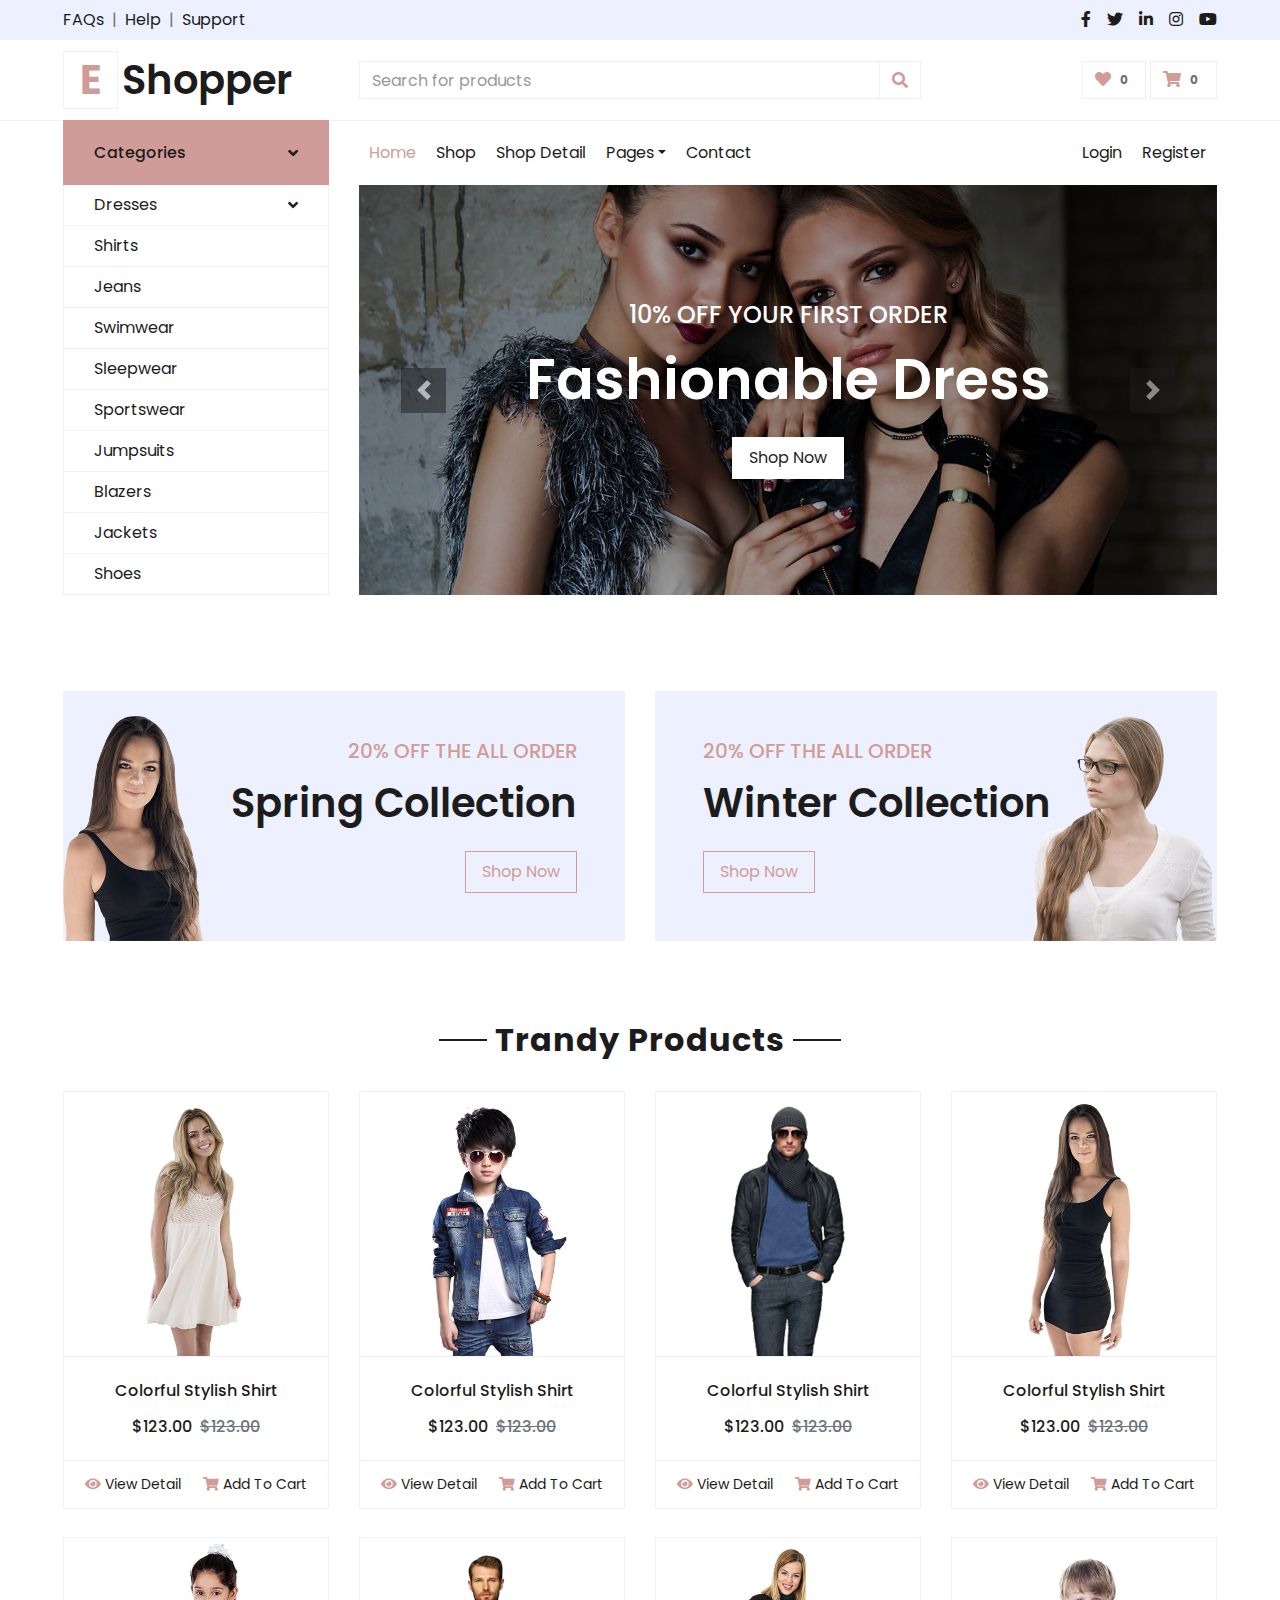
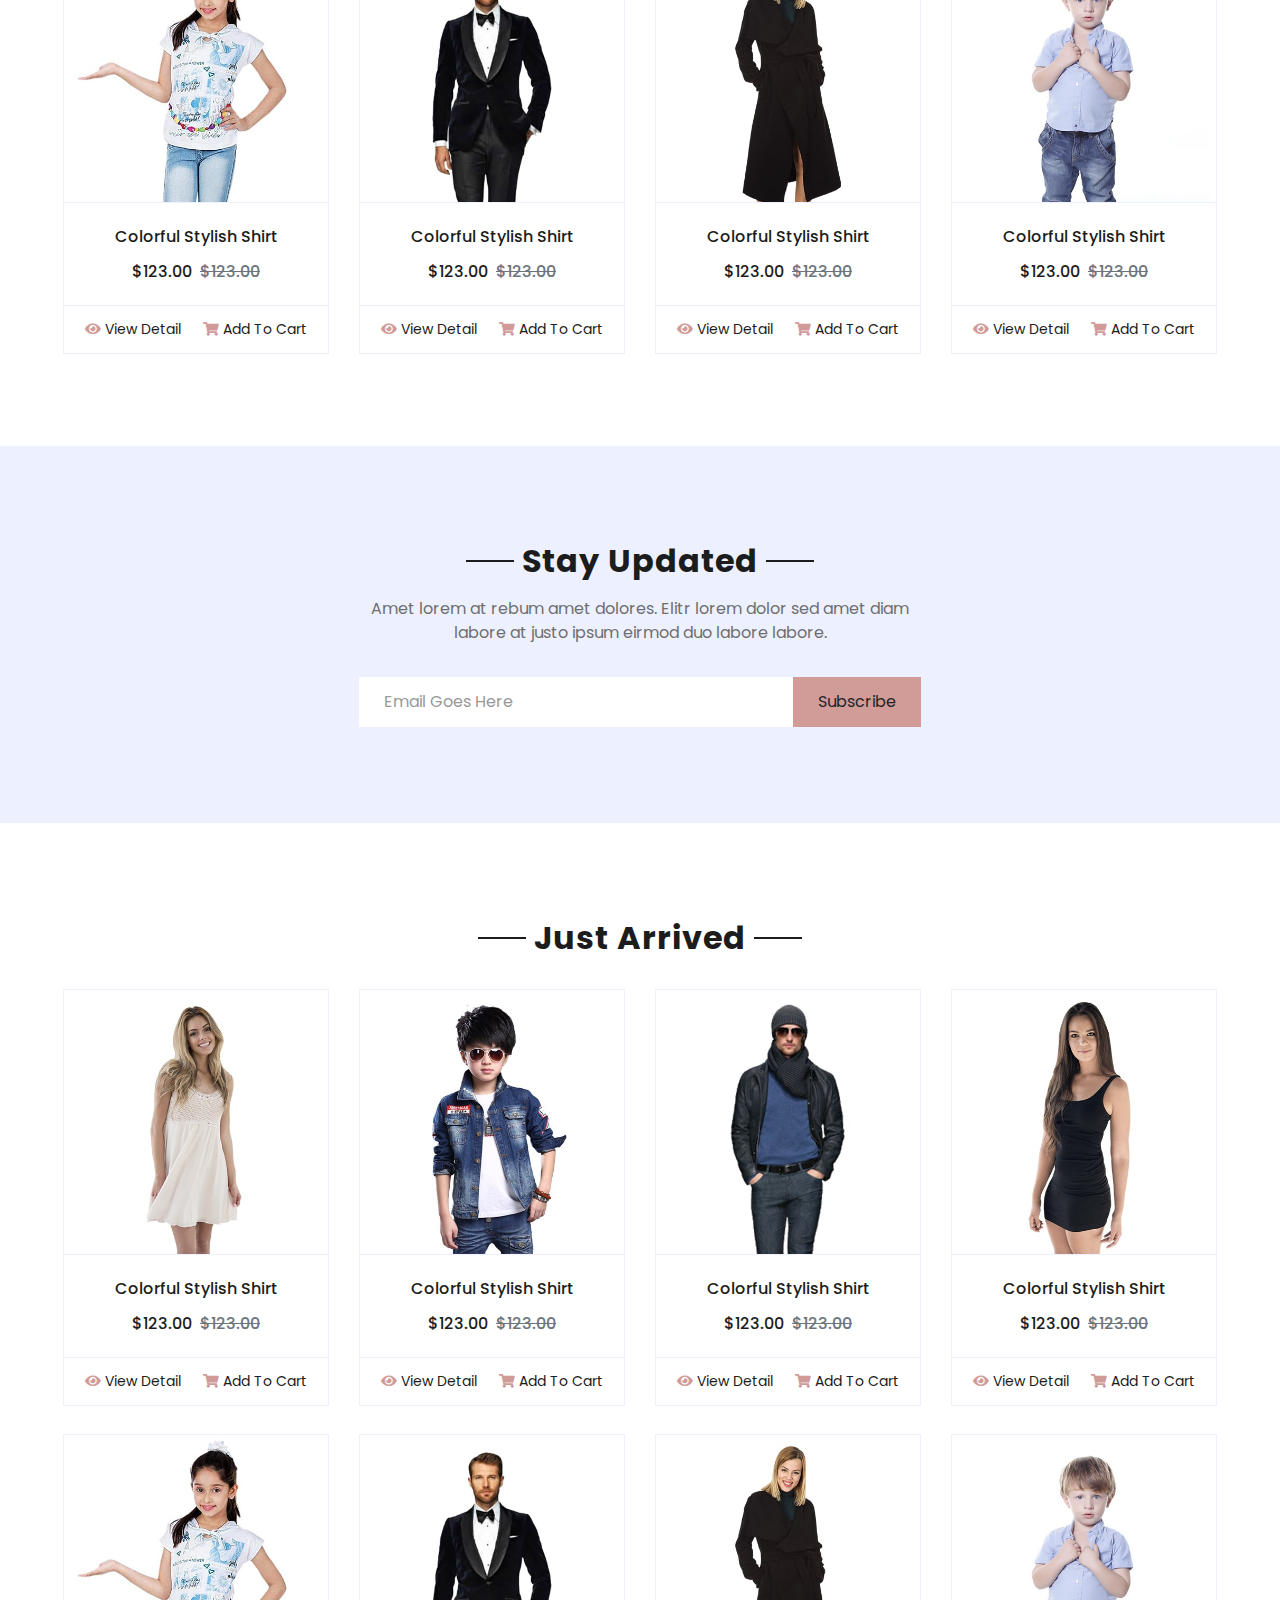
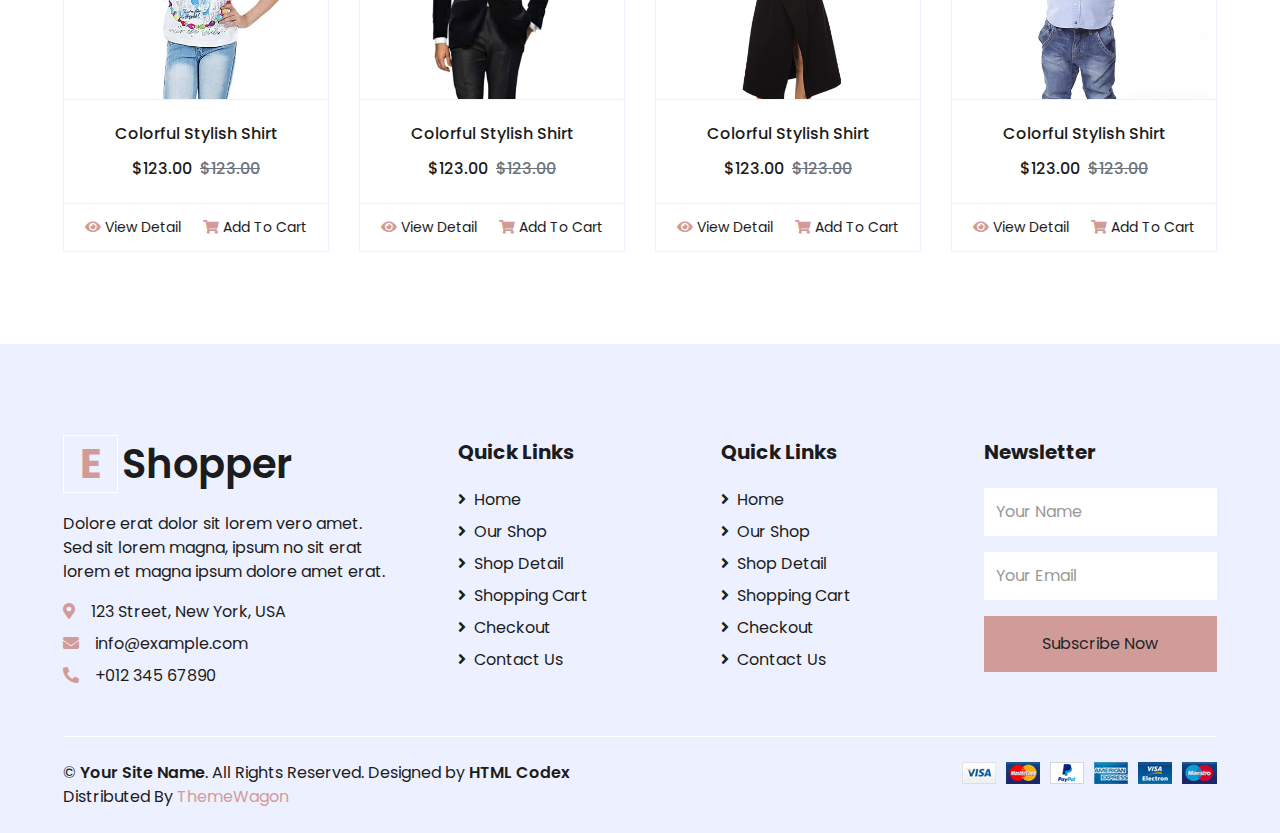
<file: html/index.html>
<!DOCTYPE html>
<html lang="en">

<head>
    <meta charset="utf-8">
    <title>EShopper - Bootstrap Shop Template</title>
    <meta content="width=device-width, initial-scale=1.0" name="viewport">
    <meta content="Free HTML Templates" name="keywords">
    <meta content="Free HTML Templates" name="description">

    <!-- Favicon -->
    <link href="img/favicon.ico" rel="icon">

    <!-- Google Web Fonts -->
    <link rel="preconnect" href="https://fonts.gstatic.com">
    <link href="https://fonts.googleapis.com/css2?family=Poppins:wght@100;200;300;400;500;600;700;800;900&display=swap" rel="stylesheet"> 

    <!-- Font Awesome -->
    <link href="https://cdnjs.cloudflare.com/ajax/libs/font-awesome/5.10.0/css/all.min.css" rel="stylesheet">

    <!-- Libraries Stylesheet -->
    <link href="lib/owlcarousel/assets/owl.carousel.min.css" rel="stylesheet">

    <!-- Customized Bootstrap Stylesheet -->
    <link href="css/style.css" rel="stylesheet">
</head>

<body>
    <!-- Topbar Start -->
    <div class="container-fluid">
        <div class="row bg-secondary py-2 px-xl-5">
            <div class="col-lg-6 d-none d-lg-block">
                <div class="d-inline-flex align-items-center">
                    <a class="text-dark" href="">FAQs</a>
                    <span class="text-muted px-2">|</span>
                    <a class="text-dark" href="">Help</a>
                    <span class="text-muted px-2">|</span>
                    <a class="text-dark" href="">Support</a>
                </div>
            </div>
            <div class="col-lg-6 text-center text-lg-right">
                <div class="d-inline-flex align-items-center">
                    <a class="text-dark px-2" href="">
                        <i class="fab fa-facebook-f"></i>
                    </a>
                    <a class="text-dark px-2" href="">
                        <i class="fab fa-twitter"></i>
                    </a>
                    <a class="text-dark px-2" href="">
                        <i class="fab fa-linkedin-in"></i>
                    </a>
                    <a class="text-dark px-2" href="">
                        <i class="fab fa-instagram"></i>
                    </a>
                    <a class="text-dark pl-2" href="">
                        <i class="fab fa-youtube"></i>
                    </a>
                </div>
            </div>
        </div>
        <div class="row align-items-center py-3 px-xl-5">
            <div class="col-lg-3 d-none d-lg-block">
                <a href="" class="text-decoration-none">
                    <h1 class="m-0 display-5 font-weight-semi-bold"><span class="text-primary font-weight-bold border px-3 mr-1">E</span>Shopper</h1>
                </a>
            </div>
            <div class="col-lg-6 col-6 text-left">
                <form action="">
                    <div class="input-group">
                        <input type="text" class="form-control" placeholder="Search for products">
                        <div class="input-group-append">
                            <span class="input-group-text bg-transparent text-primary">
                                <i class="fa fa-search"></i>
                            </span>
                        </div>
                    </div>
                </form>
            </div>
            <div class="col-lg-3 col-6 text-right">
                <a href="" class="btn border">
                    <i class="fas fa-heart text-primary"></i>
                    <span class="badge">0</span>
                </a>
                <a href="" class="btn border">
                    <i class="fas fa-shopping-cart text-primary"></i>
                    <span class="badge">0</span>
                </a>
            </div>
        </div>
    </div>
    <!-- Topbar End -->


    <!-- Navbar Start -->
    <div class="container-fluid mb-5">
        <div class="row border-top px-xl-5">
            <div class="col-lg-3 d-none d-lg-block">
                <a class="btn shadow-none d-flex align-items-center justify-content-between bg-primary text-white w-100" data-toggle="collapse" href="#navbar-vertical" style="height: 65px; margin-top: -1px; padding: 0 30px;">
                    <h6 class="m-0">Categories</h6>
                    <i class="fa fa-angle-down text-dark"></i>
                </a>
                <nav class="collapse show navbar navbar-vertical navbar-light align-items-start p-0 border border-top-0 border-bottom-0" id="navbar-vertical">
                    <div class="navbar-nav w-100 overflow-hidden" style="height: 410px">
                        <div class="nav-item dropdown">
                            <a href="#" class="nav-link" data-toggle="dropdown">Dresses <i class="fa fa-angle-down float-right mt-1"></i></a>
                            <div class="dropdown-menu position-absolute bg-secondary border-0 rounded-0 w-100 m-0">
                                <a href="" class="dropdown-item">Men's Dresses</a>
                                <a href="" class="dropdown-item">Women's Dresses</a>
                                <a href="" class="dropdown-item">Baby's Dresses</a>
                            </div>
                        </div>
                        <a href="" class="nav-item nav-link">Shirts</a>
                        <a href="" class="nav-item nav-link">Jeans</a>
                        <a href="" class="nav-item nav-link">Swimwear</a>
                        <a href="" class="nav-item nav-link">Sleepwear</a>
                        <a href="" class="nav-item nav-link">Sportswear</a>
                        <a href="" class="nav-item nav-link">Jumpsuits</a>
                        <a href="" class="nav-item nav-link">Blazers</a>
                        <a href="" class="nav-item nav-link">Jackets</a>
                        <a href="" class="nav-item nav-link">Shoes</a>
                    </div>
                </nav>
            </div>
            <div class="col-lg-9">
                <nav class="navbar navbar-expand-lg bg-light navbar-light py-3 py-lg-0 px-0">
                    <a href="" class="text-decoration-none d-block d-lg-none">
                        <h1 class="m-0 display-5 font-weight-semi-bold"><span class="text-primary font-weight-bold border px-3 mr-1">E</span>Shopper</h1>
                    </a>
                    <button type="button" class="navbar-toggler" data-toggle="collapse" data-target="#navbarCollapse">
                        <span class="navbar-toggler-icon"></span>
                    </button>
                    <div class="collapse navbar-collapse justify-content-between" id="navbarCollapse">
                        <div class="navbar-nav mr-auto py-0">
                            <a href="index.html" class="nav-item nav-link active">Home</a>
                            <a href="shop.html" class="nav-item nav-link">Shop</a>
                            <a href="detail.html" class="nav-item nav-link">Shop Detail</a>
                            <div class="nav-item dropdown">
                                <a href="#" class="nav-link dropdown-toggle" data-toggle="dropdown">Pages</a>
                                <div class="dropdown-menu rounded-0 m-0">
                                    <a href="cart.html" class="dropdown-item">Shopping Cart</a>
                                    <a href="checkout.html" class="dropdown-item">Checkout</a>
                                </div>
                            </div>
                            <a href="contact.html" class="nav-item nav-link">Contact</a>
                        </div>
                        <div class="navbar-nav ml-auto py-0">
                            <a href="" class="nav-item nav-link">Login</a>
                            <a href="" class="nav-item nav-link">Register</a>
                        </div>
                    </div>
                </nav>
                <div id="header-carousel" class="carousel slide" data-ride="carousel">
                    <div class="carousel-inner">
                        <div class="carousel-item active" style="height: 410px;">
                            <img class="img-fluid" src="img/carousel-1.jpg" alt="Image">
                            <div class="carousel-caption d-flex flex-column align-items-center justify-content-center">
                                <div class="p-3" style="max-width: 700px;">
                                    <h4 class="text-light text-uppercase font-weight-medium mb-3">10% Off Your First Order</h4>
                                    <h3 class="display-4 text-white font-weight-semi-bold mb-4">Fashionable Dress</h3>
                                    <a href="" class="btn btn-light py-2 px-3">Shop Now</a>
                                </div>
                            </div>
                        </div>
                        <div class="carousel-item" style="height: 410px;">
                            <img class="img-fluid" src="img/carousel-2.jpg" alt="Image">
                            <div class="carousel-caption d-flex flex-column align-items-center justify-content-center">
                                <div class="p-3" style="max-width: 700px;">
                                    <h4 class="text-light text-uppercase font-weight-medium mb-3">10% Off Your First Order</h4>
                                    <h3 class="display-4 text-white font-weight-semi-bold mb-4">Reasonable Price</h3>
                                    <a href="" class="btn btn-light py-2 px-3">Shop Now</a>
                                </div>
                            </div>
                        </div>
                    </div>
                    <a class="carousel-control-prev" href="#header-carousel" data-slide="prev">
                        <div class="btn btn-dark" style="width: 45px; height: 45px;">
                            <span class="carousel-control-prev-icon mb-n2"></span>
                        </div>
                    </a>
                    <a class="carousel-control-next" href="#header-carousel" data-slide="next">
                        <div class="btn btn-dark" style="width: 45px; height: 45px;">
                            <span class="carousel-control-next-icon mb-n2"></span>
                        </div>
                    </a>
                </div>
            </div>
        </div>
    </div>
    <!-- Navbar End -->


    <!-- Offer Start -->
    <div class="container-fluid offer pt-5">
        <div class="row px-xl-5">
            <div class="col-md-6 pb-4">
                <div class="position-relative bg-secondary text-center text-md-right text-white mb-2 py-5 px-5">
                    <img src="img/offer-1.png" alt="">
                    <div class="position-relative" style="z-index: 1;">
                        <h5 class="text-uppercase text-primary mb-3">20% off the all order</h5>
                        <h1 class="mb-4 font-weight-semi-bold">Spring Collection</h1>
                        <a href="" class="btn btn-outline-primary py-md-2 px-md-3">Shop Now</a>
                    </div>
                </div>
            </div>
            <div class="col-md-6 pb-4">
                <div class="position-relative bg-secondary text-center text-md-left text-white mb-2 py-5 px-5">
                    <img src="img/offer-2.png" alt="">
                    <div class="position-relative" style="z-index: 1;">
                        <h5 class="text-uppercase text-primary mb-3">20% off the all order</h5>
                        <h1 class="mb-4 font-weight-semi-bold">Winter Collection</h1>
                        <a href="" class="btn btn-outline-primary py-md-2 px-md-3">Shop Now</a>
                    </div>
                </div>
            </div>
        </div>
    </div>
    <!-- Offer End -->


    <!-- Products Start -->
    <div class="container-fluid pt-5">
        <div class="text-center mb-4">
            <h2 class="section-title px-5"><span class="px-2">Trandy Products</span></h2>
        </div>
        <div class="row px-xl-5 pb-3">
            <div class="col-lg-3 col-md-6 col-sm-12 pb-1">
                <div class="card product-item border-0 mb-4">
                    <div class="card-header product-img position-relative overflow-hidden bg-transparent border p-0">
                        <img class="img-fluid w-100" src="img/product-1.jpg" alt="">
                    </div>
                    <div class="card-body border-left border-right text-center p-0 pt-4 pb-3">
                        <h6 class="text-truncate mb-3">Colorful Stylish Shirt</h6>
                        <div class="d-flex justify-content-center">
                            <h6>$123.00</h6><h6 class="text-muted ml-2"><del>$123.00</del></h6>
                        </div>
                    </div>
                    <div class="card-footer d-flex justify-content-between bg-light border">
                        <a href="" class="btn btn-sm text-dark p-0"><i class="fas fa-eye text-primary mr-1"></i>View Detail</a>
                        <a href="" class="btn btn-sm text-dark p-0"><i class="fas fa-shopping-cart text-primary mr-1"></i>Add To Cart</a>
                    </div>
                </div>
            </div>
            <div class="col-lg-3 col-md-6 col-sm-12 pb-1">
                <div class="card product-item border-0 mb-4">
                    <div class="card-header product-img position-relative overflow-hidden bg-transparent border p-0">
                        <img class="img-fluid w-100" src="img/product-2.jpg" alt="">
                    </div>
                    <div class="card-body border-left border-right text-center p-0 pt-4 pb-3">
                        <h6 class="text-truncate mb-3">Colorful Stylish Shirt</h6>
                        <div class="d-flex justify-content-center">
                            <h6>$123.00</h6><h6 class="text-muted ml-2"><del>$123.00</del></h6>
                        </div>
                    </div>
                    <div class="card-footer d-flex justify-content-between bg-light border">
                        <a href="" class="btn btn-sm text-dark p-0"><i class="fas fa-eye text-primary mr-1"></i>View Detail</a>
                        <a href="" class="btn btn-sm text-dark p-0"><i class="fas fa-shopping-cart text-primary mr-1"></i>Add To Cart</a>
                    </div>
                </div>
            </div>
            <div class="col-lg-3 col-md-6 col-sm-12 pb-1">
                <div class="card product-item border-0 mb-4">
                    <div class="card-header product-img position-relative overflow-hidden bg-transparent border p-0">
                        <img class="img-fluid w-100" src="img/product-3.jpg" alt="">
                    </div>
                    <div class="card-body border-left border-right text-center p-0 pt-4 pb-3">
                        <h6 class="text-truncate mb-3">Colorful Stylish Shirt</h6>
                        <div class="d-flex justify-content-center">
                            <h6>$123.00</h6><h6 class="text-muted ml-2"><del>$123.00</del></h6>
                        </div>
                    </div>
                    <div class="card-footer d-flex justify-content-between bg-light border">
                        <a href="" class="btn btn-sm text-dark p-0"><i class="fas fa-eye text-primary mr-1"></i>View Detail</a>
                        <a href="" class="btn btn-sm text-dark p-0"><i class="fas fa-shopping-cart text-primary mr-1"></i>Add To Cart</a>
                    </div>
                </div>
            </div>
            <div class="col-lg-3 col-md-6 col-sm-12 pb-1">
                <div class="card product-item border-0 mb-4">
                    <div class="card-header product-img position-relative overflow-hidden bg-transparent border p-0">
                        <img class="img-fluid w-100" src="img/product-4.jpg" alt="">
                    </div>
                    <div class="card-body border-left border-right text-center p-0 pt-4 pb-3">
                        <h6 class="text-truncate mb-3">Colorful Stylish Shirt</h6>
                        <div class="d-flex justify-content-center">
                            <h6>$123.00</h6><h6 class="text-muted ml-2"><del>$123.00</del></h6>
                        </div>
                    </div>
                    <div class="card-footer d-flex justify-content-between bg-light border">
                        <a href="" class="btn btn-sm text-dark p-0"><i class="fas fa-eye text-primary mr-1"></i>View Detail</a>
                        <a href="" class="btn btn-sm text-dark p-0"><i class="fas fa-shopping-cart text-primary mr-1"></i>Add To Cart</a>
                    </div>
                </div>
            </div>
            <div class="col-lg-3 col-md-6 col-sm-12 pb-1">
                <div class="card product-item border-0 mb-4">
                    <div class="card-header product-img position-relative overflow-hidden bg-transparent border p-0">
                        <img class="img-fluid w-100" src="img/product-5.jpg" alt="">
                    </div>
                    <div class="card-body border-left border-right text-center p-0 pt-4 pb-3">
                        <h6 class="text-truncate mb-3">Colorful Stylish Shirt</h6>
                        <div class="d-flex justify-content-center">
                            <h6>$123.00</h6><h6 class="text-muted ml-2"><del>$123.00</del></h6>
                        </div>
                    </div>
                    <div class="card-footer d-flex justify-content-between bg-light border">
                        <a href="" class="btn btn-sm text-dark p-0"><i class="fas fa-eye text-primary mr-1"></i>View Detail</a>
                        <a href="" class="btn btn-sm text-dark p-0"><i class="fas fa-shopping-cart text-primary mr-1"></i>Add To Cart</a>
                    </div>
                </div>
            </div>
            <div class="col-lg-3 col-md-6 col-sm-12 pb-1">
                <div class="card product-item border-0 mb-4">
                    <div class="card-header product-img position-relative overflow-hidden bg-transparent border p-0">
                        <img class="img-fluid w-100" src="img/product-6.jpg" alt="">
                    </div>
                    <div class="card-body border-left border-right text-center p-0 pt-4 pb-3">
                        <h6 class="text-truncate mb-3">Colorful Stylish Shirt</h6>
                        <div class="d-flex justify-content-center">
                            <h6>$123.00</h6><h6 class="text-muted ml-2"><del>$123.00</del></h6>
                        </div>
                    </div>
                    <div class="card-footer d-flex justify-content-between bg-light border">
                        <a href="" class="btn btn-sm text-dark p-0"><i class="fas fa-eye text-primary mr-1"></i>View Detail</a>
                        <a href="" class="btn btn-sm text-dark p-0"><i class="fas fa-shopping-cart text-primary mr-1"></i>Add To Cart</a>
                    </div>
                </div>
            </div>
            <div class="col-lg-3 col-md-6 col-sm-12 pb-1">
                <div class="card product-item border-0 mb-4">
                    <div class="card-header product-img position-relative overflow-hidden bg-transparent border p-0">
                        <img class="img-fluid w-100" src="img/product-7.jpg" alt="">
                    </div>
                    <div class="card-body border-left border-right text-center p-0 pt-4 pb-3">
                        <h6 class="text-truncate mb-3">Colorful Stylish Shirt</h6>
                        <div class="d-flex justify-content-center">
                            <h6>$123.00</h6><h6 class="text-muted ml-2"><del>$123.00</del></h6>
                        </div>
                    </div>
                    <div class="card-footer d-flex justify-content-between bg-light border">
                        <a href="" class="btn btn-sm text-dark p-0"><i class="fas fa-eye text-primary mr-1"></i>View Detail</a>
                        <a href="" class="btn btn-sm text-dark p-0"><i class="fas fa-shopping-cart text-primary mr-1"></i>Add To Cart</a>
                    </div>
                </div>
            </div>
            <div class="col-lg-3 col-md-6 col-sm-12 pb-1">
                <div class="card product-item border-0 mb-4">
                    <div class="card-header product-img position-relative overflow-hidden bg-transparent border p-0">
                        <img class="img-fluid w-100" src="img/product-8.jpg" alt="">
                    </div>
                    <div class="card-body border-left border-right text-center p-0 pt-4 pb-3">
                        <h6 class="text-truncate mb-3">Colorful Stylish Shirt</h6>
                        <div class="d-flex justify-content-center">
                            <h6>$123.00</h6><h6 class="text-muted ml-2"><del>$123.00</del></h6>
                        </div>
                    </div>
                    <div class="card-footer d-flex justify-content-between bg-light border">
                        <a href="" class="btn btn-sm text-dark p-0"><i class="fas fa-eye text-primary mr-1"></i>View Detail</a>
                        <a href="" class="btn btn-sm text-dark p-0"><i class="fas fa-shopping-cart text-primary mr-1"></i>Add To Cart</a>
                    </div>
                </div>
            </div>
        </div>
    </div>
    <!-- Products End -->


    <!-- Subscribe Start -->
    <div class="container-fluid bg-secondary my-5">
        <div class="row justify-content-md-center py-5 px-xl-5">
            <div class="col-md-6 col-12 py-5">
                <div class="text-center mb-2 pb-2">
                    <h2 class="section-title px-5 mb-3"><span class="bg-secondary px-2">Stay Updated</span></h2>
                    <p>Amet lorem at rebum amet dolores. Elitr lorem dolor sed amet diam labore at justo ipsum eirmod duo labore labore.</p>
                </div>
                <form action="">
                    <div class="input-group">
                        <input type="text" class="form-control border-white p-4" placeholder="Email Goes Here">
                        <div class="input-group-append">
                            <button class="btn btn-primary px-4">Subscribe</button>
                        </div>
                    </div>
                </form>
            </div>
        </div>
    </div>
    <!-- Subscribe End -->


    <!-- Products Start -->
    <div class="container-fluid pt-5">
        <div class="text-center mb-4">
            <h2 class="section-title px-5"><span class="px-2">Just Arrived</span></h2>
        </div>
        <div class="row px-xl-5 pb-3">
            <div class="col-lg-3 col-md-6 col-sm-12 pb-1">
                <div class="card product-item border-0 mb-4">
                    <div class="card-header product-img position-relative overflow-hidden bg-transparent border p-0">
                        <img class="img-fluid w-100" src="img/product-1.jpg" alt="">
                    </div>
                    <div class="card-body border-left border-right text-center p-0 pt-4 pb-3">
                        <h6 class="text-truncate mb-3">Colorful Stylish Shirt</h6>
                        <div class="d-flex justify-content-center">
                            <h6>$123.00</h6><h6 class="text-muted ml-2"><del>$123.00</del></h6>
                        </div>
                    </div>
                    <div class="card-footer d-flex justify-content-between bg-light border">
                        <a href="" class="btn btn-sm text-dark p-0"><i class="fas fa-eye text-primary mr-1"></i>View Detail</a>
                        <a href="" class="btn btn-sm text-dark p-0"><i class="fas fa-shopping-cart text-primary mr-1"></i>Add To Cart</a>
                    </div>
                </div>
            </div>
            <div class="col-lg-3 col-md-6 col-sm-12 pb-1">
                <div class="card product-item border-0 mb-4">
                    <div class="card-header product-img position-relative overflow-hidden bg-transparent border p-0">
                        <img class="img-fluid w-100" src="img/product-2.jpg" alt="">
                    </div>
                    <div class="card-body border-left border-right text-center p-0 pt-4 pb-3">
                        <h6 class="text-truncate mb-3">Colorful Stylish Shirt</h6>
                        <div class="d-flex justify-content-center">
                            <h6>$123.00</h6><h6 class="text-muted ml-2"><del>$123.00</del></h6>
                        </div>
                    </div>
                    <div class="card-footer d-flex justify-content-between bg-light border">
                        <a href="" class="btn btn-sm text-dark p-0"><i class="fas fa-eye text-primary mr-1"></i>View Detail</a>
                        <a href="" class="btn btn-sm text-dark p-0"><i class="fas fa-shopping-cart text-primary mr-1"></i>Add To Cart</a>
                    </div>
                </div>
            </div>
            <div class="col-lg-3 col-md-6 col-sm-12 pb-1">
                <div class="card product-item border-0 mb-4">
                    <div class="card-header product-img position-relative overflow-hidden bg-transparent border p-0">
                        <img class="img-fluid w-100" src="img/product-3.jpg" alt="">
                    </div>
                    <div class="card-body border-left border-right text-center p-0 pt-4 pb-3">
                        <h6 class="text-truncate mb-3">Colorful Stylish Shirt</h6>
                        <div class="d-flex justify-content-center">
                            <h6>$123.00</h6><h6 class="text-muted ml-2"><del>$123.00</del></h6>
                        </div>
                    </div>
                    <div class="card-footer d-flex justify-content-between bg-light border">
                        <a href="" class="btn btn-sm text-dark p-0"><i class="fas fa-eye text-primary mr-1"></i>View Detail</a>
                        <a href="" class="btn btn-sm text-dark p-0"><i class="fas fa-shopping-cart text-primary mr-1"></i>Add To Cart</a>
                    </div>
                </div>
            </div>
            <div class="col-lg-3 col-md-6 col-sm-12 pb-1">
                <div class="card product-item border-0 mb-4">
                    <div class="card-header product-img position-relative overflow-hidden bg-transparent border p-0">
                        <img class="img-fluid w-100" src="img/product-4.jpg" alt="">
                    </div>
                    <div class="card-body border-left border-right text-center p-0 pt-4 pb-3">
                        <h6 class="text-truncate mb-3">Colorful Stylish Shirt</h6>
                        <div class="d-flex justify-content-center">
                            <h6>$123.00</h6><h6 class="text-muted ml-2"><del>$123.00</del></h6>
                        </div>
                    </div>
                    <div class="card-footer d-flex justify-content-between bg-light border">
                        <a href="" class="btn btn-sm text-dark p-0"><i class="fas fa-eye text-primary mr-1"></i>View Detail</a>
                        <a href="" class="btn btn-sm text-dark p-0"><i class="fas fa-shopping-cart text-primary mr-1"></i>Add To Cart</a>
                    </div>
                </div>
            </div>
            <div class="col-lg-3 col-md-6 col-sm-12 pb-1">
                <div class="card product-item border-0 mb-4">
                    <div class="card-header product-img position-relative overflow-hidden bg-transparent border p-0">
                        <img class="img-fluid w-100" src="img/product-5.jpg" alt="">
                    </div>
                    <div class="card-body border-left border-right text-center p-0 pt-4 pb-3">
                        <h6 class="text-truncate mb-3">Colorful Stylish Shirt</h6>
                        <div class="d-flex justify-content-center">
                            <h6>$123.00</h6><h6 class="text-muted ml-2"><del>$123.00</del></h6>
                        </div>
                    </div>
                    <div class="card-footer d-flex justify-content-between bg-light border">
                        <a href="" class="btn btn-sm text-dark p-0"><i class="fas fa-eye text-primary mr-1"></i>View Detail</a>
                        <a href="" class="btn btn-sm text-dark p-0"><i class="fas fa-shopping-cart text-primary mr-1"></i>Add To Cart</a>
                    </div>
                </div>
            </div>
            <div class="col-lg-3 col-md-6 col-sm-12 pb-1">
                <div class="card product-item border-0 mb-4">
                    <div class="card-header product-img position-relative overflow-hidden bg-transparent border p-0">
                        <img class="img-fluid w-100" src="img/product-6.jpg" alt="">
                    </div>
                    <div class="card-body border-left border-right text-center p-0 pt-4 pb-3">
                        <h6 class="text-truncate mb-3">Colorful Stylish Shirt</h6>
                        <div class="d-flex justify-content-center">
                            <h6>$123.00</h6><h6 class="text-muted ml-2"><del>$123.00</del></h6>
                        </div>
                    </div>
                    <div class="card-footer d-flex justify-content-between bg-light border">
                        <a href="" class="btn btn-sm text-dark p-0"><i class="fas fa-eye text-primary mr-1"></i>View Detail</a>
                        <a href="" class="btn btn-sm text-dark p-0"><i class="fas fa-shopping-cart text-primary mr-1"></i>Add To Cart</a>
                    </div>
                </div>
            </div>
            <div class="col-lg-3 col-md-6 col-sm-12 pb-1">
                <div class="card product-item border-0 mb-4">
                    <div class="card-header product-img position-relative overflow-hidden bg-transparent border p-0">
                        <img class="img-fluid w-100" src="img/product-7.jpg" alt="">
                    </div>
                    <div class="card-body border-left border-right text-center p-0 pt-4 pb-3">
                        <h6 class="text-truncate mb-3">Colorful Stylish Shirt</h6>
                        <div class="d-flex justify-content-center">
                            <h6>$123.00</h6><h6 class="text-muted ml-2"><del>$123.00</del></h6>
                        </div>
                    </div>
                    <div class="card-footer d-flex justify-content-between bg-light border">
                        <a href="" class="btn btn-sm text-dark p-0"><i class="fas fa-eye text-primary mr-1"></i>View Detail</a>
                        <a href="" class="btn btn-sm text-dark p-0"><i class="fas fa-shopping-cart text-primary mr-1"></i>Add To Cart</a>
                    </div>
                </div>
            </div>
            <div class="col-lg-3 col-md-6 col-sm-12 pb-1">
                <div class="card product-item border-0 mb-4">
                    <div class="card-header product-img position-relative overflow-hidden bg-transparent border p-0">
                        <img class="img-fluid w-100" src="img/product-8.jpg" alt="">
                    </div>
                    <div class="card-body border-left border-right text-center p-0 pt-4 pb-3">
                        <h6 class="text-truncate mb-3">Colorful Stylish Shirt</h6>
                        <div class="d-flex justify-content-center">
                            <h6>$123.00</h6><h6 class="text-muted ml-2"><del>$123.00</del></h6>
                        </div>
                    </div>
                    <div class="card-footer d-flex justify-content-between bg-light border">
                        <a href="" class="btn btn-sm text-dark p-0"><i class="fas fa-eye text-primary mr-1"></i>View Detail</a>
                        <a href="" class="btn btn-sm text-dark p-0"><i class="fas fa-shopping-cart text-primary mr-1"></i>Add To Cart</a>
                    </div>
                </div>
            </div>
        </div>
    </div>
    <!-- Products End -->


    <!-- Footer Start -->
    <div class="container-fluid bg-secondary text-dark mt-5 pt-5">
        <div class="row px-xl-5 pt-5">
            <div class="col-lg-4 col-md-12 mb-5 pr-3 pr-xl-5">
                <a href="" class="text-decoration-none">
                    <h1 class="mb-4 display-5 font-weight-semi-bold"><span class="text-primary font-weight-bold border border-white px-3 mr-1">E</span>Shopper</h1>
                </a>
                <p>Dolore erat dolor sit lorem vero amet. Sed sit lorem magna, ipsum no sit erat lorem et magna ipsum dolore amet erat.</p>
                <p class="mb-2"><i class="fa fa-map-marker-alt text-primary mr-3"></i>123 Street, New York, USA</p>
                <p class="mb-2"><i class="fa fa-envelope text-primary mr-3"></i>info@example.com</p>
                <p class="mb-0"><i class="fa fa-phone-alt text-primary mr-3"></i>+012 345 67890</p>
            </div>
            <div class="col-lg-8 col-md-12">
                <div class="row">
                    <div class="col-md-4 mb-5">
                        <h5 class="font-weight-bold text-dark mb-4">Quick Links</h5>
                        <div class="d-flex flex-column justify-content-start">
                            <a class="text-dark mb-2" href="index.html"><i class="fa fa-angle-right mr-2"></i>Home</a>
                            <a class="text-dark mb-2" href="shop.html"><i class="fa fa-angle-right mr-2"></i>Our Shop</a>
                            <a class="text-dark mb-2" href="detail.html"><i class="fa fa-angle-right mr-2"></i>Shop Detail</a>
                            <a class="text-dark mb-2" href="cart.html"><i class="fa fa-angle-right mr-2"></i>Shopping Cart</a>
                            <a class="text-dark mb-2" href="checkout.html"><i class="fa fa-angle-right mr-2"></i>Checkout</a>
                            <a class="text-dark" href="contact.html"><i class="fa fa-angle-right mr-2"></i>Contact Us</a>
                        </div>
                    </div>
                    <div class="col-md-4 mb-5">
                        <h5 class="font-weight-bold text-dark mb-4">Quick Links</h5>
                        <div class="d-flex flex-column justify-content-start">
                            <a class="text-dark mb-2" href="index.html"><i class="fa fa-angle-right mr-2"></i>Home</a>
                            <a class="text-dark mb-2" href="shop.html"><i class="fa fa-angle-right mr-2"></i>Our Shop</a>
                            <a class="text-dark mb-2" href="detail.html"><i class="fa fa-angle-right mr-2"></i>Shop Detail</a>
                            <a class="text-dark mb-2" href="cart.html"><i class="fa fa-angle-right mr-2"></i>Shopping Cart</a>
                            <a class="text-dark mb-2" href="checkout.html"><i class="fa fa-angle-right mr-2"></i>Checkout</a>
                            <a class="text-dark" href="contact.html"><i class="fa fa-angle-right mr-2"></i>Contact Us</a>
                        </div>
                    </div>
                    <div class="col-md-4 mb-5">
                        <h5 class="font-weight-bold text-dark mb-4">Newsletter</h5>
                        <form action="">
                            <div class="form-group">
                                <input type="text" class="form-control border-0 py-4" placeholder="Your Name" required="required" />
                            </div>
                            <div class="form-group">
                                <input type="email" class="form-control border-0 py-4" placeholder="Your Email"
                                    required="required" />
                            </div>
                            <div>
                                <button class="btn btn-primary btn-block border-0 py-3" type="submit">Subscribe Now</button>
                            </div>
                        </form>
                    </div>
                </div>
            </div>
        </div>
        <div class="row border-top border-light mx-xl-5 py-4">
            <div class="col-md-6 px-xl-0">
                <p class="mb-md-0 text-center text-md-left text-dark">
                    &copy; <a class="text-dark font-weight-semi-bold" href="#">Your Site Name</a>. All Rights Reserved. Designed
                    by
                    <a class="text-dark font-weight-semi-bold" href="https://htmlcodex.com">HTML Codex</a><br>
                    Distributed By <a href="https://themewagon.com" target="_blank">ThemeWagon</a>
                </p>
            </div>
            <div class="col-md-6 px-xl-0 text-center text-md-right">
                <img class="img-fluid" src="img/payments.png" alt="">
            </div>
        </div>
    </div>
    <!-- Footer End -->


    <!-- Back to Top -->
    <a href="#" class="btn btn-primary back-to-top"><i class="fa fa-angle-double-up"></i></a>


    <!-- JavaScript Libraries -->
    <script src="https://code.jquery.com/jquery-3.4.1.min.js"></script>
    <script src="https://stackpath.bootstrapcdn.com/bootstrap/4.4.1/js/bootstrap.bundle.min.js"></script>
    <script src="lib/easing/easing.min.js"></script>
    <script src="lib/owlcarousel/owl.carousel.min.js"></script>

    <!-- Contact Javascript File -->
    <script src="mail/jqBootstrapValidation.min.js"></script>
    <script src="mail/contact.js"></script>

    <!-- Template Javascript -->
    <script src="js/main.js"></script>
</body>

</html>
</file>
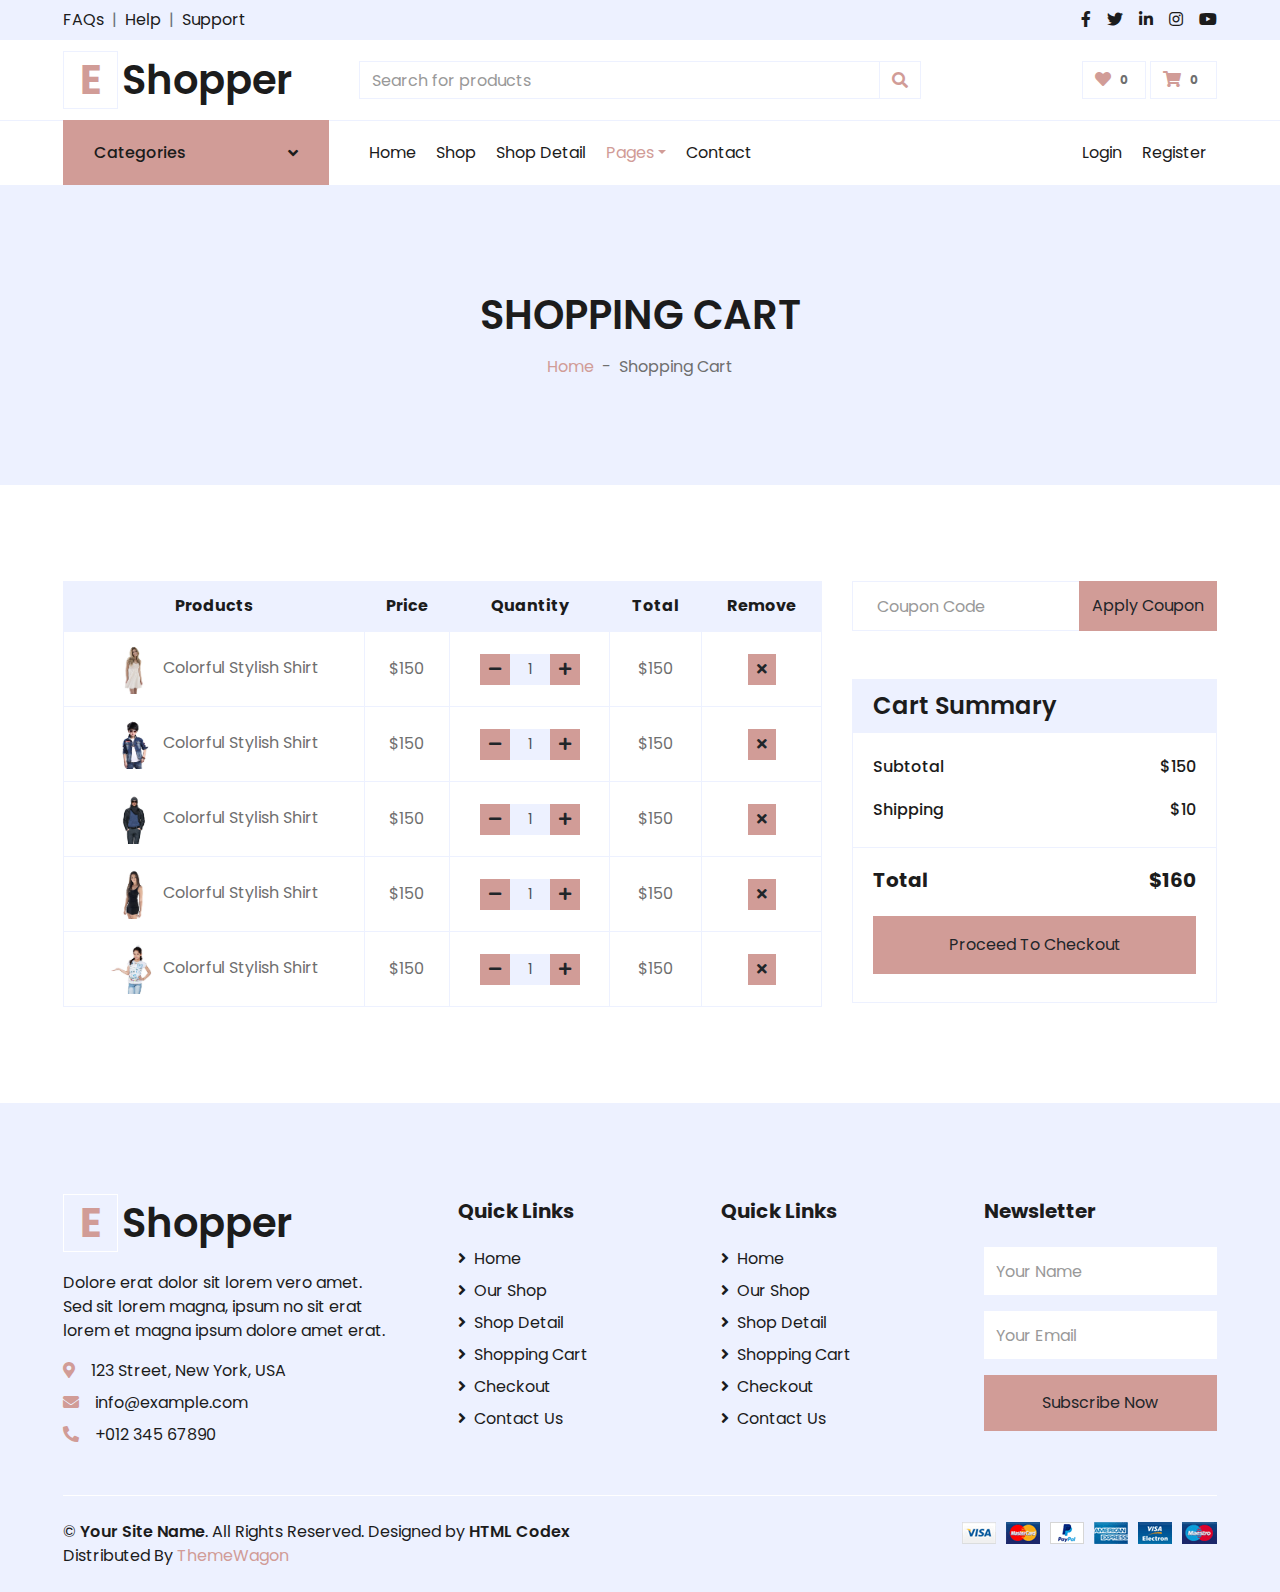
<file: html/cart.html>
<!DOCTYPE html>
<html lang="en">

<head>
    <meta charset="utf-8">
    <title>EShopper - Bootstrap Shop Template</title>
    <meta content="width=device-width, initial-scale=1.0" name="viewport">
    <meta content="Free HTML Templates" name="keywords">
    <meta content="Free HTML Templates" name="description">

    <!-- Favicon -->
    <link href="img/favicon.ico" rel="icon">

    <!-- Google Web Fonts -->
    <link rel="preconnect" href="https://fonts.gstatic.com">
    <link href="https://fonts.googleapis.com/css2?family=Poppins:wght@100;200;300;400;500;600;700;800;900&display=swap" rel="stylesheet"> 

    <!-- Font Awesome -->
    <link href="https://cdnjs.cloudflare.com/ajax/libs/font-awesome/5.10.0/css/all.min.css" rel="stylesheet">

    <!-- Libraries Stylesheet -->
    <link href="lib/owlcarousel/assets/owl.carousel.min.css" rel="stylesheet">

    <!-- Customized Bootstrap Stylesheet -->
    <link href="css/style.css" rel="stylesheet">
</head>

<body>
    <!-- Topbar Start -->
    <div class="container-fluid">
        <div class="row bg-secondary py-2 px-xl-5">
            <div class="col-lg-6 d-none d-lg-block">
                <div class="d-inline-flex align-items-center">
                    <a class="text-dark" href="">FAQs</a>
                    <span class="text-muted px-2">|</span>
                    <a class="text-dark" href="">Help</a>
                    <span class="text-muted px-2">|</span>
                    <a class="text-dark" href="">Support</a>
                </div>
            </div>
            <div class="col-lg-6 text-center text-lg-right">
                <div class="d-inline-flex align-items-center">
                    <a class="text-dark px-2" href="">
                        <i class="fab fa-facebook-f"></i>
                    </a>
                    <a class="text-dark px-2" href="">
                        <i class="fab fa-twitter"></i>
                    </a>
                    <a class="text-dark px-2" href="">
                        <i class="fab fa-linkedin-in"></i>
                    </a>
                    <a class="text-dark px-2" href="">
                        <i class="fab fa-instagram"></i>
                    </a>
                    <a class="text-dark pl-2" href="">
                        <i class="fab fa-youtube"></i>
                    </a>
                </div>
            </div>
        </div>
        <div class="row align-items-center py-3 px-xl-5">
            <div class="col-lg-3 d-none d-lg-block">
                <a href="" class="text-decoration-none">
                    <h1 class="m-0 display-5 font-weight-semi-bold"><span class="text-primary font-weight-bold border px-3 mr-1">E</span>Shopper</h1>
                </a>
            </div>
            <div class="col-lg-6 col-6 text-left">
                <form action="">
                    <div class="input-group">
                        <input type="text" class="form-control" placeholder="Search for products">
                        <div class="input-group-append">
                            <span class="input-group-text bg-transparent text-primary">
                                <i class="fa fa-search"></i>
                            </span>
                        </div>
                    </div>
                </form>
            </div>
            <div class="col-lg-3 col-6 text-right">
                <a href="" class="btn border">
                    <i class="fas fa-heart text-primary"></i>
                    <span class="badge">0</span>
                </a>
                <a href="" class="btn border">
                    <i class="fas fa-shopping-cart text-primary"></i>
                    <span class="badge">0</span>
                </a>
            </div>
        </div>
    </div>
    <!-- Topbar End -->


    <!-- Navbar Start -->
    <div class="container-fluid">
        <div class="row border-top px-xl-5">
            <div class="col-lg-3 d-none d-lg-block">
                <a class="btn shadow-none d-flex align-items-center justify-content-between bg-primary text-white w-100" data-toggle="collapse" href="#navbar-vertical" style="height: 65px; margin-top: -1px; padding: 0 30px;">
                    <h6 class="m-0">Categories</h6>
                    <i class="fa fa-angle-down text-dark"></i>
                </a>
                <nav class="collapse position-absolute navbar navbar-vertical navbar-light align-items-start p-0 border border-top-0 border-bottom-0 bg-light" id="navbar-vertical" style="width: calc(100% - 30px); z-index: 1;">
                    <div class="navbar-nav w-100 overflow-hidden" style="height: 410px">
                        <div class="nav-item dropdown">
                            <a href="#" class="nav-link" data-toggle="dropdown">Dresses <i class="fa fa-angle-down float-right mt-1"></i></a>
                            <div class="dropdown-menu position-absolute bg-secondary border-0 rounded-0 w-100 m-0">
                                <a href="" class="dropdown-item">Men's Dresses</a>
                                <a href="" class="dropdown-item">Women's Dresses</a>
                                <a href="" class="dropdown-item">Baby's Dresses</a>
                            </div>
                        </div>
                        <a href="" class="nav-item nav-link">Shirts</a>
                        <a href="" class="nav-item nav-link">Jeans</a>
                        <a href="" class="nav-item nav-link">Swimwear</a>
                        <a href="" class="nav-item nav-link">Sleepwear</a>
                        <a href="" class="nav-item nav-link">Sportswear</a>
                        <a href="" class="nav-item nav-link">Jumpsuits</a>
                        <a href="" class="nav-item nav-link">Blazers</a>
                        <a href="" class="nav-item nav-link">Jackets</a>
                        <a href="" class="nav-item nav-link">Shoes</a>
                    </div>
                </nav>
            </div>
            <div class="col-lg-9">
                <nav class="navbar navbar-expand-lg bg-light navbar-light py-3 py-lg-0 px-0">
                    <a href="" class="text-decoration-none d-block d-lg-none">
                        <h1 class="m-0 display-5 font-weight-semi-bold"><span class="text-primary font-weight-bold border px-3 mr-1">E</span>Shopper</h1>
                    </a>
                    <button type="button" class="navbar-toggler" data-toggle="collapse" data-target="#navbarCollapse">
                        <span class="navbar-toggler-icon"></span>
                    </button>
                    <div class="collapse navbar-collapse justify-content-between" id="navbarCollapse">
                        <div class="navbar-nav mr-auto py-0">
                            <a href="index.html" class="nav-item nav-link">Home</a>
                            <a href="shop.html" class="nav-item nav-link">Shop</a>
                            <a href="detail.html" class="nav-item nav-link">Shop Detail</a>
                            <div class="nav-item dropdown">
                                <a href="#" class="nav-link dropdown-toggle active" data-toggle="dropdown">Pages</a>
                                <div class="dropdown-menu rounded-0 m-0">
                                    <a href="cart.html" class="dropdown-item">Shopping Cart</a>
                                    <a href="checkout.html" class="dropdown-item">Checkout</a>
                                </div>
                            </div>
                            <a href="contact.html" class="nav-item nav-link">Contact</a>
                        </div>
                        <div class="navbar-nav ml-auto py-0">
                            <a href="" class="nav-item nav-link">Login</a>
                            <a href="" class="nav-item nav-link">Register</a>
                        </div>
                    </div>
                </nav>
            </div>
        </div>
    </div>
    <!-- Navbar End -->


    <!-- Page Header Start -->
    <div class="container-fluid bg-secondary mb-5">
        <div class="d-flex flex-column align-items-center justify-content-center" style="min-height: 300px">
            <h1 class="font-weight-semi-bold text-uppercase mb-3">Shopping Cart</h1>
            <div class="d-inline-flex">
                <p class="m-0"><a href="">Home</a></p>
                <p class="m-0 px-2">-</p>
                <p class="m-0">Shopping Cart</p>
            </div>
        </div>
    </div>
    <!-- Page Header End -->


    <!-- Cart Start -->
    <div class="container-fluid pt-5">
        <div class="row px-xl-5">
            <div class="col-lg-8 table-responsive mb-5">
                <table class="table table-bordered text-center mb-0">
                    <thead class="bg-secondary text-dark">
                        <tr>
                            <th>Products</th>
                            <th>Price</th>
                            <th>Quantity</th>
                            <th>Total</th>
                            <th>Remove</th>
                        </tr>
                    </thead>
                    <tbody class="align-middle">
                        <tr>
                            <td class="align-middle"><img src="img/product-1.jpg" alt="" style="width: 50px;"> Colorful Stylish Shirt</td>
                            <td class="align-middle">$150</td>
                            <td class="align-middle">
                                <div class="input-group quantity mx-auto" style="width: 100px;">
                                    <div class="input-group-btn">
                                        <button class="btn btn-sm btn-primary btn-minus" >
                                        <i class="fa fa-minus"></i>
                                        </button>
                                    </div>
                                    <input type="text" class="form-control form-control-sm bg-secondary text-center" value="1">
                                    <div class="input-group-btn">
                                        <button class="btn btn-sm btn-primary btn-plus">
                                            <i class="fa fa-plus"></i>
                                        </button>
                                    </div>
                                </div>
                            </td>
                            <td class="align-middle">$150</td>
                            <td class="align-middle"><button class="btn btn-sm btn-primary"><i class="fa fa-times"></i></button></td>
                        </tr>
                        <tr>
                            <td class="align-middle"><img src="img/product-2.jpg" alt="" style="width: 50px;"> Colorful Stylish Shirt</td>
                            <td class="align-middle">$150</td>
                            <td class="align-middle">
                                <div class="input-group quantity mx-auto" style="width: 100px;">
                                    <div class="input-group-btn">
                                        <button class="btn btn-sm btn-primary btn-minus" >
                                        <i class="fa fa-minus"></i>
                                        </button>
                                    </div>
                                    <input type="text" class="form-control form-control-sm bg-secondary text-center" value="1">
                                    <div class="input-group-btn">
                                        <button class="btn btn-sm btn-primary btn-plus">
                                            <i class="fa fa-plus"></i>
                                        </button>
                                    </div>
                                </div>
                            </td>
                            <td class="align-middle">$150</td>
                            <td class="align-middle"><button class="btn btn-sm btn-primary"><i class="fa fa-times"></i></button></td>
                        </tr>
                        <tr>
                            <td class="align-middle"><img src="img/product-3.jpg" alt="" style="width: 50px;"> Colorful Stylish Shirt</td>
                            <td class="align-middle">$150</td>
                            <td class="align-middle">
                                <div class="input-group quantity mx-auto" style="width: 100px;">
                                    <div class="input-group-btn">
                                        <button class="btn btn-sm btn-primary btn-minus" >
                                        <i class="fa fa-minus"></i>
                                        </button>
                                    </div>
                                    <input type="text" class="form-control form-control-sm bg-secondary text-center" value="1">
                                    <div class="input-group-btn">
                                        <button class="btn btn-sm btn-primary btn-plus">
                                            <i class="fa fa-plus"></i>
                                        </button>
                                    </div>
                                </div>
                            </td>
                            <td class="align-middle">$150</td>
                            <td class="align-middle"><button class="btn btn-sm btn-primary"><i class="fa fa-times"></i></button></td>
                        </tr>
                        <tr>
                            <td class="align-middle"><img src="img/product-4.jpg" alt="" style="width: 50px;"> Colorful Stylish Shirt</td>
                            <td class="align-middle">$150</td>
                            <td class="align-middle">
                                <div class="input-group quantity mx-auto" style="width: 100px;">
                                    <div class="input-group-btn">
                                        <button class="btn btn-sm btn-primary btn-minus" >
                                        <i class="fa fa-minus"></i>
                                        </button>
                                    </div>
                                    <input type="text" class="form-control form-control-sm bg-secondary text-center" value="1">
                                    <div class="input-group-btn">
                                        <button class="btn btn-sm btn-primary btn-plus">
                                            <i class="fa fa-plus"></i>
                                        </button>
                                    </div>
                                </div>
                            </td>
                            <td class="align-middle">$150</td>
                            <td class="align-middle"><button class="btn btn-sm btn-primary"><i class="fa fa-times"></i></button></td>
                        </tr>
                        <tr>
                            <td class="align-middle"><img src="img/product-5.jpg" alt="" style="width: 50px;"> Colorful Stylish Shirt</td>
                            <td class="align-middle">$150</td>
                            <td class="align-middle">
                                <div class="input-group quantity mx-auto" style="width: 100px;">
                                    <div class="input-group-btn">
                                        <button class="btn btn-sm btn-primary btn-minus" >
                                        <i class="fa fa-minus"></i>
                                        </button>
                                    </div>
                                    <input type="text" class="form-control form-control-sm bg-secondary text-center" value="1">
                                    <div class="input-group-btn">
                                        <button class="btn btn-sm btn-primary btn-plus">
                                            <i class="fa fa-plus"></i>
                                        </button>
                                    </div>
                                </div>
                            </td>
                            <td class="align-middle">$150</td>
                            <td class="align-middle"><button class="btn btn-sm btn-primary"><i class="fa fa-times"></i></button></td>
                        </tr>
                    </tbody>
                </table>
            </div>
            <div class="col-lg-4">
                <form class="mb-5" action="">
                    <div class="input-group">
                        <input type="text" class="form-control p-4" placeholder="Coupon Code">
                        <div class="input-group-append">
                            <button class="btn btn-primary">Apply Coupon</button>
                        </div>
                    </div>
                </form>
                <div class="card border-secondary mb-5">
                    <div class="card-header bg-secondary border-0">
                        <h4 class="font-weight-semi-bold m-0">Cart Summary</h4>
                    </div>
                    <div class="card-body">
                        <div class="d-flex justify-content-between mb-3 pt-1">
                            <h6 class="font-weight-medium">Subtotal</h6>
                            <h6 class="font-weight-medium">$150</h6>
                        </div>
                        <div class="d-flex justify-content-between">
                            <h6 class="font-weight-medium">Shipping</h6>
                            <h6 class="font-weight-medium">$10</h6>
                        </div>
                    </div>
                    <div class="card-footer border-secondary bg-transparent">
                        <div class="d-flex justify-content-between mt-2">
                            <h5 class="font-weight-bold">Total</h5>
                            <h5 class="font-weight-bold">$160</h5>
                        </div>
                        <button class="btn btn-block btn-primary my-3 py-3">Proceed To Checkout</button>
                    </div>
                </div>
            </div>
        </div>
    </div>
    <!-- Cart End -->


    <!-- Footer Start -->
    <div class="container-fluid bg-secondary text-dark mt-5 pt-5">
        <div class="row px-xl-5 pt-5">
            <div class="col-lg-4 col-md-12 mb-5 pr-3 pr-xl-5">
                <a href="" class="text-decoration-none">
                    <h1 class="mb-4 display-5 font-weight-semi-bold"><span class="text-primary font-weight-bold border border-white px-3 mr-1">E</span>Shopper</h1>
                </a>
                <p>Dolore erat dolor sit lorem vero amet. Sed sit lorem magna, ipsum no sit erat lorem et magna ipsum dolore amet erat.</p>
                <p class="mb-2"><i class="fa fa-map-marker-alt text-primary mr-3"></i>123 Street, New York, USA</p>
                <p class="mb-2"><i class="fa fa-envelope text-primary mr-3"></i>info@example.com</p>
                <p class="mb-0"><i class="fa fa-phone-alt text-primary mr-3"></i>+012 345 67890</p>
            </div>
            <div class="col-lg-8 col-md-12">
                <div class="row">
                    <div class="col-md-4 mb-5">
                        <h5 class="font-weight-bold text-dark mb-4">Quick Links</h5>
                        <div class="d-flex flex-column justify-content-start">
                            <a class="text-dark mb-2" href="index.html"><i class="fa fa-angle-right mr-2"></i>Home</a>
                            <a class="text-dark mb-2" href="shop.html"><i class="fa fa-angle-right mr-2"></i>Our Shop</a>
                            <a class="text-dark mb-2" href="detail.html"><i class="fa fa-angle-right mr-2"></i>Shop Detail</a>
                            <a class="text-dark mb-2" href="cart.html"><i class="fa fa-angle-right mr-2"></i>Shopping Cart</a>
                            <a class="text-dark mb-2" href="checkout.html"><i class="fa fa-angle-right mr-2"></i>Checkout</a>
                            <a class="text-dark" href="contact.html"><i class="fa fa-angle-right mr-2"></i>Contact Us</a>
                        </div>
                    </div>
                    <div class="col-md-4 mb-5">
                        <h5 class="font-weight-bold text-dark mb-4">Quick Links</h5>
                        <div class="d-flex flex-column justify-content-start">
                            <a class="text-dark mb-2" href="index.html"><i class="fa fa-angle-right mr-2"></i>Home</a>
                            <a class="text-dark mb-2" href="shop.html"><i class="fa fa-angle-right mr-2"></i>Our Shop</a>
                            <a class="text-dark mb-2" href="detail.html"><i class="fa fa-angle-right mr-2"></i>Shop Detail</a>
                            <a class="text-dark mb-2" href="cart.html"><i class="fa fa-angle-right mr-2"></i>Shopping Cart</a>
                            <a class="text-dark mb-2" href="checkout.html"><i class="fa fa-angle-right mr-2"></i>Checkout</a>
                            <a class="text-dark" href="contact.html"><i class="fa fa-angle-right mr-2"></i>Contact Us</a>
                        </div>
                    </div>
                    <div class="col-md-4 mb-5">
                        <h5 class="font-weight-bold text-dark mb-4">Newsletter</h5>
                        <form action="">
                            <div class="form-group">
                                <input type="text" class="form-control border-0 py-4" placeholder="Your Name" required="required" />
                            </div>
                            <div class="form-group">
                                <input type="email" class="form-control border-0 py-4" placeholder="Your Email"
                                    required="required" />
                            </div>
                            <div>
                                <button class="btn btn-primary btn-block border-0 py-3" type="submit">Subscribe Now</button>
                            </div>
                        </form>
                    </div>
                </div>
            </div>
        </div>
        <div class="row border-top border-light mx-xl-5 py-4">
            <div class="col-md-6 px-xl-0">
                <p class="mb-md-0 text-center text-md-left text-dark">
                    &copy; <a class="text-dark font-weight-semi-bold" href="#">Your Site Name</a>. All Rights Reserved. Designed
                    by
                    <a class="text-dark font-weight-semi-bold" href="https://htmlcodex.com">HTML Codex</a><br>
                    Distributed By <a href="https://themewagon.com" target="_blank">ThemeWagon</a>
                </p>
            </div>
            <div class="col-md-6 px-xl-0 text-center text-md-right">
                <img class="img-fluid" src="img/payments.png" alt="">
            </div>
        </div>
    </div>
    <!-- Footer End -->


    <!-- Back to Top -->
    <a href="#" class="btn btn-primary back-to-top"><i class="fa fa-angle-double-up"></i></a>


    <!-- JavaScript Libraries -->
    <script src="https://code.jquery.com/jquery-3.4.1.min.js"></script>
    <script src="https://stackpath.bootstrapcdn.com/bootstrap/4.4.1/js/bootstrap.bundle.min.js"></script>
    <script src="lib/easing/easing.min.js"></script>
    <script src="lib/owlcarousel/owl.carousel.min.js"></script>

    <!-- Contact Javascript File -->
    <script src="mail/jqBootstrapValidation.min.js"></script>
    <script src="mail/contact.js"></script>

    <!-- Template Javascript -->
    <script src="js/main.js"></script>
</body>

</html>
</file>
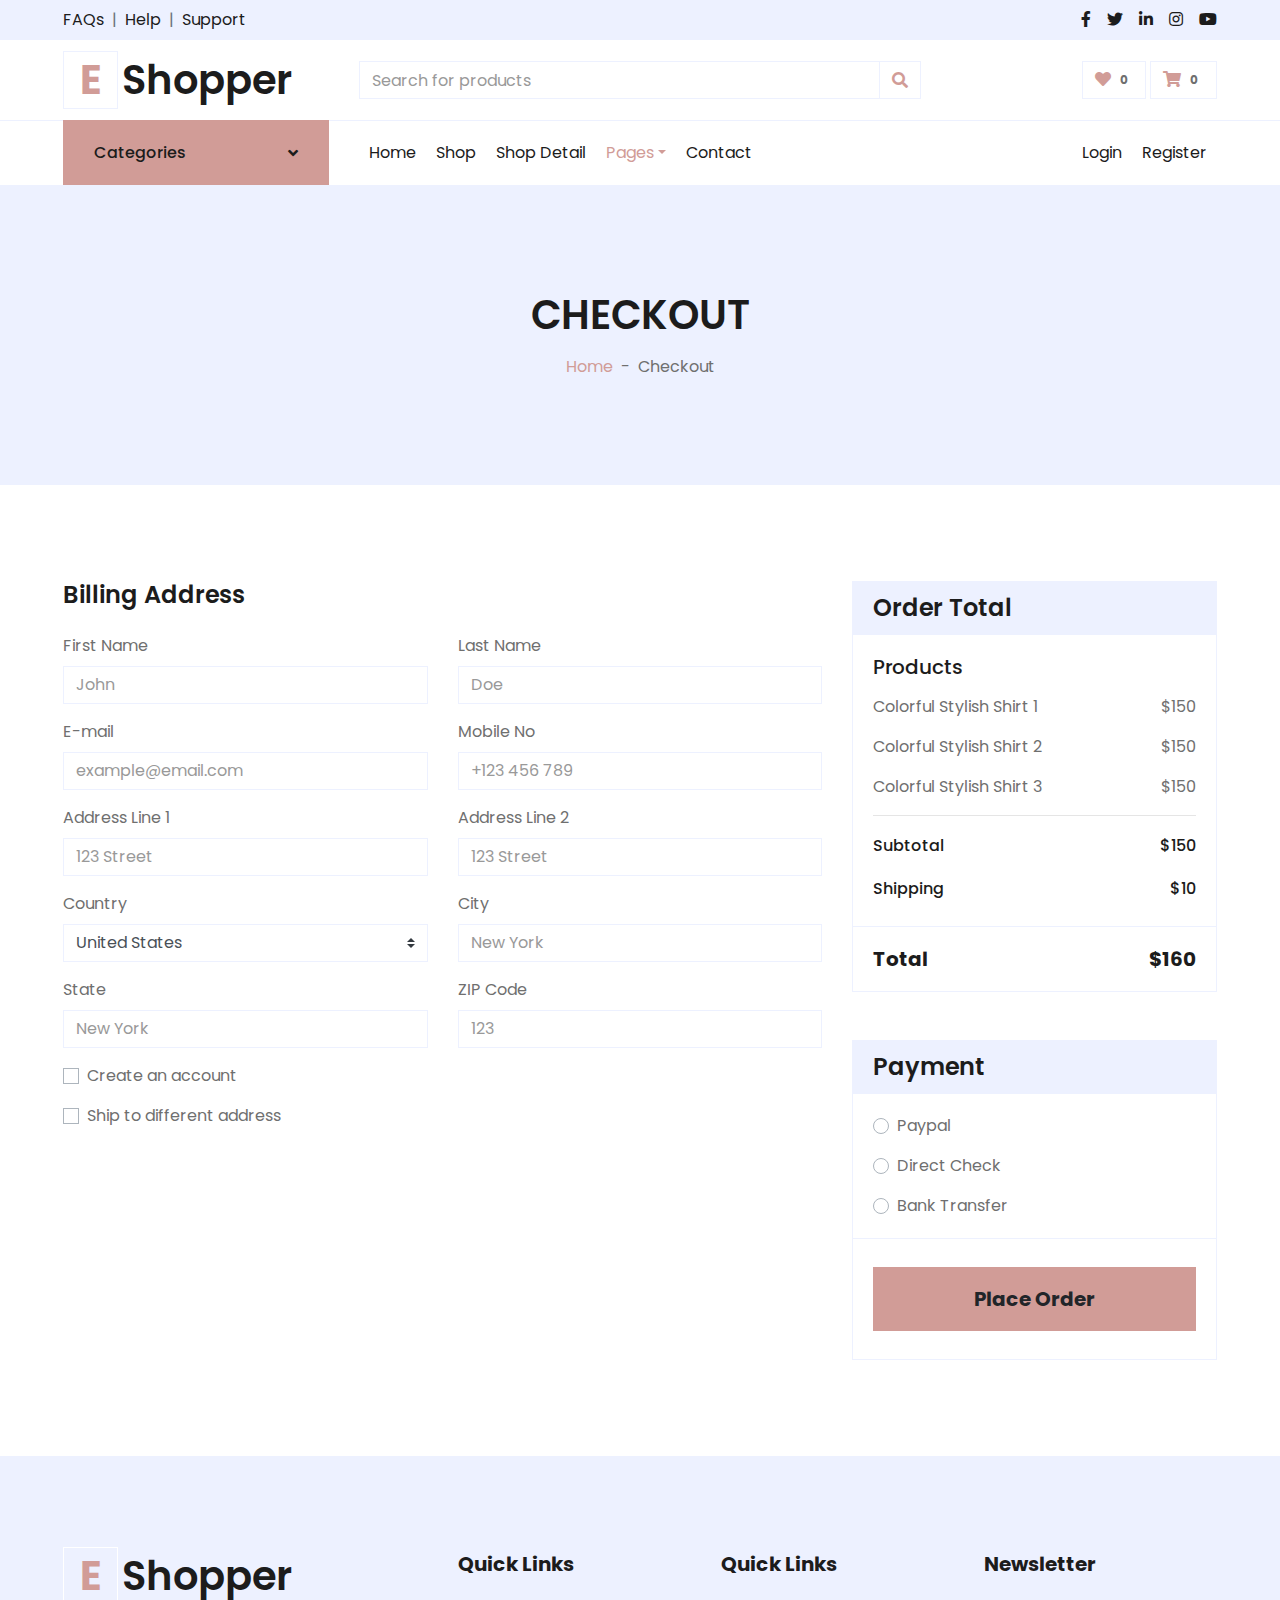
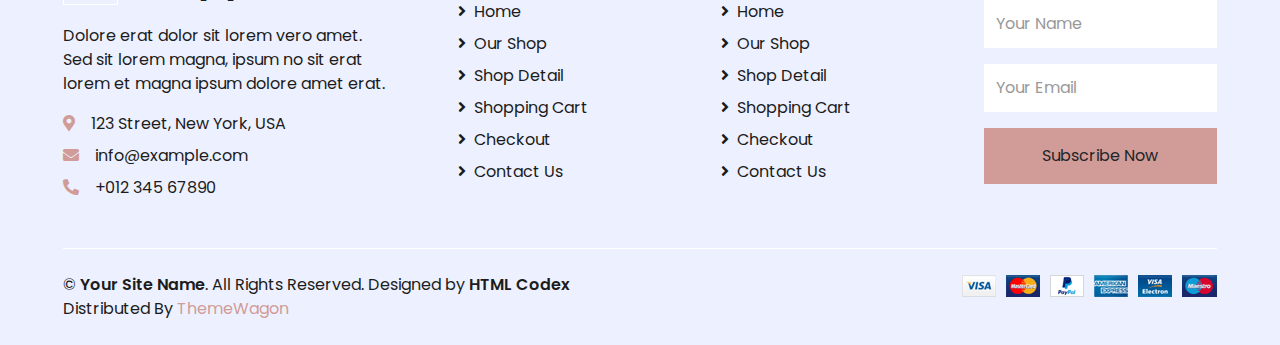
<file: html/checkout.html>
<!DOCTYPE html>
<html lang="en">

<head>
    <meta charset="utf-8">
    <title>EShopper - Bootstrap Shop Template</title>
    <meta content="width=device-width, initial-scale=1.0" name="viewport">
    <meta content="Free HTML Templates" name="keywords">
    <meta content="Free HTML Templates" name="description">

    <!-- Favicon -->
    <link href="img/favicon.ico" rel="icon">

    <!-- Google Web Fonts -->
    <link rel="preconnect" href="https://fonts.gstatic.com">
    <link href="https://fonts.googleapis.com/css2?family=Poppins:wght@100;200;300;400;500;600;700;800;900&display=swap" rel="stylesheet"> 

    <!-- Font Awesome -->
    <link href="https://cdnjs.cloudflare.com/ajax/libs/font-awesome/5.10.0/css/all.min.css" rel="stylesheet">

    <!-- Libraries Stylesheet -->
    <link href="lib/owlcarousel/assets/owl.carousel.min.css" rel="stylesheet">

    <!-- Customized Bootstrap Stylesheet -->
    <link href="css/style.css" rel="stylesheet">
</head>

<body>
    <!-- Topbar Start -->
    <div class="container-fluid">
        <div class="row bg-secondary py-2 px-xl-5">
            <div class="col-lg-6 d-none d-lg-block">
                <div class="d-inline-flex align-items-center">
                    <a class="text-dark" href="">FAQs</a>
                    <span class="text-muted px-2">|</span>
                    <a class="text-dark" href="">Help</a>
                    <span class="text-muted px-2">|</span>
                    <a class="text-dark" href="">Support</a>
                </div>
            </div>
            <div class="col-lg-6 text-center text-lg-right">
                <div class="d-inline-flex align-items-center">
                    <a class="text-dark px-2" href="">
                        <i class="fab fa-facebook-f"></i>
                    </a>
                    <a class="text-dark px-2" href="">
                        <i class="fab fa-twitter"></i>
                    </a>
                    <a class="text-dark px-2" href="">
                        <i class="fab fa-linkedin-in"></i>
                    </a>
                    <a class="text-dark px-2" href="">
                        <i class="fab fa-instagram"></i>
                    </a>
                    <a class="text-dark pl-2" href="">
                        <i class="fab fa-youtube"></i>
                    </a>
                </div>
            </div>
        </div>
        <div class="row align-items-center py-3 px-xl-5">
            <div class="col-lg-3 d-none d-lg-block">
                <a href="" class="text-decoration-none">
                    <h1 class="m-0 display-5 font-weight-semi-bold"><span class="text-primary font-weight-bold border px-3 mr-1">E</span>Shopper</h1>
                </a>
            </div>
            <div class="col-lg-6 col-6 text-left">
                <form action="">
                    <div class="input-group">
                        <input type="text" class="form-control" placeholder="Search for products">
                        <div class="input-group-append">
                            <span class="input-group-text bg-transparent text-primary">
                                <i class="fa fa-search"></i>
                            </span>
                        </div>
                    </div>
                </form>
            </div>
            <div class="col-lg-3 col-6 text-right">
                <a href="" class="btn border">
                    <i class="fas fa-heart text-primary"></i>
                    <span class="badge">0</span>
                </a>
                <a href="" class="btn border">
                    <i class="fas fa-shopping-cart text-primary"></i>
                    <span class="badge">0</span>
                </a>
            </div>
        </div>
    </div>
    <!-- Topbar End -->


    <!-- Navbar Start -->
    <div class="container-fluid">
        <div class="row border-top px-xl-5">
            <div class="col-lg-3 d-none d-lg-block">
                <a class="btn shadow-none d-flex align-items-center justify-content-between bg-primary text-white w-100" data-toggle="collapse" href="#navbar-vertical" style="height: 65px; margin-top: -1px; padding: 0 30px;">
                    <h6 class="m-0">Categories</h6>
                    <i class="fa fa-angle-down text-dark"></i>
                </a>
                <nav class="collapse position-absolute navbar navbar-vertical navbar-light align-items-start p-0 border border-top-0 border-bottom-0 bg-light" id="navbar-vertical" style="width: calc(100% - 30px); z-index: 1;">
                    <div class="navbar-nav w-100 overflow-hidden" style="height: 410px">
                        <div class="nav-item dropdown">
                            <a href="#" class="nav-link" data-toggle="dropdown">Dresses <i class="fa fa-angle-down float-right mt-1"></i></a>
                            <div class="dropdown-menu position-absolute bg-secondary border-0 rounded-0 w-100 m-0">
                                <a href="" class="dropdown-item">Men's Dresses</a>
                                <a href="" class="dropdown-item">Women's Dresses</a>
                                <a href="" class="dropdown-item">Baby's Dresses</a>
                            </div>
                        </div>
                        <a href="" class="nav-item nav-link">Shirts</a>
                        <a href="" class="nav-item nav-link">Jeans</a>
                        <a href="" class="nav-item nav-link">Swimwear</a>
                        <a href="" class="nav-item nav-link">Sleepwear</a>
                        <a href="" class="nav-item nav-link">Sportswear</a>
                        <a href="" class="nav-item nav-link">Jumpsuits</a>
                        <a href="" class="nav-item nav-link">Blazers</a>
                        <a href="" class="nav-item nav-link">Jackets</a>
                        <a href="" class="nav-item nav-link">Shoes</a>
                    </div>
                </nav>
            </div>
            <div class="col-lg-9">
                <nav class="navbar navbar-expand-lg bg-light navbar-light py-3 py-lg-0 px-0">
                    <a href="" class="text-decoration-none d-block d-lg-none">
                        <h1 class="m-0 display-5 font-weight-semi-bold"><span class="text-primary font-weight-bold border px-3 mr-1">E</span>Shopper</h1>
                    </a>
                    <button type="button" class="navbar-toggler" data-toggle="collapse" data-target="#navbarCollapse">
                        <span class="navbar-toggler-icon"></span>
                    </button>
                    <div class="collapse navbar-collapse justify-content-between" id="navbarCollapse">
                        <div class="navbar-nav mr-auto py-0">
                            <a href="index.html" class="nav-item nav-link">Home</a>
                            <a href="shop.html" class="nav-item nav-link">Shop</a>
                            <a href="detail.html" class="nav-item nav-link">Shop Detail</a>
                            <div class="nav-item dropdown">
                                <a href="#" class="nav-link dropdown-toggle active" data-toggle="dropdown">Pages</a>
                                <div class="dropdown-menu rounded-0 m-0">
                                    <a href="cart.html" class="dropdown-item">Shopping Cart</a>
                                    <a href="checkout.html" class="dropdown-item">Checkout</a>
                                </div>
                            </div>
                            <a href="contact.html" class="nav-item nav-link">Contact</a>
                        </div>
                        <div class="navbar-nav ml-auto py-0">
                            <a href="" class="nav-item nav-link">Login</a>
                            <a href="" class="nav-item nav-link">Register</a>
                        </div>
                    </div>
                </nav>
            </div>
        </div>
    </div>
    <!-- Navbar End -->


    <!-- Page Header Start -->
    <div class="container-fluid bg-secondary mb-5">
        <div class="d-flex flex-column align-items-center justify-content-center" style="min-height: 300px">
            <h1 class="font-weight-semi-bold text-uppercase mb-3">Checkout</h1>
            <div class="d-inline-flex">
                <p class="m-0"><a href="">Home</a></p>
                <p class="m-0 px-2">-</p>
                <p class="m-0">Checkout</p>
            </div>
        </div>
    </div>
    <!-- Page Header End -->


    <!-- Checkout Start -->
    <div class="container-fluid pt-5">
        <div class="row px-xl-5">
            <div class="col-lg-8">
                <div class="mb-4">
                    <h4 class="font-weight-semi-bold mb-4">Billing Address</h4>
                    <div class="row">
                        <div class="col-md-6 form-group">
                            <label>First Name</label>
                            <input class="form-control" type="text" placeholder="John">
                        </div>
                        <div class="col-md-6 form-group">
                            <label>Last Name</label>
                            <input class="form-control" type="text" placeholder="Doe">
                        </div>
                        <div class="col-md-6 form-group">
                            <label>E-mail</label>
                            <input class="form-control" type="text" placeholder="example@email.com">
                        </div>
                        <div class="col-md-6 form-group">
                            <label>Mobile No</label>
                            <input class="form-control" type="text" placeholder="+123 456 789">
                        </div>
                        <div class="col-md-6 form-group">
                            <label>Address Line 1</label>
                            <input class="form-control" type="text" placeholder="123 Street">
                        </div>
                        <div class="col-md-6 form-group">
                            <label>Address Line 2</label>
                            <input class="form-control" type="text" placeholder="123 Street">
                        </div>
                        <div class="col-md-6 form-group">
                            <label>Country</label>
                            <select class="custom-select">
                                <option selected>United States</option>
                                <option>Afghanistan</option>
                                <option>Albania</option>
                                <option>Algeria</option>
                            </select>
                        </div>
                        <div class="col-md-6 form-group">
                            <label>City</label>
                            <input class="form-control" type="text" placeholder="New York">
                        </div>
                        <div class="col-md-6 form-group">
                            <label>State</label>
                            <input class="form-control" type="text" placeholder="New York">
                        </div>
                        <div class="col-md-6 form-group">
                            <label>ZIP Code</label>
                            <input class="form-control" type="text" placeholder="123">
                        </div>
                        <div class="col-md-12 form-group">
                            <div class="custom-control custom-checkbox">
                                <input type="checkbox" class="custom-control-input" id="newaccount">
                                <label class="custom-control-label" for="newaccount">Create an account</label>
                            </div>
                        </div>
                        <div class="col-md-12 form-group">
                            <div class="custom-control custom-checkbox">
                                <input type="checkbox" class="custom-control-input" id="shipto">
                                <label class="custom-control-label" for="shipto"  data-toggle="collapse" data-target="#shipping-address">Ship to different address</label>
                            </div>
                        </div>
                    </div>
                </div>
                <div class="collapse mb-4" id="shipping-address">
                    <h4 class="font-weight-semi-bold mb-4">Shipping Address</h4>
                    <div class="row">
                        <div class="col-md-6 form-group">
                            <label>First Name</label>
                            <input class="form-control" type="text" placeholder="John">
                        </div>
                        <div class="col-md-6 form-group">
                            <label>Last Name</label>
                            <input class="form-control" type="text" placeholder="Doe">
                        </div>
                        <div class="col-md-6 form-group">
                            <label>E-mail</label>
                            <input class="form-control" type="text" placeholder="example@email.com">
                        </div>
                        <div class="col-md-6 form-group">
                            <label>Mobile No</label>
                            <input class="form-control" type="text" placeholder="+123 456 789">
                        </div>
                        <div class="col-md-6 form-group">
                            <label>Address Line 1</label>
                            <input class="form-control" type="text" placeholder="123 Street">
                        </div>
                        <div class="col-md-6 form-group">
                            <label>Address Line 2</label>
                            <input class="form-control" type="text" placeholder="123 Street">
                        </div>
                        <div class="col-md-6 form-group">
                            <label>Country</label>
                            <select class="custom-select">
                                <option selected>United States</option>
                                <option>Afghanistan</option>
                                <option>Albania</option>
                                <option>Algeria</option>
                            </select>
                        </div>
                        <div class="col-md-6 form-group">
                            <label>City</label>
                            <input class="form-control" type="text" placeholder="New York">
                        </div>
                        <div class="col-md-6 form-group">
                            <label>State</label>
                            <input class="form-control" type="text" placeholder="New York">
                        </div>
                        <div class="col-md-6 form-group">
                            <label>ZIP Code</label>
                            <input class="form-control" type="text" placeholder="123">
                        </div>
                    </div>
                </div>
            </div>
            <div class="col-lg-4">
                <div class="card border-secondary mb-5">
                    <div class="card-header bg-secondary border-0">
                        <h4 class="font-weight-semi-bold m-0">Order Total</h4>
                    </div>
                    <div class="card-body">
                        <h5 class="font-weight-medium mb-3">Products</h5>
                        <div class="d-flex justify-content-between">
                            <p>Colorful Stylish Shirt 1</p>
                            <p>$150</p>
                        </div>
                        <div class="d-flex justify-content-between">
                            <p>Colorful Stylish Shirt 2</p>
                            <p>$150</p>
                        </div>
                        <div class="d-flex justify-content-between">
                            <p>Colorful Stylish Shirt 3</p>
                            <p>$150</p>
                        </div>
                        <hr class="mt-0">
                        <div class="d-flex justify-content-between mb-3 pt-1">
                            <h6 class="font-weight-medium">Subtotal</h6>
                            <h6 class="font-weight-medium">$150</h6>
                        </div>
                        <div class="d-flex justify-content-between">
                            <h6 class="font-weight-medium">Shipping</h6>
                            <h6 class="font-weight-medium">$10</h6>
                        </div>
                    </div>
                    <div class="card-footer border-secondary bg-transparent">
                        <div class="d-flex justify-content-between mt-2">
                            <h5 class="font-weight-bold">Total</h5>
                            <h5 class="font-weight-bold">$160</h5>
                        </div>
                    </div>
                </div>
                <div class="card border-secondary mb-5">
                    <div class="card-header bg-secondary border-0">
                        <h4 class="font-weight-semi-bold m-0">Payment</h4>
                    </div>
                    <div class="card-body">
                        <div class="form-group">
                            <div class="custom-control custom-radio">
                                <input type="radio" class="custom-control-input" name="payment" id="paypal">
                                <label class="custom-control-label" for="paypal">Paypal</label>
                            </div>
                        </div>
                        <div class="form-group">
                            <div class="custom-control custom-radio">
                                <input type="radio" class="custom-control-input" name="payment" id="directcheck">
                                <label class="custom-control-label" for="directcheck">Direct Check</label>
                            </div>
                        </div>
                        <div class="">
                            <div class="custom-control custom-radio">
                                <input type="radio" class="custom-control-input" name="payment" id="banktransfer">
                                <label class="custom-control-label" for="banktransfer">Bank Transfer</label>
                            </div>
                        </div>
                    </div>
                    <div class="card-footer border-secondary bg-transparent">
                        <button class="btn btn-lg btn-block btn-primary font-weight-bold my-3 py-3">Place Order</button>
                    </div>
                </div>
            </div>
        </div>
    </div>
    <!-- Checkout End -->


    <!-- Footer Start -->
    <div class="container-fluid bg-secondary text-dark mt-5 pt-5">
        <div class="row px-xl-5 pt-5">
            <div class="col-lg-4 col-md-12 mb-5 pr-3 pr-xl-5">
                <a href="" class="text-decoration-none">
                    <h1 class="mb-4 display-5 font-weight-semi-bold"><span class="text-primary font-weight-bold border border-white px-3 mr-1">E</span>Shopper</h1>
                </a>
                <p>Dolore erat dolor sit lorem vero amet. Sed sit lorem magna, ipsum no sit erat lorem et magna ipsum dolore amet erat.</p>
                <p class="mb-2"><i class="fa fa-map-marker-alt text-primary mr-3"></i>123 Street, New York, USA</p>
                <p class="mb-2"><i class="fa fa-envelope text-primary mr-3"></i>info@example.com</p>
                <p class="mb-0"><i class="fa fa-phone-alt text-primary mr-3"></i>+012 345 67890</p>
            </div>
            <div class="col-lg-8 col-md-12">
                <div class="row">
                    <div class="col-md-4 mb-5">
                        <h5 class="font-weight-bold text-dark mb-4">Quick Links</h5>
                        <div class="d-flex flex-column justify-content-start">
                            <a class="text-dark mb-2" href="index.html"><i class="fa fa-angle-right mr-2"></i>Home</a>
                            <a class="text-dark mb-2" href="shop.html"><i class="fa fa-angle-right mr-2"></i>Our Shop</a>
                            <a class="text-dark mb-2" href="detail.html"><i class="fa fa-angle-right mr-2"></i>Shop Detail</a>
                            <a class="text-dark mb-2" href="cart.html"><i class="fa fa-angle-right mr-2"></i>Shopping Cart</a>
                            <a class="text-dark mb-2" href="checkout.html"><i class="fa fa-angle-right mr-2"></i>Checkout</a>
                            <a class="text-dark" href="contact.html"><i class="fa fa-angle-right mr-2"></i>Contact Us</a>
                        </div>
                    </div>
                    <div class="col-md-4 mb-5">
                        <h5 class="font-weight-bold text-dark mb-4">Quick Links</h5>
                        <div class="d-flex flex-column justify-content-start">
                            <a class="text-dark mb-2" href="index.html"><i class="fa fa-angle-right mr-2"></i>Home</a>
                            <a class="text-dark mb-2" href="shop.html"><i class="fa fa-angle-right mr-2"></i>Our Shop</a>
                            <a class="text-dark mb-2" href="detail.html"><i class="fa fa-angle-right mr-2"></i>Shop Detail</a>
                            <a class="text-dark mb-2" href="cart.html"><i class="fa fa-angle-right mr-2"></i>Shopping Cart</a>
                            <a class="text-dark mb-2" href="checkout.html"><i class="fa fa-angle-right mr-2"></i>Checkout</a>
                            <a class="text-dark" href="contact.html"><i class="fa fa-angle-right mr-2"></i>Contact Us</a>
                        </div>
                    </div>
                    <div class="col-md-4 mb-5">
                        <h5 class="font-weight-bold text-dark mb-4">Newsletter</h5>
                        <form action="">
                            <div class="form-group">
                                <input type="text" class="form-control border-0 py-4" placeholder="Your Name" required="required" />
                            </div>
                            <div class="form-group">
                                <input type="email" class="form-control border-0 py-4" placeholder="Your Email"
                                    required="required" />
                            </div>
                            <div>
                                <button class="btn btn-primary btn-block border-0 py-3" type="submit">Subscribe Now</button>
                            </div>
                        </form>
                    </div>
                </div>
            </div>
        </div>
        <div class="row border-top border-light mx-xl-5 py-4">
            <div class="col-md-6 px-xl-0">
                <p class="mb-md-0 text-center text-md-left text-dark">
                    &copy; <a class="text-dark font-weight-semi-bold" href="#">Your Site Name</a>. All Rights Reserved. Designed
                    by
                    <a class="text-dark font-weight-semi-bold" href="https://htmlcodex.com">HTML Codex</a><br>
                    Distributed By <a href="https://themewagon.com" target="_blank">ThemeWagon</a>
                </p>
            </div>
            <div class="col-md-6 px-xl-0 text-center text-md-right">
                <img class="img-fluid" src="img/payments.png" alt="">
            </div>
        </div>
    </div>
    <!-- Footer End -->


    <!-- Back to Top -->
    <a href="#" class="btn btn-primary back-to-top"><i class="fa fa-angle-double-up"></i></a>


    <!-- JavaScript Libraries -->
    <script src="https://code.jquery.com/jquery-3.4.1.min.js"></script>
    <script src="https://stackpath.bootstrapcdn.com/bootstrap/4.4.1/js/bootstrap.bundle.min.js"></script>
    <script src="lib/easing/easing.min.js"></script>
    <script src="lib/owlcarousel/owl.carousel.min.js"></script>

    <!-- Contact Javascript File -->
    <script src="mail/jqBootstrapValidation.min.js"></script>
    <script src="mail/contact.js"></script>

    <!-- Template Javascript -->
    <script src="js/main.js"></script>
</body>

</html>
</file>
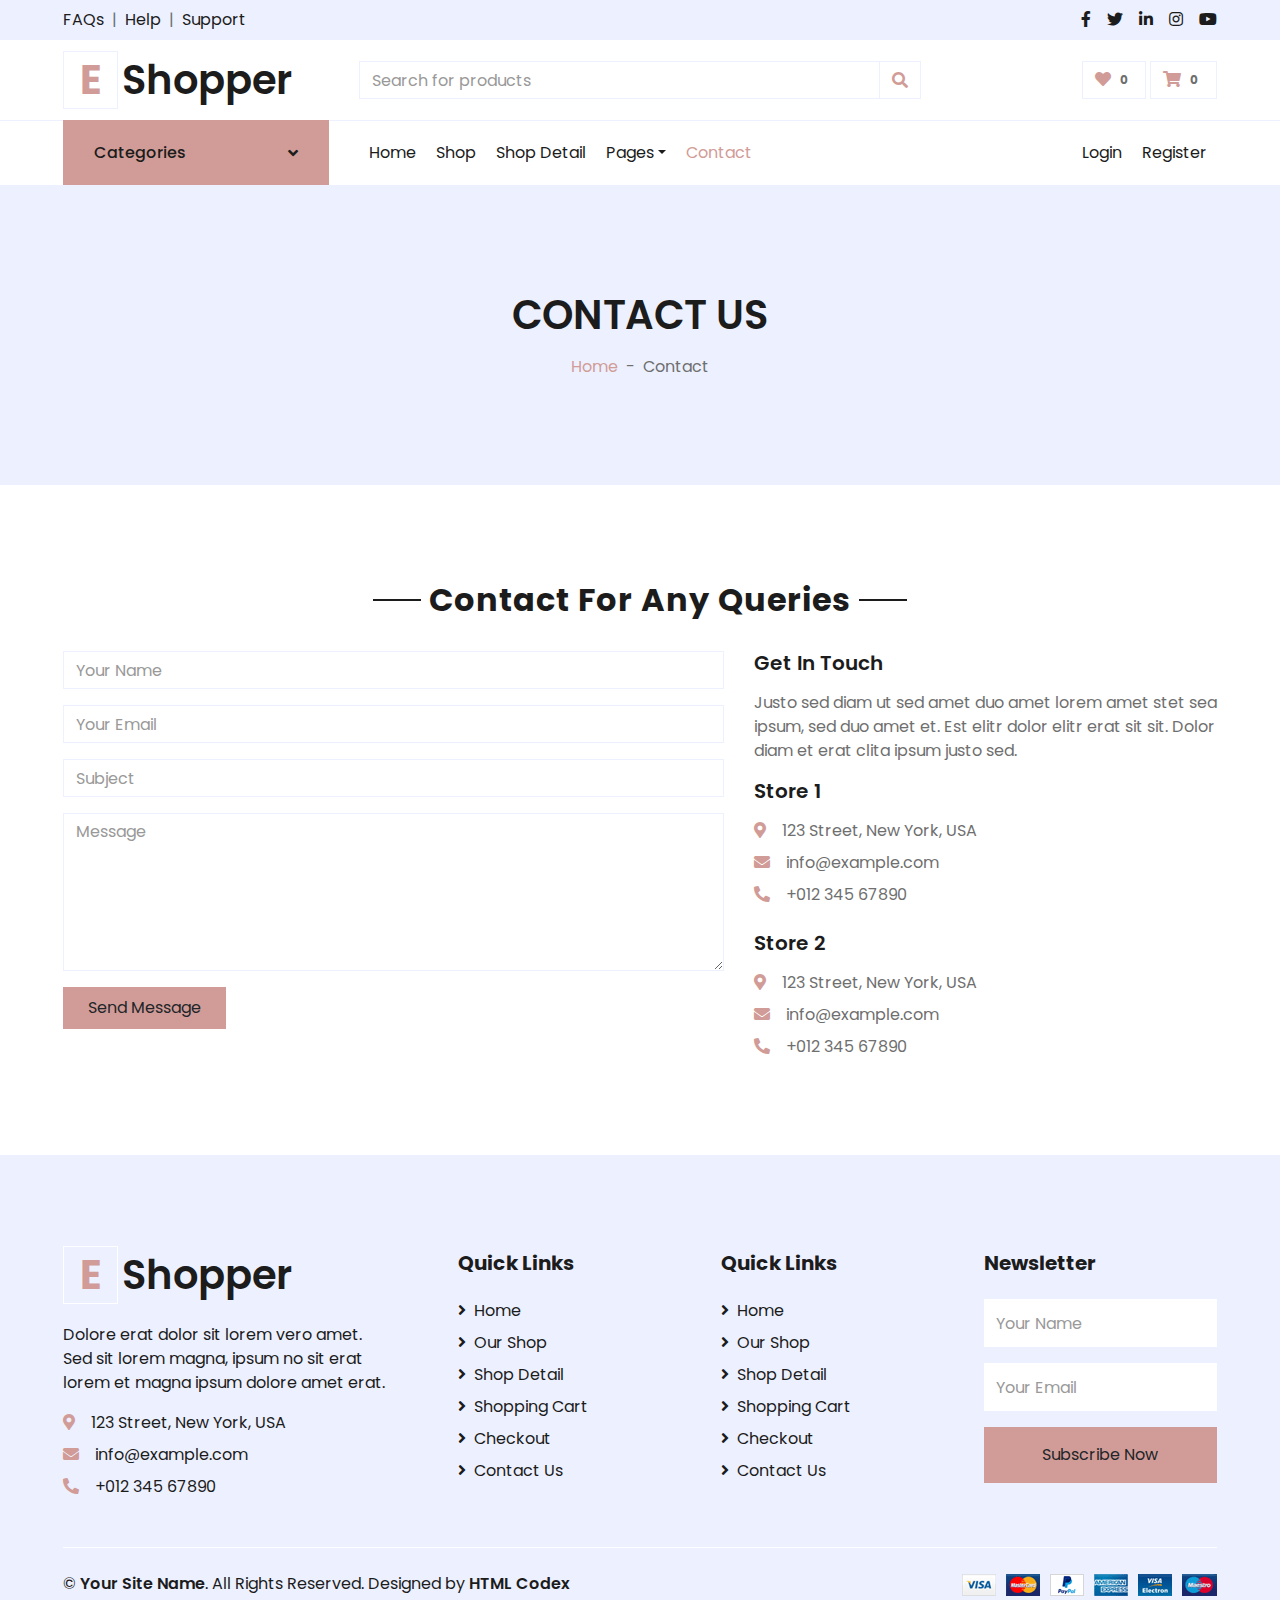
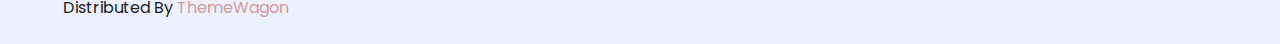
<file: html/contact.html>
<!DOCTYPE html>
<html lang="en">

<head>
    <meta charset="utf-8">
    <title>EShopper - Bootstrap Shop Template</title>
    <meta content="width=device-width, initial-scale=1.0" name="viewport">
    <meta content="Free HTML Templates" name="keywords">
    <meta content="Free HTML Templates" name="description">

    <!-- Favicon -->
    <link href="img/favicon.ico" rel="icon">

    <!-- Google Web Fonts -->
    <link rel="preconnect" href="https://fonts.gstatic.com">
    <link href="https://fonts.googleapis.com/css2?family=Poppins:wght@100;200;300;400;500;600;700;800;900&display=swap" rel="stylesheet"> 

    <!-- Font Awesome -->
    <link href="https://cdnjs.cloudflare.com/ajax/libs/font-awesome/5.10.0/css/all.min.css" rel="stylesheet">

    <!-- Libraries Stylesheet -->
    <link href="lib/owlcarousel/assets/owl.carousel.min.css" rel="stylesheet">

    <!-- Customized Bootstrap Stylesheet -->
    <link href="css/style.css" rel="stylesheet">
</head>

<body>
    <!-- Topbar Start -->
    <div class="container-fluid">
        <div class="row bg-secondary py-2 px-xl-5">
            <div class="col-lg-6 d-none d-lg-block">
                <div class="d-inline-flex align-items-center">
                    <a class="text-dark" href="">FAQs</a>
                    <span class="text-muted px-2">|</span>
                    <a class="text-dark" href="">Help</a>
                    <span class="text-muted px-2">|</span>
                    <a class="text-dark" href="">Support</a>
                </div>
            </div>
            <div class="col-lg-6 text-center text-lg-right">
                <div class="d-inline-flex align-items-center">
                    <a class="text-dark px-2" href="">
                        <i class="fab fa-facebook-f"></i>
                    </a>
                    <a class="text-dark px-2" href="">
                        <i class="fab fa-twitter"></i>
                    </a>
                    <a class="text-dark px-2" href="">
                        <i class="fab fa-linkedin-in"></i>
                    </a>
                    <a class="text-dark px-2" href="">
                        <i class="fab fa-instagram"></i>
                    </a>
                    <a class="text-dark pl-2" href="">
                        <i class="fab fa-youtube"></i>
                    </a>
                </div>
            </div>
        </div>
        <div class="row align-items-center py-3 px-xl-5">
            <div class="col-lg-3 d-none d-lg-block">
                <a href="" class="text-decoration-none">
                    <h1 class="m-0 display-5 font-weight-semi-bold"><span class="text-primary font-weight-bold border px-3 mr-1">E</span>Shopper</h1>
                </a>
            </div>
            <div class="col-lg-6 col-6 text-left">
                <form action="">
                    <div class="input-group">
                        <input type="text" class="form-control" placeholder="Search for products">
                        <div class="input-group-append">
                            <span class="input-group-text bg-transparent text-primary">
                                <i class="fa fa-search"></i>
                            </span>
                        </div>
                    </div>
                </form>
            </div>
            <div class="col-lg-3 col-6 text-right">
                <a href="" class="btn border">
                    <i class="fas fa-heart text-primary"></i>
                    <span class="badge">0</span>
                </a>
                <a href="" class="btn border">
                    <i class="fas fa-shopping-cart text-primary"></i>
                    <span class="badge">0</span>
                </a>
            </div>
        </div>
    </div>
    <!-- Topbar End -->


    <!-- Navbar Start -->
    <div class="container-fluid">
        <div class="row border-top px-xl-5">
            <div class="col-lg-3 d-none d-lg-block">
                <a class="btn shadow-none d-flex align-items-center justify-content-between bg-primary text-white w-100" data-toggle="collapse" href="#navbar-vertical" style="height: 65px; margin-top: -1px; padding: 0 30px;">
                    <h6 class="m-0">Categories</h6>
                    <i class="fa fa-angle-down text-dark"></i>
                </a>
                <nav class="collapse position-absolute navbar navbar-vertical navbar-light align-items-start p-0 border border-top-0 border-bottom-0 bg-light" id="navbar-vertical" style="width: calc(100% - 30px); z-index: 1;">
                    <div class="navbar-nav w-100 overflow-hidden" style="height: 410px">
                        <div class="nav-item dropdown">
                            <a href="#" class="nav-link" data-toggle="dropdown">Dresses <i class="fa fa-angle-down float-right mt-1"></i></a>
                            <div class="dropdown-menu position-absolute bg-secondary border-0 rounded-0 w-100 m-0">
                                <a href="" class="dropdown-item">Men's Dresses</a>
                                <a href="" class="dropdown-item">Women's Dresses</a>
                                <a href="" class="dropdown-item">Baby's Dresses</a>
                            </div>
                        </div>
                        <a href="" class="nav-item nav-link">Shirts</a>
                        <a href="" class="nav-item nav-link">Jeans</a>
                        <a href="" class="nav-item nav-link">Swimwear</a>
                        <a href="" class="nav-item nav-link">Sleepwear</a>
                        <a href="" class="nav-item nav-link">Sportswear</a>
                        <a href="" class="nav-item nav-link">Jumpsuits</a>
                        <a href="" class="nav-item nav-link">Blazers</a>
                        <a href="" class="nav-item nav-link">Jackets</a>
                        <a href="" class="nav-item nav-link">Shoes</a>
                    </div>
                </nav>
            </div>
            <div class="col-lg-9">
                <nav class="navbar navbar-expand-lg bg-light navbar-light py-3 py-lg-0 px-0">
                    <a href="" class="text-decoration-none d-block d-lg-none">
                        <h1 class="m-0 display-5 font-weight-semi-bold"><span class="text-primary font-weight-bold border px-3 mr-1">E</span>Shopper</h1>
                    </a>
                    <button type="button" class="navbar-toggler" data-toggle="collapse" data-target="#navbarCollapse">
                        <span class="navbar-toggler-icon"></span>
                    </button>
                    <div class="collapse navbar-collapse justify-content-between" id="navbarCollapse">
                        <div class="navbar-nav mr-auto py-0">
                            <a href="index.html" class="nav-item nav-link">Home</a>
                            <a href="shop.html" class="nav-item nav-link">Shop</a>
                            <a href="detail.html" class="nav-item nav-link">Shop Detail</a>
                            <div class="nav-item dropdown">
                                <a href="#" class="nav-link dropdown-toggle" data-toggle="dropdown">Pages</a>
                                <div class="dropdown-menu rounded-0 m-0">
                                    <a href="cart.html" class="dropdown-item">Shopping Cart</a>
                                    <a href="checkout.html" class="dropdown-item">Checkout</a>
                                </div>
                            </div>
                            <a href="contact.html" class="nav-item nav-link active">Contact</a>
                        </div>
                        <div class="navbar-nav ml-auto py-0">
                            <a href="" class="nav-item nav-link">Login</a>
                            <a href="" class="nav-item nav-link">Register</a>
                        </div>
                    </div>
                </nav>
            </div>
        </div>
    </div>
    <!-- Navbar End -->


    <!-- Page Header Start -->
    <div class="container-fluid bg-secondary mb-5">
        <div class="d-flex flex-column align-items-center justify-content-center" style="min-height: 300px">
            <h1 class="font-weight-semi-bold text-uppercase mb-3">Contact Us</h1>
            <div class="d-inline-flex">
                <p class="m-0"><a href="">Home</a></p>
                <p class="m-0 px-2">-</p>
                <p class="m-0">Contact</p>
            </div>
        </div>
    </div>
    <!-- Page Header End -->


    <!-- Contact Start -->
    <div class="container-fluid pt-5">
        <div class="text-center mb-4">
            <h2 class="section-title px-5"><span class="px-2">Contact For Any Queries</span></h2>
        </div>
        <div class="row px-xl-5">
            <div class="col-lg-7 mb-5">
                <div class="contact-form">
                    <div id="success"></div>
                    <form name="sentMessage" id="contactForm" novalidate="novalidate">
                        <div class="control-group">
                            <input type="text" class="form-control" id="name" placeholder="Your Name"
                                required="required" data-validation-required-message="Please enter your name" />
                            <p class="help-block text-danger"></p>
                        </div>
                        <div class="control-group">
                            <input type="email" class="form-control" id="email" placeholder="Your Email"
                                required="required" data-validation-required-message="Please enter your email" />
                            <p class="help-block text-danger"></p>
                        </div>
                        <div class="control-group">
                            <input type="text" class="form-control" id="subject" placeholder="Subject"
                                required="required" data-validation-required-message="Please enter a subject" />
                            <p class="help-block text-danger"></p>
                        </div>
                        <div class="control-group">
                            <textarea class="form-control" rows="6" id="message" placeholder="Message"
                                required="required"
                                data-validation-required-message="Please enter your message"></textarea>
                            <p class="help-block text-danger"></p>
                        </div>
                        <div>
                            <button class="btn btn-primary py-2 px-4" type="submit" id="sendMessageButton">Send
                                Message</button>
                        </div>
                    </form>
                </div>
            </div>
            <div class="col-lg-5 mb-5">
                <h5 class="font-weight-semi-bold mb-3">Get In Touch</h5>
                <p>Justo sed diam ut sed amet duo amet lorem amet stet sea ipsum, sed duo amet et. Est elitr dolor elitr erat sit sit. Dolor diam et erat clita ipsum justo sed.</p>
                <div class="d-flex flex-column mb-3">
                    <h5 class="font-weight-semi-bold mb-3">Store 1</h5>
                    <p class="mb-2"><i class="fa fa-map-marker-alt text-primary mr-3"></i>123 Street, New York, USA</p>
                    <p class="mb-2"><i class="fa fa-envelope text-primary mr-3"></i>info@example.com</p>
                    <p class="mb-2"><i class="fa fa-phone-alt text-primary mr-3"></i>+012 345 67890</p>
                </div>
                <div class="d-flex flex-column">
                    <h5 class="font-weight-semi-bold mb-3">Store 2</h5>
                    <p class="mb-2"><i class="fa fa-map-marker-alt text-primary mr-3"></i>123 Street, New York, USA</p>
                    <p class="mb-2"><i class="fa fa-envelope text-primary mr-3"></i>info@example.com</p>
                    <p class="mb-0"><i class="fa fa-phone-alt text-primary mr-3"></i>+012 345 67890</p>
                </div>
            </div>
        </div>
    </div>
    <!-- Contact End -->


    <!-- Footer Start -->
    <div class="container-fluid bg-secondary text-dark mt-5 pt-5">
        <div class="row px-xl-5 pt-5">
            <div class="col-lg-4 col-md-12 mb-5 pr-3 pr-xl-5">
                <a href="" class="text-decoration-none">
                    <h1 class="mb-4 display-5 font-weight-semi-bold"><span class="text-primary font-weight-bold border border-white px-3 mr-1">E</span>Shopper</h1>
                </a>
                <p>Dolore erat dolor sit lorem vero amet. Sed sit lorem magna, ipsum no sit erat lorem et magna ipsum dolore amet erat.</p>
                <p class="mb-2"><i class="fa fa-map-marker-alt text-primary mr-3"></i>123 Street, New York, USA</p>
                <p class="mb-2"><i class="fa fa-envelope text-primary mr-3"></i>info@example.com</p>
                <p class="mb-0"><i class="fa fa-phone-alt text-primary mr-3"></i>+012 345 67890</p>
            </div>
            <div class="col-lg-8 col-md-12">
                <div class="row">
                    <div class="col-md-4 mb-5">
                        <h5 class="font-weight-bold text-dark mb-4">Quick Links</h5>
                        <div class="d-flex flex-column justify-content-start">
                            <a class="text-dark mb-2" href="index.html"><i class="fa fa-angle-right mr-2"></i>Home</a>
                            <a class="text-dark mb-2" href="shop.html"><i class="fa fa-angle-right mr-2"></i>Our Shop</a>
                            <a class="text-dark mb-2" href="detail.html"><i class="fa fa-angle-right mr-2"></i>Shop Detail</a>
                            <a class="text-dark mb-2" href="cart.html"><i class="fa fa-angle-right mr-2"></i>Shopping Cart</a>
                            <a class="text-dark mb-2" href="checkout.html"><i class="fa fa-angle-right mr-2"></i>Checkout</a>
                            <a class="text-dark" href="contact.html"><i class="fa fa-angle-right mr-2"></i>Contact Us</a>
                        </div>
                    </div>
                    <div class="col-md-4 mb-5">
                        <h5 class="font-weight-bold text-dark mb-4">Quick Links</h5>
                        <div class="d-flex flex-column justify-content-start">
                            <a class="text-dark mb-2" href="index.html"><i class="fa fa-angle-right mr-2"></i>Home</a>
                            <a class="text-dark mb-2" href="shop.html"><i class="fa fa-angle-right mr-2"></i>Our Shop</a>
                            <a class="text-dark mb-2" href="detail.html"><i class="fa fa-angle-right mr-2"></i>Shop Detail</a>
                            <a class="text-dark mb-2" href="cart.html"><i class="fa fa-angle-right mr-2"></i>Shopping Cart</a>
                            <a class="text-dark mb-2" href="checkout.html"><i class="fa fa-angle-right mr-2"></i>Checkout</a>
                            <a class="text-dark" href="contact.html"><i class="fa fa-angle-right mr-2"></i>Contact Us</a>
                        </div>
                    </div>
                    <div class="col-md-4 mb-5">
                        <h5 class="font-weight-bold text-dark mb-4">Newsletter</h5>
                        <form action="">
                            <div class="form-group">
                                <input type="text" class="form-control border-0 py-4" placeholder="Your Name" required="required" />
                            </div>
                            <div class="form-group">
                                <input type="email" class="form-control border-0 py-4" placeholder="Your Email"
                                    required="required" />
                            </div>
                            <div>
                                <button class="btn btn-primary btn-block border-0 py-3" type="submit">Subscribe Now</button>
                            </div>
                        </form>
                    </div>
                </div>
            </div>
        </div>
        <div class="row border-top border-light mx-xl-5 py-4">
            <div class="col-md-6 px-xl-0">
                <p class="mb-md-0 text-center text-md-left text-dark">
                    &copy; <a class="text-dark font-weight-semi-bold" href="#">Your Site Name</a>. All Rights Reserved. Designed
                    by
                    <a class="text-dark font-weight-semi-bold" href="https://htmlcodex.com">HTML Codex</a><br>
                    Distributed By <a href="https://themewagon.com" target="_blank">ThemeWagon</a>
                </p>
            </div>
            <div class="col-md-6 px-xl-0 text-center text-md-right">
                <img class="img-fluid" src="img/payments.png" alt="">
            </div>
        </div>
    </div>
    <!-- Footer End -->


    <!-- Back to Top -->
    <a href="#" class="btn btn-primary back-to-top"><i class="fa fa-angle-double-up"></i></a>


    <!-- JavaScript Libraries -->
    <script src="https://code.jquery.com/jquery-3.4.1.min.js"></script>
    <script src="https://stackpath.bootstrapcdn.com/bootstrap/4.4.1/js/bootstrap.bundle.min.js"></script>
    <script src="lib/easing/easing.min.js"></script>
    <script src="lib/owlcarousel/owl.carousel.min.js"></script>

    <!-- Contact Javascript File -->
    <script src="mail/jqBootstrapValidation.min.js"></script>
    <script src="mail/contact.js"></script>

    <!-- Template Javascript -->
    <script src="js/main.js"></script>
</body>

</html>
</file>
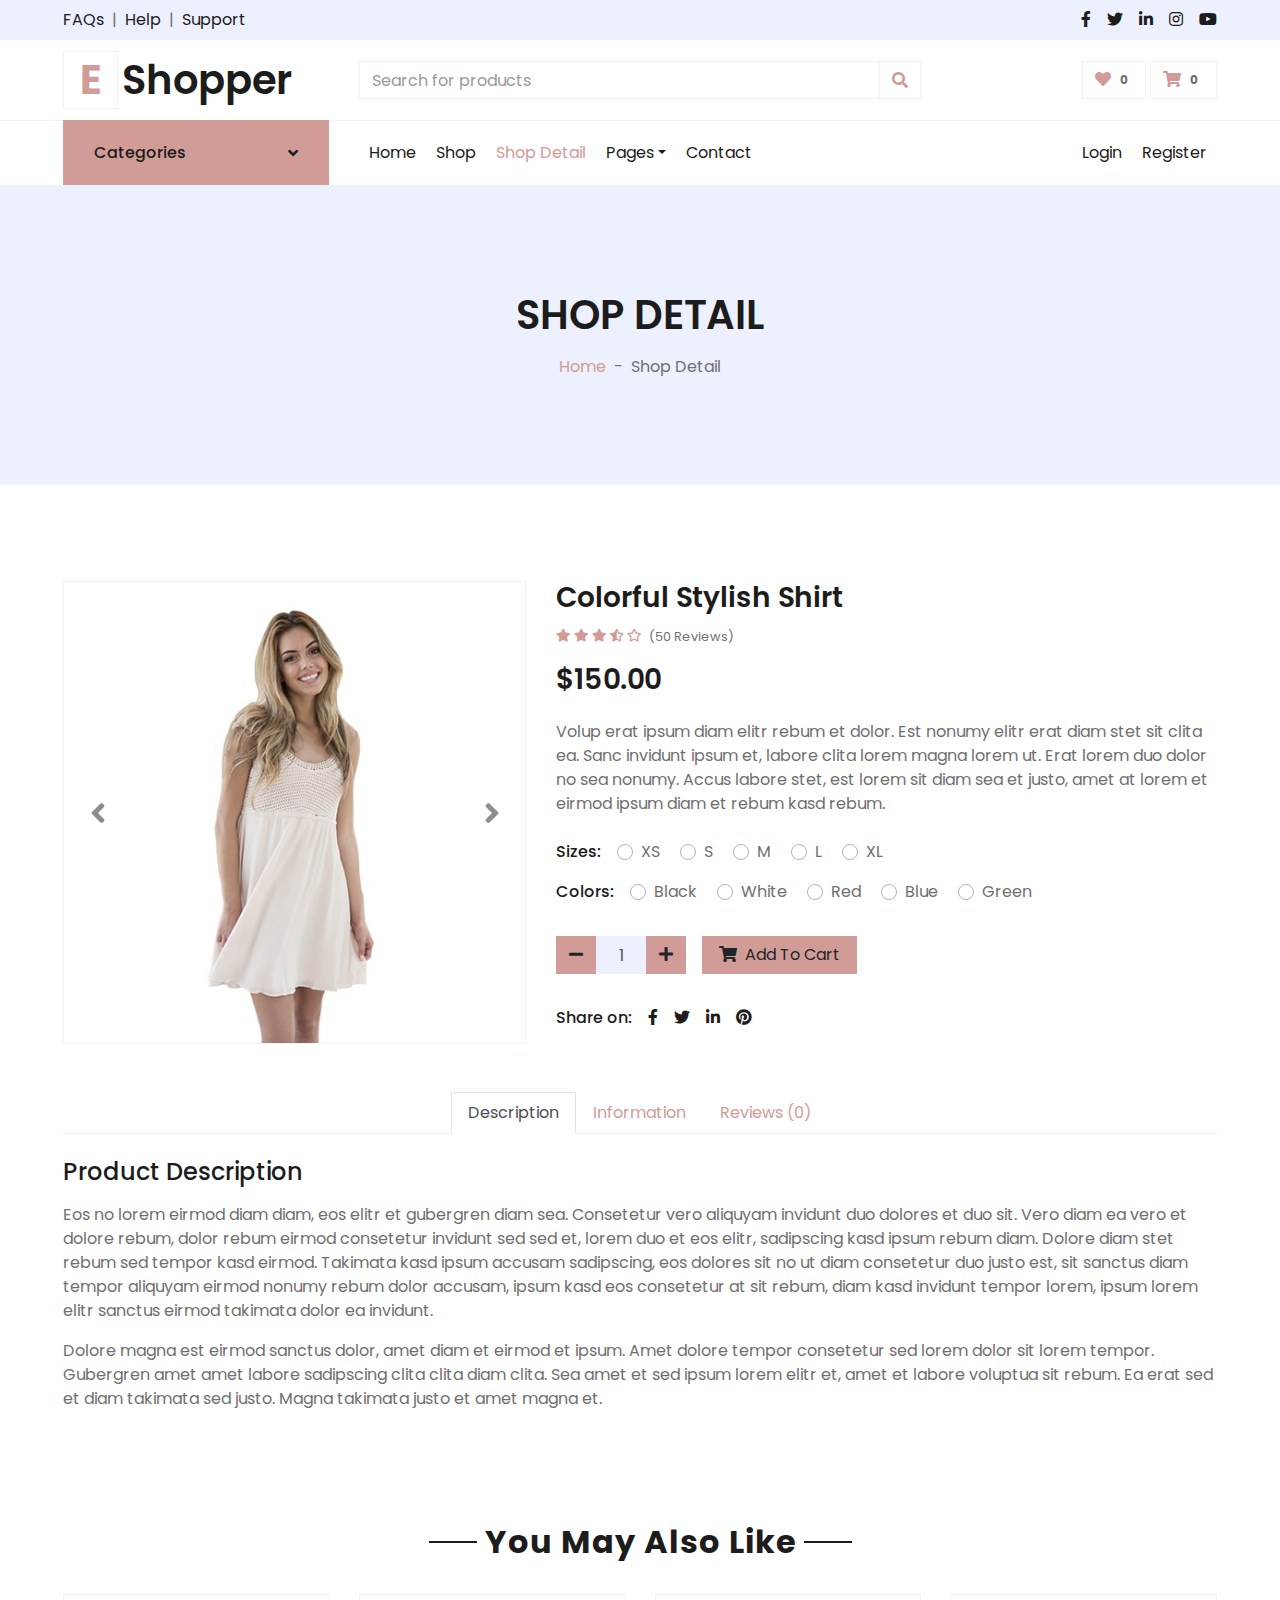
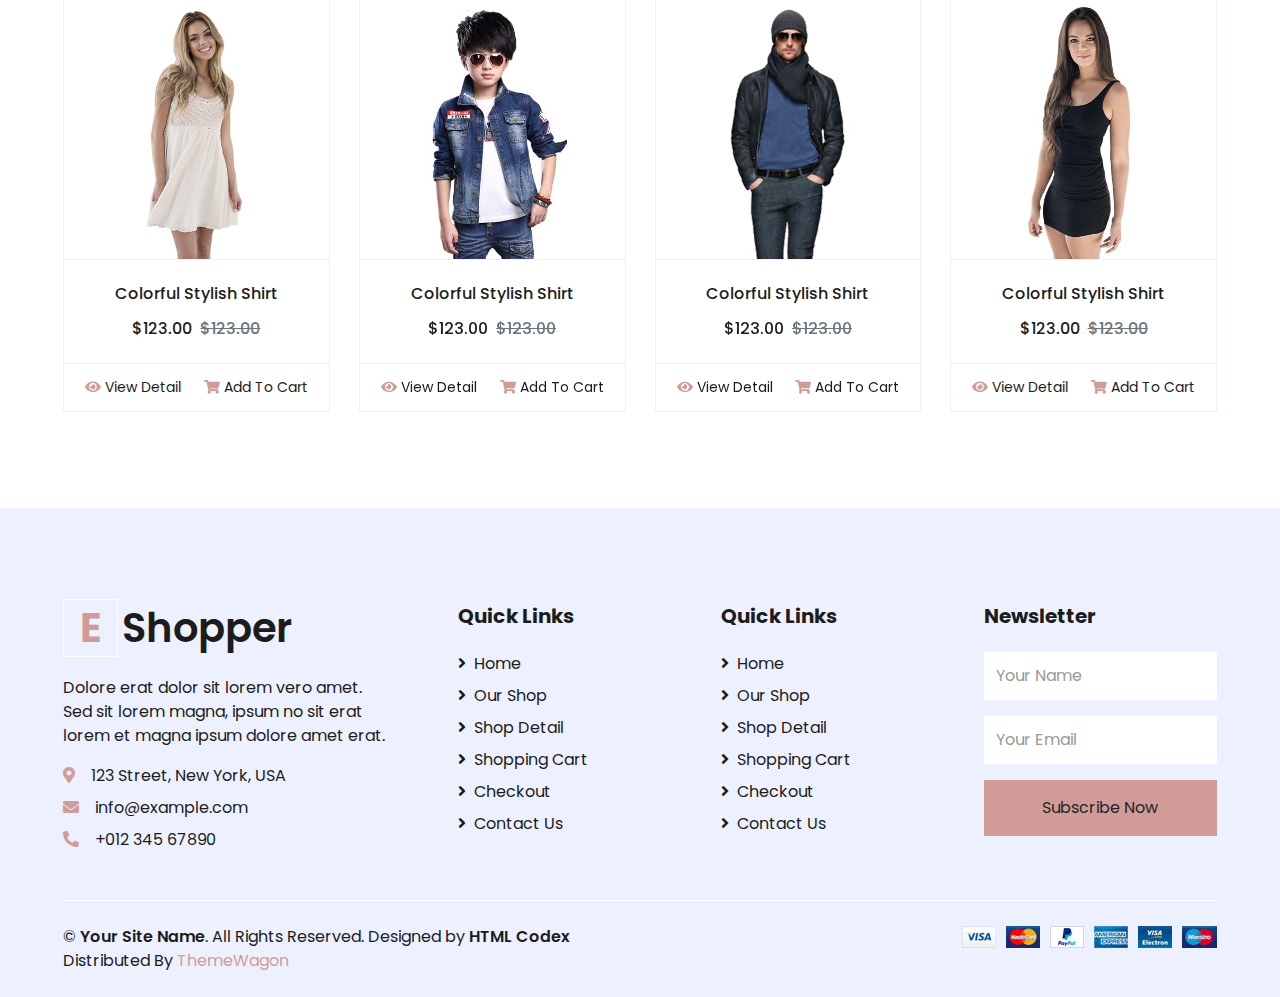
<file: html/detail.html>
<!DOCTYPE html>
<html lang="en">

<head>
    <meta charset="utf-8">
    <title>EShopper - Bootstrap Shop Template</title>
    <meta content="width=device-width, initial-scale=1.0" name="viewport">
    <meta content="Free HTML Templates" name="keywords">
    <meta content="Free HTML Templates" name="description">

    <!-- Favicon -->
    <link href="img/favicon.ico" rel="icon">

    <!-- Google Web Fonts -->
    <link rel="preconnect" href="https://fonts.gstatic.com">
    <link href="https://fonts.googleapis.com/css2?family=Poppins:wght@100;200;300;400;500;600;700;800;900&display=swap" rel="stylesheet"> 

    <!-- Font Awesome -->
    <link href="https://cdnjs.cloudflare.com/ajax/libs/font-awesome/5.10.0/css/all.min.css" rel="stylesheet">

    <!-- Libraries Stylesheet -->
    <link href="lib/owlcarousel/assets/owl.carousel.min.css" rel="stylesheet">

    <!-- Customized Bootstrap Stylesheet -->
    <link href="css/style.css" rel="stylesheet">
</head>

<body>
    <!-- Topbar Start -->
    <div class="container-fluid">
        <div class="row bg-secondary py-2 px-xl-5">
            <div class="col-lg-6 d-none d-lg-block">
                <div class="d-inline-flex align-items-center">
                    <a class="text-dark" href="">FAQs</a>
                    <span class="text-muted px-2">|</span>
                    <a class="text-dark" href="">Help</a>
                    <span class="text-muted px-2">|</span>
                    <a class="text-dark" href="">Support</a>
                </div>
            </div>
            <div class="col-lg-6 text-center text-lg-right">
                <div class="d-inline-flex align-items-center">
                    <a class="text-dark px-2" href="">
                        <i class="fab fa-facebook-f"></i>
                    </a>
                    <a class="text-dark px-2" href="">
                        <i class="fab fa-twitter"></i>
                    </a>
                    <a class="text-dark px-2" href="">
                        <i class="fab fa-linkedin-in"></i>
                    </a>
                    <a class="text-dark px-2" href="">
                        <i class="fab fa-instagram"></i>
                    </a>
                    <a class="text-dark pl-2" href="">
                        <i class="fab fa-youtube"></i>
                    </a>
                </div>
            </div>
        </div>
        <div class="row align-items-center py-3 px-xl-5">
            <div class="col-lg-3 d-none d-lg-block">
                <a href="" class="text-decoration-none">
                    <h1 class="m-0 display-5 font-weight-semi-bold"><span class="text-primary font-weight-bold border px-3 mr-1">E</span>Shopper</h1>
                </a>
            </div>
            <div class="col-lg-6 col-6 text-left">
                <form action="">
                    <div class="input-group">
                        <input type="text" class="form-control" placeholder="Search for products">
                        <div class="input-group-append">
                            <span class="input-group-text bg-transparent text-primary">
                                <i class="fa fa-search"></i>
                            </span>
                        </div>
                    </div>
                </form>
            </div>
            <div class="col-lg-3 col-6 text-right">
                <a href="" class="btn border">
                    <i class="fas fa-heart text-primary"></i>
                    <span class="badge">0</span>
                </a>
                <a href="" class="btn border">
                    <i class="fas fa-shopping-cart text-primary"></i>
                    <span class="badge">0</span>
                </a>
            </div>
        </div>
    </div>
    <!-- Topbar End -->


    <!-- Navbar Start -->
    <div class="container-fluid">
        <div class="row border-top px-xl-5">
            <div class="col-lg-3 d-none d-lg-block">
                <a class="btn shadow-none d-flex align-items-center justify-content-between bg-primary text-white w-100" data-toggle="collapse" href="#navbar-vertical" style="height: 65px; margin-top: -1px; padding: 0 30px;">
                    <h6 class="m-0">Categories</h6>
                    <i class="fa fa-angle-down text-dark"></i>
                </a>
                <nav class="collapse position-absolute navbar navbar-vertical navbar-light align-items-start p-0 border border-top-0 border-bottom-0 bg-light" id="navbar-vertical" style="width: calc(100% - 30px); z-index: 1;">
                    <div class="navbar-nav w-100 overflow-hidden" style="height: 410px">
                        <div class="nav-item dropdown">
                            <a href="#" class="nav-link" data-toggle="dropdown">Dresses <i class="fa fa-angle-down float-right mt-1"></i></a>
                            <div class="dropdown-menu position-absolute bg-secondary border-0 rounded-0 w-100 m-0">
                                <a href="" class="dropdown-item">Men's Dresses</a>
                                <a href="" class="dropdown-item">Women's Dresses</a>
                                <a href="" class="dropdown-item">Baby's Dresses</a>
                            </div>
                        </div>
                        <a href="" class="nav-item nav-link">Shirts</a>
                        <a href="" class="nav-item nav-link">Jeans</a>
                        <a href="" class="nav-item nav-link">Swimwear</a>
                        <a href="" class="nav-item nav-link">Sleepwear</a>
                        <a href="" class="nav-item nav-link">Sportswear</a>
                        <a href="" class="nav-item nav-link">Jumpsuits</a>
                        <a href="" class="nav-item nav-link">Blazers</a>
                        <a href="" class="nav-item nav-link">Jackets</a>
                        <a href="" class="nav-item nav-link">Shoes</a>
                    </div>
                </nav>
            </div>
            <div class="col-lg-9">
                <nav class="navbar navbar-expand-lg bg-light navbar-light py-3 py-lg-0 px-0">
                    <a href="" class="text-decoration-none d-block d-lg-none">
                        <h1 class="m-0 display-5 font-weight-semi-bold"><span class="text-primary font-weight-bold border px-3 mr-1">E</span>Shopper</h1>
                    </a>
                    <button type="button" class="navbar-toggler" data-toggle="collapse" data-target="#navbarCollapse">
                        <span class="navbar-toggler-icon"></span>
                    </button>
                    <div class="collapse navbar-collapse justify-content-between" id="navbarCollapse">
                        <div class="navbar-nav mr-auto py-0">
                            <a href="index.html" class="nav-item nav-link">Home</a>
                            <a href="shop.html" class="nav-item nav-link">Shop</a>
                            <a href="detail.html" class="nav-item nav-link active">Shop Detail</a>
                            <div class="nav-item dropdown">
                                <a href="#" class="nav-link dropdown-toggle" data-toggle="dropdown">Pages</a>
                                <div class="dropdown-menu rounded-0 m-0">
                                    <a href="cart.html" class="dropdown-item">Shopping Cart</a>
                                    <a href="checkout.html" class="dropdown-item">Checkout</a>
                                </div>
                            </div>
                            <a href="contact.html" class="nav-item nav-link">Contact</a>
                        </div>
                        <div class="navbar-nav ml-auto py-0">
                            <a href="" class="nav-item nav-link">Login</a>
                            <a href="" class="nav-item nav-link">Register</a>
                        </div>
                    </div>
                </nav>
            </div>
        </div>
    </div>
    <!-- Navbar End -->


    <!-- Page Header Start -->
    <div class="container-fluid bg-secondary mb-5">
        <div class="d-flex flex-column align-items-center justify-content-center" style="min-height: 300px">
            <h1 class="font-weight-semi-bold text-uppercase mb-3">Shop Detail</h1>
            <div class="d-inline-flex">
                <p class="m-0"><a href="">Home</a></p>
                <p class="m-0 px-2">-</p>
                <p class="m-0">Shop Detail</p>
            </div>
        </div>
    </div>
    <!-- Page Header End -->


    <!-- Shop Detail Start -->
    <div class="container-fluid py-5">
        <div class="row px-xl-5">
            <div class="col-lg-5 pb-5">
                <div id="product-carousel" class="carousel slide" data-ride="carousel">
                    <div class="carousel-inner border">
                        <div class="carousel-item active">
                            <img class="w-100 h-100" src="img/product-1.jpg" alt="Image">
                        </div>
                        <div class="carousel-item">
                            <img class="w-100 h-100" src="img/product-2.jpg" alt="Image">
                        </div>
                        <div class="carousel-item">
                            <img class="w-100 h-100" src="img/product-3.jpg" alt="Image">
                        </div>
                        <div class="carousel-item">
                            <img class="w-100 h-100" src="img/product-4.jpg" alt="Image">
                        </div>
                    </div>
                    <a class="carousel-control-prev" href="#product-carousel" data-slide="prev">
                        <i class="fa fa-2x fa-angle-left text-dark"></i>
                    </a>
                    <a class="carousel-control-next" href="#product-carousel" data-slide="next">
                        <i class="fa fa-2x fa-angle-right text-dark"></i>
                    </a>
                </div>
            </div>

            <div class="col-lg-7 pb-5">
                <h3 class="font-weight-semi-bold">Colorful Stylish Shirt</h3>
                <div class="d-flex mb-3">
                    <div class="text-primary mr-2">
                        <small class="fas fa-star"></small>
                        <small class="fas fa-star"></small>
                        <small class="fas fa-star"></small>
                        <small class="fas fa-star-half-alt"></small>
                        <small class="far fa-star"></small>
                    </div>
                    <small class="pt-1">(50 Reviews)</small>
                </div>
                <h3 class="font-weight-semi-bold mb-4">$150.00</h3>
                <p class="mb-4">Volup erat ipsum diam elitr rebum et dolor. Est nonumy elitr erat diam stet sit clita ea. Sanc invidunt ipsum et, labore clita lorem magna lorem ut. Erat lorem duo dolor no sea nonumy. Accus labore stet, est lorem sit diam sea et justo, amet at lorem et eirmod ipsum diam et rebum kasd rebum.</p>
                <div class="d-flex mb-3">
                    <p class="text-dark font-weight-medium mb-0 mr-3">Sizes:</p>
                    <form>
                        <div class="custom-control custom-radio custom-control-inline">
                            <input type="radio" class="custom-control-input" id="size-1" name="size">
                            <label class="custom-control-label" for="size-1">XS</label>
                        </div>
                        <div class="custom-control custom-radio custom-control-inline">
                            <input type="radio" class="custom-control-input" id="size-2" name="size">
                            <label class="custom-control-label" for="size-2">S</label>
                        </div>
                        <div class="custom-control custom-radio custom-control-inline">
                            <input type="radio" class="custom-control-input" id="size-3" name="size">
                            <label class="custom-control-label" for="size-3">M</label>
                        </div>
                        <div class="custom-control custom-radio custom-control-inline">
                            <input type="radio" class="custom-control-input" id="size-4" name="size">
                            <label class="custom-control-label" for="size-4">L</label>
                        </div>
                        <div class="custom-control custom-radio custom-control-inline">
                            <input type="radio" class="custom-control-input" id="size-5" name="size">
                            <label class="custom-control-label" for="size-5">XL</label>
                        </div>
                    </form>
                </div>
                <div class="d-flex mb-4">
                    <p class="text-dark font-weight-medium mb-0 mr-3">Colors:</p>
                    <form>
                        <div class="custom-control custom-radio custom-control-inline">
                            <input type="radio" class="custom-control-input" id="color-1" name="color">
                            <label class="custom-control-label" for="color-1">Black</label>
                        </div>
                        <div class="custom-control custom-radio custom-control-inline">
                            <input type="radio" class="custom-control-input" id="color-2" name="color">
                            <label class="custom-control-label" for="color-2">White</label>
                        </div>
                        <div class="custom-control custom-radio custom-control-inline">
                            <input type="radio" class="custom-control-input" id="color-3" name="color">
                            <label class="custom-control-label" for="color-3">Red</label>
                        </div>
                        <div class="custom-control custom-radio custom-control-inline">
                            <input type="radio" class="custom-control-input" id="color-4" name="color">
                            <label class="custom-control-label" for="color-4">Blue</label>
                        </div>
                        <div class="custom-control custom-radio custom-control-inline">
                            <input type="radio" class="custom-control-input" id="color-5" name="color">
                            <label class="custom-control-label" for="color-5">Green</label>
                        </div>
                    </form>
                </div>
                <div class="d-flex align-items-center mb-4 pt-2">
                    <div class="input-group quantity mr-3" style="width: 130px;">
                        <div class="input-group-btn">
                            <button class="btn btn-primary btn-minus" >
                            <i class="fa fa-minus"></i>
                            </button>
                        </div>
                        <input type="text" class="form-control bg-secondary text-center" value="1">
                        <div class="input-group-btn">
                            <button class="btn btn-primary btn-plus">
                                <i class="fa fa-plus"></i>
                            </button>
                        </div>
                    </div>
                    <button class="btn btn-primary px-3"><i class="fa fa-shopping-cart mr-1"></i> Add To Cart</button>
                </div>
                <div class="d-flex pt-2">
                    <p class="text-dark font-weight-medium mb-0 mr-2">Share on:</p>
                    <div class="d-inline-flex">
                        <a class="text-dark px-2" href="">
                            <i class="fab fa-facebook-f"></i>
                        </a>
                        <a class="text-dark px-2" href="">
                            <i class="fab fa-twitter"></i>
                        </a>
                        <a class="text-dark px-2" href="">
                            <i class="fab fa-linkedin-in"></i>
                        </a>
                        <a class="text-dark px-2" href="">
                            <i class="fab fa-pinterest"></i>
                        </a>
                    </div>
                </div>
            </div>
        </div>
        <div class="row px-xl-5">
            <div class="col">
                <div class="nav nav-tabs justify-content-center border-secondary mb-4">
                    <a class="nav-item nav-link active" data-toggle="tab" href="#tab-pane-1">Description</a>
                    <a class="nav-item nav-link" data-toggle="tab" href="#tab-pane-2">Information</a>
                    <a class="nav-item nav-link" data-toggle="tab" href="#tab-pane-3">Reviews (0)</a>
                </div>
                <div class="tab-content">
                    <div class="tab-pane fade show active" id="tab-pane-1">
                        <h4 class="mb-3">Product Description</h4>
                        <p>Eos no lorem eirmod diam diam, eos elitr et gubergren diam sea. Consetetur vero aliquyam invidunt duo dolores et duo sit. Vero diam ea vero et dolore rebum, dolor rebum eirmod consetetur invidunt sed sed et, lorem duo et eos elitr, sadipscing kasd ipsum rebum diam. Dolore diam stet rebum sed tempor kasd eirmod. Takimata kasd ipsum accusam sadipscing, eos dolores sit no ut diam consetetur duo justo est, sit sanctus diam tempor aliquyam eirmod nonumy rebum dolor accusam, ipsum kasd eos consetetur at sit rebum, diam kasd invidunt tempor lorem, ipsum lorem elitr sanctus eirmod takimata dolor ea invidunt.</p>
                        <p>Dolore magna est eirmod sanctus dolor, amet diam et eirmod et ipsum. Amet dolore tempor consetetur sed lorem dolor sit lorem tempor. Gubergren amet amet labore sadipscing clita clita diam clita. Sea amet et sed ipsum lorem elitr et, amet et labore voluptua sit rebum. Ea erat sed et diam takimata sed justo. Magna takimata justo et amet magna et.</p>
                    </div>
                    <div class="tab-pane fade" id="tab-pane-2">
                        <h4 class="mb-3">Additional Information</h4>
                        <p>Eos no lorem eirmod diam diam, eos elitr et gubergren diam sea. Consetetur vero aliquyam invidunt duo dolores et duo sit. Vero diam ea vero et dolore rebum, dolor rebum eirmod consetetur invidunt sed sed et, lorem duo et eos elitr, sadipscing kasd ipsum rebum diam. Dolore diam stet rebum sed tempor kasd eirmod. Takimata kasd ipsum accusam sadipscing, eos dolores sit no ut diam consetetur duo justo est, sit sanctus diam tempor aliquyam eirmod nonumy rebum dolor accusam, ipsum kasd eos consetetur at sit rebum, diam kasd invidunt tempor lorem, ipsum lorem elitr sanctus eirmod takimata dolor ea invidunt.</p>
                        <div class="row">
                            <div class="col-md-6">
                                <ul class="list-group list-group-flush">
                                    <li class="list-group-item px-0">
                                        Sit erat duo lorem duo ea consetetur, et eirmod takimata.
                                    </li>
                                    <li class="list-group-item px-0">
                                        Amet kasd gubergren sit sanctus et lorem eos sadipscing at.
                                    </li>
                                    <li class="list-group-item px-0">
                                        Duo amet accusam eirmod nonumy stet et et stet eirmod.
                                    </li>
                                    <li class="list-group-item px-0">
                                        Takimata ea clita labore amet ipsum erat justo voluptua. Nonumy.
                                    </li>
                                  </ul> 
                            </div>
                            <div class="col-md-6">
                                <ul class="list-group list-group-flush">
                                    <li class="list-group-item px-0">
                                        Sit erat duo lorem duo ea consetetur, et eirmod takimata.
                                    </li>
                                    <li class="list-group-item px-0">
                                        Amet kasd gubergren sit sanctus et lorem eos sadipscing at.
                                    </li>
                                    <li class="list-group-item px-0">
                                        Duo amet accusam eirmod nonumy stet et et stet eirmod.
                                    </li>
                                    <li class="list-group-item px-0">
                                        Takimata ea clita labore amet ipsum erat justo voluptua. Nonumy.
                                    </li>
                                  </ul> 
                            </div>
                        </div>
                    </div>
                    <div class="tab-pane fade" id="tab-pane-3">
                        <div class="row">
                            <div class="col-md-6">
                                <h4 class="mb-4">1 review for "Colorful Stylish Shirt"</h4>
                                <div class="media mb-4">
                                    <img src="img/user.jpg" alt="Image" class="img-fluid mr-3 mt-1" style="width: 45px;">
                                    <div class="media-body">
                                        <h6>John Doe<small> - <i>01 Jan 2045</i></small></h6>
                                        <div class="text-primary mb-2">
                                            <i class="fas fa-star"></i>
                                            <i class="fas fa-star"></i>
                                            <i class="fas fa-star"></i>
                                            <i class="fas fa-star-half-alt"></i>
                                            <i class="far fa-star"></i>
                                        </div>
                                        <p>Diam amet duo labore stet elitr ea clita ipsum, tempor labore accusam ipsum et no at. Kasd diam tempor rebum magna dolores sed sed eirmod ipsum.</p>
                                    </div>
                                </div>
                            </div>
                            <div class="col-md-6">
                                <h4 class="mb-4">Leave a review</h4>
                                <small>Your email address will not be published. Required fields are marked *</small>
                                <div class="d-flex my-3">
                                    <p class="mb-0 mr-2">Your Rating * :</p>
                                    <div class="text-primary">
                                        <i class="far fa-star"></i>
                                        <i class="far fa-star"></i>
                                        <i class="far fa-star"></i>
                                        <i class="far fa-star"></i>
                                        <i class="far fa-star"></i>
                                    </div>
                                </div>
                                <form>
                                    <div class="form-group">
                                        <label for="message">Your Review *</label>
                                        <textarea id="message" cols="30" rows="5" class="form-control"></textarea>
                                    </div>
                                    <div class="form-group">
                                        <label for="name">Your Name *</label>
                                        <input type="text" class="form-control" id="name">
                                    </div>
                                    <div class="form-group">
                                        <label for="email">Your Email *</label>
                                        <input type="email" class="form-control" id="email">
                                    </div>
                                    <div class="form-group mb-0">
                                        <input type="submit" value="Leave Your Review" class="btn btn-primary px-3">
                                    </div>
                                </form>
                            </div>
                        </div>
                    </div>
                </div>
            </div>
        </div>
    </div>
    <!-- Shop Detail End -->


    <!-- Products Start -->
    <div class="container-fluid py-5">
        <div class="text-center mb-4">
            <h2 class="section-title px-5"><span class="px-2">You May Also Like</span></h2>
        </div>
        <div class="row px-xl-5">
            <div class="col">
                <div class="owl-carousel related-carousel">
                    <div class="card product-item border-0">
                        <div class="card-header product-img position-relative overflow-hidden bg-transparent border p-0">
                            <img class="img-fluid w-100" src="img/product-1.jpg" alt="">
                        </div>
                        <div class="card-body border-left border-right text-center p-0 pt-4 pb-3">
                            <h6 class="text-truncate mb-3">Colorful Stylish Shirt</h6>
                            <div class="d-flex justify-content-center">
                                <h6>$123.00</h6><h6 class="text-muted ml-2"><del>$123.00</del></h6>
                            </div>
                        </div>
                        <div class="card-footer d-flex justify-content-between bg-light border">
                            <a href="" class="btn btn-sm text-dark p-0"><i class="fas fa-eye text-primary mr-1"></i>View Detail</a>
                            <a href="" class="btn btn-sm text-dark p-0"><i class="fas fa-shopping-cart text-primary mr-1"></i>Add To Cart</a>
                        </div>
                    </div>
                    <div class="card product-item border-0">
                        <div class="card-header product-img position-relative overflow-hidden bg-transparent border p-0">
                            <img class="img-fluid w-100" src="img/product-2.jpg" alt="">
                        </div>
                        <div class="card-body border-left border-right text-center p-0 pt-4 pb-3">
                            <h6 class="text-truncate mb-3">Colorful Stylish Shirt</h6>
                            <div class="d-flex justify-content-center">
                                <h6>$123.00</h6><h6 class="text-muted ml-2"><del>$123.00</del></h6>
                            </div>
                        </div>
                        <div class="card-footer d-flex justify-content-between bg-light border">
                            <a href="" class="btn btn-sm text-dark p-0"><i class="fas fa-eye text-primary mr-1"></i>View Detail</a>
                            <a href="" class="btn btn-sm text-dark p-0"><i class="fas fa-shopping-cart text-primary mr-1"></i>Add To Cart</a>
                        </div>
                    </div>
                    <div class="card product-item border-0">
                        <div class="card-header product-img position-relative overflow-hidden bg-transparent border p-0">
                            <img class="img-fluid w-100" src="img/product-3.jpg" alt="">
                        </div>
                        <div class="card-body border-left border-right text-center p-0 pt-4 pb-3">
                            <h6 class="text-truncate mb-3">Colorful Stylish Shirt</h6>
                            <div class="d-flex justify-content-center">
                                <h6>$123.00</h6><h6 class="text-muted ml-2"><del>$123.00</del></h6>
                            </div>
                        </div>
                        <div class="card-footer d-flex justify-content-between bg-light border">
                            <a href="" class="btn btn-sm text-dark p-0"><i class="fas fa-eye text-primary mr-1"></i>View Detail</a>
                            <a href="" class="btn btn-sm text-dark p-0"><i class="fas fa-shopping-cart text-primary mr-1"></i>Add To Cart</a>
                        </div>
                    </div>
                    <div class="card product-item border-0">
                        <div class="card-header product-img position-relative overflow-hidden bg-transparent border p-0">
                            <img class="img-fluid w-100" src="img/product-4.jpg" alt="">
                        </div>
                        <div class="card-body border-left border-right text-center p-0 pt-4 pb-3">
                            <h6 class="text-truncate mb-3">Colorful Stylish Shirt</h6>
                            <div class="d-flex justify-content-center">
                                <h6>$123.00</h6><h6 class="text-muted ml-2"><del>$123.00</del></h6>
                            </div>
                        </div>
                        <div class="card-footer d-flex justify-content-between bg-light border">
                            <a href="" class="btn btn-sm text-dark p-0"><i class="fas fa-eye text-primary mr-1"></i>View Detail</a>
                            <a href="" class="btn btn-sm text-dark p-0"><i class="fas fa-shopping-cart text-primary mr-1"></i>Add To Cart</a>
                        </div>
                    </div>
                    <div class="card product-item border-0">
                        <div class="card-header product-img position-relative overflow-hidden bg-transparent border p-0">
                            <img class="img-fluid w-100" src="img/product-5.jpg" alt="">
                        </div>
                        <div class="card-body border-left border-right text-center p-0 pt-4 pb-3">
                            <h6 class="text-truncate mb-3">Colorful Stylish Shirt</h6>
                            <div class="d-flex justify-content-center">
                                <h6>$123.00</h6><h6 class="text-muted ml-2"><del>$123.00</del></h6>
                            </div>
                        </div>
                        <div class="card-footer d-flex justify-content-between bg-light border">
                            <a href="" class="btn btn-sm text-dark p-0"><i class="fas fa-eye text-primary mr-1"></i>View Detail</a>
                            <a href="" class="btn btn-sm text-dark p-0"><i class="fas fa-shopping-cart text-primary mr-1"></i>Add To Cart</a>
                        </div>
                    </div>
                </div>
            </div>
        </div>
    </div>
    <!-- Products End -->


    <!-- Footer Start -->
    <div class="container-fluid bg-secondary text-dark mt-5 pt-5">
        <div class="row px-xl-5 pt-5">
            <div class="col-lg-4 col-md-12 mb-5 pr-3 pr-xl-5">
                <a href="" class="text-decoration-none">
                    <h1 class="mb-4 display-5 font-weight-semi-bold"><span class="text-primary font-weight-bold border border-white px-3 mr-1">E</span>Shopper</h1>
                </a>
                <p>Dolore erat dolor sit lorem vero amet. Sed sit lorem magna, ipsum no sit erat lorem et magna ipsum dolore amet erat.</p>
                <p class="mb-2"><i class="fa fa-map-marker-alt text-primary mr-3"></i>123 Street, New York, USA</p>
                <p class="mb-2"><i class="fa fa-envelope text-primary mr-3"></i>info@example.com</p>
                <p class="mb-0"><i class="fa fa-phone-alt text-primary mr-3"></i>+012 345 67890</p>
            </div>
            <div class="col-lg-8 col-md-12">
                <div class="row">
                    <div class="col-md-4 mb-5">
                        <h5 class="font-weight-bold text-dark mb-4">Quick Links</h5>
                        <div class="d-flex flex-column justify-content-start">
                            <a class="text-dark mb-2" href="index.html"><i class="fa fa-angle-right mr-2"></i>Home</a>
                            <a class="text-dark mb-2" href="shop.html"><i class="fa fa-angle-right mr-2"></i>Our Shop</a>
                            <a class="text-dark mb-2" href="detail.html"><i class="fa fa-angle-right mr-2"></i>Shop Detail</a>
                            <a class="text-dark mb-2" href="cart.html"><i class="fa fa-angle-right mr-2"></i>Shopping Cart</a>
                            <a class="text-dark mb-2" href="checkout.html"><i class="fa fa-angle-right mr-2"></i>Checkout</a>
                            <a class="text-dark" href="contact.html"><i class="fa fa-angle-right mr-2"></i>Contact Us</a>
                        </div>
                    </div>
                    <div class="col-md-4 mb-5">
                        <h5 class="font-weight-bold text-dark mb-4">Quick Links</h5>
                        <div class="d-flex flex-column justify-content-start">
                            <a class="text-dark mb-2" href="index.html"><i class="fa fa-angle-right mr-2"></i>Home</a>
                            <a class="text-dark mb-2" href="shop.html"><i class="fa fa-angle-right mr-2"></i>Our Shop</a>
                            <a class="text-dark mb-2" href="detail.html"><i class="fa fa-angle-right mr-2"></i>Shop Detail</a>
                            <a class="text-dark mb-2" href="cart.html"><i class="fa fa-angle-right mr-2"></i>Shopping Cart</a>
                            <a class="text-dark mb-2" href="checkout.html"><i class="fa fa-angle-right mr-2"></i>Checkout</a>
                            <a class="text-dark" href="contact.html"><i class="fa fa-angle-right mr-2"></i>Contact Us</a>
                        </div>
                    </div>
                    <div class="col-md-4 mb-5">
                        <h5 class="font-weight-bold text-dark mb-4">Newsletter</h5>
                        <form action="">
                            <div class="form-group">
                                <input type="text" class="form-control border-0 py-4" placeholder="Your Name" required="required" />
                            </div>
                            <div class="form-group">
                                <input type="email" class="form-control border-0 py-4" placeholder="Your Email"
                                    required="required" />
                            </div>
                            <div>
                                <button class="btn btn-primary btn-block border-0 py-3" type="submit">Subscribe Now</button>
                            </div>
                        </form>
                    </div>
                </div>
            </div>
        </div>
        <div class="row border-top border-light mx-xl-5 py-4">
            <div class="col-md-6 px-xl-0">
                <p class="mb-md-0 text-center text-md-left text-dark">
                    &copy; <a class="text-dark font-weight-semi-bold" href="#">Your Site Name</a>. All Rights Reserved. Designed
                    by
                    <a class="text-dark font-weight-semi-bold" href="https://htmlcodex.com">HTML Codex</a><br>
                    Distributed By <a href="https://themewagon.com" target="_blank">ThemeWagon</a>
                </p>
            </div>
            <div class="col-md-6 px-xl-0 text-center text-md-right">
                <img class="img-fluid" src="img/payments.png" alt="">
            </div>
        </div>
    </div>
    <!-- Footer End -->


    <!-- Back to Top -->
    <a href="#" class="btn btn-primary back-to-top"><i class="fa fa-angle-double-up"></i></a>


    <!-- JavaScript Libraries -->
    <script src="https://code.jquery.com/jquery-3.4.1.min.js"></script>
    <script src="https://stackpath.bootstrapcdn.com/bootstrap/4.4.1/js/bootstrap.bundle.min.js"></script>
    <script src="lib/easing/easing.min.js"></script>
    <script src="lib/owlcarousel/owl.carousel.min.js"></script>

    <!-- Contact Javascript File -->
    <script src="mail/jqBootstrapValidation.min.js"></script>
    <script src="mail/contact.js"></script>

    <!-- Template Javascript -->
    <script src="js/main.js"></script>
</body>

</html>
</file>
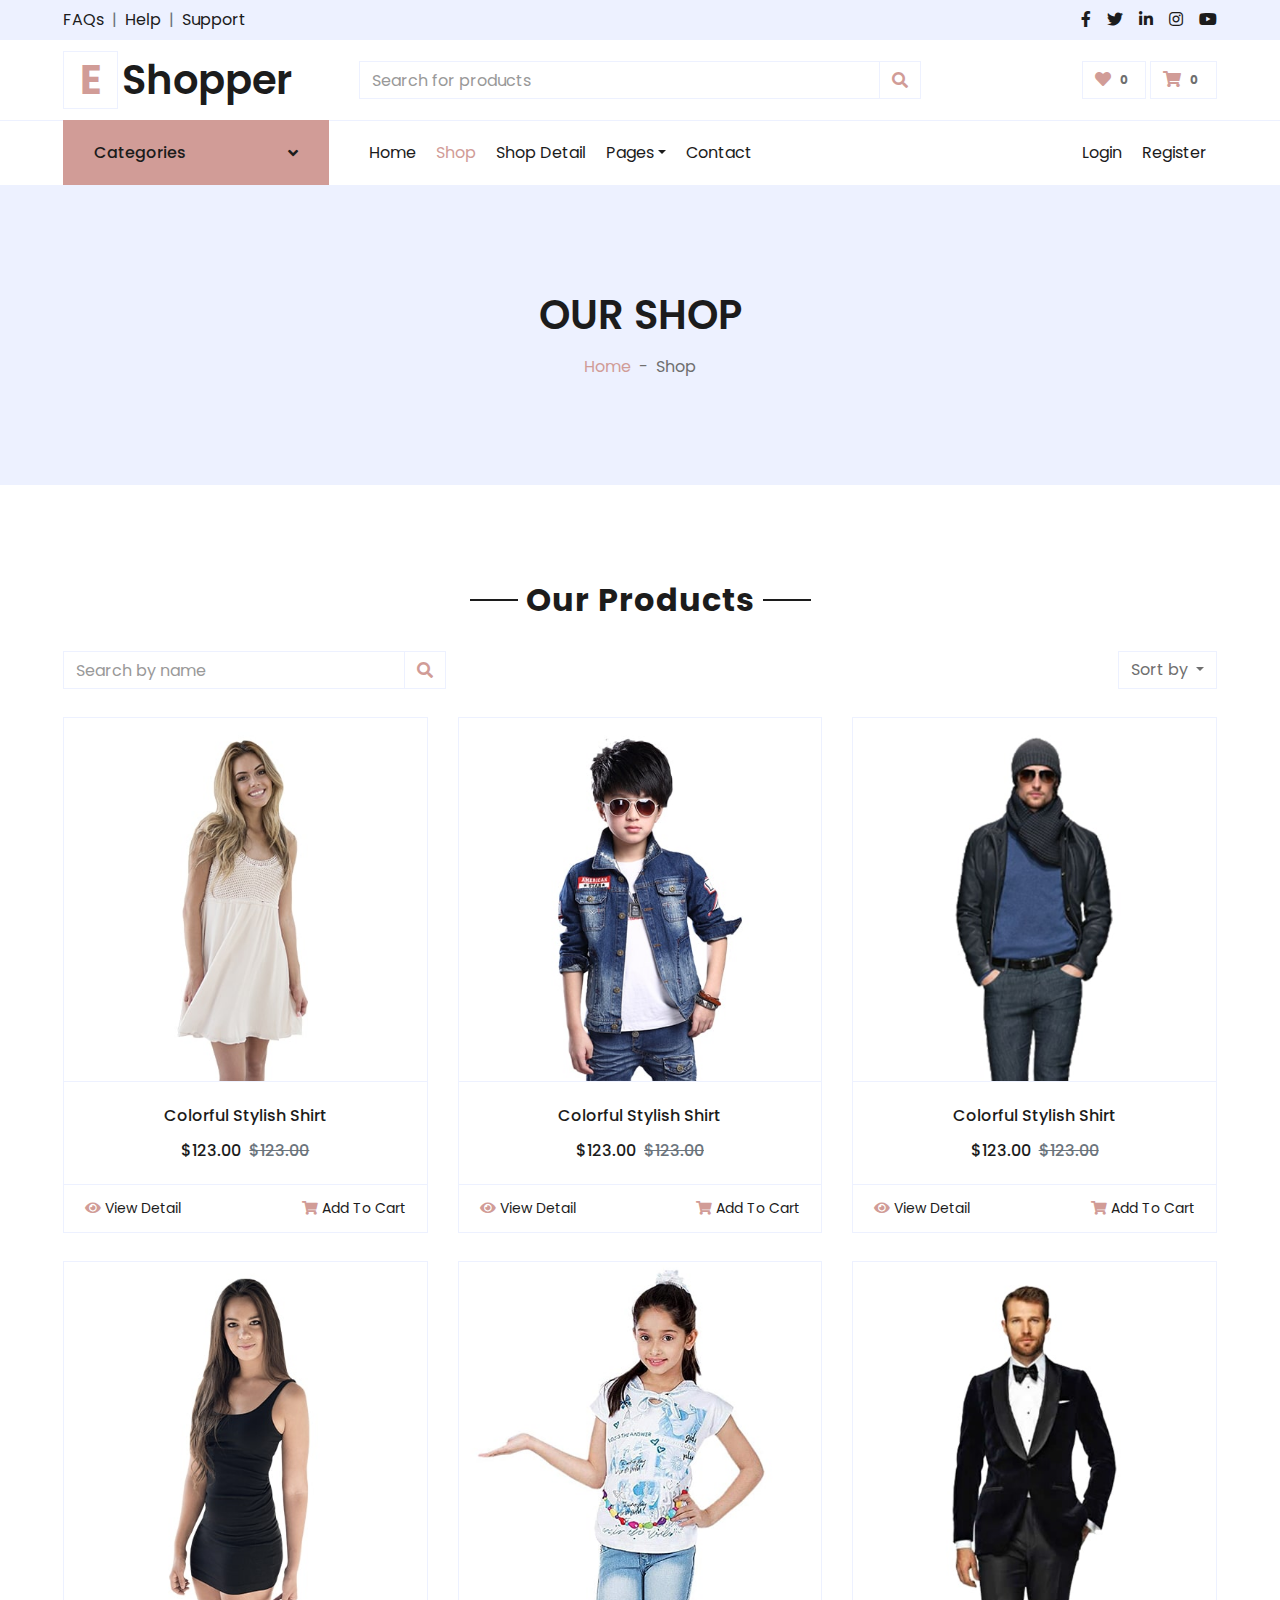
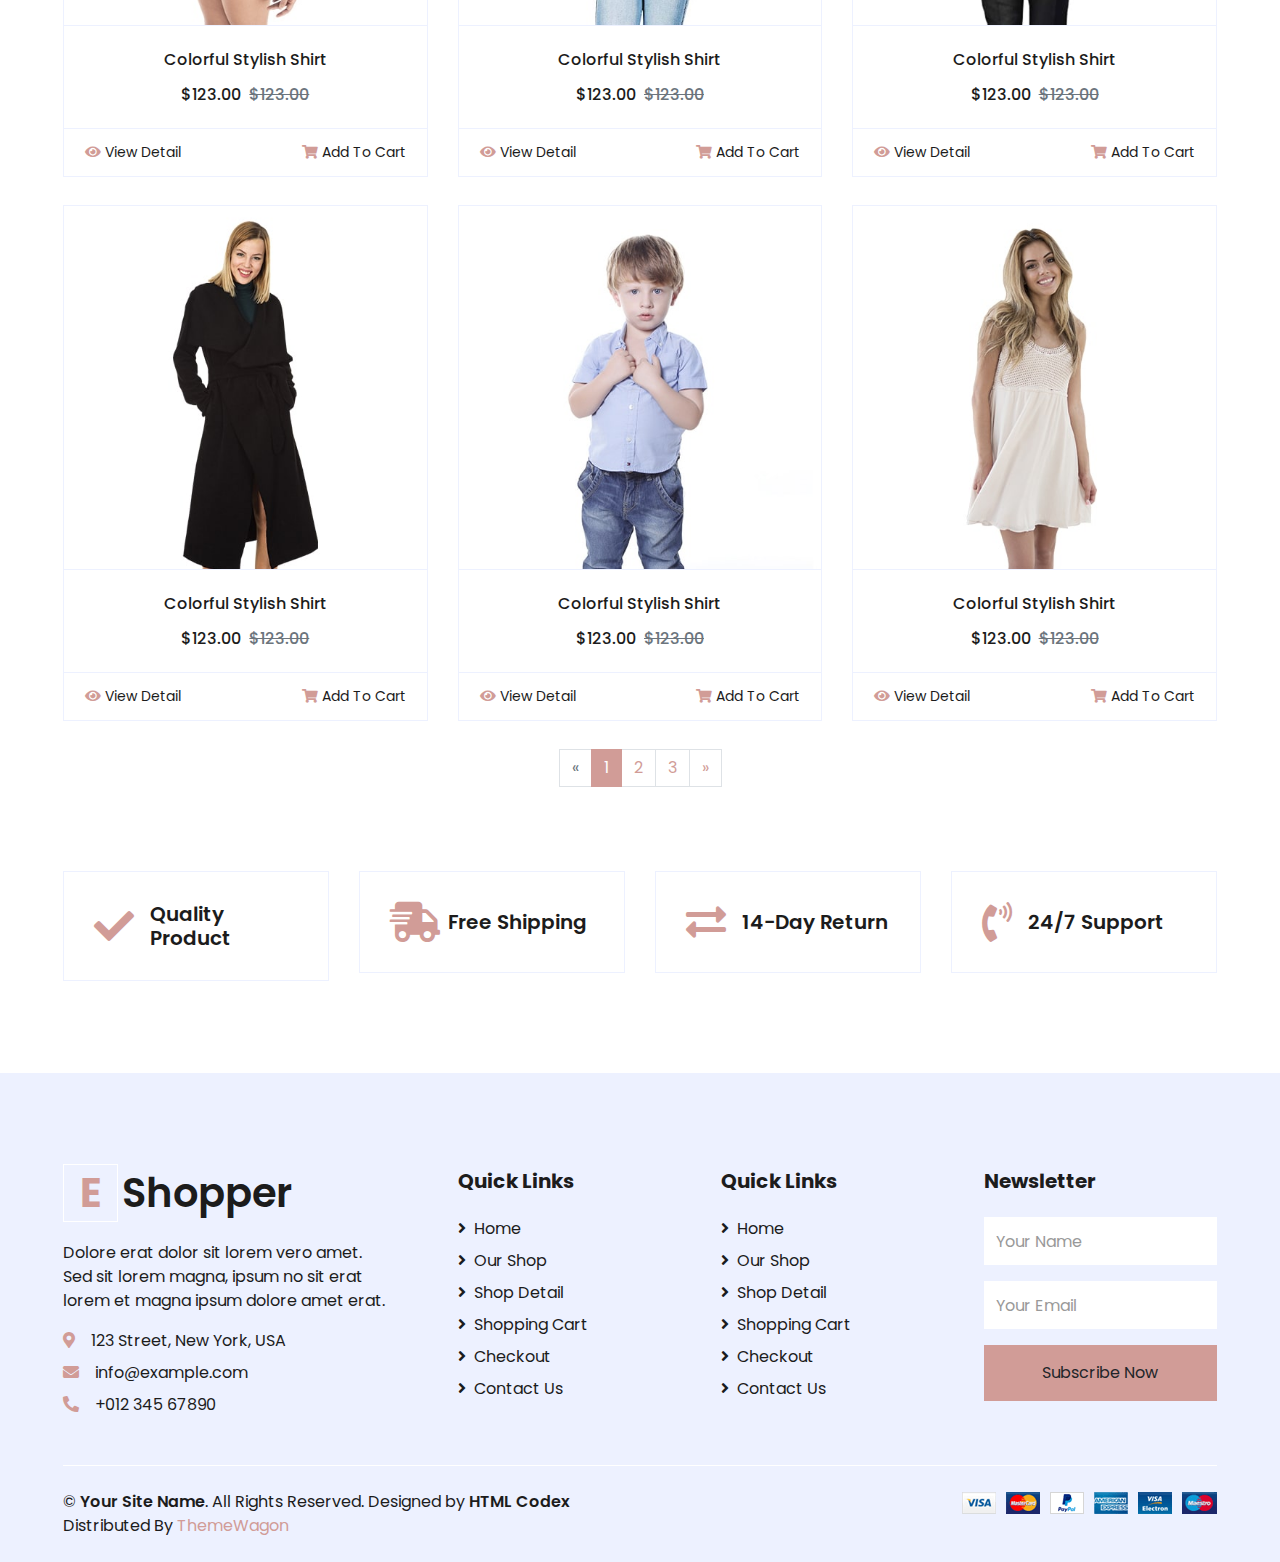
<file: html/shop.html>
<!DOCTYPE html>
<html lang="en">

<head>
    <meta charset="utf-8">
    <title>EShopper - Bootstrap Shop Template</title>
    <meta content="width=device-width, initial-scale=1.0" name="viewport">
    <meta content="Free HTML Templates" name="keywords">
    <meta content="Free HTML Templates" name="description">

    <!-- Favicon -->
    <link href="img/favicon.ico" rel="icon">

    <!-- Google Web Fonts -->
    <link rel="preconnect" href="https://fonts.gstatic.com">
    <link href="https://fonts.googleapis.com/css2?family=Poppins:wght@100;200;300;400;500;600;700;800;900&display=swap" rel="stylesheet"> 

    <!-- Font Awesome -->
    <link href="https://cdnjs.cloudflare.com/ajax/libs/font-awesome/5.10.0/css/all.min.css" rel="stylesheet">

    <!-- Libraries Stylesheet -->
    <link href="lib/owlcarousel/assets/owl.carousel.min.css" rel="stylesheet">

    <!-- Customized Bootstrap Stylesheet -->
    <link href="css/style.css" rel="stylesheet">
</head>

<body>
    <!-- Topbar Start -->
    <div class="container-fluid">
        <div class="row bg-secondary py-2 px-xl-5">
            <div class="col-lg-6 d-none d-lg-block">
                <div class="d-inline-flex align-items-center">
                    <a class="text-dark" href="">FAQs</a>
                    <span class="text-muted px-2">|</span>
                    <a class="text-dark" href="">Help</a>
                    <span class="text-muted px-2">|</span>
                    <a class="text-dark" href="">Support</a>
                </div>
            </div>
            <div class="col-lg-6 text-center text-lg-right">
                <div class="d-inline-flex align-items-center">
                    <a class="text-dark px-2" href="">
                        <i class="fab fa-facebook-f"></i>
                    </a>
                    <a class="text-dark px-2" href="">
                        <i class="fab fa-twitter"></i>
                    </a>
                    <a class="text-dark px-2" href="">
                        <i class="fab fa-linkedin-in"></i>
                    </a>
                    <a class="text-dark px-2" href="">
                        <i class="fab fa-instagram"></i>
                    </a>
                    <a class="text-dark pl-2" href="">
                        <i class="fab fa-youtube"></i>
                    </a>
                </div>
            </div>
        </div>
        <div class="row align-items-center py-3 px-xl-5">
            <div class="col-lg-3 d-none d-lg-block">
                <a href="" class="text-decoration-none">
                    <h1 class="m-0 display-5 font-weight-semi-bold"><span class="text-primary font-weight-bold border px-3 mr-1">E</span>Shopper</h1>
                </a>
            </div>
            <div class="col-lg-6 col-6 text-left">
                <form action="">
                    <div class="input-group">
                        <input type="text" class="form-control" placeholder="Search for products">
                        <div class="input-group-append">
                            <span class="input-group-text bg-transparent text-primary">
                                <i class="fa fa-search"></i>
                            </span>
                        </div>
                    </div>
                </form>
            </div>
            <div class="col-lg-3 col-6 text-right">
                <a href="" class="btn border">
                    <i class="fas fa-heart text-primary"></i>
                    <span class="badge">0</span>
                </a>
                <a href="" class="btn border">
                    <i class="fas fa-shopping-cart text-primary"></i>
                    <span class="badge">0</span>
                </a>
            </div>
        </div>
    </div>
    <!-- Topbar End -->


    <!-- Navbar Start -->
    <div class="container-fluid">
        <div class="row border-top px-xl-5">
            <div class="col-lg-3 d-none d-lg-block">
                <a class="btn shadow-none d-flex align-items-center justify-content-between bg-primary text-white w-100" data-toggle="collapse" href="#navbar-vertical" style="height: 65px; margin-top: -1px; padding: 0 30px;">
                    <h6 class="m-0">Categories</h6>
                    <i class="fa fa-angle-down text-dark"></i>
                </a>
                <nav class="collapse position-absolute navbar navbar-vertical navbar-light align-items-start p-0 border border-top-0 border-bottom-0 bg-light" id="navbar-vertical" style="width: calc(100% - 30px); z-index: 1;">
                    <div class="navbar-nav w-100 overflow-hidden" style="height: 410px">
                        <div class="nav-item dropdown">
                            <a href="#" class="nav-link" data-toggle="dropdown">Dresses <i class="fa fa-angle-down float-right mt-1"></i></a>
                            <div class="dropdown-menu position-absolute bg-secondary border-0 rounded-0 w-100 m-0">
                                <a href="" class="dropdown-item">Men's Dresses</a>
                                <a href="" class="dropdown-item">Women's Dresses</a>
                                <a href="" class="dropdown-item">Baby's Dresses</a>
                            </div>
                        </div>
                        <a href="" class="nav-item nav-link">Shirts</a>
                        <a href="" class="nav-item nav-link">Jeans</a>
                        <a href="" class="nav-item nav-link">Swimwear</a>
                        <a href="" class="nav-item nav-link">Sleepwear</a>
                        <a href="" class="nav-item nav-link">Sportswear</a>
                        <a href="" class="nav-item nav-link">Jumpsuits</a>
                        <a href="" class="nav-item nav-link">Blazers</a>
                        <a href="" class="nav-item nav-link">Jackets</a>
                        <a href="" class="nav-item nav-link">Shoes</a>
                    </div>
                </nav>
            </div>
            <div class="col-lg-9">
                <nav class="navbar navbar-expand-lg bg-light navbar-light py-3 py-lg-0 px-0">
                    <a href="" class="text-decoration-none d-block d-lg-none">
                        <h1 class="m-0 display-5 font-weight-semi-bold"><span class="text-primary font-weight-bold border px-3 mr-1">E</span>Shopper</h1>
                    </a>
                    <button type="button" class="navbar-toggler" data-toggle="collapse" data-target="#navbarCollapse">
                        <span class="navbar-toggler-icon"></span>
                    </button>
                    <div class="collapse navbar-collapse justify-content-between" id="navbarCollapse">
                        <div class="navbar-nav mr-auto py-0">
                            <a href="index.html" class="nav-item nav-link">Home</a>
                            <a href="shop.html" class="nav-item nav-link active">Shop</a>
                            <a href="detail.html" class="nav-item nav-link">Shop Detail</a>
                            <div class="nav-item dropdown">
                                <a href="#" class="nav-link dropdown-toggle" data-toggle="dropdown">Pages</a>
                                <div class="dropdown-menu rounded-0 m-0">
                                    <a href="cart.html" class="dropdown-item">Shopping Cart</a>
                                    <a href="checkout.html" class="dropdown-item">Checkout</a>
                                </div>
                            </div>
                            <a href="contact.html" class="nav-item nav-link">Contact</a>
                        </div>
                        <div class="navbar-nav ml-auto py-0">
                            <a href="" class="nav-item nav-link">Login</a>
                            <a href="" class="nav-item nav-link">Register</a>
                        </div>
                    </div>
                </nav>
            </div>
        </div>
    </div>
    <!-- Navbar End -->


    <!-- Page Header Start -->
    <div class="container-fluid bg-secondary mb-5">
        <div class="d-flex flex-column align-items-center justify-content-center" style="min-height: 300px">
            <h1 class="font-weight-semi-bold text-uppercase mb-3">Our Shop</h1>
            <div class="d-inline-flex">
                <p class="m-0"><a href="">Home</a></p>
                <p class="m-0 px-2">-</p>
                <p class="m-0">Shop</p>
            </div>
        </div>
    </div>
    <!-- Page Header End -->


    <!-- Shop Start -->
    <div class="container-fluid pt-5">
        <div class="text-center mb-4">
            <h2 class="section-title px-5"><span class="px-2">Our Products</span></h2>
        </div>
        <div class="row px-xl-5">


            <!-- Shop Product Start -->
            <div class="col-lg-12 col-md-12">
                <div class="row pb-3">
                    <div class="col-12 pb-1">
                        <div class="d-flex align-items-center justify-content-between mb-4">
                            <form action="">
                                <div class="input-group">
                                    <input type="text" class="form-control" placeholder="Search by name">
                                    <div class="input-group-append">
                                        <span class="input-group-text bg-transparent text-primary">
                                            <i class="fa fa-search"></i>
                                        </span>
                                    </div>
                                </div>
                            </form>
                            <div class="dropdown ml-4">
                                <button class="btn border dropdown-toggle" type="button" id="triggerId" data-toggle="dropdown" aria-haspopup="true"
                                        aria-expanded="false">
                                            Sort by
                                        </button>
                                <div class="dropdown-menu dropdown-menu-right" aria-labelledby="triggerId">
                                    <a class="dropdown-item" href="#">Latest</a>
                                    <a class="dropdown-item" href="#">Popularity</a>
                                    <a class="dropdown-item" href="#">Best Rating</a>
                                </div>
                            </div>
                        </div>
                    </div>
                    <div class="col-lg-4 col-md-6 col-sm-12 pb-1">
                        <div class="card product-item border-0 mb-4">
                            <div class="card-header product-img position-relative overflow-hidden bg-transparent border p-0">
                                <img class="img-fluid w-100" src="img/product-1.jpg" alt="">
                            </div>
                            <div class="card-body border-left border-right text-center p-0 pt-4 pb-3">
                                <h6 class="text-truncate mb-3">Colorful Stylish Shirt</h6>
                                <div class="d-flex justify-content-center">
                                    <h6>$123.00</h6><h6 class="text-muted ml-2"><del>$123.00</del></h6>
                                </div>
                            </div>
                            <div class="card-footer d-flex justify-content-between bg-light border">
                                <a href="" class="btn btn-sm text-dark p-0"><i class="fas fa-eye text-primary mr-1"></i>View Detail</a>
                                <a href="" class="btn btn-sm text-dark p-0"><i class="fas fa-shopping-cart text-primary mr-1"></i>Add To Cart</a>
                            </div>
                        </div>
                    </div>
                    <div class="col-lg-4 col-md-6 col-sm-12 pb-1">
                        <div class="card product-item border-0 mb-4">
                            <div class="card-header product-img position-relative overflow-hidden bg-transparent border p-0">
                                <img class="img-fluid w-100" src="img/product-2.jpg" alt="">
                            </div>
                            <div class="card-body border-left border-right text-center p-0 pt-4 pb-3">
                                <h6 class="text-truncate mb-3">Colorful Stylish Shirt</h6>
                                <div class="d-flex justify-content-center">
                                    <h6>$123.00</h6><h6 class="text-muted ml-2"><del>$123.00</del></h6>
                                </div>
                            </div>
                            <div class="card-footer d-flex justify-content-between bg-light border">
                                <a href="" class="btn btn-sm text-dark p-0"><i class="fas fa-eye text-primary mr-1"></i>View Detail</a>
                                <a href="" class="btn btn-sm text-dark p-0"><i class="fas fa-shopping-cart text-primary mr-1"></i>Add To Cart</a>
                            </div>
                        </div>
                    </div>
                    <div class="col-lg-4 col-md-6 col-sm-12 pb-1">
                        <div class="card product-item border-0 mb-4">
                            <div class="card-header product-img position-relative overflow-hidden bg-transparent border p-0">
                                <img class="img-fluid w-100" src="img/product-3.jpg" alt="">
                            </div>
                            <div class="card-body border-left border-right text-center p-0 pt-4 pb-3">
                                <h6 class="text-truncate mb-3">Colorful Stylish Shirt</h6>
                                <div class="d-flex justify-content-center">
                                    <h6>$123.00</h6><h6 class="text-muted ml-2"><del>$123.00</del></h6>
                                </div>
                            </div>
                            <div class="card-footer d-flex justify-content-between bg-light border">
                                <a href="" class="btn btn-sm text-dark p-0"><i class="fas fa-eye text-primary mr-1"></i>View Detail</a>
                                <a href="" class="btn btn-sm text-dark p-0"><i class="fas fa-shopping-cart text-primary mr-1"></i>Add To Cart</a>
                            </div>
                        </div>
                    </div>
                    <div class="col-lg-4 col-md-6 col-sm-12 pb-1">
                        <div class="card product-item border-0 mb-4">
                            <div class="card-header product-img position-relative overflow-hidden bg-transparent border p-0">
                                <img class="img-fluid w-100" src="img/product-4.jpg" alt="">
                            </div>
                            <div class="card-body border-left border-right text-center p-0 pt-4 pb-3">
                                <h6 class="text-truncate mb-3">Colorful Stylish Shirt</h6>
                                <div class="d-flex justify-content-center">
                                    <h6>$123.00</h6><h6 class="text-muted ml-2"><del>$123.00</del></h6>
                                </div>
                            </div>
                            <div class="card-footer d-flex justify-content-between bg-light border">
                                <a href="" class="btn btn-sm text-dark p-0"><i class="fas fa-eye text-primary mr-1"></i>View Detail</a>
                                <a href="" class="btn btn-sm text-dark p-0"><i class="fas fa-shopping-cart text-primary mr-1"></i>Add To Cart</a>
                            </div>
                        </div>
                    </div>
                    <div class="col-lg-4 col-md-6 col-sm-12 pb-1">
                        <div class="card product-item border-0 mb-4">
                            <div class="card-header product-img position-relative overflow-hidden bg-transparent border p-0">
                                <img class="img-fluid w-100" src="img/product-5.jpg" alt="">
                            </div>
                            <div class="card-body border-left border-right text-center p-0 pt-4 pb-3">
                                <h6 class="text-truncate mb-3">Colorful Stylish Shirt</h6>
                                <div class="d-flex justify-content-center">
                                    <h6>$123.00</h6><h6 class="text-muted ml-2"><del>$123.00</del></h6>
                                </div>
                            </div>
                            <div class="card-footer d-flex justify-content-between bg-light border">
                                <a href="" class="btn btn-sm text-dark p-0"><i class="fas fa-eye text-primary mr-1"></i>View Detail</a>
                                <a href="" class="btn btn-sm text-dark p-0"><i class="fas fa-shopping-cart text-primary mr-1"></i>Add To Cart</a>
                            </div>
                        </div>
                    </div>
                    <div class="col-lg-4 col-md-6 col-sm-12 pb-1">
                        <div class="card product-item border-0 mb-4">
                            <div class="card-header product-img position-relative overflow-hidden bg-transparent border p-0">
                                <img class="img-fluid w-100" src="img/product-6.jpg" alt="">
                            </div>
                            <div class="card-body border-left border-right text-center p-0 pt-4 pb-3">
                                <h6 class="text-truncate mb-3">Colorful Stylish Shirt</h6>
                                <div class="d-flex justify-content-center">
                                    <h6>$123.00</h6><h6 class="text-muted ml-2"><del>$123.00</del></h6>
                                </div>
                            </div>
                            <div class="card-footer d-flex justify-content-between bg-light border">
                                <a href="" class="btn btn-sm text-dark p-0"><i class="fas fa-eye text-primary mr-1"></i>View Detail</a>
                                <a href="" class="btn btn-sm text-dark p-0"><i class="fas fa-shopping-cart text-primary mr-1"></i>Add To Cart</a>
                            </div>
                        </div>
                    </div>
                    <div class="col-lg-4 col-md-6 col-sm-12 pb-1">
                        <div class="card product-item border-0 mb-4">
                            <div class="card-header product-img position-relative overflow-hidden bg-transparent border p-0">
                                <img class="img-fluid w-100" src="img/product-7.jpg" alt="">
                            </div>
                            <div class="card-body border-left border-right text-center p-0 pt-4 pb-3">
                                <h6 class="text-truncate mb-3">Colorful Stylish Shirt</h6>
                                <div class="d-flex justify-content-center">
                                    <h6>$123.00</h6><h6 class="text-muted ml-2"><del>$123.00</del></h6>
                                </div>
                            </div>
                            <div class="card-footer d-flex justify-content-between bg-light border">
                                <a href="" class="btn btn-sm text-dark p-0"><i class="fas fa-eye text-primary mr-1"></i>View Detail</a>
                                <a href="" class="btn btn-sm text-dark p-0"><i class="fas fa-shopping-cart text-primary mr-1"></i>Add To Cart</a>
                            </div>
                        </div>
                    </div>
                    <div class="col-lg-4 col-md-6 col-sm-12 pb-1">
                        <div class="card product-item border-0 mb-4">
                            <div class="card-header product-img position-relative overflow-hidden bg-transparent border p-0">
                                <img class="img-fluid w-100" src="img/product-8.jpg" alt="">
                            </div>
                            <div class="card-body border-left border-right text-center p-0 pt-4 pb-3">
                                <h6 class="text-truncate mb-3">Colorful Stylish Shirt</h6>
                                <div class="d-flex justify-content-center">
                                    <h6>$123.00</h6><h6 class="text-muted ml-2"><del>$123.00</del></h6>
                                </div>
                            </div>
                            <div class="card-footer d-flex justify-content-between bg-light border">
                                <a href="" class="btn btn-sm text-dark p-0"><i class="fas fa-eye text-primary mr-1"></i>View Detail</a>
                                <a href="" class="btn btn-sm text-dark p-0"><i class="fas fa-shopping-cart text-primary mr-1"></i>Add To Cart</a>
                            </div>
                        </div>
                    </div>
                    <div class="col-lg-4 col-md-6 col-sm-12 pb-1">
                        <div class="card product-item border-0 mb-4">
                            <div class="card-header product-img position-relative overflow-hidden bg-transparent border p-0">
                                <img class="img-fluid w-100" src="img/product-1.jpg" alt="">
                            </div>
                            <div class="card-body border-left border-right text-center p-0 pt-4 pb-3">
                                <h6 class="text-truncate mb-3">Colorful Stylish Shirt</h6>
                                <div class="d-flex justify-content-center">
                                    <h6>$123.00</h6><h6 class="text-muted ml-2"><del>$123.00</del></h6>
                                </div>
                            </div>
                            <div class="card-footer d-flex justify-content-between bg-light border">
                                <a href="" class="btn btn-sm text-dark p-0"><i class="fas fa-eye text-primary mr-1"></i>View Detail</a>
                                <a href="" class="btn btn-sm text-dark p-0"><i class="fas fa-shopping-cart text-primary mr-1"></i>Add To Cart</a>
                            </div>
                        </div>
                    </div>
                    <div class="col-12 pb-1">
                        <nav aria-label="Page navigation">
                          <ul class="pagination justify-content-center mb-3">
                            <li class="page-item disabled">
                              <a class="page-link" href="#" aria-label="Previous">
                                <span aria-hidden="true">&laquo;</span>
                                <span class="sr-only">Previous</span>
                              </a>
                            </li>
                            <li class="page-item active"><a class="page-link" href="#">1</a></li>
                            <li class="page-item"><a class="page-link" href="#">2</a></li>
                            <li class="page-item"><a class="page-link" href="#">3</a></li>
                            <li class="page-item">
                              <a class="page-link" href="#" aria-label="Next">
                                <span aria-hidden="true">&raquo;</span>
                                <span class="sr-only">Next</span>
                              </a>
                            </li>
                          </ul>
                        </nav>
                    </div>
                </div>
            </div>
            <!-- Shop Product End -->
        </div>
    </div>
    <!-- Shop End -->

    <!-- Featured Start -->
    <div class="container-fluid pt-5">
        <div class="row px-xl-5 pb-3">
            <div class="col-lg-3 col-md-6 col-sm-12 pb-1">
                <div class="d-flex align-items-center border mb-4" style="padding: 30px;">
                    <h1 class="fa fa-check text-primary m-0 mr-3"></h1>
                    <h5 class="font-weight-semi-bold m-0">Quality Product</h5>
                </div>
            </div>
            <div class="col-lg-3 col-md-6 col-sm-12 pb-1">
                <div class="d-flex align-items-center border mb-4" style="padding: 30px;">
                    <h1 class="fa fa-shipping-fast text-primary m-0 mr-2"></h1>
                    <h5 class="font-weight-semi-bold m-0">Free Shipping</h5>
                </div>
            </div>
            <div class="col-lg-3 col-md-6 col-sm-12 pb-1">
                <div class="d-flex align-items-center border mb-4" style="padding: 30px;">
                    <h1 class="fas fa-exchange-alt text-primary m-0 mr-3"></h1>
                    <h5 class="font-weight-semi-bold m-0">14-Day Return</h5>
                </div>
            </div>
            <div class="col-lg-3 col-md-6 col-sm-12 pb-1">
                <div class="d-flex align-items-center border mb-4" style="padding: 30px;">
                    <h1 class="fa fa-phone-volume text-primary m-0 mr-3"></h1>
                    <h5 class="font-weight-semi-bold m-0">24/7 Support</h5>
                </div>
            </div>
        </div>
    </div>
    <!-- Featured End -->


    <!-- Footer Start -->
    <div class="container-fluid bg-secondary text-dark mt-5 pt-5">
        <div class="row px-xl-5 pt-5">
            <div class="col-lg-4 col-md-12 mb-5 pr-3 pr-xl-5">
                <a href="" class="text-decoration-none">
                    <h1 class="mb-4 display-5 font-weight-semi-bold"><span class="text-primary font-weight-bold border border-white px-3 mr-1">E</span>Shopper</h1>
                </a>
                <p>Dolore erat dolor sit lorem vero amet. Sed sit lorem magna, ipsum no sit erat lorem et magna ipsum dolore amet erat.</p>
                <p class="mb-2"><i class="fa fa-map-marker-alt text-primary mr-3"></i>123 Street, New York, USA</p>
                <p class="mb-2"><i class="fa fa-envelope text-primary mr-3"></i>info@example.com</p>
                <p class="mb-0"><i class="fa fa-phone-alt text-primary mr-3"></i>+012 345 67890</p>
            </div>
            <div class="col-lg-8 col-md-12">
                <div class="row">
                    <div class="col-md-4 mb-5">
                        <h5 class="font-weight-bold text-dark mb-4">Quick Links</h5>
                        <div class="d-flex flex-column justify-content-start">
                            <a class="text-dark mb-2" href="index.html"><i class="fa fa-angle-right mr-2"></i>Home</a>
                            <a class="text-dark mb-2" href="shop.html"><i class="fa fa-angle-right mr-2"></i>Our Shop</a>
                            <a class="text-dark mb-2" href="detail.html"><i class="fa fa-angle-right mr-2"></i>Shop Detail</a>
                            <a class="text-dark mb-2" href="cart.html"><i class="fa fa-angle-right mr-2"></i>Shopping Cart</a>
                            <a class="text-dark mb-2" href="checkout.html"><i class="fa fa-angle-right mr-2"></i>Checkout</a>
                            <a class="text-dark" href="contact.html"><i class="fa fa-angle-right mr-2"></i>Contact Us</a>
                        </div>
                    </div>
                    <div class="col-md-4 mb-5">
                        <h5 class="font-weight-bold text-dark mb-4">Quick Links</h5>
                        <div class="d-flex flex-column justify-content-start">
                            <a class="text-dark mb-2" href="index.html"><i class="fa fa-angle-right mr-2"></i>Home</a>
                            <a class="text-dark mb-2" href="shop.html"><i class="fa fa-angle-right mr-2"></i>Our Shop</a>
                            <a class="text-dark mb-2" href="detail.html"><i class="fa fa-angle-right mr-2"></i>Shop Detail</a>
                            <a class="text-dark mb-2" href="cart.html"><i class="fa fa-angle-right mr-2"></i>Shopping Cart</a>
                            <a class="text-dark mb-2" href="checkout.html"><i class="fa fa-angle-right mr-2"></i>Checkout</a>
                            <a class="text-dark" href="contact.html"><i class="fa fa-angle-right mr-2"></i>Contact Us</a>
                        </div>
                    </div>
                    <div class="col-md-4 mb-5">
                        <h5 class="font-weight-bold text-dark mb-4">Newsletter</h5>
                        <form action="">
                            <div class="form-group">
                                <input type="text" class="form-control border-0 py-4" placeholder="Your Name" required="required" />
                            </div>
                            <div class="form-group">
                                <input type="email" class="form-control border-0 py-4" placeholder="Your Email"
                                    required="required" />
                            </div>
                            <div>
                                <button class="btn btn-primary btn-block border-0 py-3" type="submit">Subscribe Now</button>
                            </div>
                        </form>
                    </div>
                </div>
            </div>
        </div>
        <div class="row border-top border-light mx-xl-5 py-4">
            <div class="col-md-6 px-xl-0">
                <p class="mb-md-0 text-center text-md-left text-dark">
                    &copy; <a class="text-dark font-weight-semi-bold" href="#">Your Site Name</a>. All Rights Reserved. Designed
                    by
                    <a class="text-dark font-weight-semi-bold" href="https://htmlcodex.com">HTML Codex</a><br>
                    Distributed By <a href="https://themewagon.com" target="_blank">ThemeWagon</a>
                </p>
            </div>
            <div class="col-md-6 px-xl-0 text-center text-md-right">
                <img class="img-fluid" src="img/payments.png" alt="">
            </div>
        </div>
    </div>
    <!-- Footer End -->


    <!-- Back to Top -->
    <a href="#" class="btn btn-primary back-to-top"><i class="fa fa-angle-double-up"></i></a>


    <!-- JavaScript Libraries -->
    <script src="https://code.jquery.com/jquery-3.4.1.min.js"></script>
    <script src="https://stackpath.bootstrapcdn.com/bootstrap/4.4.1/js/bootstrap.bundle.min.js"></script>
    <script src="lib/easing/easing.min.js"></script>
    <script src="lib/owlcarousel/owl.carousel.min.js"></script>

    <!-- Contact Javascript File -->
    <script src="mail/jqBootstrapValidation.min.js"></script>
    <script src="mail/contact.js"></script>

    <!-- Template Javascript -->
    <script src="js/main.js"></script>
</body>

</html>
</file>
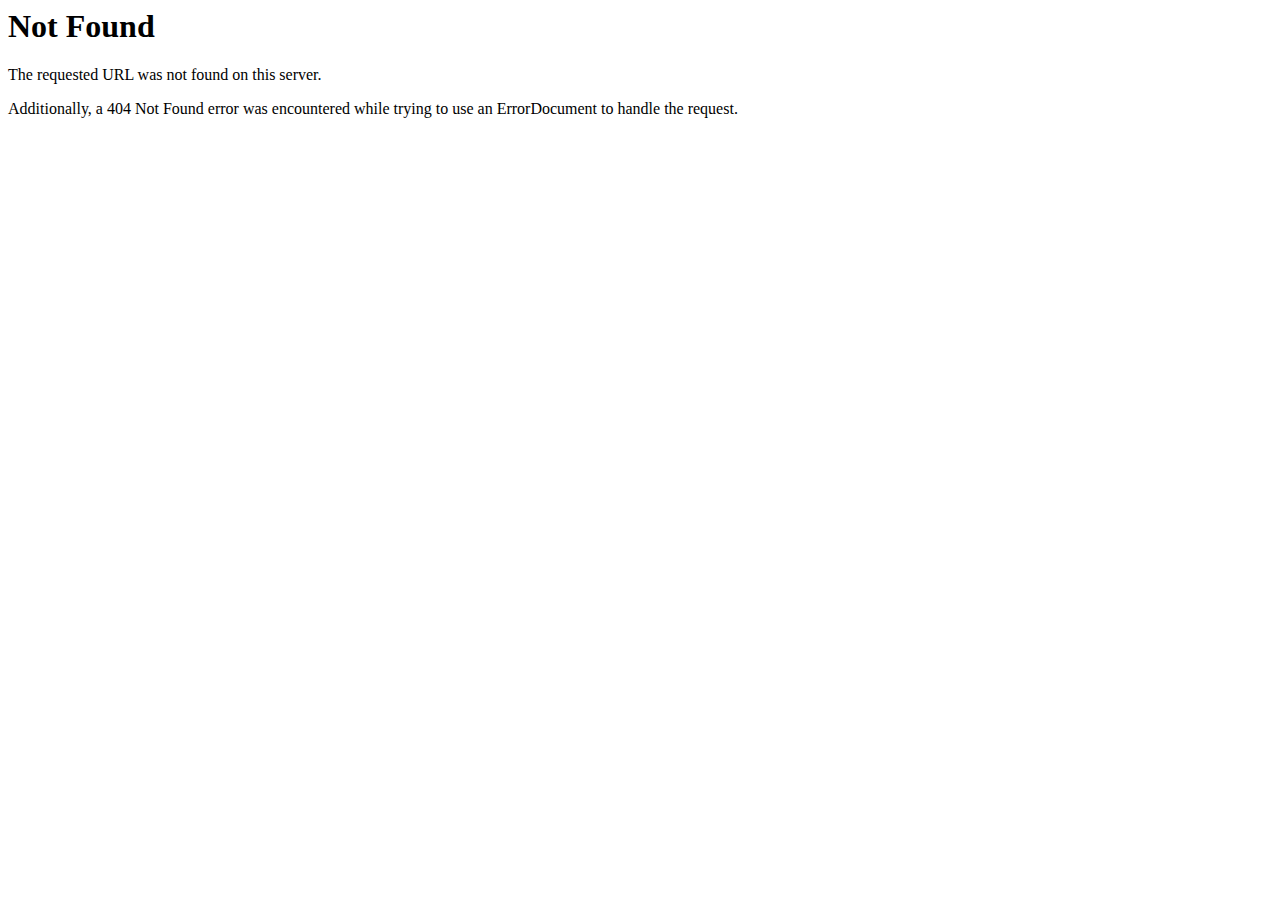
<file: admin/assets/css/MaterialIcons-Regular.html>
<!DOCTYPE HTML PUBLIC "-//IETF//DTD HTML 2.0//EN">
<html><head>
<title>404 Not Found</title>
</head><body>
<h1>Not Found</h1>
<p>The requested URL was not found on this server.</p>
<p>Additionally, a 404 Not Found
error was encountered while trying to use an ErrorDocument to handle the request.</p>
</body></html>
</file>
<file: html/css/style.css>
/******* Bootstrap Theming ********/
/*!
 * Bootstrap v4.5.3 (https://getbootstrap.com/)
 * Copyright 2011-2020 The Bootstrap Authors
 * Copyright 2011-2020 Twitter, Inc.
 * Licensed under MIT (https://github.com/twbs/bootstrap/blob/main/LICENSE)
 */
:root {
  --blue: #007bff;
  --indigo: #6610f2;
  --purple: #6f42c1;
  --pink: #e83e8c;
  --red: #dc3545;
  --orange: #fd7e14;
  --yellow: #ffc107;
  --green: #28a745;
  --teal: #20c997;
  --cyan: #17a2b8;
  --white: #fff;
  --gray: #6c757d;
  --gray-dark: #343a40;
  --primary: #D19C97;
  --secondary: #EDF1FF;
  --success: #28a745;
  --info: #17a2b8;
  --warning: #ffc107;
  --danger: #dc3545;
  --light: #FFFFFF;
  --dark: #1C1C1C;
  --breakpoint-xs: 0;
  --breakpoint-sm: 576px;
  --breakpoint-md: 768px;
  --breakpoint-lg: 992px;
  --breakpoint-xl: 1200px;
  --font-family-sans-serif: "Poppins", sans-serif;
  --font-family-monospace: SFMono-Regular, Menlo, Monaco, Consolas, "Liberation Mono", "Courier New", monospace;
}

*,
*::before,
*::after {
  box-sizing: border-box;
}

html {
  font-family: sans-serif;
  line-height: 1.15;
  -webkit-text-size-adjust: 100%;
  -webkit-tap-highlight-color: rgba(0, 0, 0, 0);
}

article, aside, figcaption, figure, footer, header, hgroup, main, nav, section {
  display: block;
}

body {
  margin: 0;
  font-family: "Poppins", sans-serif;
  font-size: 1rem;
  font-weight: 400;
  line-height: 1.5;
  color: #6F6F6F;
  text-align: left;
  background-color: #fff;
}

[tabindex="-1"]:focus:not(:focus-visible) {
  outline: 0 !important;
}

hr {
  box-sizing: content-box;
  height: 0;
  overflow: visible;
}

h1, h2, h3, h4, h5, h6 {
  margin-top: 0;
  margin-bottom: 0.5rem;
}

p {
  margin-top: 0;
  margin-bottom: 1rem;
}

abbr[title],
abbr[data-original-title] {
  text-decoration: underline;
  text-decoration: underline dotted;
  cursor: help;
  border-bottom: 0;
  text-decoration-skip-ink: none;
}

address {
  margin-bottom: 1rem;
  font-style: normal;
  line-height: inherit;
}

ol,
ul,
dl {
  margin-top: 0;
  margin-bottom: 1rem;
}

ol ol,
ul ul,
ol ul,
ul ol {
  margin-bottom: 0;
}

dt {
  font-weight: 700;
}

dd {
  margin-bottom: .5rem;
  margin-left: 0;
}

blockquote {
  margin: 0 0 1rem;
}

b,
strong {
  font-weight: bolder;
}

small {
  font-size: 80%;
}

sub,
sup {
  position: relative;
  font-size: 75%;
  line-height: 0;
  vertical-align: baseline;
}

sub {
  bottom: -.25em;
}

sup {
  top: -.5em;
}

a {
  color: #D19C97;
  text-decoration: none;
  background-color: transparent;
}

a:hover {
  color: #ba6a62;
  text-decoration: underline;
}

a:not([href]):not([class]) {
  color: inherit;
  text-decoration: none;
}

a:not([href]):not([class]):hover {
  color: inherit;
  text-decoration: none;
}

pre,
code,
kbd,
samp {
  font-family: SFMono-Regular, Menlo, Monaco, Consolas, "Liberation Mono", "Courier New", monospace;
  font-size: 1em;
}

pre {
  margin-top: 0;
  margin-bottom: 1rem;
  overflow: auto;
  -ms-overflow-style: scrollbar;
}

figure {
  margin: 0 0 1rem;
}

img {
  vertical-align: middle;
  border-style: none;
}

svg {
  overflow: hidden;
  vertical-align: middle;
}

table {
  border-collapse: collapse;
}

caption {
  padding-top: 0.75rem;
  padding-bottom: 0.75rem;
  color: #6c757d;
  text-align: left;
  caption-side: bottom;
}

th {
  text-align: inherit;
  text-align: -webkit-match-parent;
}

label {
  display: inline-block;
  margin-bottom: 0.5rem;
}

button {
  border-radius: 0;
}

button:focus {
  outline: 1px dotted;
  outline: 5px auto -webkit-focus-ring-color;
}

input,
button,
select,
optgroup,
textarea {
  margin: 0;
  font-family: inherit;
  font-size: inherit;
  line-height: inherit;
}

button,
input {
  overflow: visible;
}

button,
select {
  text-transform: none;
}

[role="button"] {
  cursor: pointer;
}

select {
  word-wrap: normal;
}

button,
[type="button"],
[type="reset"],
[type="submit"] {
  -webkit-appearance: button;
}

button:not(:disabled),
[type="button"]:not(:disabled),
[type="reset"]:not(:disabled),
[type="submit"]:not(:disabled) {
  cursor: pointer;
}

button::-moz-focus-inner,
[type="button"]::-moz-focus-inner,
[type="reset"]::-moz-focus-inner,
[type="submit"]::-moz-focus-inner {
  padding: 0;
  border-style: none;
}

input[type="radio"],
input[type="checkbox"] {
  box-sizing: border-box;
  padding: 0;
}

textarea {
  overflow: auto;
  resize: vertical;
}

fieldset {
  min-width: 0;
  padding: 0;
  margin: 0;
  border: 0;
}

legend {
  display: block;
  width: 100%;
  max-width: 100%;
  padding: 0;
  margin-bottom: .5rem;
  font-size: 1.5rem;
  line-height: inherit;
  color: inherit;
  white-space: normal;
}

@media (max-width: 1200px) {
  legend {
    font-size: calc(1.275rem + 0.3vw) ;
  }
}

progress {
  vertical-align: baseline;
}

[type="number"]::-webkit-inner-spin-button,
[type="number"]::-webkit-outer-spin-button {
  height: auto;
}

[type="search"] {
  outline-offset: -2px;
  -webkit-appearance: none;
}

[type="search"]::-webkit-search-decoration {
  -webkit-appearance: none;
}

::-webkit-file-upload-button {
  font: inherit;
  -webkit-appearance: button;
}

output {
  display: inline-block;
}

summary {
  display: list-item;
  cursor: pointer;
}

template {
  display: none;
}

[hidden] {
  display: none !important;
}

h1, h2, h3, h4, h5, h6,
.h1, .h2, .h3, .h4, .h5, .h6 {
  margin-bottom: 0.5rem;
  font-weight: 500;
  line-height: 1.2;
  color: #1C1C1C;
}

h1, .h1 {
  font-size: 2.5rem;
}

@media (max-width: 1200px) {
  h1, .h1 {
    font-size: calc(1.375rem + 1.5vw) ;
  }
}

h2, .h2 {
  font-size: 2rem;
}

@media (max-width: 1200px) {
  h2, .h2 {
    font-size: calc(1.325rem + 0.9vw) ;
  }
}

h3, .h3 {
  font-size: 1.75rem;
}

@media (max-width: 1200px) {
  h3, .h3 {
    font-size: calc(1.3rem + 0.6vw) ;
  }
}

h4, .h4 {
  font-size: 1.5rem;
}

@media (max-width: 1200px) {
  h4, .h4 {
    font-size: calc(1.275rem + 0.3vw) ;
  }
}

h5, .h5 {
  font-size: 1.25rem;
}

h6, .h6 {
  font-size: 1rem;
}

.lead {
  font-size: 1.25rem;
  font-weight: 300;
}

.display-1 {
  font-size: 6rem;
  font-weight: 300;
  line-height: 1.2;
}

@media (max-width: 1200px) {
  .display-1 {
    font-size: calc(1.725rem + 5.7vw) ;
  }
}

.display-2 {
  font-size: 5.5rem;
  font-weight: 300;
  line-height: 1.2;
}

@media (max-width: 1200px) {
  .display-2 {
    font-size: calc(1.675rem + 5.1vw) ;
  }
}

.display-3 {
  font-size: 4.5rem;
  font-weight: 300;
  line-height: 1.2;
}

@media (max-width: 1200px) {
  .display-3 {
    font-size: calc(1.575rem + 3.9vw) ;
  }
}

.display-4 {
  font-size: 3.5rem;
  font-weight: 300;
  line-height: 1.2;
}

@media (max-width: 1200px) {
  .display-4 {
    font-size: calc(1.475rem + 2.7vw) ;
  }
}

hr {
  margin-top: 1rem;
  margin-bottom: 1rem;
  border: 0;
  border-top: 1px solid rgba(0, 0, 0, 0.1);
}

small,
.small {
  font-size: 80%;
  font-weight: 400;
}

mark,
.mark {
  padding: 0.2em;
  background-color: #fcf8e3;
}

.list-unstyled {
  padding-left: 0;
  list-style: none;
}

.list-inline {
  padding-left: 0;
  list-style: none;
}

.list-inline-item {
  display: inline-block;
}

.list-inline-item:not(:last-child) {
  margin-right: 0.5rem;
}

.initialism {
  font-size: 90%;
  text-transform: uppercase;
}

.blockquote {
  margin-bottom: 1rem;
  font-size: 1.25rem;
}

.blockquote-footer {
  display: block;
  font-size: 80%;
  color: #6c757d;
}

.blockquote-footer::before {
  content: "\2014\00A0";
}

.img-fluid {
  max-width: 100%;
  height: auto;
}

.img-thumbnail {
  padding: 0.25rem;
  background-color: #fff;
  border: 1px solid #dee2e6;
  max-width: 100%;
  height: auto;
}

.figure {
  display: inline-block;
}

.figure-img {
  margin-bottom: 0.5rem;
  line-height: 1;
}

.figure-caption {
  font-size: 90%;
  color: #6c757d;
}

code {
  font-size: 87.5%;
  color: #e83e8c;
  word-wrap: break-word;
}

a > code {
  color: inherit;
}

kbd {
  padding: 0.2rem 0.4rem;
  font-size: 87.5%;
  color: #fff;
  background-color: #212529;
}

kbd kbd {
  padding: 0;
  font-size: 100%;
  font-weight: 700;
}

pre {
  display: block;
  font-size: 87.5%;
  color: #212529;
}

pre code {
  font-size: inherit;
  color: inherit;
  word-break: normal;
}

.pre-scrollable {
  max-height: 340px;
  overflow-y: scroll;
}

.container,
.container-fluid,
.container-sm,
.container-md,
.container-lg,
.container-xl {
  width: 100%;
  padding-right: 15px;
  padding-left: 15px;
  margin-right: auto;
  margin-left: auto;
}

@media (min-width: 576px) {
  .container, .container-sm {
    max-width: 540px;
  }
}

@media (min-width: 768px) {
  .container, .container-sm, .container-md {
    max-width: 720px;
  }
}

@media (min-width: 992px) {
  .container, .container-sm, .container-md, .container-lg {
    max-width: 960px;
  }
}

@media (min-width: 1200px) {
  .container, .container-sm, .container-md, .container-lg, .container-xl {
    max-width: 1140px;
  }
}

.row {
  display: flex;
  flex-wrap: wrap;
  margin-right: -15px;
  margin-left: -15px;
}

.no-gutters {
  margin-right: 0;
  margin-left: 0;
}

.no-gutters > .col,
.no-gutters > [class*="col-"] {
  padding-right: 0;
  padding-left: 0;
}

.col-1, .col-2, .col-3, .col-4, .col-5, .col-6, .col-7, .col-8, .col-9, .col-10, .col-11, .col-12, .col,
.col-auto, .col-sm-1, .col-sm-2, .col-sm-3, .col-sm-4, .col-sm-5, .col-sm-6, .col-sm-7, .col-sm-8, .col-sm-9, .col-sm-10, .col-sm-11, .col-sm-12, .col-sm,
.col-sm-auto, .col-md-1, .col-md-2, .col-md-3, .col-md-4, .col-md-5, .col-md-6, .col-md-7, .col-md-8, .col-md-9, .col-md-10, .col-md-11, .col-md-12, .col-md,
.col-md-auto, .col-lg-1, .col-lg-2, .col-lg-3, .col-lg-4, .col-lg-5, .col-lg-6, .col-lg-7, .col-lg-8, .col-lg-9, .col-lg-10, .col-lg-11, .col-lg-12, .col-lg,
.col-lg-auto, .col-xl-1, .col-xl-2, .col-xl-3, .col-xl-4, .col-xl-5, .col-xl-6, .col-xl-7, .col-xl-8, .col-xl-9, .col-xl-10, .col-xl-11, .col-xl-12, .col-xl,
.col-xl-auto {
  position: relative;
  width: 100%;
  padding-right: 15px;
  padding-left: 15px;
}

.col {
  flex-basis: 0;
  flex-grow: 1;
  max-width: 100%;
}

.row-cols-1 > * {
  flex: 0 0 100%;
  max-width: 100%;
}

.row-cols-2 > * {
  flex: 0 0 50%;
  max-width: 50%;
}

.row-cols-3 > * {
  flex: 0 0 33.33333%;
  max-width: 33.33333%;
}

.row-cols-4 > * {
  flex: 0 0 25%;
  max-width: 25%;
}

.row-cols-5 > * {
  flex: 0 0 20%;
  max-width: 20%;
}

.row-cols-6 > * {
  flex: 0 0 16.66667%;
  max-width: 16.66667%;
}

.col-auto {
  flex: 0 0 auto;
  width: auto;
  max-width: 100%;
}

.col-1 {
  flex: 0 0 8.33333%;
  max-width: 8.33333%;
}

.col-2 {
  flex: 0 0 16.66667%;
  max-width: 16.66667%;
}

.col-3 {
  flex: 0 0 25%;
  max-width: 25%;
}

.col-4 {
  flex: 0 0 33.33333%;
  max-width: 33.33333%;
}

.col-5 {
  flex: 0 0 41.66667%;
  max-width: 41.66667%;
}

.col-6 {
  flex: 0 0 50%;
  max-width: 50%;
}

.col-7 {
  flex: 0 0 58.33333%;
  max-width: 58.33333%;
}

.col-8 {
  flex: 0 0 66.66667%;
  max-width: 66.66667%;
}

.col-9 {
  flex: 0 0 75%;
  max-width: 75%;
}

.col-10 {
  flex: 0 0 83.33333%;
  max-width: 83.33333%;
}

.col-11 {
  flex: 0 0 91.66667%;
  max-width: 91.66667%;
}

.col-12 {
  flex: 0 0 100%;
  max-width: 100%;
}

.order-first {
  order: -1;
}

.order-last {
  order: 13;
}

.order-0 {
  order: 0;
}

.order-1 {
  order: 1;
}

.order-2 {
  order: 2;
}

.order-3 {
  order: 3;
}

.order-4 {
  order: 4;
}

.order-5 {
  order: 5;
}

.order-6 {
  order: 6;
}

.order-7 {
  order: 7;
}

.order-8 {
  order: 8;
}

.order-9 {
  order: 9;
}

.order-10 {
  order: 10;
}

.order-11 {
  order: 11;
}

.order-12 {
  order: 12;
}

.offset-1 {
  margin-left: 8.33333%;
}

.offset-2 {
  margin-left: 16.66667%;
}

.offset-3 {
  margin-left: 25%;
}

.offset-4 {
  margin-left: 33.33333%;
}

.offset-5 {
  margin-left: 41.66667%;
}

.offset-6 {
  margin-left: 50%;
}

.offset-7 {
  margin-left: 58.33333%;
}

.offset-8 {
  margin-left: 66.66667%;
}

.offset-9 {
  margin-left: 75%;
}

.offset-10 {
  margin-left: 83.33333%;
}

.offset-11 {
  margin-left: 91.66667%;
}

@media (min-width: 576px) {
  .col-sm {
    flex-basis: 0;
    flex-grow: 1;
    max-width: 100%;
  }
  .row-cols-sm-1 > * {
    flex: 0 0 100%;
    max-width: 100%;
  }
  .row-cols-sm-2 > * {
    flex: 0 0 50%;
    max-width: 50%;
  }
  .row-cols-sm-3 > * {
    flex: 0 0 33.33333%;
    max-width: 33.33333%;
  }
  .row-cols-sm-4 > * {
    flex: 0 0 25%;
    max-width: 25%;
  }
  .row-cols-sm-5 > * {
    flex: 0 0 20%;
    max-width: 20%;
  }
  .row-cols-sm-6 > * {
    flex: 0 0 16.66667%;
    max-width: 16.66667%;
  }
  .col-sm-auto {
    flex: 0 0 auto;
    width: auto;
    max-width: 100%;
  }
  .col-sm-1 {
    flex: 0 0 8.33333%;
    max-width: 8.33333%;
  }
  .col-sm-2 {
    flex: 0 0 16.66667%;
    max-width: 16.66667%;
  }
  .col-sm-3 {
    flex: 0 0 25%;
    max-width: 25%;
  }
  .col-sm-4 {
    flex: 0 0 33.33333%;
    max-width: 33.33333%;
  }
  .col-sm-5 {
    flex: 0 0 41.66667%;
    max-width: 41.66667%;
  }
  .col-sm-6 {
    flex: 0 0 50%;
    max-width: 50%;
  }
  .col-sm-7 {
    flex: 0 0 58.33333%;
    max-width: 58.33333%;
  }
  .col-sm-8 {
    flex: 0 0 66.66667%;
    max-width: 66.66667%;
  }
  .col-sm-9 {
    flex: 0 0 75%;
    max-width: 75%;
  }
  .col-sm-10 {
    flex: 0 0 83.33333%;
    max-width: 83.33333%;
  }
  .col-sm-11 {
    flex: 0 0 91.66667%;
    max-width: 91.66667%;
  }
  .col-sm-12 {
    flex: 0 0 100%;
    max-width: 100%;
  }
  .order-sm-first {
    order: -1;
  }
  .order-sm-last {
    order: 13;
  }
  .order-sm-0 {
    order: 0;
  }
  .order-sm-1 {
    order: 1;
  }
  .order-sm-2 {
    order: 2;
  }
  .order-sm-3 {
    order: 3;
  }
  .order-sm-4 {
    order: 4;
  }
  .order-sm-5 {
    order: 5;
  }
  .order-sm-6 {
    order: 6;
  }
  .order-sm-7 {
    order: 7;
  }
  .order-sm-8 {
    order: 8;
  }
  .order-sm-9 {
    order: 9;
  }
  .order-sm-10 {
    order: 10;
  }
  .order-sm-11 {
    order: 11;
  }
  .order-sm-12 {
    order: 12;
  }
  .offset-sm-0 {
    margin-left: 0;
  }
  .offset-sm-1 {
    margin-left: 8.33333%;
  }
  .offset-sm-2 {
    margin-left: 16.66667%;
  }
  .offset-sm-3 {
    margin-left: 25%;
  }
  .offset-sm-4 {
    margin-left: 33.33333%;
  }
  .offset-sm-5 {
    margin-left: 41.66667%;
  }
  .offset-sm-6 {
    margin-left: 50%;
  }
  .offset-sm-7 {
    margin-left: 58.33333%;
  }
  .offset-sm-8 {
    margin-left: 66.66667%;
  }
  .offset-sm-9 {
    margin-left: 75%;
  }
  .offset-sm-10 {
    margin-left: 83.33333%;
  }
  .offset-sm-11 {
    margin-left: 91.66667%;
  }
}

@media (min-width: 768px) {
  .col-md {
    flex-basis: 0;
    flex-grow: 1;
    max-width: 100%;
  }
  .row-cols-md-1 > * {
    flex: 0 0 100%;
    max-width: 100%;
  }
  .row-cols-md-2 > * {
    flex: 0 0 50%;
    max-width: 50%;
  }
  .row-cols-md-3 > * {
    flex: 0 0 33.33333%;
    max-width: 33.33333%;
  }
  .row-cols-md-4 > * {
    flex: 0 0 25%;
    max-width: 25%;
  }
  .row-cols-md-5 > * {
    flex: 0 0 20%;
    max-width: 20%;
  }
  .row-cols-md-6 > * {
    flex: 0 0 16.66667%;
    max-width: 16.66667%;
  }
  .col-md-auto {
    flex: 0 0 auto;
    width: auto;
    max-width: 100%;
  }
  .col-md-1 {
    flex: 0 0 8.33333%;
    max-width: 8.33333%;
  }
  .col-md-2 {
    flex: 0 0 16.66667%;
    max-width: 16.66667%;
  }
  .col-md-3 {
    flex: 0 0 25%;
    max-width: 25%;
  }
  .col-md-4 {
    flex: 0 0 33.33333%;
    max-width: 33.33333%;
  }
  .col-md-5 {
    flex: 0 0 41.66667%;
    max-width: 41.66667%;
  }
  .col-md-6 {
    flex: 0 0 50%;
    max-width: 50%;
  }
  .col-md-7 {
    flex: 0 0 58.33333%;
    max-width: 58.33333%;
  }
  .col-md-8 {
    flex: 0 0 66.66667%;
    max-width: 66.66667%;
  }
  .col-md-9 {
    flex: 0 0 75%;
    max-width: 75%;
  }
  .col-md-10 {
    flex: 0 0 83.33333%;
    max-width: 83.33333%;
  }
  .col-md-11 {
    flex: 0 0 91.66667%;
    max-width: 91.66667%;
  }
  .col-md-12 {
    flex: 0 0 100%;
    max-width: 100%;
  }
  .order-md-first {
    order: -1;
  }
  .order-md-last {
    order: 13;
  }
  .order-md-0 {
    order: 0;
  }
  .order-md-1 {
    order: 1;
  }
  .order-md-2 {
    order: 2;
  }
  .order-md-3 {
    order: 3;
  }
  .order-md-4 {
    order: 4;
  }
  .order-md-5 {
    order: 5;
  }
  .order-md-6 {
    order: 6;
  }
  .order-md-7 {
    order: 7;
  }
  .order-md-8 {
    order: 8;
  }
  .order-md-9 {
    order: 9;
  }
  .order-md-10 {
    order: 10;
  }
  .order-md-11 {
    order: 11;
  }
  .order-md-12 {
    order: 12;
  }
  .offset-md-0 {
    margin-left: 0;
  }
  .offset-md-1 {
    margin-left: 8.33333%;
  }
  .offset-md-2 {
    margin-left: 16.66667%;
  }
  .offset-md-3 {
    margin-left: 25%;
  }
  .offset-md-4 {
    margin-left: 33.33333%;
  }
  .offset-md-5 {
    margin-left: 41.66667%;
  }
  .offset-md-6 {
    margin-left: 50%;
  }
  .offset-md-7 {
    margin-left: 58.33333%;
  }
  .offset-md-8 {
    margin-left: 66.66667%;
  }
  .offset-md-9 {
    margin-left: 75%;
  }
  .offset-md-10 {
    margin-left: 83.33333%;
  }
  .offset-md-11 {
    margin-left: 91.66667%;
  }
}

@media (min-width: 992px) {
  .col-lg {
    flex-basis: 0;
    flex-grow: 1;
    max-width: 100%;
  }
  .row-cols-lg-1 > * {
    flex: 0 0 100%;
    max-width: 100%;
  }
  .row-cols-lg-2 > * {
    flex: 0 0 50%;
    max-width: 50%;
  }
  .row-cols-lg-3 > * {
    flex: 0 0 33.33333%;
    max-width: 33.33333%;
  }
  .row-cols-lg-4 > * {
    flex: 0 0 25%;
    max-width: 25%;
  }
  .row-cols-lg-5 > * {
    flex: 0 0 20%;
    max-width: 20%;
  }
  .row-cols-lg-6 > * {
    flex: 0 0 16.66667%;
    max-width: 16.66667%;
  }
  .col-lg-auto {
    flex: 0 0 auto;
    width: auto;
    max-width: 100%;
  }
  .col-lg-1 {
    flex: 0 0 8.33333%;
    max-width: 8.33333%;
  }
  .col-lg-2 {
    flex: 0 0 16.66667%;
    max-width: 16.66667%;
  }
  .col-lg-3 {
    flex: 0 0 25%;
    max-width: 25%;
  }
  .col-lg-4 {
    flex: 0 0 33.33333%;
    max-width: 33.33333%;
  }
  .col-lg-5 {
    flex: 0 0 41.66667%;
    max-width: 41.66667%;
  }
  .col-lg-6 {
    flex: 0 0 50%;
    max-width: 50%;
  }
  .col-lg-7 {
    flex: 0 0 58.33333%;
    max-width: 58.33333%;
  }
  .col-lg-8 {
    flex: 0 0 66.66667%;
    max-width: 66.66667%;
  }
  .col-lg-9 {
    flex: 0 0 75%;
    max-width: 75%;
  }
  .col-lg-10 {
    flex: 0 0 83.33333%;
    max-width: 83.33333%;
  }
  .col-lg-11 {
    flex: 0 0 91.66667%;
    max-width: 91.66667%;
  }
  .col-lg-12 {
    flex: 0 0 100%;
    max-width: 100%;
  }
  .order-lg-first {
    order: -1;
  }
  .order-lg-last {
    order: 13;
  }
  .order-lg-0 {
    order: 0;
  }
  .order-lg-1 {
    order: 1;
  }
  .order-lg-2 {
    order: 2;
  }
  .order-lg-3 {
    order: 3;
  }
  .order-lg-4 {
    order: 4;
  }
  .order-lg-5 {
    order: 5;
  }
  .order-lg-6 {
    order: 6;
  }
  .order-lg-7 {
    order: 7;
  }
  .order-lg-8 {
    order: 8;
  }
  .order-lg-9 {
    order: 9;
  }
  .order-lg-10 {
    order: 10;
  }
  .order-lg-11 {
    order: 11;
  }
  .order-lg-12 {
    order: 12;
  }
  .offset-lg-0 {
    margin-left: 0;
  }
  .offset-lg-1 {
    margin-left: 8.33333%;
  }
  .offset-lg-2 {
    margin-left: 16.66667%;
  }
  .offset-lg-3 {
    margin-left: 25%;
  }
  .offset-lg-4 {
    margin-left: 33.33333%;
  }
  .offset-lg-5 {
    margin-left: 41.66667%;
  }
  .offset-lg-6 {
    margin-left: 50%;
  }
  .offset-lg-7 {
    margin-left: 58.33333%;
  }
  .offset-lg-8 {
    margin-left: 66.66667%;
  }
  .offset-lg-9 {
    margin-left: 75%;
  }
  .offset-lg-10 {
    margin-left: 83.33333%;
  }
  .offset-lg-11 {
    margin-left: 91.66667%;
  }
}

@media (min-width: 1200px) {
  .col-xl {
    flex-basis: 0;
    flex-grow: 1;
    max-width: 100%;
  }
  .row-cols-xl-1 > * {
    flex: 0 0 100%;
    max-width: 100%;
  }
  .row-cols-xl-2 > * {
    flex: 0 0 50%;
    max-width: 50%;
  }
  .row-cols-xl-3 > * {
    flex: 0 0 33.33333%;
    max-width: 33.33333%;
  }
  .row-cols-xl-4 > * {
    flex: 0 0 25%;
    max-width: 25%;
  }
  .row-cols-xl-5 > * {
    flex: 0 0 20%;
    max-width: 20%;
  }
  .row-cols-xl-6 > * {
    flex: 0 0 16.66667%;
    max-width: 16.66667%;
  }
  .col-xl-auto {
    flex: 0 0 auto;
    width: auto;
    max-width: 100%;
  }
  .col-xl-1 {
    flex: 0 0 8.33333%;
    max-width: 8.33333%;
  }
  .col-xl-2 {
    flex: 0 0 16.66667%;
    max-width: 16.66667%;
  }
  .col-xl-3 {
    flex: 0 0 25%;
    max-width: 25%;
  }
  .col-xl-4 {
    flex: 0 0 33.33333%;
    max-width: 33.33333%;
  }
  .col-xl-5 {
    flex: 0 0 41.66667%;
    max-width: 41.66667%;
  }
  .col-xl-6 {
    flex: 0 0 50%;
    max-width: 50%;
  }
  .col-xl-7 {
    flex: 0 0 58.33333%;
    max-width: 58.33333%;
  }
  .col-xl-8 {
    flex: 0 0 66.66667%;
    max-width: 66.66667%;
  }
  .col-xl-9 {
    flex: 0 0 75%;
    max-width: 75%;
  }
  .col-xl-10 {
    flex: 0 0 83.33333%;
    max-width: 83.33333%;
  }
  .col-xl-11 {
    flex: 0 0 91.66667%;
    max-width: 91.66667%;
  }
  .col-xl-12 {
    flex: 0 0 100%;
    max-width: 100%;
  }
  .order-xl-first {
    order: -1;
  }
  .order-xl-last {
    order: 13;
  }
  .order-xl-0 {
    order: 0;
  }
  .order-xl-1 {
    order: 1;
  }
  .order-xl-2 {
    order: 2;
  }
  .order-xl-3 {
    order: 3;
  }
  .order-xl-4 {
    order: 4;
  }
  .order-xl-5 {
    order: 5;
  }
  .order-xl-6 {
    order: 6;
  }
  .order-xl-7 {
    order: 7;
  }
  .order-xl-8 {
    order: 8;
  }
  .order-xl-9 {
    order: 9;
  }
  .order-xl-10 {
    order: 10;
  }
  .order-xl-11 {
    order: 11;
  }
  .order-xl-12 {
    order: 12;
  }
  .offset-xl-0 {
    margin-left: 0;
  }
  .offset-xl-1 {
    margin-left: 8.33333%;
  }
  .offset-xl-2 {
    margin-left: 16.66667%;
  }
  .offset-xl-3 {
    margin-left: 25%;
  }
  .offset-xl-4 {
    margin-left: 33.33333%;
  }
  .offset-xl-5 {
    margin-left: 41.66667%;
  }
  .offset-xl-6 {
    margin-left: 50%;
  }
  .offset-xl-7 {
    margin-left: 58.33333%;
  }
  .offset-xl-8 {
    margin-left: 66.66667%;
  }
  .offset-xl-9 {
    margin-left: 75%;
  }
  .offset-xl-10 {
    margin-left: 83.33333%;
  }
  .offset-xl-11 {
    margin-left: 91.66667%;
  }
}

.table {
  width: 100%;
  margin-bottom: 1rem;
  color: #6F6F6F;
}

.table th,
.table td {
  padding: 0.75rem;
  vertical-align: top;
  border-top: 1px solid #EDF1FF;
}

.table thead th {
  vertical-align: bottom;
  border-bottom: 2px solid #EDF1FF;
}

.table tbody + tbody {
  border-top: 2px solid #EDF1FF;
}

.table-sm th,
.table-sm td {
  padding: 0.3rem;
}

.table-bordered {
  border: 1px solid #EDF1FF;
}

.table-bordered th,
.table-bordered td {
  border: 1px solid #EDF1FF;
}

.table-bordered thead th,
.table-bordered thead td {
  border-bottom-width: 2px;
}

.table-borderless th,
.table-borderless td,
.table-borderless thead th,
.table-borderless tbody + tbody {
  border: 0;
}

.table-striped tbody tr:nth-of-type(odd) {
  background-color: rgba(0, 0, 0, 0.05);
}

.table-hover tbody tr:hover {
  color: #6F6F6F;
  background-color: rgba(0, 0, 0, 0.075);
}

.table-primary,
.table-primary > th,
.table-primary > td {
  background-color: #f2e3e2;
}

.table-primary th,
.table-primary td,
.table-primary thead th,
.table-primary tbody + tbody {
  border-color: #e7ccc9;
}

.table-hover .table-primary:hover {
  background-color: #ead2d0;
}

.table-hover .table-primary:hover > td,
.table-hover .table-primary:hover > th {
  background-color: #ead2d0;
}

.table-secondary,
.table-secondary > th,
.table-secondary > td {
  background-color: #fafbff;
}

.table-secondary th,
.table-secondary td,
.table-secondary thead th,
.table-secondary tbody + tbody {
  border-color: #f6f8ff;
}

.table-hover .table-secondary:hover {
  background-color: #e1e7ff;
}

.table-hover .table-secondary:hover > td,
.table-hover .table-secondary:hover > th {
  background-color: #e1e7ff;
}

.table-success,
.table-success > th,
.table-success > td {
  background-color: #c3e6cb;
}

.table-success th,
.table-success td,
.table-success thead th,
.table-success tbody + tbody {
  border-color: #8fd19e;
}

.table-hover .table-success:hover {
  background-color: #b1dfbb;
}

.table-hover .table-success:hover > td,
.table-hover .table-success:hover > th {
  background-color: #b1dfbb;
}

.table-info,
.table-info > th,
.table-info > td {
  background-color: #bee5eb;
}

.table-info th,
.table-info td,
.table-info thead th,
.table-info tbody + tbody {
  border-color: #86cfda;
}

.table-hover .table-info:hover {
  background-color: #abdde5;
}

.table-hover .table-info:hover > td,
.table-hover .table-info:hover > th {
  background-color: #abdde5;
}

.table-warning,
.table-warning > th,
.table-warning > td {
  background-color: #ffeeba;
}

.table-warning th,
.table-warning td,
.table-warning thead th,
.table-warning tbody + tbody {
  border-color: #ffdf7e;
}

.table-hover .table-warning:hover {
  background-color: #ffe8a1;
}

.table-hover .table-warning:hover > td,
.table-hover .table-warning:hover > th {
  background-color: #ffe8a1;
}

.table-danger,
.table-danger > th,
.table-danger > td {
  background-color: #f5c6cb;
}

.table-danger th,
.table-danger td,
.table-danger thead th,
.table-danger tbody + tbody {
  border-color: #ed969e;
}

.table-hover .table-danger:hover {
  background-color: #f1b0b7;
}

.table-hover .table-danger:hover > td,
.table-hover .table-danger:hover > th {
  background-color: #f1b0b7;
}

.table-light,
.table-light > th,
.table-light > td {
  background-color: white;
}

.table-light th,
.table-light td,
.table-light thead th,
.table-light tbody + tbody {
  border-color: white;
}

.table-hover .table-light:hover {
  background-color: #f2f2f2;
}

.table-hover .table-light:hover > td,
.table-hover .table-light:hover > th {
  background-color: #f2f2f2;
}

.table-dark,
.table-dark > th,
.table-dark > td {
  background-color: #bfbfbf;
}

.table-dark th,
.table-dark td,
.table-dark thead th,
.table-dark tbody + tbody {
  border-color: #898989;
}

.table-hover .table-dark:hover {
  background-color: #b2b2b2;
}

.table-hover .table-dark:hover > td,
.table-hover .table-dark:hover > th {
  background-color: #b2b2b2;
}

.table-active,
.table-active > th,
.table-active > td {
  background-color: rgba(0, 0, 0, 0.075);
}

.table-hover .table-active:hover {
  background-color: rgba(0, 0, 0, 0.075);
}

.table-hover .table-active:hover > td,
.table-hover .table-active:hover > th {
  background-color: rgba(0, 0, 0, 0.075);
}

.table .thead-dark th {
  color: #fff;
  background-color: #343a40;
  border-color: #454d55;
}

.table .thead-light th {
  color: #495057;
  background-color: #e9ecef;
  border-color: #EDF1FF;
}

.table-dark {
  color: #fff;
  background-color: #343a40;
}

.table-dark th,
.table-dark td,
.table-dark thead th {
  border-color: #454d55;
}

.table-dark.table-bordered {
  border: 0;
}

.table-dark.table-striped tbody tr:nth-of-type(odd) {
  background-color: rgba(255, 255, 255, 0.05);
}

.table-dark.table-hover tbody tr:hover {
  color: #fff;
  background-color: rgba(255, 255, 255, 0.075);
}

@media (max-width: 575.98px) {
  .table-responsive-sm {
    display: block;
    width: 100%;
    overflow-x: auto;
    -webkit-overflow-scrolling: touch;
  }
  .table-responsive-sm > .table-bordered {
    border: 0;
  }
}

@media (max-width: 767.98px) {
  .table-responsive-md {
    display: block;
    width: 100%;
    overflow-x: auto;
    -webkit-overflow-scrolling: touch;
  }
  .table-responsive-md > .table-bordered {
    border: 0;
  }
}

@media (max-width: 991.98px) {
  .table-responsive-lg {
    display: block;
    width: 100%;
    overflow-x: auto;
    -webkit-overflow-scrolling: touch;
  }
  .table-responsive-lg > .table-bordered {
    border: 0;
  }
}

@media (max-width: 1199.98px) {
  .table-responsive-xl {
    display: block;
    width: 100%;
    overflow-x: auto;
    -webkit-overflow-scrolling: touch;
  }
  .table-responsive-xl > .table-bordered {
    border: 0;
  }
}

.table-responsive {
  display: block;
  width: 100%;
  overflow-x: auto;
  -webkit-overflow-scrolling: touch;
}

.table-responsive > .table-bordered {
  border: 0;
}

.form-control {
  display: block;
  width: 100%;
  height: calc(1.5em + 0.75rem + 2px);
  padding: 0.375rem 0.75rem;
  font-size: 1rem;
  font-weight: 400;
  line-height: 1.5;
  color: #495057;
  background-color: #fff;
  background-clip: padding-box;
  border: 1px solid #EDF1FF;
  border-radius: 0;
  transition: border-color 0.15s ease-in-out, box-shadow 0.15s ease-in-out;
}

@media (prefers-reduced-motion: reduce) {
  .form-control {
    transition: none;
  }
}

.form-control::-ms-expand {
  background-color: transparent;
  border: 0;
}

.form-control:-moz-focusring {
  color: transparent;
  text-shadow: 0 0 0 #495057;
}

.form-control:focus {
  color: #495057;
  background-color: #fff;
  border-color: #f8f0ef;
  outline: 0;
  box-shadow: none;
}

.form-control::placeholder {
  color: #999999;
  opacity: 1;
}

.form-control:disabled, .form-control[readonly] {
  background-color: #e9ecef;
  opacity: 1;
}

input[type="date"].form-control,
input[type="time"].form-control,
input[type="datetime-local"].form-control,
input[type="month"].form-control {
  appearance: none;
}

select.form-control:focus::-ms-value {
  color: #495057;
  background-color: #fff;
}

.form-control-file,
.form-control-range {
  display: block;
  width: 100%;
}

.col-form-label {
  padding-top: calc(0.375rem + 1px);
  padding-bottom: calc(0.375rem + 1px);
  margin-bottom: 0;
  font-size: inherit;
  line-height: 1.5;
}

.col-form-label-lg {
  padding-top: calc(0.5rem + 1px);
  padding-bottom: calc(0.5rem + 1px);
  font-size: 1.25rem;
  line-height: 1.5;
}

.col-form-label-sm {
  padding-top: calc(0.25rem + 1px);
  padding-bottom: calc(0.25rem + 1px);
  font-size: 0.875rem;
  line-height: 1.5;
}

.form-control-plaintext {
  display: block;
  width: 100%;
  padding: 0.375rem 0;
  margin-bottom: 0;
  font-size: 1rem;
  line-height: 1.5;
  color: #6F6F6F;
  background-color: transparent;
  border: solid transparent;
  border-width: 1px 0;
}

.form-control-plaintext.form-control-sm, .form-control-plaintext.form-control-lg {
  padding-right: 0;
  padding-left: 0;
}

.form-control-sm {
  height: calc(1.5em + 0.5rem + 2px);
  padding: 0.25rem 0.5rem;
  font-size: 0.875rem;
  line-height: 1.5;
}

.form-control-lg {
  height: calc(1.5em + 1rem + 2px);
  padding: 0.5rem 1rem;
  font-size: 1.25rem;
  line-height: 1.5;
}

select.form-control[size], select.form-control[multiple] {
  height: auto;
}

textarea.form-control {
  height: auto;
}

.form-group {
  margin-bottom: 1rem;
}

.form-text {
  display: block;
  margin-top: 0.25rem;
}

.form-row {
  display: flex;
  flex-wrap: wrap;
  margin-right: -5px;
  margin-left: -5px;
}

.form-row > .col,
.form-row > [class*="col-"] {
  padding-right: 5px;
  padding-left: 5px;
}

.form-check {
  position: relative;
  display: block;
  padding-left: 1.25rem;
}

.form-check-input {
  position: absolute;
  margin-top: 0.3rem;
  margin-left: -1.25rem;
}

.form-check-input[disabled] ~ .form-check-label,
.form-check-input:disabled ~ .form-check-label {
  color: #6c757d;
}

.form-check-label {
  margin-bottom: 0;
}

.form-check-inline {
  display: inline-flex;
  align-items: center;
  padding-left: 0;
  margin-right: 0.75rem;
}

.form-check-inline .form-check-input {
  position: static;
  margin-top: 0;
  margin-right: 0.3125rem;
  margin-left: 0;
}

.valid-feedback {
  display: none;
  width: 100%;
  margin-top: 0.25rem;
  font-size: 80%;
  color: #28a745;
}

.valid-tooltip {
  position: absolute;
  top: 100%;
  left: 0;
  z-index: 5;
  display: none;
  max-width: 100%;
  padding: 0.25rem 0.5rem;
  margin-top: .1rem;
  font-size: 0.875rem;
  line-height: 1.5;
  color: #fff;
  background-color: rgba(40, 167, 69, 0.9);
}

.was-validated :valid ~ .valid-feedback,
.was-validated :valid ~ .valid-tooltip,
.is-valid ~ .valid-feedback,
.is-valid ~ .valid-tooltip {
  display: block;
}

.was-validated .form-control:valid, .form-control.is-valid {
  border-color: #28a745;
  padding-right: calc(1.5em + 0.75rem);
  background-image: url("data:image/svg+xml,%3csvg xmlns='http://www.w3.org/2000/svg' width='8' height='8' viewBox='0 0 8 8'%3e%3cpath fill='%2328a745' d='M2.3 6.73L.6 4.53c-.4-1.04.46-1.4 1.1-.8l1.1 1.4 3.4-3.8c.6-.63 1.6-.27 1.2.7l-4 4.6c-.43.5-.8.4-1.1.1z'/%3e%3c/svg%3e");
  background-repeat: no-repeat;
  background-position: right calc(0.375em + 0.1875rem) center;
  background-size: calc(0.75em + 0.375rem) calc(0.75em + 0.375rem);
}

.was-validated .form-control:valid:focus, .form-control.is-valid:focus {
  border-color: #28a745;
  box-shadow: 0 0 0 0.2rem rgba(40, 167, 69, 0.25);
}

.was-validated textarea.form-control:valid, textarea.form-control.is-valid {
  padding-right: calc(1.5em + 0.75rem);
  background-position: top calc(0.375em + 0.1875rem) right calc(0.375em + 0.1875rem);
}

.was-validated .custom-select:valid, .custom-select.is-valid {
  border-color: #28a745;
  padding-right: calc(0.75em + 2.3125rem);
  background: url("data:image/svg+xml,%3csvg xmlns='http://www.w3.org/2000/svg' width='4' height='5' viewBox='0 0 4 5'%3e%3cpath fill='%23343a40' d='M2 0L0 2h4zm0 5L0 3h4z'/%3e%3c/svg%3e") no-repeat right 0.75rem center/8px 10px, url("data:image/svg+xml,%3csvg xmlns='http://www.w3.org/2000/svg' width='8' height='8' viewBox='0 0 8 8'%3e%3cpath fill='%2328a745' d='M2.3 6.73L.6 4.53c-.4-1.04.46-1.4 1.1-.8l1.1 1.4 3.4-3.8c.6-.63 1.6-.27 1.2.7l-4 4.6c-.43.5-.8.4-1.1.1z'/%3e%3c/svg%3e") #fff no-repeat center right 1.75rem/calc(0.75em + 0.375rem) calc(0.75em + 0.375rem);
}

.was-validated .custom-select:valid:focus, .custom-select.is-valid:focus {
  border-color: #28a745;
  box-shadow: 0 0 0 0.2rem rgba(40, 167, 69, 0.25);
}

.was-validated .form-check-input:valid ~ .form-check-label, .form-check-input.is-valid ~ .form-check-label {
  color: #28a745;
}

.was-validated .form-check-input:valid ~ .valid-feedback,
.was-validated .form-check-input:valid ~ .valid-tooltip, .form-check-input.is-valid ~ .valid-feedback,
.form-check-input.is-valid ~ .valid-tooltip {
  display: block;
}

.was-validated .custom-control-input:valid ~ .custom-control-label, .custom-control-input.is-valid ~ .custom-control-label {
  color: #28a745;
}

.was-validated .custom-control-input:valid ~ .custom-control-label::before, .custom-control-input.is-valid ~ .custom-control-label::before {
  border-color: #28a745;
}

.was-validated .custom-control-input:valid:checked ~ .custom-control-label::before, .custom-control-input.is-valid:checked ~ .custom-control-label::before {
  border-color: #34ce57;
  background-color: #34ce57;
}

.was-validated .custom-control-input:valid:focus ~ .custom-control-label::before, .custom-control-input.is-valid:focus ~ .custom-control-label::before {
  box-shadow: 0 0 0 0.2rem rgba(40, 167, 69, 0.25);
}

.was-validated .custom-control-input:valid:focus:not(:checked) ~ .custom-control-label::before, .custom-control-input.is-valid:focus:not(:checked) ~ .custom-control-label::before {
  border-color: #28a745;
}

.was-validated .custom-file-input:valid ~ .custom-file-label, .custom-file-input.is-valid ~ .custom-file-label {
  border-color: #28a745;
}

.was-validated .custom-file-input:valid:focus ~ .custom-file-label, .custom-file-input.is-valid:focus ~ .custom-file-label {
  border-color: #28a745;
  box-shadow: 0 0 0 0.2rem rgba(40, 167, 69, 0.25);
}

.invalid-feedback {
  display: none;
  width: 100%;
  margin-top: 0.25rem;
  font-size: 80%;
  color: #dc3545;
}

.invalid-tooltip {
  position: absolute;
  top: 100%;
  left: 0;
  z-index: 5;
  display: none;
  max-width: 100%;
  padding: 0.25rem 0.5rem;
  margin-top: .1rem;
  font-size: 0.875rem;
  line-height: 1.5;
  color: #fff;
  background-color: rgba(220, 53, 69, 0.9);
}

.was-validated :invalid ~ .invalid-feedback,
.was-validated :invalid ~ .invalid-tooltip,
.is-invalid ~ .invalid-feedback,
.is-invalid ~ .invalid-tooltip {
  display: block;
}

.was-validated .form-control:invalid, .form-control.is-invalid {
  border-color: #dc3545;
  padding-right: calc(1.5em + 0.75rem);
  background-image: url("data:image/svg+xml,%3csvg xmlns='http://www.w3.org/2000/svg' width='12' height='12' fill='none' stroke='%23dc3545' viewBox='0 0 12 12'%3e%3ccircle cx='6' cy='6' r='4.5'/%3e%3cpath stroke-linejoin='round' d='M5.8 3.6h.4L6 6.5z'/%3e%3ccircle cx='6' cy='8.2' r='.6' fill='%23dc3545' stroke='none'/%3e%3c/svg%3e");
  background-repeat: no-repeat;
  background-position: right calc(0.375em + 0.1875rem) center;
  background-size: calc(0.75em + 0.375rem) calc(0.75em + 0.375rem);
}

.was-validated .form-control:invalid:focus, .form-control.is-invalid:focus {
  border-color: #dc3545;
  box-shadow: 0 0 0 0.2rem rgba(220, 53, 69, 0.25);
}

.was-validated textarea.form-control:invalid, textarea.form-control.is-invalid {
  padding-right: calc(1.5em + 0.75rem);
  background-position: top calc(0.375em + 0.1875rem) right calc(0.375em + 0.1875rem);
}

.was-validated .custom-select:invalid, .custom-select.is-invalid {
  border-color: #dc3545;
  padding-right: calc(0.75em + 2.3125rem);
  background: url("data:image/svg+xml,%3csvg xmlns='http://www.w3.org/2000/svg' width='4' height='5' viewBox='0 0 4 5'%3e%3cpath fill='%23343a40' d='M2 0L0 2h4zm0 5L0 3h4z'/%3e%3c/svg%3e") no-repeat right 0.75rem center/8px 10px, url("data:image/svg+xml,%3csvg xmlns='http://www.w3.org/2000/svg' width='12' height='12' fill='none' stroke='%23dc3545' viewBox='0 0 12 12'%3e%3ccircle cx='6' cy='6' r='4.5'/%3e%3cpath stroke-linejoin='round' d='M5.8 3.6h.4L6 6.5z'/%3e%3ccircle cx='6' cy='8.2' r='.6' fill='%23dc3545' stroke='none'/%3e%3c/svg%3e") #fff no-repeat center right 1.75rem/calc(0.75em + 0.375rem) calc(0.75em + 0.375rem);
}

.was-validated .custom-select:invalid:focus, .custom-select.is-invalid:focus {
  border-color: #dc3545;
  box-shadow: 0 0 0 0.2rem rgba(220, 53, 69, 0.25);
}

.was-validated .form-check-input:invalid ~ .form-check-label, .form-check-input.is-invalid ~ .form-check-label {
  color: #dc3545;
}

.was-validated .form-check-input:invalid ~ .invalid-feedback,
.was-validated .form-check-input:invalid ~ .invalid-tooltip, .form-check-input.is-invalid ~ .invalid-feedback,
.form-check-input.is-invalid ~ .invalid-tooltip {
  display: block;
}

.was-validated .custom-control-input:invalid ~ .custom-control-label, .custom-control-input.is-invalid ~ .custom-control-label {
  color: #dc3545;
}

.was-validated .custom-control-input:invalid ~ .custom-control-label::before, .custom-control-input.is-invalid ~ .custom-control-label::before {
  border-color: #dc3545;
}

.was-validated .custom-control-input:invalid:checked ~ .custom-control-label::before, .custom-control-input.is-invalid:checked ~ .custom-control-label::before {
  border-color: #e4606d;
  background-color: #e4606d;
}

.was-validated .custom-control-input:invalid:focus ~ .custom-control-label::before, .custom-control-input.is-invalid:focus ~ .custom-control-label::before {
  box-shadow: 0 0 0 0.2rem rgba(220, 53, 69, 0.25);
}

.was-validated .custom-control-input:invalid:focus:not(:checked) ~ .custom-control-label::before, .custom-control-input.is-invalid:focus:not(:checked) ~ .custom-control-label::before {
  border-color: #dc3545;
}

.was-validated .custom-file-input:invalid ~ .custom-file-label, .custom-file-input.is-invalid ~ .custom-file-label {
  border-color: #dc3545;
}

.was-validated .custom-file-input:invalid:focus ~ .custom-file-label, .custom-file-input.is-invalid:focus ~ .custom-file-label {
  border-color: #dc3545;
  box-shadow: 0 0 0 0.2rem rgba(220, 53, 69, 0.25);
}

.form-inline {
  display: flex;
  flex-flow: row wrap;
  align-items: center;
}

.form-inline .form-check {
  width: 100%;
}

@media (min-width: 576px) {
  .form-inline label {
    display: flex;
    align-items: center;
    justify-content: center;
    margin-bottom: 0;
  }
  .form-inline .form-group {
    display: flex;
    flex: 0 0 auto;
    flex-flow: row wrap;
    align-items: center;
    margin-bottom: 0;
  }
  .form-inline .form-control {
    display: inline-block;
    width: auto;
    vertical-align: middle;
  }
  .form-inline .form-control-plaintext {
    display: inline-block;
  }
  .form-inline .input-group,
  .form-inline .custom-select {
    width: auto;
  }
  .form-inline .form-check {
    display: flex;
    align-items: center;
    justify-content: center;
    width: auto;
    padding-left: 0;
  }
  .form-inline .form-check-input {
    position: relative;
    flex-shrink: 0;
    margin-top: 0;
    margin-right: 0.25rem;
    margin-left: 0;
  }
  .form-inline .custom-control {
    align-items: center;
    justify-content: center;
  }
  .form-inline .custom-control-label {
    margin-bottom: 0;
  }
}

.btn {
  display: inline-block;
  font-weight: 400;
  color: #6F6F6F;
  text-align: center;
  vertical-align: middle;
  user-select: none;
  background-color: transparent;
  border: 1px solid transparent;
  padding: 0.375rem 0.75rem;
  font-size: 1rem;
  line-height: 1.5;
  border-radius: 0;
  transition: color 0.15s ease-in-out, background-color 0.15s ease-in-out, border-color 0.15s ease-in-out, box-shadow 0.15s ease-in-out;
}

@media (prefers-reduced-motion: reduce) {
  .btn {
    transition: none;
  }
}

.btn:hover {
  color: #6F6F6F;
  text-decoration: none;
}

.btn:focus, .btn.focus {
  outline: 0;
  box-shadow: none;
}

.btn.disabled, .btn:disabled {
  opacity: 0.65;
}

.btn:not(:disabled):not(.disabled) {
  cursor: pointer;
}

a.btn.disabled,
fieldset:disabled a.btn {
  pointer-events: none;
}

.btn-primary {
  color: #212529;
  background-color: #D19C97;
  border-color: #D19C97;
}

.btn-primary:hover {
  color: #fff;
  background-color: #c5837c;
  border-color: #c17a74;
}

.btn-primary:focus, .btn-primary.focus {
  color: #fff;
  background-color: #c5837c;
  border-color: #c17a74;
  box-shadow: 0 0 0 0.2rem rgba(183, 138, 135, 0.5);
}

.btn-primary.disabled, .btn-primary:disabled {
  color: #212529;
  background-color: #D19C97;
  border-color: #D19C97;
}

.btn-primary:not(:disabled):not(.disabled):active, .btn-primary:not(:disabled):not(.disabled).active,
.show > .btn-primary.dropdown-toggle {
  color: #fff;
  background-color: #c17a74;
  border-color: #bd726b;
}

.btn-primary:not(:disabled):not(.disabled):active:focus, .btn-primary:not(:disabled):not(.disabled).active:focus,
.show > .btn-primary.dropdown-toggle:focus {
  box-shadow: 0 0 0 0.2rem rgba(183, 138, 135, 0.5);
}

.btn-secondary {
  color: #212529;
  background-color: #EDF1FF;
  border-color: #EDF1FF;
}

.btn-secondary:hover {
  color: #212529;
  background-color: #c7d3ff;
  border-color: #bac9ff;
}

.btn-secondary:focus, .btn-secondary.focus {
  color: #212529;
  background-color: #c7d3ff;
  border-color: #bac9ff;
  box-shadow: 0 0 0 0.2rem rgba(206, 210, 223, 0.5);
}

.btn-secondary.disabled, .btn-secondary:disabled {
  color: #212529;
  background-color: #EDF1FF;
  border-color: #EDF1FF;
}

.btn-secondary:not(:disabled):not(.disabled):active, .btn-secondary:not(:disabled):not(.disabled).active,
.show > .btn-secondary.dropdown-toggle {
  color: #212529;
  background-color: #bac9ff;
  border-color: #adbfff;
}

.btn-secondary:not(:disabled):not(.disabled):active:focus, .btn-secondary:not(:disabled):not(.disabled).active:focus,
.show > .btn-secondary.dropdown-toggle:focus {
  box-shadow: 0 0 0 0.2rem rgba(206, 210, 223, 0.5);
}

.btn-success {
  color: #fff;
  background-color: #28a745;
  border-color: #28a745;
}

.btn-success:hover {
  color: #fff;
  background-color: #218838;
  border-color: #1e7e34;
}

.btn-success:focus, .btn-success.focus {
  color: #fff;
  background-color: #218838;
  border-color: #1e7e34;
  box-shadow: 0 0 0 0.2rem rgba(72, 180, 97, 0.5);
}

.btn-success.disabled, .btn-success:disabled {
  color: #fff;
  background-color: #28a745;
  border-color: #28a745;
}

.btn-success:not(:disabled):not(.disabled):active, .btn-success:not(:disabled):not(.disabled).active,
.show > .btn-success.dropdown-toggle {
  color: #fff;
  background-color: #1e7e34;
  border-color: #1c7430;
}

.btn-success:not(:disabled):not(.disabled):active:focus, .btn-success:not(:disabled):not(.disabled).active:focus,
.show > .btn-success.dropdown-toggle:focus {
  box-shadow: 0 0 0 0.2rem rgba(72, 180, 97, 0.5);
}

.btn-info {
  color: #fff;
  background-color: #17a2b8;
  border-color: #17a2b8;
}

.btn-info:hover {
  color: #fff;
  background-color: #138496;
  border-color: #117a8b;
}

.btn-info:focus, .btn-info.focus {
  color: #fff;
  background-color: #138496;
  border-color: #117a8b;
  box-shadow: 0 0 0 0.2rem rgba(58, 176, 195, 0.5);
}

.btn-info.disabled, .btn-info:disabled {
  color: #fff;
  background-color: #17a2b8;
  border-color: #17a2b8;
}

.btn-info:not(:disabled):not(.disabled):active, .btn-info:not(:disabled):not(.disabled).active,
.show > .btn-info.dropdown-toggle {
  color: #fff;
  background-color: #117a8b;
  border-color: #10707f;
}

.btn-info:not(:disabled):not(.disabled):active:focus, .btn-info:not(:disabled):not(.disabled).active:focus,
.show > .btn-info.dropdown-toggle:focus {
  box-shadow: 0 0 0 0.2rem rgba(58, 176, 195, 0.5);
}

.btn-warning {
  color: #212529;
  background-color: #ffc107;
  border-color: #ffc107;
}

.btn-warning:hover {
  color: #212529;
  background-color: #e0a800;
  border-color: #d39e00;
}

.btn-warning:focus, .btn-warning.focus {
  color: #212529;
  background-color: #e0a800;
  border-color: #d39e00;
  box-shadow: 0 0 0 0.2rem rgba(222, 170, 12, 0.5);
}

.btn-warning.disabled, .btn-warning:disabled {
  color: #212529;
  background-color: #ffc107;
  border-color: #ffc107;
}

.btn-warning:not(:disabled):not(.disabled):active, .btn-warning:not(:disabled):not(.disabled).active,
.show > .btn-warning.dropdown-toggle {
  color: #212529;
  background-color: #d39e00;
  border-color: #c69500;
}

.btn-warning:not(:disabled):not(.disabled):active:focus, .btn-warning:not(:disabled):not(.disabled).active:focus,
.show > .btn-warning.dropdown-toggle:focus {
  box-shadow: 0 0 0 0.2rem rgba(222, 170, 12, 0.5);
}

.btn-danger {
  color: #fff;
  background-color: #dc3545;
  border-color: #dc3545;
}

.btn-danger:hover {
  color: #fff;
  background-color: #c82333;
  border-color: #bd2130;
}

.btn-danger:focus, .btn-danger.focus {
  color: #fff;
  background-color: #c82333;
  border-color: #bd2130;
  box-shadow: 0 0 0 0.2rem rgba(225, 83, 97, 0.5);
}

.btn-danger.disabled, .btn-danger:disabled {
  color: #fff;
  background-color: #dc3545;
  border-color: #dc3545;
}

.btn-danger:not(:disabled):not(.disabled):active, .btn-danger:not(:disabled):not(.disabled).active,
.show > .btn-danger.dropdown-toggle {
  color: #fff;
  background-color: #bd2130;
  border-color: #b21f2d;
}

.btn-danger:not(:disabled):not(.disabled):active:focus, .btn-danger:not(:disabled):not(.disabled).active:focus,
.show > .btn-danger.dropdown-toggle:focus {
  box-shadow: 0 0 0 0.2rem rgba(225, 83, 97, 0.5);
}

.btn-light {
  color: #212529;
  background-color: #FFFFFF;
  border-color: #FFFFFF;
}

.btn-light:hover {
  color: #212529;
  background-color: #ececec;
  border-color: #e6e6e6;
}

.btn-light:focus, .btn-light.focus {
  color: #212529;
  background-color: #ececec;
  border-color: #e6e6e6;
  box-shadow: 0 0 0 0.2rem rgba(222, 222, 223, 0.5);
}

.btn-light.disabled, .btn-light:disabled {
  color: #212529;
  background-color: #FFFFFF;
  border-color: #FFFFFF;
}

.btn-light:not(:disabled):not(.disabled):active, .btn-light:not(:disabled):not(.disabled).active,
.show > .btn-light.dropdown-toggle {
  color: #212529;
  background-color: #e6e6e6;
  border-color: #dfdfdf;
}

.btn-light:not(:disabled):not(.disabled):active:focus, .btn-light:not(:disabled):not(.disabled).active:focus,
.show > .btn-light.dropdown-toggle:focus {
  box-shadow: 0 0 0 0.2rem rgba(222, 222, 223, 0.5);
}

.btn-dark {
  color: #fff;
  background-color: #1C1C1C;
  border-color: #1C1C1C;
}

.btn-dark:hover {
  color: #fff;
  background-color: #090909;
  border-color: #030303;
}

.btn-dark:focus, .btn-dark.focus {
  color: #fff;
  background-color: #090909;
  border-color: #030303;
  box-shadow: 0 0 0 0.2rem rgba(62, 62, 62, 0.5);
}

.btn-dark.disabled, .btn-dark:disabled {
  color: #fff;
  background-color: #1C1C1C;
  border-color: #1C1C1C;
}

.btn-dark:not(:disabled):not(.disabled):active, .btn-dark:not(:disabled):not(.disabled).active,
.show > .btn-dark.dropdown-toggle {
  color: #fff;
  background-color: #030303;
  border-color: black;
}

.btn-dark:not(:disabled):not(.disabled):active:focus, .btn-dark:not(:disabled):not(.disabled).active:focus,
.show > .btn-dark.dropdown-toggle:focus {
  box-shadow: 0 0 0 0.2rem rgba(62, 62, 62, 0.5);
}

.btn-outline-primary {
  color: #D19C97;
  border-color: #D19C97;
}

.btn-outline-primary:hover {
  color: #212529;
  background-color: #D19C97;
  border-color: #D19C97;
}

.btn-outline-primary:focus, .btn-outline-primary.focus {
  box-shadow: 0 0 0 0.2rem rgba(209, 156, 151, 0.5);
}

.btn-outline-primary.disabled, .btn-outline-primary:disabled {
  color: #D19C97;
  background-color: transparent;
}

.btn-outline-primary:not(:disabled):not(.disabled):active, .btn-outline-primary:not(:disabled):not(.disabled).active,
.show > .btn-outline-primary.dropdown-toggle {
  color: #212529;
  background-color: #D19C97;
  border-color: #D19C97;
}

.btn-outline-primary:not(:disabled):not(.disabled):active:focus, .btn-outline-primary:not(:disabled):not(.disabled).active:focus,
.show > .btn-outline-primary.dropdown-toggle:focus {
  box-shadow: 0 0 0 0.2rem rgba(209, 156, 151, 0.5);
}

.btn-outline-secondary {
  color: #EDF1FF;
  border-color: #EDF1FF;
}

.btn-outline-secondary:hover {
  color: #212529;
  background-color: #EDF1FF;
  border-color: #EDF1FF;
}

.btn-outline-secondary:focus, .btn-outline-secondary.focus {
  box-shadow: 0 0 0 0.2rem rgba(237, 241, 255, 0.5);
}

.btn-outline-secondary.disabled, .btn-outline-secondary:disabled {
  color: #EDF1FF;
  background-color: transparent;
}

.btn-outline-secondary:not(:disabled):not(.disabled):active, .btn-outline-secondary:not(:disabled):not(.disabled).active,
.show > .btn-outline-secondary.dropdown-toggle {
  color: #212529;
  background-color: #EDF1FF;
  border-color: #EDF1FF;
}

.btn-outline-secondary:not(:disabled):not(.disabled):active:focus, .btn-outline-secondary:not(:disabled):not(.disabled).active:focus,
.show > .btn-outline-secondary.dropdown-toggle:focus {
  box-shadow: 0 0 0 0.2rem rgba(237, 241, 255, 0.5);
}

.btn-outline-success {
  color: #28a745;
  border-color: #28a745;
}

.btn-outline-success:hover {
  color: #fff;
  background-color: #28a745;
  border-color: #28a745;
}

.btn-outline-success:focus, .btn-outline-success.focus {
  box-shadow: 0 0 0 0.2rem rgba(40, 167, 69, 0.5);
}

.btn-outline-success.disabled, .btn-outline-success:disabled {
  color: #28a745;
  background-color: transparent;
}

.btn-outline-success:not(:disabled):not(.disabled):active, .btn-outline-success:not(:disabled):not(.disabled).active,
.show > .btn-outline-success.dropdown-toggle {
  color: #fff;
  background-color: #28a745;
  border-color: #28a745;
}

.btn-outline-success:not(:disabled):not(.disabled):active:focus, .btn-outline-success:not(:disabled):not(.disabled).active:focus,
.show > .btn-outline-success.dropdown-toggle:focus {
  box-shadow: 0 0 0 0.2rem rgba(40, 167, 69, 0.5);
}

.btn-outline-info {
  color: #17a2b8;
  border-color: #17a2b8;
}

.btn-outline-info:hover {
  color: #fff;
  background-color: #17a2b8;
  border-color: #17a2b8;
}

.btn-outline-info:focus, .btn-outline-info.focus {
  box-shadow: 0 0 0 0.2rem rgba(23, 162, 184, 0.5);
}

.btn-outline-info.disabled, .btn-outline-info:disabled {
  color: #17a2b8;
  background-color: transparent;
}

.btn-outline-info:not(:disabled):not(.disabled):active, .btn-outline-info:not(:disabled):not(.disabled).active,
.show > .btn-outline-info.dropdown-toggle {
  color: #fff;
  background-color: #17a2b8;
  border-color: #17a2b8;
}

.btn-outline-info:not(:disabled):not(.disabled):active:focus, .btn-outline-info:not(:disabled):not(.disabled).active:focus,
.show > .btn-outline-info.dropdown-toggle:focus {
  box-shadow: 0 0 0 0.2rem rgba(23, 162, 184, 0.5);
}

.btn-outline-warning {
  color: #ffc107;
  border-color: #ffc107;
}

.btn-outline-warning:hover {
  color: #212529;
  background-color: #ffc107;
  border-color: #ffc107;
}

.btn-outline-warning:focus, .btn-outline-warning.focus {
  box-shadow: 0 0 0 0.2rem rgba(255, 193, 7, 0.5);
}

.btn-outline-warning.disabled, .btn-outline-warning:disabled {
  color: #ffc107;
  background-color: transparent;
}

.btn-outline-warning:not(:disabled):not(.disabled):active, .btn-outline-warning:not(:disabled):not(.disabled).active,
.show > .btn-outline-warning.dropdown-toggle {
  color: #212529;
  background-color: #ffc107;
  border-color: #ffc107;
}

.btn-outline-warning:not(:disabled):not(.disabled):active:focus, .btn-outline-warning:not(:disabled):not(.disabled).active:focus,
.show > .btn-outline-warning.dropdown-toggle:focus {
  box-shadow: 0 0 0 0.2rem rgba(255, 193, 7, 0.5);
}

.btn-outline-danger {
  color: #dc3545;
  border-color: #dc3545;
}

.btn-outline-danger:hover {
  color: #fff;
  background-color: #dc3545;
  border-color: #dc3545;
}

.btn-outline-danger:focus, .btn-outline-danger.focus {
  box-shadow: 0 0 0 0.2rem rgba(220, 53, 69, 0.5);
}

.btn-outline-danger.disabled, .btn-outline-danger:disabled {
  color: #dc3545;
  background-color: transparent;
}

.btn-outline-danger:not(:disabled):not(.disabled):active, .btn-outline-danger:not(:disabled):not(.disabled).active,
.show > .btn-outline-danger.dropdown-toggle {
  color: #fff;
  background-color: #dc3545;
  border-color: #dc3545;
}

.btn-outline-danger:not(:disabled):not(.disabled):active:focus, .btn-outline-danger:not(:disabled):not(.disabled).active:focus,
.show > .btn-outline-danger.dropdown-toggle:focus {
  box-shadow: 0 0 0 0.2rem rgba(220, 53, 69, 0.5);
}

.btn-outline-light {
  color: #FFFFFF;
  border-color: #FFFFFF;
}

.btn-outline-light:hover {
  color: #212529;
  background-color: #FFFFFF;
  border-color: #FFFFFF;
}

.btn-outline-light:focus, .btn-outline-light.focus {
  box-shadow: 0 0 0 0.2rem rgba(255, 255, 255, 0.5);
}

.btn-outline-light.disabled, .btn-outline-light:disabled {
  color: #FFFFFF;
  background-color: transparent;
}

.btn-outline-light:not(:disabled):not(.disabled):active, .btn-outline-light:not(:disabled):not(.disabled).active,
.show > .btn-outline-light.dropdown-toggle {
  color: #212529;
  background-color: #FFFFFF;
  border-color: #FFFFFF;
}

.btn-outline-light:not(:disabled):not(.disabled):active:focus, .btn-outline-light:not(:disabled):not(.disabled).active:focus,
.show > .btn-outline-light.dropdown-toggle:focus {
  box-shadow: 0 0 0 0.2rem rgba(255, 255, 255, 0.5);
}

.btn-outline-dark {
  color: #1C1C1C;
  border-color: #1C1C1C;
}

.btn-outline-dark:hover {
  color: #fff;
  background-color: #1C1C1C;
  border-color: #1C1C1C;
}

.btn-outline-dark:focus, .btn-outline-dark.focus {
  box-shadow: 0 0 0 0.2rem rgba(28, 28, 28, 0.5);
}

.btn-outline-dark.disabled, .btn-outline-dark:disabled {
  color: #1C1C1C;
  background-color: transparent;
}

.btn-outline-dark:not(:disabled):not(.disabled):active, .btn-outline-dark:not(:disabled):not(.disabled).active,
.show > .btn-outline-dark.dropdown-toggle {
  color: #fff;
  background-color: #1C1C1C;
  border-color: #1C1C1C;
}

.btn-outline-dark:not(:disabled):not(.disabled):active:focus, .btn-outline-dark:not(:disabled):not(.disabled).active:focus,
.show > .btn-outline-dark.dropdown-toggle:focus {
  box-shadow: 0 0 0 0.2rem rgba(28, 28, 28, 0.5);
}

.btn-link {
  font-weight: 400;
  color: #D19C97;
  text-decoration: none;
}

.btn-link:hover {
  color: #ba6a62;
  text-decoration: underline;
}

.btn-link:focus, .btn-link.focus {
  text-decoration: underline;
}

.btn-link:disabled, .btn-link.disabled {
  color: #6c757d;
  pointer-events: none;
}

.btn-lg, .btn-group-lg > .btn {
  padding: 0.5rem 1rem;
  font-size: 1.25rem;
  line-height: 1.5;
  border-radius: 0;
}

.btn-sm, .btn-group-sm > .btn {
  padding: 0.25rem 0.5rem;
  font-size: 0.875rem;
  line-height: 1.5;
  border-radius: 0;
}

.btn-block {
  display: block;
  width: 100%;
}

.btn-block + .btn-block {
  margin-top: 0.5rem;
}

input[type="submit"].btn-block,
input[type="reset"].btn-block,
input[type="button"].btn-block {
  width: 100%;
}

.fade {
  transition: opacity 0.15s linear;
}

@media (prefers-reduced-motion: reduce) {
  .fade {
    transition: none;
  }
}

.fade:not(.show) {
  opacity: 0;
}

.collapse:not(.show) {
  display: none;
}

.collapsing {
  position: relative;
  height: 0;
  overflow: hidden;
  transition: height 0.35s ease;
}

@media (prefers-reduced-motion: reduce) {
  .collapsing {
    transition: none;
  }
}

.dropup,
.dropright,
.dropdown,
.dropleft {
  position: relative;
}

.dropdown-toggle {
  white-space: nowrap;
}

.dropdown-toggle::after {
  display: inline-block;
  margin-left: 0.255em;
  vertical-align: 0.255em;
  content: "";
  border-top: 0.3em solid;
  border-right: 0.3em solid transparent;
  border-bottom: 0;
  border-left: 0.3em solid transparent;
}

.dropdown-toggle:empty::after {
  margin-left: 0;
}

.dropdown-menu {
  position: absolute;
  top: 100%;
  left: 0;
  z-index: 1000;
  display: none;
  float: left;
  min-width: 10rem;
  padding: 0.5rem 0;
  margin: 0.125rem 0 0;
  font-size: 1rem;
  color: #6F6F6F;
  text-align: left;
  list-style: none;
  background-color: #fff;
  background-clip: padding-box;
  border: 1px solid rgba(0, 0, 0, 0.15);
}

.dropdown-menu-left {
  right: auto;
  left: 0;
}

.dropdown-menu-right {
  right: 0;
  left: auto;
}

@media (min-width: 576px) {
  .dropdown-menu-sm-left {
    right: auto;
    left: 0;
  }
  .dropdown-menu-sm-right {
    right: 0;
    left: auto;
  }
}

@media (min-width: 768px) {
  .dropdown-menu-md-left {
    right: auto;
    left: 0;
  }
  .dropdown-menu-md-right {
    right: 0;
    left: auto;
  }
}

@media (min-width: 992px) {
  .dropdown-menu-lg-left {
    right: auto;
    left: 0;
  }
  .dropdown-menu-lg-right {
    right: 0;
    left: auto;
  }
}

@media (min-width: 1200px) {
  .dropdown-menu-xl-left {
    right: auto;
    left: 0;
  }
  .dropdown-menu-xl-right {
    right: 0;
    left: auto;
  }
}

.dropup .dropdown-menu {
  top: auto;
  bottom: 100%;
  margin-top: 0;
  margin-bottom: 0.125rem;
}

.dropup .dropdown-toggle::after {
  display: inline-block;
  margin-left: 0.255em;
  vertical-align: 0.255em;
  content: "";
  border-top: 0;
  border-right: 0.3em solid transparent;
  border-bottom: 0.3em solid;
  border-left: 0.3em solid transparent;
}

.dropup .dropdown-toggle:empty::after {
  margin-left: 0;
}

.dropright .dropdown-menu {
  top: 0;
  right: auto;
  left: 100%;
  margin-top: 0;
  margin-left: 0.125rem;
}

.dropright .dropdown-toggle::after {
  display: inline-block;
  margin-left: 0.255em;
  vertical-align: 0.255em;
  content: "";
  border-top: 0.3em solid transparent;
  border-right: 0;
  border-bottom: 0.3em solid transparent;
  border-left: 0.3em solid;
}

.dropright .dropdown-toggle:empty::after {
  margin-left: 0;
}

.dropright .dropdown-toggle::after {
  vertical-align: 0;
}

.dropleft .dropdown-menu {
  top: 0;
  right: 100%;
  left: auto;
  margin-top: 0;
  margin-right: 0.125rem;
}

.dropleft .dropdown-toggle::after {
  display: inline-block;
  margin-left: 0.255em;
  vertical-align: 0.255em;
  content: "";
}

.dropleft .dropdown-toggle::after {
  display: none;
}

.dropleft .dropdown-toggle::before {
  display: inline-block;
  margin-right: 0.255em;
  vertical-align: 0.255em;
  content: "";
  border-top: 0.3em solid transparent;
  border-right: 0.3em solid;
  border-bottom: 0.3em solid transparent;
}

.dropleft .dropdown-toggle:empty::after {
  margin-left: 0;
}

.dropleft .dropdown-toggle::before {
  vertical-align: 0;
}

.dropdown-menu[x-placement^="top"], .dropdown-menu[x-placement^="right"], .dropdown-menu[x-placement^="bottom"], .dropdown-menu[x-placement^="left"] {
  right: auto;
  bottom: auto;
}

.dropdown-divider {
  height: 0;
  margin: 0.5rem 0;
  overflow: hidden;
  border-top: 1px solid #e9ecef;
}

.dropdown-item {
  display: block;
  width: 100%;
  padding: 0.25rem 1.5rem;
  clear: both;
  font-weight: 400;
  color: #212529;
  text-align: inherit;
  white-space: nowrap;
  background-color: transparent;
  border: 0;
}

.dropdown-item:hover, .dropdown-item:focus {
  color: #16181b;
  text-decoration: none;
  background-color: #f8f9fa;
}

.dropdown-item.active, .dropdown-item:active {
  color: #fff;
  text-decoration: none;
  background-color: #D19C97;
}

.dropdown-item.disabled, .dropdown-item:disabled {
  color: #6c757d;
  pointer-events: none;
  background-color: transparent;
}

.dropdown-menu.show {
  display: block;
}

.dropdown-header {
  display: block;
  padding: 0.5rem 1.5rem;
  margin-bottom: 0;
  font-size: 0.875rem;
  color: #6c757d;
  white-space: nowrap;
}

.dropdown-item-text {
  display: block;
  padding: 0.25rem 1.5rem;
  color: #212529;
}

.btn-group,
.btn-group-vertical {
  position: relative;
  display: inline-flex;
  vertical-align: middle;
}

.btn-group > .btn,
.btn-group-vertical > .btn {
  position: relative;
  flex: 1 1 auto;
}

.btn-group > .btn:hover,
.btn-group-vertical > .btn:hover {
  z-index: 1;
}

.btn-group > .btn:focus, .btn-group > .btn:active, .btn-group > .btn.active,
.btn-group-vertical > .btn:focus,
.btn-group-vertical > .btn:active,
.btn-group-vertical > .btn.active {
  z-index: 1;
}

.btn-toolbar {
  display: flex;
  flex-wrap: wrap;
  justify-content: flex-start;
}

.btn-toolbar .input-group {
  width: auto;
}

.btn-group > .btn:not(:first-child),
.btn-group > .btn-group:not(:first-child) {
  margin-left: -1px;
}

.dropdown-toggle-split {
  padding-right: 0.5625rem;
  padding-left: 0.5625rem;
}

.dropdown-toggle-split::after,
.dropup .dropdown-toggle-split::after,
.dropright .dropdown-toggle-split::after {
  margin-left: 0;
}

.dropleft .dropdown-toggle-split::before {
  margin-right: 0;
}

.btn-sm + .dropdown-toggle-split, .btn-group-sm > .btn + .dropdown-toggle-split {
  padding-right: 0.375rem;
  padding-left: 0.375rem;
}

.btn-lg + .dropdown-toggle-split, .btn-group-lg > .btn + .dropdown-toggle-split {
  padding-right: 0.75rem;
  padding-left: 0.75rem;
}

.btn-group-vertical {
  flex-direction: column;
  align-items: flex-start;
  justify-content: center;
}

.btn-group-vertical > .btn,
.btn-group-vertical > .btn-group {
  width: 100%;
}

.btn-group-vertical > .btn:not(:first-child),
.btn-group-vertical > .btn-group:not(:first-child) {
  margin-top: -1px;
}

.btn-group-toggle > .btn,
.btn-group-toggle > .btn-group > .btn {
  margin-bottom: 0;
}

.btn-group-toggle > .btn input[type="radio"],
.btn-group-toggle > .btn input[type="checkbox"],
.btn-group-toggle > .btn-group > .btn input[type="radio"],
.btn-group-toggle > .btn-group > .btn input[type="checkbox"] {
  position: absolute;
  clip: rect(0, 0, 0, 0);
  pointer-events: none;
}

.input-group {
  position: relative;
  display: flex;
  flex-wrap: wrap;
  align-items: stretch;
  width: 100%;
}

.input-group > .form-control,
.input-group > .form-control-plaintext,
.input-group > .custom-select,
.input-group > .custom-file {
  position: relative;
  flex: 1 1 auto;
  width: 1%;
  min-width: 0;
  margin-bottom: 0;
}

.input-group > .form-control + .form-control,
.input-group > .form-control + .custom-select,
.input-group > .form-control + .custom-file,
.input-group > .form-control-plaintext + .form-control,
.input-group > .form-control-plaintext + .custom-select,
.input-group > .form-control-plaintext + .custom-file,
.input-group > .custom-select + .form-control,
.input-group > .custom-select + .custom-select,
.input-group > .custom-select + .custom-file,
.input-group > .custom-file + .form-control,
.input-group > .custom-file + .custom-select,
.input-group > .custom-file + .custom-file {
  margin-left: -1px;
}

.input-group > .form-control:focus,
.input-group > .custom-select:focus,
.input-group > .custom-file .custom-file-input:focus ~ .custom-file-label {
  z-index: 3;
}

.input-group > .custom-file .custom-file-input:focus {
  z-index: 4;
}

.input-group > .custom-file {
  display: flex;
  align-items: center;
}

.input-group-prepend,
.input-group-append {
  display: flex;
}

.input-group-prepend .btn,
.input-group-append .btn {
  position: relative;
  z-index: 2;
}

.input-group-prepend .btn:focus,
.input-group-append .btn:focus {
  z-index: 3;
}

.input-group-prepend .btn + .btn,
.input-group-prepend .btn + .input-group-text,
.input-group-prepend .input-group-text + .input-group-text,
.input-group-prepend .input-group-text + .btn,
.input-group-append .btn + .btn,
.input-group-append .btn + .input-group-text,
.input-group-append .input-group-text + .input-group-text,
.input-group-append .input-group-text + .btn {
  margin-left: -1px;
}

.input-group-prepend {
  margin-right: -1px;
}

.input-group-append {
  margin-left: -1px;
}

.input-group-text {
  display: flex;
  align-items: center;
  padding: 0.375rem 0.75rem;
  margin-bottom: 0;
  font-size: 1rem;
  font-weight: 400;
  line-height: 1.5;
  color: #495057;
  text-align: center;
  white-space: nowrap;
  background-color: #e9ecef;
  border: 1px solid #EDF1FF;
}

.input-group-text input[type="radio"],
.input-group-text input[type="checkbox"] {
  margin-top: 0;
}

.input-group-lg > .form-control:not(textarea),
.input-group-lg > .custom-select {
  height: calc(1.5em + 1rem + 2px);
}

.input-group-lg > .form-control,
.input-group-lg > .custom-select,
.input-group-lg > .input-group-prepend > .input-group-text,
.input-group-lg > .input-group-append > .input-group-text,
.input-group-lg > .input-group-prepend > .btn,
.input-group-lg > .input-group-append > .btn {
  padding: 0.5rem 1rem;
  font-size: 1.25rem;
  line-height: 1.5;
}

.input-group-sm > .form-control:not(textarea),
.input-group-sm > .custom-select {
  height: calc(1.5em + 0.5rem + 2px);
}

.input-group-sm > .form-control,
.input-group-sm > .custom-select,
.input-group-sm > .input-group-prepend > .input-group-text,
.input-group-sm > .input-group-append > .input-group-text,
.input-group-sm > .input-group-prepend > .btn,
.input-group-sm > .input-group-append > .btn {
  padding: 0.25rem 0.5rem;
  font-size: 0.875rem;
  line-height: 1.5;
}

.input-group-lg > .custom-select,
.input-group-sm > .custom-select {
  padding-right: 1.75rem;
}

.custom-control {
  position: relative;
  z-index: 1;
  display: block;
  min-height: 1.5rem;
  padding-left: 1.5rem;
  color-adjust: exact;
}

.custom-control-inline {
  display: inline-flex;
  margin-right: 1rem;
}

.custom-control-input {
  position: absolute;
  left: 0;
  z-index: -1;
  width: 1rem;
  height: 1.25rem;
  opacity: 0;
}

.custom-control-input:checked ~ .custom-control-label::before {
  color: #fff;
  border-color: #D19C97;
  background-color: #D19C97;
}

.custom-control-input:focus ~ .custom-control-label::before {
  box-shadow: none;
}

.custom-control-input:focus:not(:checked) ~ .custom-control-label::before {
  border-color: #f8f0ef;
}

.custom-control-input:not(:disabled):active ~ .custom-control-label::before {
  color: #fff;
  background-color: white;
  border-color: white;
}

.custom-control-input[disabled] ~ .custom-control-label, .custom-control-input:disabled ~ .custom-control-label {
  color: #6c757d;
}

.custom-control-input[disabled] ~ .custom-control-label::before, .custom-control-input:disabled ~ .custom-control-label::before {
  background-color: #e9ecef;
}

.custom-control-label {
  position: relative;
  margin-bottom: 0;
  vertical-align: top;
}

.custom-control-label::before {
  position: absolute;
  top: 0.25rem;
  left: -1.5rem;
  display: block;
  width: 1rem;
  height: 1rem;
  pointer-events: none;
  content: "";
  background-color: #fff;
  border: #adb5bd solid 1px;
}

.custom-control-label::after {
  position: absolute;
  top: 0.25rem;
  left: -1.5rem;
  display: block;
  width: 1rem;
  height: 1rem;
  content: "";
  background: no-repeat 50% / 50% 50%;
}

.custom-checkbox .custom-control-input:checked ~ .custom-control-label::after {
  background-image: url("data:image/svg+xml,%3csvg xmlns='http://www.w3.org/2000/svg' width='8' height='8' viewBox='0 0 8 8'%3e%3cpath fill='%23fff' d='M6.564.75l-3.59 3.612-1.538-1.55L0 4.26l2.974 2.99L8 2.193z'/%3e%3c/svg%3e");
}

.custom-checkbox .custom-control-input:indeterminate ~ .custom-control-label::before {
  border-color: #D19C97;
  background-color: #D19C97;
}

.custom-checkbox .custom-control-input:indeterminate ~ .custom-control-label::after {
  background-image: url("data:image/svg+xml,%3csvg xmlns='http://www.w3.org/2000/svg' width='4' height='4' viewBox='0 0 4 4'%3e%3cpath stroke='%23fff' d='M0 2h4'/%3e%3c/svg%3e");
}

.custom-checkbox .custom-control-input:disabled:checked ~ .custom-control-label::before {
  background-color: rgba(209, 156, 151, 0.5);
}

.custom-checkbox .custom-control-input:disabled:indeterminate ~ .custom-control-label::before {
  background-color: rgba(209, 156, 151, 0.5);
}

.custom-radio .custom-control-label::before {
  border-radius: 50%;
}

.custom-radio .custom-control-input:checked ~ .custom-control-label::after {
  background-image: url("data:image/svg+xml,%3csvg xmlns='http://www.w3.org/2000/svg' width='12' height='12' viewBox='-4 -4 8 8'%3e%3ccircle r='3' fill='%23fff'/%3e%3c/svg%3e");
}

.custom-radio .custom-control-input:disabled:checked ~ .custom-control-label::before {
  background-color: rgba(209, 156, 151, 0.5);
}

.custom-switch {
  padding-left: 2.25rem;
}

.custom-switch .custom-control-label::before {
  left: -2.25rem;
  width: 1.75rem;
  pointer-events: all;
  border-radius: 0.5rem;
}

.custom-switch .custom-control-label::after {
  top: calc(0.25rem + 2px);
  left: calc(-2.25rem + 2px);
  width: calc(1rem - 4px);
  height: calc(1rem - 4px);
  background-color: #adb5bd;
  border-radius: 0.5rem;
  transition: transform 0.15s ease-in-out, background-color 0.15s ease-in-out, border-color 0.15s ease-in-out, box-shadow 0.15s ease-in-out;
}

@media (prefers-reduced-motion: reduce) {
  .custom-switch .custom-control-label::after {
    transition: none;
  }
}

.custom-switch .custom-control-input:checked ~ .custom-control-label::after {
  background-color: #fff;
  transform: translateX(0.75rem);
}

.custom-switch .custom-control-input:disabled:checked ~ .custom-control-label::before {
  background-color: rgba(209, 156, 151, 0.5);
}

.custom-select {
  display: inline-block;
  width: 100%;
  height: calc(1.5em + 0.75rem + 2px);
  padding: 0.375rem 1.75rem 0.375rem 0.75rem;
  font-size: 1rem;
  font-weight: 400;
  line-height: 1.5;
  color: #495057;
  vertical-align: middle;
  background: #fff url("data:image/svg+xml,%3csvg xmlns='http://www.w3.org/2000/svg' width='4' height='5' viewBox='0 0 4 5'%3e%3cpath fill='%23343a40' d='M2 0L0 2h4zm0 5L0 3h4z'/%3e%3c/svg%3e") no-repeat right 0.75rem center/8px 10px;
  border: 1px solid #EDF1FF;
  border-radius: 0;
  appearance: none;
}

.custom-select:focus {
  border-color: #f8f0ef;
  outline: 0;
  box-shadow: 0 0 0 0.2rem rgba(209, 156, 151, 0.25);
}

.custom-select:focus::-ms-value {
  color: #495057;
  background-color: #fff;
}

.custom-select[multiple], .custom-select[size]:not([size="1"]) {
  height: auto;
  padding-right: 0.75rem;
  background-image: none;
}

.custom-select:disabled {
  color: #6c757d;
  background-color: #e9ecef;
}

.custom-select::-ms-expand {
  display: none;
}

.custom-select:-moz-focusring {
  color: transparent;
  text-shadow: 0 0 0 #495057;
}

.custom-select-sm {
  height: calc(1.5em + 0.5rem + 2px);
  padding-top: 0.25rem;
  padding-bottom: 0.25rem;
  padding-left: 0.5rem;
  font-size: 0.875rem;
}

.custom-select-lg {
  height: calc(1.5em + 1rem + 2px);
  padding-top: 0.5rem;
  padding-bottom: 0.5rem;
  padding-left: 1rem;
  font-size: 1.25rem;
}

.custom-file {
  position: relative;
  display: inline-block;
  width: 100%;
  height: calc(1.5em + 0.75rem + 2px);
  margin-bottom: 0;
}

.custom-file-input {
  position: relative;
  z-index: 2;
  width: 100%;
  height: calc(1.5em + 0.75rem + 2px);
  margin: 0;
  opacity: 0;
}

.custom-file-input:focus ~ .custom-file-label {
  border-color: #f8f0ef;
  box-shadow: none;
}

.custom-file-input[disabled] ~ .custom-file-label,
.custom-file-input:disabled ~ .custom-file-label {
  background-color: #e9ecef;
}

.custom-file-input:lang(en) ~ .custom-file-label::after {
  content: "Browse";
}

.custom-file-input ~ .custom-file-label[data-browse]::after {
  content: attr(data-browse);
}

.custom-file-label {
  position: absolute;
  top: 0;
  right: 0;
  left: 0;
  z-index: 1;
  height: calc(1.5em + 0.75rem + 2px);
  padding: 0.375rem 0.75rem;
  font-weight: 400;
  line-height: 1.5;
  color: #495057;
  background-color: #fff;
  border: 1px solid #EDF1FF;
}

.custom-file-label::after {
  position: absolute;
  top: 0;
  right: 0;
  bottom: 0;
  z-index: 3;
  display: block;
  height: calc(1.5em + 0.75rem);
  padding: 0.375rem 0.75rem;
  line-height: 1.5;
  color: #495057;
  content: "Browse";
  background-color: #e9ecef;
  border-left: inherit;
}

.custom-range {
  width: 100%;
  height: 1.4rem;
  padding: 0;
  background-color: transparent;
  appearance: none;
}

.custom-range:focus {
  outline: none;
}

.custom-range:focus::-webkit-slider-thumb {
  box-shadow: 0 0 0 1px #fff, none;
}

.custom-range:focus::-moz-range-thumb {
  box-shadow: 0 0 0 1px #fff, none;
}

.custom-range:focus::-ms-thumb {
  box-shadow: 0 0 0 1px #fff, none;
}

.custom-range::-moz-focus-outer {
  border: 0;
}

.custom-range::-webkit-slider-thumb {
  width: 1rem;
  height: 1rem;
  margin-top: -0.25rem;
  background-color: #D19C97;
  border: 0;
  transition: background-color 0.15s ease-in-out, border-color 0.15s ease-in-out, box-shadow 0.15s ease-in-out;
  appearance: none;
}

@media (prefers-reduced-motion: reduce) {
  .custom-range::-webkit-slider-thumb {
    transition: none;
  }
}

.custom-range::-webkit-slider-thumb:active {
  background-color: white;
}

.custom-range::-webkit-slider-runnable-track {
  width: 100%;
  height: 0.5rem;
  color: transparent;
  cursor: pointer;
  background-color: #dee2e6;
  border-color: transparent;
}

.custom-range::-moz-range-thumb {
  width: 1rem;
  height: 1rem;
  background-color: #D19C97;
  border: 0;
  transition: background-color 0.15s ease-in-out, border-color 0.15s ease-in-out, box-shadow 0.15s ease-in-out;
  appearance: none;
}

@media (prefers-reduced-motion: reduce) {
  .custom-range::-moz-range-thumb {
    transition: none;
  }
}

.custom-range::-moz-range-thumb:active {
  background-color: white;
}

.custom-range::-moz-range-track {
  width: 100%;
  height: 0.5rem;
  color: transparent;
  cursor: pointer;
  background-color: #dee2e6;
  border-color: transparent;
}

.custom-range::-ms-thumb {
  width: 1rem;
  height: 1rem;
  margin-top: 0;
  margin-right: 0.2rem;
  margin-left: 0.2rem;
  background-color: #D19C97;
  border: 0;
  transition: background-color 0.15s ease-in-out, border-color 0.15s ease-in-out, box-shadow 0.15s ease-in-out;
  appearance: none;
}

@media (prefers-reduced-motion: reduce) {
  .custom-range::-ms-thumb {
    transition: none;
  }
}

.custom-range::-ms-thumb:active {
  background-color: white;
}

.custom-range::-ms-track {
  width: 100%;
  height: 0.5rem;
  color: transparent;
  cursor: pointer;
  background-color: transparent;
  border-color: transparent;
  border-width: 0.5rem;
}

.custom-range::-ms-fill-lower {
  background-color: #dee2e6;
}

.custom-range::-ms-fill-upper {
  margin-right: 15px;
  background-color: #dee2e6;
}

.custom-range:disabled::-webkit-slider-thumb {
  background-color: #adb5bd;
}

.custom-range:disabled::-webkit-slider-runnable-track {
  cursor: default;
}

.custom-range:disabled::-moz-range-thumb {
  background-color: #adb5bd;
}

.custom-range:disabled::-moz-range-track {
  cursor: default;
}

.custom-range:disabled::-ms-thumb {
  background-color: #adb5bd;
}

.custom-control-label::before,
.custom-file-label,
.custom-select {
  transition: background-color 0.15s ease-in-out, border-color 0.15s ease-in-out, box-shadow 0.15s ease-in-out;
}

@media (prefers-reduced-motion: reduce) {
  .custom-control-label::before,
  .custom-file-label,
  .custom-select {
    transition: none;
  }
}

.nav {
  display: flex;
  flex-wrap: wrap;
  padding-left: 0;
  margin-bottom: 0;
  list-style: none;
}

.nav-link {
  display: block;
  padding: 0.5rem 1rem;
}

.nav-link:hover, .nav-link:focus {
  text-decoration: none;
}

.nav-link.disabled {
  color: #6c757d;
  pointer-events: none;
  cursor: default;
}

.nav-tabs {
  border-bottom: 1px solid #dee2e6;
}

.nav-tabs .nav-item {
  margin-bottom: -1px;
}

.nav-tabs .nav-link {
  border: 1px solid transparent;
}

.nav-tabs .nav-link:hover, .nav-tabs .nav-link:focus {
  border-color: #e9ecef #e9ecef #dee2e6;
}

.nav-tabs .nav-link.disabled {
  color: #6c757d;
  background-color: transparent;
  border-color: transparent;
}

.nav-tabs .nav-link.active,
.nav-tabs .nav-item.show .nav-link {
  color: #495057;
  background-color: #fff;
  border-color: #dee2e6 #dee2e6 #fff;
}

.nav-tabs .dropdown-menu {
  margin-top: -1px;
}

.nav-pills .nav-link.active,
.nav-pills .show > .nav-link {
  color: #fff;
  background-color: #D19C97;
}

.nav-fill > .nav-link,
.nav-fill .nav-item {
  flex: 1 1 auto;
  text-align: center;
}

.nav-justified > .nav-link,
.nav-justified .nav-item {
  flex-basis: 0;
  flex-grow: 1;
  text-align: center;
}

.tab-content > .tab-pane {
  display: none;
}

.tab-content > .active {
  display: block;
}

.navbar {
  position: relative;
  display: flex;
  flex-wrap: wrap;
  align-items: center;
  justify-content: space-between;
  padding: 0.5rem 1rem;
}

.navbar .container,
.navbar .container-fluid, .navbar .container-sm, .navbar .container-md, .navbar .container-lg, .navbar .container-xl {
  display: flex;
  flex-wrap: wrap;
  align-items: center;
  justify-content: space-between;
}

.navbar-brand {
  display: inline-block;
  padding-top: 0.3125rem;
  padding-bottom: 0.3125rem;
  margin-right: 1rem;
  font-size: 1.25rem;
  line-height: inherit;
  white-space: nowrap;
}

.navbar-brand:hover, .navbar-brand:focus {
  text-decoration: none;
}

.navbar-nav {
  display: flex;
  flex-direction: column;
  padding-left: 0;
  margin-bottom: 0;
  list-style: none;
}

.navbar-nav .nav-link {
  padding-right: 0;
  padding-left: 0;
}

.navbar-nav .dropdown-menu {
  position: static;
  float: none;
}

.navbar-text {
  display: inline-block;
  padding-top: 0.5rem;
  padding-bottom: 0.5rem;
}

.navbar-collapse {
  flex-basis: 100%;
  flex-grow: 1;
  align-items: center;
}

.navbar-toggler {
  padding: 0.25rem 0.75rem;
  font-size: 1.25rem;
  line-height: 1;
  background-color: transparent;
  border: 1px solid transparent;
}

.navbar-toggler:hover, .navbar-toggler:focus {
  text-decoration: none;
}

.navbar-toggler-icon {
  display: inline-block;
  width: 1.5em;
  height: 1.5em;
  vertical-align: middle;
  content: "";
  background: no-repeat center center;
  background-size: 100% 100%;
}

@media (max-width: 575.98px) {
  .navbar-expand-sm > .container,
  .navbar-expand-sm > .container-fluid, .navbar-expand-sm > .container-sm, .navbar-expand-sm > .container-md, .navbar-expand-sm > .container-lg, .navbar-expand-sm > .container-xl {
    padding-right: 0;
    padding-left: 0;
  }
}

@media (min-width: 576px) {
  .navbar-expand-sm {
    flex-flow: row nowrap;
    justify-content: flex-start;
  }
  .navbar-expand-sm .navbar-nav {
    flex-direction: row;
  }
  .navbar-expand-sm .navbar-nav .dropdown-menu {
    position: absolute;
  }
  .navbar-expand-sm .navbar-nav .nav-link {
    padding-right: 0.5rem;
    padding-left: 0.5rem;
  }
  .navbar-expand-sm > .container,
  .navbar-expand-sm > .container-fluid, .navbar-expand-sm > .container-sm, .navbar-expand-sm > .container-md, .navbar-expand-sm > .container-lg, .navbar-expand-sm > .container-xl {
    flex-wrap: nowrap;
  }
  .navbar-expand-sm .navbar-collapse {
    display: flex !important;
    flex-basis: auto;
  }
  .navbar-expand-sm .navbar-toggler {
    display: none;
  }
}

@media (max-width: 767.98px) {
  .navbar-expand-md > .container,
  .navbar-expand-md > .container-fluid, .navbar-expand-md > .container-sm, .navbar-expand-md > .container-md, .navbar-expand-md > .container-lg, .navbar-expand-md > .container-xl {
    padding-right: 0;
    padding-left: 0;
  }
}

@media (min-width: 768px) {
  .navbar-expand-md {
    flex-flow: row nowrap;
    justify-content: flex-start;
  }
  .navbar-expand-md .navbar-nav {
    flex-direction: row;
  }
  .navbar-expand-md .navbar-nav .dropdown-menu {
    position: absolute;
  }
  .navbar-expand-md .navbar-nav .nav-link {
    padding-right: 0.5rem;
    padding-left: 0.5rem;
  }
  .navbar-expand-md > .container,
  .navbar-expand-md > .container-fluid, .navbar-expand-md > .container-sm, .navbar-expand-md > .container-md, .navbar-expand-md > .container-lg, .navbar-expand-md > .container-xl {
    flex-wrap: nowrap;
  }
  .navbar-expand-md .navbar-collapse {
    display: flex !important;
    flex-basis: auto;
  }
  .navbar-expand-md .navbar-toggler {
    display: none;
  }
}

@media (max-width: 991.98px) {
  .navbar-expand-lg > .container,
  .navbar-expand-lg > .container-fluid, .navbar-expand-lg > .container-sm, .navbar-expand-lg > .container-md, .navbar-expand-lg > .container-lg, .navbar-expand-lg > .container-xl {
    padding-right: 0;
    padding-left: 0;
  }
}

@media (min-width: 992px) {
  .navbar-expand-lg {
    flex-flow: row nowrap;
    justify-content: flex-start;
  }
  .navbar-expand-lg .navbar-nav {
    flex-direction: row;
  }
  .navbar-expand-lg .navbar-nav .dropdown-menu {
    position: absolute;
  }
  .navbar-expand-lg .navbar-nav .nav-link {
    padding-right: 0.5rem;
    padding-left: 0.5rem;
  }
  .navbar-expand-lg > .container,
  .navbar-expand-lg > .container-fluid, .navbar-expand-lg > .container-sm, .navbar-expand-lg > .container-md, .navbar-expand-lg > .container-lg, .navbar-expand-lg > .container-xl {
    flex-wrap: nowrap;
  }
  .navbar-expand-lg .navbar-collapse {
    display: flex !important;
    flex-basis: auto;
  }
  .navbar-expand-lg .navbar-toggler {
    display: none;
  }
}

@media (max-width: 1199.98px) {
  .navbar-expand-xl > .container,
  .navbar-expand-xl > .container-fluid, .navbar-expand-xl > .container-sm, .navbar-expand-xl > .container-md, .navbar-expand-xl > .container-lg, .navbar-expand-xl > .container-xl {
    padding-right: 0;
    padding-left: 0;
  }
}

@media (min-width: 1200px) {
  .navbar-expand-xl {
    flex-flow: row nowrap;
    justify-content: flex-start;
  }
  .navbar-expand-xl .navbar-nav {
    flex-direction: row;
  }
  .navbar-expand-xl .navbar-nav .dropdown-menu {
    position: absolute;
  }
  .navbar-expand-xl .navbar-nav .nav-link {
    padding-right: 0.5rem;
    padding-left: 0.5rem;
  }
  .navbar-expand-xl > .container,
  .navbar-expand-xl > .container-fluid, .navbar-expand-xl > .container-sm, .navbar-expand-xl > .container-md, .navbar-expand-xl > .container-lg, .navbar-expand-xl > .container-xl {
    flex-wrap: nowrap;
  }
  .navbar-expand-xl .navbar-collapse {
    display: flex !important;
    flex-basis: auto;
  }
  .navbar-expand-xl .navbar-toggler {
    display: none;
  }
}

.navbar-expand {
  flex-flow: row nowrap;
  justify-content: flex-start;
}

.navbar-expand > .container,
.navbar-expand > .container-fluid, .navbar-expand > .container-sm, .navbar-expand > .container-md, .navbar-expand > .container-lg, .navbar-expand > .container-xl {
  padding-right: 0;
  padding-left: 0;
}

.navbar-expand .navbar-nav {
  flex-direction: row;
}

.navbar-expand .navbar-nav .dropdown-menu {
  position: absolute;
}

.navbar-expand .navbar-nav .nav-link {
  padding-right: 0.5rem;
  padding-left: 0.5rem;
}

.navbar-expand > .container,
.navbar-expand > .container-fluid, .navbar-expand > .container-sm, .navbar-expand > .container-md, .navbar-expand > .container-lg, .navbar-expand > .container-xl {
  flex-wrap: nowrap;
}

.navbar-expand .navbar-collapse {
  display: flex !important;
  flex-basis: auto;
}

.navbar-expand .navbar-toggler {
  display: none;
}

.navbar-light .navbar-brand {
  color: rgba(0, 0, 0, 0.9);
}

.navbar-light .navbar-brand:hover, .navbar-light .navbar-brand:focus {
  color: rgba(0, 0, 0, 0.9);
}

.navbar-light .navbar-nav .nav-link {
  color: rgba(0, 0, 0, 0.5);
}

.navbar-light .navbar-nav .nav-link:hover, .navbar-light .navbar-nav .nav-link:focus {
  color: rgba(0, 0, 0, 0.7);
}

.navbar-light .navbar-nav .nav-link.disabled {
  color: rgba(0, 0, 0, 0.3);
}

.navbar-light .navbar-nav .show > .nav-link,
.navbar-light .navbar-nav .active > .nav-link,
.navbar-light .navbar-nav .nav-link.show,
.navbar-light .navbar-nav .nav-link.active {
  color: rgba(0, 0, 0, 0.9);
}

.navbar-light .navbar-toggler {
  color: rgba(0, 0, 0, 0.5);
  border-color: rgba(0, 0, 0, 0.1);
}

.navbar-light .navbar-toggler-icon {
  background-image: url("data:image/svg+xml,%3csvg xmlns='http://www.w3.org/2000/svg' width='30' height='30' viewBox='0 0 30 30'%3e%3cpath stroke='rgba%280, 0, 0, 0.5%29' stroke-linecap='round' stroke-miterlimit='10' stroke-width='2' d='M4 7h22M4 15h22M4 23h22'/%3e%3c/svg%3e");
}

.navbar-light .navbar-text {
  color: rgba(0, 0, 0, 0.5);
}

.navbar-light .navbar-text a {
  color: rgba(0, 0, 0, 0.9);
}

.navbar-light .navbar-text a:hover, .navbar-light .navbar-text a:focus {
  color: rgba(0, 0, 0, 0.9);
}

.navbar-dark .navbar-brand {
  color: #fff;
}

.navbar-dark .navbar-brand:hover, .navbar-dark .navbar-brand:focus {
  color: #fff;
}

.navbar-dark .navbar-nav .nav-link {
  color: rgba(255, 255, 255, 0.5);
}

.navbar-dark .navbar-nav .nav-link:hover, .navbar-dark .navbar-nav .nav-link:focus {
  color: rgba(255, 255, 255, 0.75);
}

.navbar-dark .navbar-nav .nav-link.disabled {
  color: rgba(255, 255, 255, 0.25);
}

.navbar-dark .navbar-nav .show > .nav-link,
.navbar-dark .navbar-nav .active > .nav-link,
.navbar-dark .navbar-nav .nav-link.show,
.navbar-dark .navbar-nav .nav-link.active {
  color: #fff;
}

.navbar-dark .navbar-toggler {
  color: rgba(255, 255, 255, 0.5);
  border-color: rgba(255, 255, 255, 0.1);
}

.navbar-dark .navbar-toggler-icon {
  background-image: url("data:image/svg+xml,%3csvg xmlns='http://www.w3.org/2000/svg' width='30' height='30' viewBox='0 0 30 30'%3e%3cpath stroke='rgba%28255, 255, 255, 0.5%29' stroke-linecap='round' stroke-miterlimit='10' stroke-width='2' d='M4 7h22M4 15h22M4 23h22'/%3e%3c/svg%3e");
}

.navbar-dark .navbar-text {
  color: rgba(255, 255, 255, 0.5);
}

.navbar-dark .navbar-text a {
  color: #fff;
}

.navbar-dark .navbar-text a:hover, .navbar-dark .navbar-text a:focus {
  color: #fff;
}

.card {
  position: relative;
  display: flex;
  flex-direction: column;
  min-width: 0;
  word-wrap: break-word;
  background-color: #fff;
  background-clip: border-box;
  border: 1px solid rgba(0, 0, 0, 0.125);
}

.card > hr {
  margin-right: 0;
  margin-left: 0;
}

.card > .list-group {
  border-top: inherit;
  border-bottom: inherit;
}

.card > .list-group:first-child {
  border-top-width: 0;
}

.card > .list-group:last-child {
  border-bottom-width: 0;
}

.card > .card-header + .list-group,
.card > .list-group + .card-footer {
  border-top: 0;
}

.card-body {
  flex: 1 1 auto;
  min-height: 1px;
  padding: 1.25rem;
}

.card-title {
  margin-bottom: 0.75rem;
}

.card-subtitle {
  margin-top: -0.375rem;
  margin-bottom: 0;
}

.card-text:last-child {
  margin-bottom: 0;
}

.card-link:hover {
  text-decoration: none;
}

.card-link + .card-link {
  margin-left: 1.25rem;
}

.card-header {
  padding: 0.75rem 1.25rem;
  margin-bottom: 0;
  background-color: rgba(0, 0, 0, 0.03);
  border-bottom: 1px solid rgba(0, 0, 0, 0.125);
}

.card-footer {
  padding: 0.75rem 1.25rem;
  background-color: rgba(0, 0, 0, 0.03);
  border-top: 1px solid rgba(0, 0, 0, 0.125);
}

.card-header-tabs {
  margin-right: -0.625rem;
  margin-bottom: -0.75rem;
  margin-left: -0.625rem;
  border-bottom: 0;
}

.card-header-pills {
  margin-right: -0.625rem;
  margin-left: -0.625rem;
}

.card-img-overlay {
  position: absolute;
  top: 0;
  right: 0;
  bottom: 0;
  left: 0;
  padding: 1.25rem;
}

.card-img,
.card-img-top,
.card-img-bottom {
  flex-shrink: 0;
  width: 100%;
}

.card-deck .card {
  margin-bottom: 15px;
}

@media (min-width: 576px) {
  .card-deck {
    display: flex;
    flex-flow: row wrap;
    margin-right: -15px;
    margin-left: -15px;
  }
  .card-deck .card {
    flex: 1 0 0%;
    margin-right: 15px;
    margin-bottom: 0;
    margin-left: 15px;
  }
}

.card-group > .card {
  margin-bottom: 15px;
}

@media (min-width: 576px) {
  .card-group {
    display: flex;
    flex-flow: row wrap;
  }
  .card-group > .card {
    flex: 1 0 0%;
    margin-bottom: 0;
  }
  .card-group > .card + .card {
    margin-left: 0;
    border-left: 0;
  }
}

.card-columns .card {
  margin-bottom: 0.75rem;
}

@media (min-width: 576px) {
  .card-columns {
    column-count: 3;
    column-gap: 1.25rem;
    orphans: 1;
    widows: 1;
  }
  .card-columns .card {
    display: inline-block;
    width: 100%;
  }
}

.accordion {
  overflow-anchor: none;
}

.accordion > .card {
  overflow: hidden;
}

.accordion > .card:not(:last-of-type) {
  border-bottom: 0;
}

.accordion > .card > .card-header {
  margin-bottom: -1px;
}

.breadcrumb {
  display: flex;
  flex-wrap: wrap;
  padding: 0.75rem 1rem;
  margin-bottom: 1rem;
  list-style: none;
  background-color: #e9ecef;
}

.breadcrumb-item {
  display: flex;
}

.breadcrumb-item + .breadcrumb-item {
  padding-left: 0.5rem;
}

.breadcrumb-item + .breadcrumb-item::before {
  display: inline-block;
  padding-right: 0.5rem;
  color: #6c757d;
  content: "/";
}

.breadcrumb-item + .breadcrumb-item:hover::before {
  text-decoration: underline;
}

.breadcrumb-item + .breadcrumb-item:hover::before {
  text-decoration: none;
}

.breadcrumb-item.active {
  color: #6c757d;
}

.pagination {
  display: flex;
  padding-left: 0;
  list-style: none;
}

.page-link {
  position: relative;
  display: block;
  padding: 0.5rem 0.75rem;
  margin-left: -1px;
  line-height: 1.25;
  color: #D19C97;
  background-color: #fff;
  border: 1px solid #dee2e6;
}

.page-link:hover {
  z-index: 2;
  color: #ba6a62;
  text-decoration: none;
  background-color: #e9ecef;
  border-color: #dee2e6;
}

.page-link:focus {
  z-index: 3;
  outline: 0;
  box-shadow: none;
}

.page-item:first-child .page-link {
  margin-left: 0;
}

.page-item.active .page-link {
  z-index: 3;
  color: #fff;
  background-color: #D19C97;
  border-color: #D19C97;
}

.page-item.disabled .page-link {
  color: #6c757d;
  pointer-events: none;
  cursor: auto;
  background-color: #fff;
  border-color: #dee2e6;
}

.pagination-lg .page-link {
  padding: 0.75rem 1.5rem;
  font-size: 1.25rem;
  line-height: 1.5;
}

.pagination-sm .page-link {
  padding: 0.25rem 0.5rem;
  font-size: 0.875rem;
  line-height: 1.5;
}

.badge {
  display: inline-block;
  padding: 0.25em 0.4em;
  font-size: 75%;
  font-weight: 700;
  line-height: 1;
  text-align: center;
  white-space: nowrap;
  vertical-align: baseline;
  transition: color 0.15s ease-in-out, background-color 0.15s ease-in-out, border-color 0.15s ease-in-out, box-shadow 0.15s ease-in-out;
}

@media (prefers-reduced-motion: reduce) {
  .badge {
    transition: none;
  }
}

a.badge:hover, a.badge:focus {
  text-decoration: none;
}

.badge:empty {
  display: none;
}

.btn .badge {
  position: relative;
  top: -1px;
}

.badge-pill {
  padding-right: 0.6em;
  padding-left: 0.6em;
}

.badge-primary {
  color: #212529;
  background-color: #D19C97;
}

a.badge-primary:hover, a.badge-primary:focus {
  color: #212529;
  background-color: #c17a74;
}

a.badge-primary:focus, a.badge-primary.focus {
  outline: 0;
  box-shadow: 0 0 0 0.2rem rgba(209, 156, 151, 0.5);
}

.badge-secondary {
  color: #212529;
  background-color: #EDF1FF;
}

a.badge-secondary:hover, a.badge-secondary:focus {
  color: #212529;
  background-color: #bac9ff;
}

a.badge-secondary:focus, a.badge-secondary.focus {
  outline: 0;
  box-shadow: 0 0 0 0.2rem rgba(237, 241, 255, 0.5);
}

.badge-success {
  color: #fff;
  background-color: #28a745;
}

a.badge-success:hover, a.badge-success:focus {
  color: #fff;
  background-color: #1e7e34;
}

a.badge-success:focus, a.badge-success.focus {
  outline: 0;
  box-shadow: 0 0 0 0.2rem rgba(40, 167, 69, 0.5);
}

.badge-info {
  color: #fff;
  background-color: #17a2b8;
}

a.badge-info:hover, a.badge-info:focus {
  color: #fff;
  background-color: #117a8b;
}

a.badge-info:focus, a.badge-info.focus {
  outline: 0;
  box-shadow: 0 0 0 0.2rem rgba(23, 162, 184, 0.5);
}

.badge-warning {
  color: #212529;
  background-color: #ffc107;
}

a.badge-warning:hover, a.badge-warning:focus {
  color: #212529;
  background-color: #d39e00;
}

a.badge-warning:focus, a.badge-warning.focus {
  outline: 0;
  box-shadow: 0 0 0 0.2rem rgba(255, 193, 7, 0.5);
}

.badge-danger {
  color: #fff;
  background-color: #dc3545;
}

a.badge-danger:hover, a.badge-danger:focus {
  color: #fff;
  background-color: #bd2130;
}

a.badge-danger:focus, a.badge-danger.focus {
  outline: 0;
  box-shadow: 0 0 0 0.2rem rgba(220, 53, 69, 0.5);
}

.badge-light {
  color: #212529;
  background-color: #FFFFFF;
}

a.badge-light:hover, a.badge-light:focus {
  color: #212529;
  background-color: #e6e6e6;
}

a.badge-light:focus, a.badge-light.focus {
  outline: 0;
  box-shadow: 0 0 0 0.2rem rgba(255, 255, 255, 0.5);
}

.badge-dark {
  color: #fff;
  background-color: #1C1C1C;
}

a.badge-dark:hover, a.badge-dark:focus {
  color: #fff;
  background-color: #030303;
}

a.badge-dark:focus, a.badge-dark.focus {
  outline: 0;
  box-shadow: 0 0 0 0.2rem rgba(28, 28, 28, 0.5);
}

.jumbotron {
  padding: 2rem 1rem;
  margin-bottom: 2rem;
  background-color: #e9ecef;
}

@media (min-width: 576px) {
  .jumbotron {
    padding: 4rem 2rem;
  }
}

.jumbotron-fluid {
  padding-right: 0;
  padding-left: 0;
}

.alert {
  position: relative;
  padding: 0.75rem 1.25rem;
  margin-bottom: 1rem;
  border: 1px solid transparent;
}

.alert-heading {
  color: inherit;
}

.alert-link {
  font-weight: 700;
}

.alert-dismissible {
  padding-right: 4rem;
}

.alert-dismissible .close {
  position: absolute;
  top: 0;
  right: 0;
  z-index: 2;
  padding: 0.75rem 1.25rem;
  color: inherit;
}

.alert-primary {
  color: #6d514f;
  background-color: #f6ebea;
  border-color: #f2e3e2;
}

.alert-primary hr {
  border-top-color: #ead2d0;
}

.alert-primary .alert-link {
  color: #4f3b3a;
}

.alert-secondary {
  color: #7b7d85;
  background-color: #fbfcff;
  border-color: #fafbff;
}

.alert-secondary hr {
  border-top-color: #e1e7ff;
}

.alert-secondary .alert-link {
  color: #62646b;
}

.alert-success {
  color: #155724;
  background-color: #d4edda;
  border-color: #c3e6cb;
}

.alert-success hr {
  border-top-color: #b1dfbb;
}

.alert-success .alert-link {
  color: #0b2e13;
}

.alert-info {
  color: #0c5460;
  background-color: #d1ecf1;
  border-color: #bee5eb;
}

.alert-info hr {
  border-top-color: #abdde5;
}

.alert-info .alert-link {
  color: #062c33;
}

.alert-warning {
  color: #856404;
  background-color: #fff3cd;
  border-color: #ffeeba;
}

.alert-warning hr {
  border-top-color: #ffe8a1;
}

.alert-warning .alert-link {
  color: #533f03;
}

.alert-danger {
  color: #721c24;
  background-color: #f8d7da;
  border-color: #f5c6cb;
}

.alert-danger hr {
  border-top-color: #f1b0b7;
}

.alert-danger .alert-link {
  color: #491217;
}

.alert-light {
  color: #858585;
  background-color: white;
  border-color: white;
}

.alert-light hr {
  border-top-color: #f2f2f2;
}

.alert-light .alert-link {
  color: #6c6c6c;
}

.alert-dark {
  color: #0f0f0f;
  background-color: #d2d2d2;
  border-color: #bfbfbf;
}

.alert-dark hr {
  border-top-color: #b2b2b2;
}

.alert-dark .alert-link {
  color: black;
}

@keyframes progress-bar-stripes {
  from {
    background-position: 1rem 0;
  }
  to {
    background-position: 0 0;
  }
}

.progress {
  display: flex;
  height: 1rem;
  overflow: hidden;
  line-height: 0;
  font-size: 0.75rem;
  background-color: #e9ecef;
}

.progress-bar {
  display: flex;
  flex-direction: column;
  justify-content: center;
  overflow: hidden;
  color: #fff;
  text-align: center;
  white-space: nowrap;
  background-color: #D19C97;
  transition: width 0.6s ease;
}

@media (prefers-reduced-motion: reduce) {
  .progress-bar {
    transition: none;
  }
}

.progress-bar-striped {
  background-image: linear-gradient(45deg, rgba(255, 255, 255, 0.15) 25%, transparent 25%, transparent 50%, rgba(255, 255, 255, 0.15) 50%, rgba(255, 255, 255, 0.15) 75%, transparent 75%, transparent);
  background-size: 1rem 1rem;
}

.progress-bar-animated {
  animation: progress-bar-stripes 1s linear infinite;
}

@media (prefers-reduced-motion: reduce) {
  .progress-bar-animated {
    animation: none;
  }
}

.media {
  display: flex;
  align-items: flex-start;
}

.media-body {
  flex: 1;
}

.list-group {
  display: flex;
  flex-direction: column;
  padding-left: 0;
  margin-bottom: 0;
}

.list-group-item-action {
  width: 100%;
  color: #495057;
  text-align: inherit;
}

.list-group-item-action:hover, .list-group-item-action:focus {
  z-index: 1;
  color: #495057;
  text-decoration: none;
  background-color: #f8f9fa;
}

.list-group-item-action:active {
  color: #6F6F6F;
  background-color: #e9ecef;
}

.list-group-item {
  position: relative;
  display: block;
  padding: 0.75rem 1.25rem;
  background-color: #fff;
  border: 1px solid rgba(0, 0, 0, 0.125);
}

.list-group-item.disabled, .list-group-item:disabled {
  color: #6c757d;
  pointer-events: none;
  background-color: #fff;
}

.list-group-item.active {
  z-index: 2;
  color: #fff;
  background-color: #D19C97;
  border-color: #D19C97;
}

.list-group-item + .list-group-item {
  border-top-width: 0;
}

.list-group-item + .list-group-item.active {
  margin-top: -1px;
  border-top-width: 1px;
}

.list-group-horizontal {
  flex-direction: row;
}

.list-group-horizontal > .list-group-item.active {
  margin-top: 0;
}

.list-group-horizontal > .list-group-item + .list-group-item {
  border-top-width: 1px;
  border-left-width: 0;
}

.list-group-horizontal > .list-group-item + .list-group-item.active {
  margin-left: -1px;
  border-left-width: 1px;
}

@media (min-width: 576px) {
  .list-group-horizontal-sm {
    flex-direction: row;
  }
  .list-group-horizontal-sm > .list-group-item.active {
    margin-top: 0;
  }
  .list-group-horizontal-sm > .list-group-item + .list-group-item {
    border-top-width: 1px;
    border-left-width: 0;
  }
  .list-group-horizontal-sm > .list-group-item + .list-group-item.active {
    margin-left: -1px;
    border-left-width: 1px;
  }
}

@media (min-width: 768px) {
  .list-group-horizontal-md {
    flex-direction: row;
  }
  .list-group-horizontal-md > .list-group-item.active {
    margin-top: 0;
  }
  .list-group-horizontal-md > .list-group-item + .list-group-item {
    border-top-width: 1px;
    border-left-width: 0;
  }
  .list-group-horizontal-md > .list-group-item + .list-group-item.active {
    margin-left: -1px;
    border-left-width: 1px;
  }
}

@media (min-width: 992px) {
  .list-group-horizontal-lg {
    flex-direction: row;
  }
  .list-group-horizontal-lg > .list-group-item.active {
    margin-top: 0;
  }
  .list-group-horizontal-lg > .list-group-item + .list-group-item {
    border-top-width: 1px;
    border-left-width: 0;
  }
  .list-group-horizontal-lg > .list-group-item + .list-group-item.active {
    margin-left: -1px;
    border-left-width: 1px;
  }
}

@media (min-width: 1200px) {
  .list-group-horizontal-xl {
    flex-direction: row;
  }
  .list-group-horizontal-xl > .list-group-item.active {
    margin-top: 0;
  }
  .list-group-horizontal-xl > .list-group-item + .list-group-item {
    border-top-width: 1px;
    border-left-width: 0;
  }
  .list-group-horizontal-xl > .list-group-item + .list-group-item.active {
    margin-left: -1px;
    border-left-width: 1px;
  }
}

.list-group-flush > .list-group-item {
  border-width: 0 0 1px;
}

.list-group-flush > .list-group-item:last-child {
  border-bottom-width: 0;
}

.list-group-item-primary {
  color: #6d514f;
  background-color: #f2e3e2;
}

.list-group-item-primary.list-group-item-action:hover, .list-group-item-primary.list-group-item-action:focus {
  color: #6d514f;
  background-color: #ead2d0;
}

.list-group-item-primary.list-group-item-action.active {
  color: #fff;
  background-color: #6d514f;
  border-color: #6d514f;
}

.list-group-item-secondary {
  color: #7b7d85;
  background-color: #fafbff;
}

.list-group-item-secondary.list-group-item-action:hover, .list-group-item-secondary.list-group-item-action:focus {
  color: #7b7d85;
  background-color: #e1e7ff;
}

.list-group-item-secondary.list-group-item-action.active {
  color: #fff;
  background-color: #7b7d85;
  border-color: #7b7d85;
}

.list-group-item-success {
  color: #155724;
  background-color: #c3e6cb;
}

.list-group-item-success.list-group-item-action:hover, .list-group-item-success.list-group-item-action:focus {
  color: #155724;
  background-color: #b1dfbb;
}

.list-group-item-success.list-group-item-action.active {
  color: #fff;
  background-color: #155724;
  border-color: #155724;
}

.list-group-item-info {
  color: #0c5460;
  background-color: #bee5eb;
}

.list-group-item-info.list-group-item-action:hover, .list-group-item-info.list-group-item-action:focus {
  color: #0c5460;
  background-color: #abdde5;
}

.list-group-item-info.list-group-item-action.active {
  color: #fff;
  background-color: #0c5460;
  border-color: #0c5460;
}

.list-group-item-warning {
  color: #856404;
  background-color: #ffeeba;
}

.list-group-item-warning.list-group-item-action:hover, .list-group-item-warning.list-group-item-action:focus {
  color: #856404;
  background-color: #ffe8a1;
}

.list-group-item-warning.list-group-item-action.active {
  color: #fff;
  background-color: #856404;
  border-color: #856404;
}

.list-group-item-danger {
  color: #721c24;
  background-color: #f5c6cb;
}

.list-group-item-danger.list-group-item-action:hover, .list-group-item-danger.list-group-item-action:focus {
  color: #721c24;
  background-color: #f1b0b7;
}

.list-group-item-danger.list-group-item-action.active {
  color: #fff;
  background-color: #721c24;
  border-color: #721c24;
}

.list-group-item-light {
  color: #858585;
  background-color: white;
}

.list-group-item-light.list-group-item-action:hover, .list-group-item-light.list-group-item-action:focus {
  color: #858585;
  background-color: #f2f2f2;
}

.list-group-item-light.list-group-item-action.active {
  color: #fff;
  background-color: #858585;
  border-color: #858585;
}

.list-group-item-dark {
  color: #0f0f0f;
  background-color: #bfbfbf;
}

.list-group-item-dark.list-group-item-action:hover, .list-group-item-dark.list-group-item-action:focus {
  color: #0f0f0f;
  background-color: #b2b2b2;
}

.list-group-item-dark.list-group-item-action.active {
  color: #fff;
  background-color: #0f0f0f;
  border-color: #0f0f0f;
}

.close {
  float: right;
  font-size: 1.5rem;
  font-weight: 700;
  line-height: 1;
  color: #000;
  text-shadow: 0 1px 0 #fff;
  opacity: .5;
}

@media (max-width: 1200px) {
  .close {
    font-size: calc(1.275rem + 0.3vw) ;
  }
}

.close:hover {
  color: #000;
  text-decoration: none;
}

.close:not(:disabled):not(.disabled):hover, .close:not(:disabled):not(.disabled):focus {
  opacity: .75;
}

button.close {
  padding: 0;
  background-color: transparent;
  border: 0;
}

a.close.disabled {
  pointer-events: none;
}

.toast {
  flex-basis: 350px;
  max-width: 350px;
  font-size: 0.875rem;
  background-color: rgba(255, 255, 255, 0.85);
  background-clip: padding-box;
  border: 1px solid rgba(0, 0, 0, 0.1);
  box-shadow: 0 0.25rem 0.75rem rgba(0, 0, 0, 0.1);
  opacity: 0;
}

.toast:not(:last-child) {
  margin-bottom: 0.75rem;
}

.toast.showing {
  opacity: 1;
}

.toast.show {
  display: block;
  opacity: 1;
}

.toast.hide {
  display: none;
}

.toast-header {
  display: flex;
  align-items: center;
  padding: 0.25rem 0.75rem;
  color: #6c757d;
  background-color: rgba(255, 255, 255, 0.85);
  background-clip: padding-box;
  border-bottom: 1px solid rgba(0, 0, 0, 0.05);
}

.toast-body {
  padding: 0.75rem;
}

.modal-open {
  overflow: hidden;
}

.modal-open .modal {
  overflow-x: hidden;
  overflow-y: auto;
}

.modal {
  position: fixed;
  top: 0;
  left: 0;
  z-index: 1050;
  display: none;
  width: 100%;
  height: 100%;
  overflow: hidden;
  outline: 0;
}

.modal-dialog {
  position: relative;
  width: auto;
  margin: 0.5rem;
  pointer-events: none;
}

.modal.fade .modal-dialog {
  transition: transform 0.3s ease-out;
  transform: translate(0, -50px);
}

@media (prefers-reduced-motion: reduce) {
  .modal.fade .modal-dialog {
    transition: none;
  }
}

.modal.show .modal-dialog {
  transform: none;
}

.modal.modal-static .modal-dialog {
  transform: scale(1.02);
}

.modal-dialog-scrollable {
  display: flex;
  max-height: calc(100% - 1rem);
}

.modal-dialog-scrollable .modal-content {
  max-height: calc(100vh - 1rem);
  overflow: hidden;
}

.modal-dialog-scrollable .modal-header,
.modal-dialog-scrollable .modal-footer {
  flex-shrink: 0;
}

.modal-dialog-scrollable .modal-body {
  overflow-y: auto;
}

.modal-dialog-centered {
  display: flex;
  align-items: center;
  min-height: calc(100% - 1rem);
}

.modal-dialog-centered::before {
  display: block;
  height: calc(100vh - 1rem);
  height: min-content;
  content: "";
}

.modal-dialog-centered.modal-dialog-scrollable {
  flex-direction: column;
  justify-content: center;
  height: 100%;
}

.modal-dialog-centered.modal-dialog-scrollable .modal-content {
  max-height: none;
}

.modal-dialog-centered.modal-dialog-scrollable::before {
  content: none;
}

.modal-content {
  position: relative;
  display: flex;
  flex-direction: column;
  width: 100%;
  pointer-events: auto;
  background-color: #fff;
  background-clip: padding-box;
  border: 1px solid rgba(0, 0, 0, 0.2);
  outline: 0;
}

.modal-backdrop {
  position: fixed;
  top: 0;
  left: 0;
  z-index: 1040;
  width: 100vw;
  height: 100vh;
  background-color: #000;
}

.modal-backdrop.fade {
  opacity: 0;
}

.modal-backdrop.show {
  opacity: 0.5;
}

.modal-header {
  display: flex;
  align-items: flex-start;
  justify-content: space-between;
  padding: 1rem 1rem;
  border-bottom: 1px solid #EDF1FF;
}

.modal-header .close {
  padding: 1rem 1rem;
  margin: -1rem -1rem -1rem auto;
}

.modal-title {
  margin-bottom: 0;
  line-height: 1.5;
}

.modal-body {
  position: relative;
  flex: 1 1 auto;
  padding: 1rem;
}

.modal-footer {
  display: flex;
  flex-wrap: wrap;
  align-items: center;
  justify-content: flex-end;
  padding: 0.75rem;
  border-top: 1px solid #EDF1FF;
}

.modal-footer > * {
  margin: 0.25rem;
}

.modal-scrollbar-measure {
  position: absolute;
  top: -9999px;
  width: 50px;
  height: 50px;
  overflow: scroll;
}

@media (min-width: 576px) {
  .modal-dialog {
    max-width: 500px;
    margin: 1.75rem auto;
  }
  .modal-dialog-scrollable {
    max-height: calc(100% - 3.5rem);
  }
  .modal-dialog-scrollable .modal-content {
    max-height: calc(100vh - 3.5rem);
  }
  .modal-dialog-centered {
    min-height: calc(100% - 3.5rem);
  }
  .modal-dialog-centered::before {
    height: calc(100vh - 3.5rem);
    height: min-content;
  }
  .modal-sm {
    max-width: 300px;
  }
}

@media (min-width: 992px) {
  .modal-lg,
  .modal-xl {
    max-width: 800px;
  }
}

@media (min-width: 1200px) {
  .modal-xl {
    max-width: 1140px;
  }
}

.tooltip {
  position: absolute;
  z-index: 1070;
  display: block;
  margin: 0;
  font-family: "Poppins", sans-serif;
  font-style: normal;
  font-weight: 400;
  line-height: 1.5;
  text-align: left;
  text-align: start;
  text-decoration: none;
  text-shadow: none;
  text-transform: none;
  letter-spacing: normal;
  word-break: normal;
  word-spacing: normal;
  white-space: normal;
  line-break: auto;
  font-size: 0.875rem;
  word-wrap: break-word;
  opacity: 0;
}

.tooltip.show {
  opacity: 0.9;
}

.tooltip .arrow {
  position: absolute;
  display: block;
  width: 0.8rem;
  height: 0.4rem;
}

.tooltip .arrow::before {
  position: absolute;
  content: "";
  border-color: transparent;
  border-style: solid;
}

.bs-tooltip-top, .bs-tooltip-auto[x-placement^="top"] {
  padding: 0.4rem 0;
}

.bs-tooltip-top .arrow, .bs-tooltip-auto[x-placement^="top"] .arrow {
  bottom: 0;
}

.bs-tooltip-top .arrow::before, .bs-tooltip-auto[x-placement^="top"] .arrow::before {
  top: 0;
  border-width: 0.4rem 0.4rem 0;
  border-top-color: #000;
}

.bs-tooltip-right, .bs-tooltip-auto[x-placement^="right"] {
  padding: 0 0.4rem;
}

.bs-tooltip-right .arrow, .bs-tooltip-auto[x-placement^="right"] .arrow {
  left: 0;
  width: 0.4rem;
  height: 0.8rem;
}

.bs-tooltip-right .arrow::before, .bs-tooltip-auto[x-placement^="right"] .arrow::before {
  right: 0;
  border-width: 0.4rem 0.4rem 0.4rem 0;
  border-right-color: #000;
}

.bs-tooltip-bottom, .bs-tooltip-auto[x-placement^="bottom"] {
  padding: 0.4rem 0;
}

.bs-tooltip-bottom .arrow, .bs-tooltip-auto[x-placement^="bottom"] .arrow {
  top: 0;
}

.bs-tooltip-bottom .arrow::before, .bs-tooltip-auto[x-placement^="bottom"] .arrow::before {
  bottom: 0;
  border-width: 0 0.4rem 0.4rem;
  border-bottom-color: #000;
}

.bs-tooltip-left, .bs-tooltip-auto[x-placement^="left"] {
  padding: 0 0.4rem;
}

.bs-tooltip-left .arrow, .bs-tooltip-auto[x-placement^="left"] .arrow {
  right: 0;
  width: 0.4rem;
  height: 0.8rem;
}

.bs-tooltip-left .arrow::before, .bs-tooltip-auto[x-placement^="left"] .arrow::before {
  left: 0;
  border-width: 0.4rem 0 0.4rem 0.4rem;
  border-left-color: #000;
}

.tooltip-inner {
  max-width: 200px;
  padding: 0.25rem 0.5rem;
  color: #fff;
  text-align: center;
  background-color: #000;
}

.popover {
  position: absolute;
  top: 0;
  left: 0;
  z-index: 1060;
  display: block;
  max-width: 276px;
  font-family: "Poppins", sans-serif;
  font-style: normal;
  font-weight: 400;
  line-height: 1.5;
  text-align: left;
  text-align: start;
  text-decoration: none;
  text-shadow: none;
  text-transform: none;
  letter-spacing: normal;
  word-break: normal;
  word-spacing: normal;
  white-space: normal;
  line-break: auto;
  font-size: 0.875rem;
  word-wrap: break-word;
  background-color: #fff;
  background-clip: padding-box;
  border: 1px solid rgba(0, 0, 0, 0.2);
}

.popover .arrow {
  position: absolute;
  display: block;
  width: 1rem;
  height: 0.5rem;
  margin: 0 0.3rem;
}

.popover .arrow::before, .popover .arrow::after {
  position: absolute;
  display: block;
  content: "";
  border-color: transparent;
  border-style: solid;
}

.bs-popover-top, .bs-popover-auto[x-placement^="top"] {
  margin-bottom: 0.5rem;
}

.bs-popover-top > .arrow, .bs-popover-auto[x-placement^="top"] > .arrow {
  bottom: calc(-0.5rem - 1px);
}

.bs-popover-top > .arrow::before, .bs-popover-auto[x-placement^="top"] > .arrow::before {
  bottom: 0;
  border-width: 0.5rem 0.5rem 0;
  border-top-color: rgba(0, 0, 0, 0.25);
}

.bs-popover-top > .arrow::after, .bs-popover-auto[x-placement^="top"] > .arrow::after {
  bottom: 1px;
  border-width: 0.5rem 0.5rem 0;
  border-top-color: #fff;
}

.bs-popover-right, .bs-popover-auto[x-placement^="right"] {
  margin-left: 0.5rem;
}

.bs-popover-right > .arrow, .bs-popover-auto[x-placement^="right"] > .arrow {
  left: calc(-0.5rem - 1px);
  width: 0.5rem;
  height: 1rem;
  margin: 0.3rem 0;
}

.bs-popover-right > .arrow::before, .bs-popover-auto[x-placement^="right"] > .arrow::before {
  left: 0;
  border-width: 0.5rem 0.5rem 0.5rem 0;
  border-right-color: rgba(0, 0, 0, 0.25);
}

.bs-popover-right > .arrow::after, .bs-popover-auto[x-placement^="right"] > .arrow::after {
  left: 1px;
  border-width: 0.5rem 0.5rem 0.5rem 0;
  border-right-color: #fff;
}

.bs-popover-bottom, .bs-popover-auto[x-placement^="bottom"] {
  margin-top: 0.5rem;
}

.bs-popover-bottom > .arrow, .bs-popover-auto[x-placement^="bottom"] > .arrow {
  top: calc(-0.5rem - 1px);
}

.bs-popover-bottom > .arrow::before, .bs-popover-auto[x-placement^="bottom"] > .arrow::before {
  top: 0;
  border-width: 0 0.5rem 0.5rem 0.5rem;
  border-bottom-color: rgba(0, 0, 0, 0.25);
}

.bs-popover-bottom > .arrow::after, .bs-popover-auto[x-placement^="bottom"] > .arrow::after {
  top: 1px;
  border-width: 0 0.5rem 0.5rem 0.5rem;
  border-bottom-color: #fff;
}

.bs-popover-bottom .popover-header::before, .bs-popover-auto[x-placement^="bottom"] .popover-header::before {
  position: absolute;
  top: 0;
  left: 50%;
  display: block;
  width: 1rem;
  margin-left: -0.5rem;
  content: "";
  border-bottom: 1px solid #f7f7f7;
}

.bs-popover-left, .bs-popover-auto[x-placement^="left"] {
  margin-right: 0.5rem;
}

.bs-popover-left > .arrow, .bs-popover-auto[x-placement^="left"] > .arrow {
  right: calc(-0.5rem - 1px);
  width: 0.5rem;
  height: 1rem;
  margin: 0.3rem 0;
}

.bs-popover-left > .arrow::before, .bs-popover-auto[x-placement^="left"] > .arrow::before {
  right: 0;
  border-width: 0.5rem 0 0.5rem 0.5rem;
  border-left-color: rgba(0, 0, 0, 0.25);
}

.bs-popover-left > .arrow::after, .bs-popover-auto[x-placement^="left"] > .arrow::after {
  right: 1px;
  border-width: 0.5rem 0 0.5rem 0.5rem;
  border-left-color: #fff;
}

.popover-header {
  padding: 0.5rem 0.75rem;
  margin-bottom: 0;
  font-size: 1rem;
  color: #1C1C1C;
  background-color: #f7f7f7;
  border-bottom: 1px solid #ebebeb;
}

.popover-header:empty {
  display: none;
}

.popover-body {
  padding: 0.5rem 0.75rem;
  color: #6F6F6F;
}

.carousel {
  position: relative;
}

.carousel.pointer-event {
  touch-action: pan-y;
}

.carousel-inner {
  position: relative;
  width: 100%;
  overflow: hidden;
}

.carousel-inner::after {
  display: block;
  clear: both;
  content: "";
}

.carousel-item {
  position: relative;
  display: none;
  float: left;
  width: 100%;
  margin-right: -100%;
  backface-visibility: hidden;
  transition: transform 0.6s ease-in-out;
}

@media (prefers-reduced-motion: reduce) {
  .carousel-item {
    transition: none;
  }
}

.carousel-item.active,
.carousel-item-next,
.carousel-item-prev {
  display: block;
}

.carousel-item-next:not(.carousel-item-left),
.active.carousel-item-right {
  transform: translateX(100%);
}

.carousel-item-prev:not(.carousel-item-right),
.active.carousel-item-left {
  transform: translateX(-100%);
}

.carousel-fade .carousel-item {
  opacity: 0;
  transition-property: opacity;
  transform: none;
}

.carousel-fade .carousel-item.active,
.carousel-fade .carousel-item-next.carousel-item-left,
.carousel-fade .carousel-item-prev.carousel-item-right {
  z-index: 1;
  opacity: 1;
}

.carousel-fade .active.carousel-item-left,
.carousel-fade .active.carousel-item-right {
  z-index: 0;
  opacity: 0;
  transition: opacity 0s 0.6s;
}

@media (prefers-reduced-motion: reduce) {
  .carousel-fade .active.carousel-item-left,
  .carousel-fade .active.carousel-item-right {
    transition: none;
  }
}

.carousel-control-prev,
.carousel-control-next {
  position: absolute;
  top: 0;
  bottom: 0;
  z-index: 1;
  display: flex;
  align-items: center;
  justify-content: center;
  width: 15%;
  color: #fff;
  text-align: center;
  opacity: 0.5;
  transition: opacity 0.15s ease;
}

@media (prefers-reduced-motion: reduce) {
  .carousel-control-prev,
  .carousel-control-next {
    transition: none;
  }
}

.carousel-control-prev:hover, .carousel-control-prev:focus,
.carousel-control-next:hover,
.carousel-control-next:focus {
  color: #fff;
  text-decoration: none;
  outline: 0;
  opacity: 0.9;
}

.carousel-control-prev {
  left: 0;
}

.carousel-control-next {
  right: 0;
}

.carousel-control-prev-icon,
.carousel-control-next-icon {
  display: inline-block;
  width: 20px;
  height: 20px;
  background: no-repeat 50% / 100% 100%;
}

.carousel-control-prev-icon {
  background-image: url("data:image/svg+xml,%3csvg xmlns='http://www.w3.org/2000/svg' fill='%23fff' width='8' height='8' viewBox='0 0 8 8'%3e%3cpath d='M5.25 0l-4 4 4 4 1.5-1.5L4.25 4l2.5-2.5L5.25 0z'/%3e%3c/svg%3e");
}

.carousel-control-next-icon {
  background-image: url("data:image/svg+xml,%3csvg xmlns='http://www.w3.org/2000/svg' fill='%23fff' width='8' height='8' viewBox='0 0 8 8'%3e%3cpath d='M2.75 0l-1.5 1.5L3.75 4l-2.5 2.5L2.75 8l4-4-4-4z'/%3e%3c/svg%3e");
}

.carousel-indicators {
  position: absolute;
  right: 0;
  bottom: 0;
  left: 0;
  z-index: 15;
  display: flex;
  justify-content: center;
  padding-left: 0;
  margin-right: 15%;
  margin-left: 15%;
  list-style: none;
}

.carousel-indicators li {
  box-sizing: content-box;
  flex: 0 1 auto;
  width: 30px;
  height: 3px;
  margin-right: 3px;
  margin-left: 3px;
  text-indent: -999px;
  cursor: pointer;
  background-color: #fff;
  background-clip: padding-box;
  border-top: 10px solid transparent;
  border-bottom: 10px solid transparent;
  opacity: .5;
  transition: opacity 0.6s ease;
}

@media (prefers-reduced-motion: reduce) {
  .carousel-indicators li {
    transition: none;
  }
}

.carousel-indicators .active {
  opacity: 1;
}

.carousel-caption {
  position: absolute;
  right: 15%;
  bottom: 20px;
  left: 15%;
  z-index: 10;
  padding-top: 20px;
  padding-bottom: 20px;
  color: #fff;
  text-align: center;
}

@keyframes spinner-border {
  to {
    transform: rotate(360deg);
  }
}

.spinner-border {
  display: inline-block;
  width: 2rem;
  height: 2rem;
  vertical-align: text-bottom;
  border: 0.25em solid currentColor;
  border-right-color: transparent;
  border-radius: 50%;
  animation: spinner-border .75s linear infinite;
}

.spinner-border-sm {
  width: 1rem;
  height: 1rem;
  border-width: 0.2em;
}

@keyframes spinner-grow {
  0% {
    transform: scale(0);
  }
  50% {
    opacity: 1;
    transform: none;
  }
}

.spinner-grow {
  display: inline-block;
  width: 2rem;
  height: 2rem;
  vertical-align: text-bottom;
  background-color: currentColor;
  border-radius: 50%;
  opacity: 0;
  animation: spinner-grow .75s linear infinite;
}

.spinner-grow-sm {
  width: 1rem;
  height: 1rem;
}

.align-baseline {
  vertical-align: baseline !important;
}

.align-top {
  vertical-align: top !important;
}

.align-middle {
  vertical-align: middle !important;
}

.align-bottom {
  vertical-align: bottom !important;
}

.align-text-bottom {
  vertical-align: text-bottom !important;
}

.align-text-top {
  vertical-align: text-top !important;
}

.bg-primary {
  background-color: #D19C97 !important;
}

a.bg-primary:hover, a.bg-primary:focus,
button.bg-primary:hover,
button.bg-primary:focus {
  background-color: #c17a74 !important;
}

.bg-secondary {
  background-color: #EDF1FF !important;
}

a.bg-secondary:hover, a.bg-secondary:focus,
button.bg-secondary:hover,
button.bg-secondary:focus {
  background-color: #bac9ff !important;
}

.bg-success {
  background-color: #28a745 !important;
}

a.bg-success:hover, a.bg-success:focus,
button.bg-success:hover,
button.bg-success:focus {
  background-color: #1e7e34 !important;
}

.bg-info {
  background-color: #17a2b8 !important;
}

a.bg-info:hover, a.bg-info:focus,
button.bg-info:hover,
button.bg-info:focus {
  background-color: #117a8b !important;
}

.bg-warning {
  background-color: #ffc107 !important;
}

a.bg-warning:hover, a.bg-warning:focus,
button.bg-warning:hover,
button.bg-warning:focus {
  background-color: #d39e00 !important;
}

.bg-danger {
  background-color: #dc3545 !important;
}

a.bg-danger:hover, a.bg-danger:focus,
button.bg-danger:hover,
button.bg-danger:focus {
  background-color: #bd2130 !important;
}

.bg-light {
  background-color: #FFFFFF !important;
}

a.bg-light:hover, a.bg-light:focus,
button.bg-light:hover,
button.bg-light:focus {
  background-color: #e6e6e6 !important;
}

.bg-dark {
  background-color: #1C1C1C !important;
}

a.bg-dark:hover, a.bg-dark:focus,
button.bg-dark:hover,
button.bg-dark:focus {
  background-color: #030303 !important;
}

.bg-white {
  background-color: #fff !important;
}

.bg-transparent {
  background-color: transparent !important;
}

.border {
  border: 1px solid #EDF1FF !important;
}

.border-top {
  border-top: 1px solid #EDF1FF !important;
}

.border-right {
  border-right: 1px solid #EDF1FF !important;
}

.border-bottom {
  border-bottom: 1px solid #EDF1FF !important;
}

.border-left {
  border-left: 1px solid #EDF1FF !important;
}

.border-0 {
  border: 0 !important;
}

.border-top-0 {
  border-top: 0 !important;
}

.border-right-0 {
  border-right: 0 !important;
}

.border-bottom-0 {
  border-bottom: 0 !important;
}

.border-left-0 {
  border-left: 0 !important;
}

.border-primary {
  border-color: #D19C97 !important;
}

.border-secondary {
  border-color: #EDF1FF !important;
}

.border-success {
  border-color: #28a745 !important;
}

.border-info {
  border-color: #17a2b8 !important;
}

.border-warning {
  border-color: #ffc107 !important;
}

.border-danger {
  border-color: #dc3545 !important;
}

.border-light {
  border-color: #FFFFFF !important;
}

.border-dark {
  border-color: #1C1C1C !important;
}

.border-white {
  border-color: #fff !important;
}

.rounded-sm {
  border-radius: 0.2rem !important;
}

.rounded {
  border-radius: 0.25rem !important;
}

.rounded-top {
  border-top-left-radius: 0.25rem !important;
  border-top-right-radius: 0.25rem !important;
}

.rounded-right {
  border-top-right-radius: 0.25rem !important;
  border-bottom-right-radius: 0.25rem !important;
}

.rounded-bottom {
  border-bottom-right-radius: 0.25rem !important;
  border-bottom-left-radius: 0.25rem !important;
}

.rounded-left {
  border-top-left-radius: 0.25rem !important;
  border-bottom-left-radius: 0.25rem !important;
}

.rounded-lg {
  border-radius: 0.3rem !important;
}

.rounded-circle {
  border-radius: 50% !important;
}

.rounded-pill {
  border-radius: 50rem !important;
}

.rounded-0 {
  border-radius: 0 !important;
}

.clearfix::after {
  display: block;
  clear: both;
  content: "";
}

.d-none {
  display: none !important;
}

.d-inline {
  display: inline !important;
}

.d-inline-block {
  display: inline-block !important;
}

.d-block {
  display: block !important;
}

.d-table {
  display: table !important;
}

.d-table-row {
  display: table-row !important;
}

.d-table-cell {
  display: table-cell !important;
}

.d-flex {
  display: flex !important;
}

.d-inline-flex {
  display: inline-flex !important;
}

@media (min-width: 576px) {
  .d-sm-none {
    display: none !important;
  }
  .d-sm-inline {
    display: inline !important;
  }
  .d-sm-inline-block {
    display: inline-block !important;
  }
  .d-sm-block {
    display: block !important;
  }
  .d-sm-table {
    display: table !important;
  }
  .d-sm-table-row {
    display: table-row !important;
  }
  .d-sm-table-cell {
    display: table-cell !important;
  }
  .d-sm-flex {
    display: flex !important;
  }
  .d-sm-inline-flex {
    display: inline-flex !important;
  }
}

@media (min-width: 768px) {
  .d-md-none {
    display: none !important;
  }
  .d-md-inline {
    display: inline !important;
  }
  .d-md-inline-block {
    display: inline-block !important;
  }
  .d-md-block {
    display: block !important;
  }
  .d-md-table {
    display: table !important;
  }
  .d-md-table-row {
    display: table-row !important;
  }
  .d-md-table-cell {
    display: table-cell !important;
  }
  .d-md-flex {
    display: flex !important;
  }
  .d-md-inline-flex {
    display: inline-flex !important;
  }
}

@media (min-width: 992px) {
  .d-lg-none {
    display: none !important;
  }
  .d-lg-inline {
    display: inline !important;
  }
  .d-lg-inline-block {
    display: inline-block !important;
  }
  .d-lg-block {
    display: block !important;
  }
  .d-lg-table {
    display: table !important;
  }
  .d-lg-table-row {
    display: table-row !important;
  }
  .d-lg-table-cell {
    display: table-cell !important;
  }
  .d-lg-flex {
    display: flex !important;
  }
  .d-lg-inline-flex {
    display: inline-flex !important;
  }
}

@media (min-width: 1200px) {
  .d-xl-none {
    display: none !important;
  }
  .d-xl-inline {
    display: inline !important;
  }
  .d-xl-inline-block {
    display: inline-block !important;
  }
  .d-xl-block {
    display: block !important;
  }
  .d-xl-table {
    display: table !important;
  }
  .d-xl-table-row {
    display: table-row !important;
  }
  .d-xl-table-cell {
    display: table-cell !important;
  }
  .d-xl-flex {
    display: flex !important;
  }
  .d-xl-inline-flex {
    display: inline-flex !important;
  }
}

@media print {
  .d-print-none {
    display: none !important;
  }
  .d-print-inline {
    display: inline !important;
  }
  .d-print-inline-block {
    display: inline-block !important;
  }
  .d-print-block {
    display: block !important;
  }
  .d-print-table {
    display: table !important;
  }
  .d-print-table-row {
    display: table-row !important;
  }
  .d-print-table-cell {
    display: table-cell !important;
  }
  .d-print-flex {
    display: flex !important;
  }
  .d-print-inline-flex {
    display: inline-flex !important;
  }
}

.embed-responsive {
  position: relative;
  display: block;
  width: 100%;
  padding: 0;
  overflow: hidden;
}

.embed-responsive::before {
  display: block;
  content: "";
}

.embed-responsive .embed-responsive-item,
.embed-responsive iframe,
.embed-responsive embed,
.embed-responsive object,
.embed-responsive video {
  position: absolute;
  top: 0;
  bottom: 0;
  left: 0;
  width: 100%;
  height: 100%;
  border: 0;
}

.embed-responsive-21by9::before {
  padding-top: 42.85714%;
}

.embed-responsive-16by9::before {
  padding-top: 56.25%;
}

.embed-responsive-4by3::before {
  padding-top: 75%;
}

.embed-responsive-1by1::before {
  padding-top: 100%;
}

.flex-row {
  flex-direction: row !important;
}

.flex-column {
  flex-direction: column !important;
}

.flex-row-reverse {
  flex-direction: row-reverse !important;
}

.flex-column-reverse {
  flex-direction: column-reverse !important;
}

.flex-wrap {
  flex-wrap: wrap !important;
}

.flex-nowrap {
  flex-wrap: nowrap !important;
}

.flex-wrap-reverse {
  flex-wrap: wrap-reverse !important;
}

.flex-fill {
  flex: 1 1 auto !important;
}

.flex-grow-0 {
  flex-grow: 0 !important;
}

.flex-grow-1 {
  flex-grow: 1 !important;
}

.flex-shrink-0 {
  flex-shrink: 0 !important;
}

.flex-shrink-1 {
  flex-shrink: 1 !important;
}

.justify-content-start {
  justify-content: flex-start !important;
}

.justify-content-end {
  justify-content: flex-end !important;
}

.justify-content-center {
  justify-content: center !important;
}

.justify-content-between {
  justify-content: space-between !important;
}

.justify-content-around {
  justify-content: space-around !important;
}

.align-items-start {
  align-items: flex-start !important;
}

.align-items-end {
  align-items: flex-end !important;
}

.align-items-center {
  align-items: center !important;
}

.align-items-baseline {
  align-items: baseline !important;
}

.align-items-stretch {
  align-items: stretch !important;
}

.align-content-start {
  align-content: flex-start !important;
}

.align-content-end {
  align-content: flex-end !important;
}

.align-content-center {
  align-content: center !important;
}

.align-content-between {
  align-content: space-between !important;
}

.align-content-around {
  align-content: space-around !important;
}

.align-content-stretch {
  align-content: stretch !important;
}

.align-self-auto {
  align-self: auto !important;
}

.align-self-start {
  align-self: flex-start !important;
}

.align-self-end {
  align-self: flex-end !important;
}

.align-self-center {
  align-self: center !important;
}

.align-self-baseline {
  align-self: baseline !important;
}

.align-self-stretch {
  align-self: stretch !important;
}

@media (min-width: 576px) {
  .flex-sm-row {
    flex-direction: row !important;
  }
  .flex-sm-column {
    flex-direction: column !important;
  }
  .flex-sm-row-reverse {
    flex-direction: row-reverse !important;
  }
  .flex-sm-column-reverse {
    flex-direction: column-reverse !important;
  }
  .flex-sm-wrap {
    flex-wrap: wrap !important;
  }
  .flex-sm-nowrap {
    flex-wrap: nowrap !important;
  }
  .flex-sm-wrap-reverse {
    flex-wrap: wrap-reverse !important;
  }
  .flex-sm-fill {
    flex: 1 1 auto !important;
  }
  .flex-sm-grow-0 {
    flex-grow: 0 !important;
  }
  .flex-sm-grow-1 {
    flex-grow: 1 !important;
  }
  .flex-sm-shrink-0 {
    flex-shrink: 0 !important;
  }
  .flex-sm-shrink-1 {
    flex-shrink: 1 !important;
  }
  .justify-content-sm-start {
    justify-content: flex-start !important;
  }
  .justify-content-sm-end {
    justify-content: flex-end !important;
  }
  .justify-content-sm-center {
    justify-content: center !important;
  }
  .justify-content-sm-between {
    justify-content: space-between !important;
  }
  .justify-content-sm-around {
    justify-content: space-around !important;
  }
  .align-items-sm-start {
    align-items: flex-start !important;
  }
  .align-items-sm-end {
    align-items: flex-end !important;
  }
  .align-items-sm-center {
    align-items: center !important;
  }
  .align-items-sm-baseline {
    align-items: baseline !important;
  }
  .align-items-sm-stretch {
    align-items: stretch !important;
  }
  .align-content-sm-start {
    align-content: flex-start !important;
  }
  .align-content-sm-end {
    align-content: flex-end !important;
  }
  .align-content-sm-center {
    align-content: center !important;
  }
  .align-content-sm-between {
    align-content: space-between !important;
  }
  .align-content-sm-around {
    align-content: space-around !important;
  }
  .align-content-sm-stretch {
    align-content: stretch !important;
  }
  .align-self-sm-auto {
    align-self: auto !important;
  }
  .align-self-sm-start {
    align-self: flex-start !important;
  }
  .align-self-sm-end {
    align-self: flex-end !important;
  }
  .align-self-sm-center {
    align-self: center !important;
  }
  .align-self-sm-baseline {
    align-self: baseline !important;
  }
  .align-self-sm-stretch {
    align-self: stretch !important;
  }
}

@media (min-width: 768px) {
  .flex-md-row {
    flex-direction: row !important;
  }
  .flex-md-column {
    flex-direction: column !important;
  }
  .flex-md-row-reverse {
    flex-direction: row-reverse !important;
  }
  .flex-md-column-reverse {
    flex-direction: column-reverse !important;
  }
  .flex-md-wrap {
    flex-wrap: wrap !important;
  }
  .flex-md-nowrap {
    flex-wrap: nowrap !important;
  }
  .flex-md-wrap-reverse {
    flex-wrap: wrap-reverse !important;
  }
  .flex-md-fill {
    flex: 1 1 auto !important;
  }
  .flex-md-grow-0 {
    flex-grow: 0 !important;
  }
  .flex-md-grow-1 {
    flex-grow: 1 !important;
  }
  .flex-md-shrink-0 {
    flex-shrink: 0 !important;
  }
  .flex-md-shrink-1 {
    flex-shrink: 1 !important;
  }
  .justify-content-md-start {
    justify-content: flex-start !important;
  }
  .justify-content-md-end {
    justify-content: flex-end !important;
  }
  .justify-content-md-center {
    justify-content: center !important;
  }
  .justify-content-md-between {
    justify-content: space-between !important;
  }
  .justify-content-md-around {
    justify-content: space-around !important;
  }
  .align-items-md-start {
    align-items: flex-start !important;
  }
  .align-items-md-end {
    align-items: flex-end !important;
  }
  .align-items-md-center {
    align-items: center !important;
  }
  .align-items-md-baseline {
    align-items: baseline !important;
  }
  .align-items-md-stretch {
    align-items: stretch !important;
  }
  .align-content-md-start {
    align-content: flex-start !important;
  }
  .align-content-md-end {
    align-content: flex-end !important;
  }
  .align-content-md-center {
    align-content: center !important;
  }
  .align-content-md-between {
    align-content: space-between !important;
  }
  .align-content-md-around {
    align-content: space-around !important;
  }
  .align-content-md-stretch {
    align-content: stretch !important;
  }
  .align-self-md-auto {
    align-self: auto !important;
  }
  .align-self-md-start {
    align-self: flex-start !important;
  }
  .align-self-md-end {
    align-self: flex-end !important;
  }
  .align-self-md-center {
    align-self: center !important;
  }
  .align-self-md-baseline {
    align-self: baseline !important;
  }
  .align-self-md-stretch {
    align-self: stretch !important;
  }
}

@media (min-width: 992px) {
  .flex-lg-row {
    flex-direction: row !important;
  }
  .flex-lg-column {
    flex-direction: column !important;
  }
  .flex-lg-row-reverse {
    flex-direction: row-reverse !important;
  }
  .flex-lg-column-reverse {
    flex-direction: column-reverse !important;
  }
  .flex-lg-wrap {
    flex-wrap: wrap !important;
  }
  .flex-lg-nowrap {
    flex-wrap: nowrap !important;
  }
  .flex-lg-wrap-reverse {
    flex-wrap: wrap-reverse !important;
  }
  .flex-lg-fill {
    flex: 1 1 auto !important;
  }
  .flex-lg-grow-0 {
    flex-grow: 0 !important;
  }
  .flex-lg-grow-1 {
    flex-grow: 1 !important;
  }
  .flex-lg-shrink-0 {
    flex-shrink: 0 !important;
  }
  .flex-lg-shrink-1 {
    flex-shrink: 1 !important;
  }
  .justify-content-lg-start {
    justify-content: flex-start !important;
  }
  .justify-content-lg-end {
    justify-content: flex-end !important;
  }
  .justify-content-lg-center {
    justify-content: center !important;
  }
  .justify-content-lg-between {
    justify-content: space-between !important;
  }
  .justify-content-lg-around {
    justify-content: space-around !important;
  }
  .align-items-lg-start {
    align-items: flex-start !important;
  }
  .align-items-lg-end {
    align-items: flex-end !important;
  }
  .align-items-lg-center {
    align-items: center !important;
  }
  .align-items-lg-baseline {
    align-items: baseline !important;
  }
  .align-items-lg-stretch {
    align-items: stretch !important;
  }
  .align-content-lg-start {
    align-content: flex-start !important;
  }
  .align-content-lg-end {
    align-content: flex-end !important;
  }
  .align-content-lg-center {
    align-content: center !important;
  }
  .align-content-lg-between {
    align-content: space-between !important;
  }
  .align-content-lg-around {
    align-content: space-around !important;
  }
  .align-content-lg-stretch {
    align-content: stretch !important;
  }
  .align-self-lg-auto {
    align-self: auto !important;
  }
  .align-self-lg-start {
    align-self: flex-start !important;
  }
  .align-self-lg-end {
    align-self: flex-end !important;
  }
  .align-self-lg-center {
    align-self: center !important;
  }
  .align-self-lg-baseline {
    align-self: baseline !important;
  }
  .align-self-lg-stretch {
    align-self: stretch !important;
  }
}

@media (min-width: 1200px) {
  .flex-xl-row {
    flex-direction: row !important;
  }
  .flex-xl-column {
    flex-direction: column !important;
  }
  .flex-xl-row-reverse {
    flex-direction: row-reverse !important;
  }
  .flex-xl-column-reverse {
    flex-direction: column-reverse !important;
  }
  .flex-xl-wrap {
    flex-wrap: wrap !important;
  }
  .flex-xl-nowrap {
    flex-wrap: nowrap !important;
  }
  .flex-xl-wrap-reverse {
    flex-wrap: wrap-reverse !important;
  }
  .flex-xl-fill {
    flex: 1 1 auto !important;
  }
  .flex-xl-grow-0 {
    flex-grow: 0 !important;
  }
  .flex-xl-grow-1 {
    flex-grow: 1 !important;
  }
  .flex-xl-shrink-0 {
    flex-shrink: 0 !important;
  }
  .flex-xl-shrink-1 {
    flex-shrink: 1 !important;
  }
  .justify-content-xl-start {
    justify-content: flex-start !important;
  }
  .justify-content-xl-end {
    justify-content: flex-end !important;
  }
  .justify-content-xl-center {
    justify-content: center !important;
  }
  .justify-content-xl-between {
    justify-content: space-between !important;
  }
  .justify-content-xl-around {
    justify-content: space-around !important;
  }
  .align-items-xl-start {
    align-items: flex-start !important;
  }
  .align-items-xl-end {
    align-items: flex-end !important;
  }
  .align-items-xl-center {
    align-items: center !important;
  }
  .align-items-xl-baseline {
    align-items: baseline !important;
  }
  .align-items-xl-stretch {
    align-items: stretch !important;
  }
  .align-content-xl-start {
    align-content: flex-start !important;
  }
  .align-content-xl-end {
    align-content: flex-end !important;
  }
  .align-content-xl-center {
    align-content: center !important;
  }
  .align-content-xl-between {
    align-content: space-between !important;
  }
  .align-content-xl-around {
    align-content: space-around !important;
  }
  .align-content-xl-stretch {
    align-content: stretch !important;
  }
  .align-self-xl-auto {
    align-self: auto !important;
  }
  .align-self-xl-start {
    align-self: flex-start !important;
  }
  .align-self-xl-end {
    align-self: flex-end !important;
  }
  .align-self-xl-center {
    align-self: center !important;
  }
  .align-self-xl-baseline {
    align-self: baseline !important;
  }
  .align-self-xl-stretch {
    align-self: stretch !important;
  }
}

.float-left {
  float: left !important;
}

.float-right {
  float: right !important;
}

.float-none {
  float: none !important;
}

@media (min-width: 576px) {
  .float-sm-left {
    float: left !important;
  }
  .float-sm-right {
    float: right !important;
  }
  .float-sm-none {
    float: none !important;
  }
}

@media (min-width: 768px) {
  .float-md-left {
    float: left !important;
  }
  .float-md-right {
    float: right !important;
  }
  .float-md-none {
    float: none !important;
  }
}

@media (min-width: 992px) {
  .float-lg-left {
    float: left !important;
  }
  .float-lg-right {
    float: right !important;
  }
  .float-lg-none {
    float: none !important;
  }
}

@media (min-width: 1200px) {
  .float-xl-left {
    float: left !important;
  }
  .float-xl-right {
    float: right !important;
  }
  .float-xl-none {
    float: none !important;
  }
}

.user-select-all {
  user-select: all !important;
}

.user-select-auto {
  user-select: auto !important;
}

.user-select-none {
  user-select: none !important;
}

.overflow-auto {
  overflow: auto !important;
}

.overflow-hidden {
  overflow: hidden !important;
}

.position-static {
  position: static !important;
}

.position-relative {
  position: relative !important;
}

.position-absolute {
  position: absolute !important;
}

.position-fixed {
  position: fixed !important;
}

.position-sticky {
  position: sticky !important;
}

.fixed-top {
  position: fixed;
  top: 0;
  right: 0;
  left: 0;
  z-index: 1030;
}

.fixed-bottom {
  position: fixed;
  right: 0;
  bottom: 0;
  left: 0;
  z-index: 1030;
}

@supports (position: sticky) {
  .sticky-top {
    position: sticky;
    top: 0;
    z-index: 1020;
  }
}

.sr-only {
  position: absolute;
  width: 1px;
  height: 1px;
  padding: 0;
  margin: -1px;
  overflow: hidden;
  clip: rect(0, 0, 0, 0);
  white-space: nowrap;
  border: 0;
}

.sr-only-focusable:active, .sr-only-focusable:focus {
  position: static;
  width: auto;
  height: auto;
  overflow: visible;
  clip: auto;
  white-space: normal;
}

.shadow-sm {
  box-shadow: 0 0.125rem 0.25rem rgba(0, 0, 0, 0.075) !important;
}

.shadow {
  box-shadow: 0 0.5rem 1rem rgba(0, 0, 0, 0.15) !important;
}

.shadow-lg {
  box-shadow: 0 1rem 3rem rgba(0, 0, 0, 0.175) !important;
}

.shadow-none {
  box-shadow: none !important;
}

.w-25 {
  width: 25% !important;
}

.w-50 {
  width: 50% !important;
}

.w-75 {
  width: 75% !important;
}

.w-100 {
  width: 100% !important;
}

.w-auto {
  width: auto !important;
}

.h-25 {
  height: 25% !important;
}

.h-50 {
  height: 50% !important;
}

.h-75 {
  height: 75% !important;
}

.h-100 {
  height: 100% !important;
}

.h-auto {
  height: auto !important;
}

.mw-100 {
  max-width: 100% !important;
}

.mh-100 {
  max-height: 100% !important;
}

.min-vw-100 {
  min-width: 100vw !important;
}

.min-vh-100 {
  min-height: 100vh !important;
}

.vw-100 {
  width: 100vw !important;
}

.vh-100 {
  height: 100vh !important;
}

.m-0 {
  margin: 0 !important;
}

.mt-0,
.my-0 {
  margin-top: 0 !important;
}

.mr-0,
.mx-0 {
  margin-right: 0 !important;
}

.mb-0,
.my-0 {
  margin-bottom: 0 !important;
}

.ml-0,
.mx-0 {
  margin-left: 0 !important;
}

.m-1 {
  margin: 0.25rem !important;
}

.mt-1,
.my-1 {
  margin-top: 0.25rem !important;
}

.mr-1,
.mx-1 {
  margin-right: 0.25rem !important;
}

.mb-1,
.my-1 {
  margin-bottom: 0.25rem !important;
}

.ml-1,
.mx-1 {
  margin-left: 0.25rem !important;
}

.m-2 {
  margin: 0.5rem !important;
}

.mt-2,
.my-2 {
  margin-top: 0.5rem !important;
}

.mr-2,
.mx-2 {
  margin-right: 0.5rem !important;
}

.mb-2,
.my-2 {
  margin-bottom: 0.5rem !important;
}

.ml-2,
.mx-2 {
  margin-left: 0.5rem !important;
}

.m-3 {
  margin: 1rem !important;
}

.mt-3,
.my-3 {
  margin-top: 1rem !important;
}

.mr-3,
.mx-3 {
  margin-right: 1rem !important;
}

.mb-3,
.my-3 {
  margin-bottom: 1rem !important;
}

.ml-3,
.mx-3 {
  margin-left: 1rem !important;
}

.m-4 {
  margin: 1.5rem !important;
}

.mt-4,
.my-4 {
  margin-top: 1.5rem !important;
}

.mr-4,
.mx-4 {
  margin-right: 1.5rem !important;
}

.mb-4,
.my-4 {
  margin-bottom: 1.5rem !important;
}

.ml-4,
.mx-4 {
  margin-left: 1.5rem !important;
}

.m-5 {
  margin: 3rem !important;
}

.mt-5,
.my-5 {
  margin-top: 3rem !important;
}

.mr-5,
.mx-5 {
  margin-right: 3rem !important;
}

.mb-5,
.my-5 {
  margin-bottom: 3rem !important;
}

.ml-5,
.mx-5 {
  margin-left: 3rem !important;
}

.p-0 {
  padding: 0 !important;
}

.pt-0,
.py-0 {
  padding-top: 0 !important;
}

.pr-0,
.px-0 {
  padding-right: 0 !important;
}

.pb-0,
.py-0 {
  padding-bottom: 0 !important;
}

.pl-0,
.px-0 {
  padding-left: 0 !important;
}

.p-1 {
  padding: 0.25rem !important;
}

.pt-1,
.py-1 {
  padding-top: 0.25rem !important;
}

.pr-1,
.px-1 {
  padding-right: 0.25rem !important;
}

.pb-1,
.py-1 {
  padding-bottom: 0.25rem !important;
}

.pl-1,
.px-1 {
  padding-left: 0.25rem !important;
}

.p-2 {
  padding: 0.5rem !important;
}

.pt-2,
.py-2 {
  padding-top: 0.5rem !important;
}

.pr-2,
.px-2 {
  padding-right: 0.5rem !important;
}

.pb-2,
.py-2 {
  padding-bottom: 0.5rem !important;
}

.pl-2,
.px-2 {
  padding-left: 0.5rem !important;
}

.p-3 {
  padding: 1rem !important;
}

.pt-3,
.py-3 {
  padding-top: 1rem !important;
}

.pr-3,
.px-3 {
  padding-right: 1rem !important;
}

.pb-3,
.py-3 {
  padding-bottom: 1rem !important;
}

.pl-3,
.px-3 {
  padding-left: 1rem !important;
}

.p-4 {
  padding: 1.5rem !important;
}

.pt-4,
.py-4 {
  padding-top: 1.5rem !important;
}

.pr-4,
.px-4 {
  padding-right: 1.5rem !important;
}

.pb-4,
.py-4 {
  padding-bottom: 1.5rem !important;
}

.pl-4,
.px-4 {
  padding-left: 1.5rem !important;
}

.p-5 {
  padding: 3rem !important;
}

.pt-5,
.py-5 {
  padding-top: 3rem !important;
}

.pr-5,
.px-5 {
  padding-right: 3rem !important;
}

.pb-5,
.py-5 {
  padding-bottom: 3rem !important;
}

.pl-5,
.px-5 {
  padding-left: 3rem !important;
}

.m-n1 {
  margin: -0.25rem !important;
}

.mt-n1,
.my-n1 {
  margin-top: -0.25rem !important;
}

.mr-n1,
.mx-n1 {
  margin-right: -0.25rem !important;
}

.mb-n1,
.my-n1 {
  margin-bottom: -0.25rem !important;
}

.ml-n1,
.mx-n1 {
  margin-left: -0.25rem !important;
}

.m-n2 {
  margin: -0.5rem !important;
}

.mt-n2,
.my-n2 {
  margin-top: -0.5rem !important;
}

.mr-n2,
.mx-n2 {
  margin-right: -0.5rem !important;
}

.mb-n2,
.my-n2 {
  margin-bottom: -0.5rem !important;
}

.ml-n2,
.mx-n2 {
  margin-left: -0.5rem !important;
}

.m-n3 {
  margin: -1rem !important;
}

.mt-n3,
.my-n3 {
  margin-top: -1rem !important;
}

.mr-n3,
.mx-n3 {
  margin-right: -1rem !important;
}

.mb-n3,
.my-n3 {
  margin-bottom: -1rem !important;
}

.ml-n3,
.mx-n3 {
  margin-left: -1rem !important;
}

.m-n4 {
  margin: -1.5rem !important;
}

.mt-n4,
.my-n4 {
  margin-top: -1.5rem !important;
}

.mr-n4,
.mx-n4 {
  margin-right: -1.5rem !important;
}

.mb-n4,
.my-n4 {
  margin-bottom: -1.5rem !important;
}

.ml-n4,
.mx-n4 {
  margin-left: -1.5rem !important;
}

.m-n5 {
  margin: -3rem !important;
}

.mt-n5,
.my-n5 {
  margin-top: -3rem !important;
}

.mr-n5,
.mx-n5 {
  margin-right: -3rem !important;
}

.mb-n5,
.my-n5 {
  margin-bottom: -3rem !important;
}

.ml-n5,
.mx-n5 {
  margin-left: -3rem !important;
}

.m-auto {
  margin: auto !important;
}

.mt-auto,
.my-auto {
  margin-top: auto !important;
}

.mr-auto,
.mx-auto {
  margin-right: auto !important;
}

.mb-auto,
.my-auto {
  margin-bottom: auto !important;
}

.ml-auto,
.mx-auto {
  margin-left: auto !important;
}

@media (min-width: 576px) {
  .m-sm-0 {
    margin: 0 !important;
  }
  .mt-sm-0,
  .my-sm-0 {
    margin-top: 0 !important;
  }
  .mr-sm-0,
  .mx-sm-0 {
    margin-right: 0 !important;
  }
  .mb-sm-0,
  .my-sm-0 {
    margin-bottom: 0 !important;
  }
  .ml-sm-0,
  .mx-sm-0 {
    margin-left: 0 !important;
  }
  .m-sm-1 {
    margin: 0.25rem !important;
  }
  .mt-sm-1,
  .my-sm-1 {
    margin-top: 0.25rem !important;
  }
  .mr-sm-1,
  .mx-sm-1 {
    margin-right: 0.25rem !important;
  }
  .mb-sm-1,
  .my-sm-1 {
    margin-bottom: 0.25rem !important;
  }
  .ml-sm-1,
  .mx-sm-1 {
    margin-left: 0.25rem !important;
  }
  .m-sm-2 {
    margin: 0.5rem !important;
  }
  .mt-sm-2,
  .my-sm-2 {
    margin-top: 0.5rem !important;
  }
  .mr-sm-2,
  .mx-sm-2 {
    margin-right: 0.5rem !important;
  }
  .mb-sm-2,
  .my-sm-2 {
    margin-bottom: 0.5rem !important;
  }
  .ml-sm-2,
  .mx-sm-2 {
    margin-left: 0.5rem !important;
  }
  .m-sm-3 {
    margin: 1rem !important;
  }
  .mt-sm-3,
  .my-sm-3 {
    margin-top: 1rem !important;
  }
  .mr-sm-3,
  .mx-sm-3 {
    margin-right: 1rem !important;
  }
  .mb-sm-3,
  .my-sm-3 {
    margin-bottom: 1rem !important;
  }
  .ml-sm-3,
  .mx-sm-3 {
    margin-left: 1rem !important;
  }
  .m-sm-4 {
    margin: 1.5rem !important;
  }
  .mt-sm-4,
  .my-sm-4 {
    margin-top: 1.5rem !important;
  }
  .mr-sm-4,
  .mx-sm-4 {
    margin-right: 1.5rem !important;
  }
  .mb-sm-4,
  .my-sm-4 {
    margin-bottom: 1.5rem !important;
  }
  .ml-sm-4,
  .mx-sm-4 {
    margin-left: 1.5rem !important;
  }
  .m-sm-5 {
    margin: 3rem !important;
  }
  .mt-sm-5,
  .my-sm-5 {
    margin-top: 3rem !important;
  }
  .mr-sm-5,
  .mx-sm-5 {
    margin-right: 3rem !important;
  }
  .mb-sm-5,
  .my-sm-5 {
    margin-bottom: 3rem !important;
  }
  .ml-sm-5,
  .mx-sm-5 {
    margin-left: 3rem !important;
  }
  .p-sm-0 {
    padding: 0 !important;
  }
  .pt-sm-0,
  .py-sm-0 {
    padding-top: 0 !important;
  }
  .pr-sm-0,
  .px-sm-0 {
    padding-right: 0 !important;
  }
  .pb-sm-0,
  .py-sm-0 {
    padding-bottom: 0 !important;
  }
  .pl-sm-0,
  .px-sm-0 {
    padding-left: 0 !important;
  }
  .p-sm-1 {
    padding: 0.25rem !important;
  }
  .pt-sm-1,
  .py-sm-1 {
    padding-top: 0.25rem !important;
  }
  .pr-sm-1,
  .px-sm-1 {
    padding-right: 0.25rem !important;
  }
  .pb-sm-1,
  .py-sm-1 {
    padding-bottom: 0.25rem !important;
  }
  .pl-sm-1,
  .px-sm-1 {
    padding-left: 0.25rem !important;
  }
  .p-sm-2 {
    padding: 0.5rem !important;
  }
  .pt-sm-2,
  .py-sm-2 {
    padding-top: 0.5rem !important;
  }
  .pr-sm-2,
  .px-sm-2 {
    padding-right: 0.5rem !important;
  }
  .pb-sm-2,
  .py-sm-2 {
    padding-bottom: 0.5rem !important;
  }
  .pl-sm-2,
  .px-sm-2 {
    padding-left: 0.5rem !important;
  }
  .p-sm-3 {
    padding: 1rem !important;
  }
  .pt-sm-3,
  .py-sm-3 {
    padding-top: 1rem !important;
  }
  .pr-sm-3,
  .px-sm-3 {
    padding-right: 1rem !important;
  }
  .pb-sm-3,
  .py-sm-3 {
    padding-bottom: 1rem !important;
  }
  .pl-sm-3,
  .px-sm-3 {
    padding-left: 1rem !important;
  }
  .p-sm-4 {
    padding: 1.5rem !important;
  }
  .pt-sm-4,
  .py-sm-4 {
    padding-top: 1.5rem !important;
  }
  .pr-sm-4,
  .px-sm-4 {
    padding-right: 1.5rem !important;
  }
  .pb-sm-4,
  .py-sm-4 {
    padding-bottom: 1.5rem !important;
  }
  .pl-sm-4,
  .px-sm-4 {
    padding-left: 1.5rem !important;
  }
  .p-sm-5 {
    padding: 3rem !important;
  }
  .pt-sm-5,
  .py-sm-5 {
    padding-top: 3rem !important;
  }
  .pr-sm-5,
  .px-sm-5 {
    padding-right: 3rem !important;
  }
  .pb-sm-5,
  .py-sm-5 {
    padding-bottom: 3rem !important;
  }
  .pl-sm-5,
  .px-sm-5 {
    padding-left: 3rem !important;
  }
  .m-sm-n1 {
    margin: -0.25rem !important;
  }
  .mt-sm-n1,
  .my-sm-n1 {
    margin-top: -0.25rem !important;
  }
  .mr-sm-n1,
  .mx-sm-n1 {
    margin-right: -0.25rem !important;
  }
  .mb-sm-n1,
  .my-sm-n1 {
    margin-bottom: -0.25rem !important;
  }
  .ml-sm-n1,
  .mx-sm-n1 {
    margin-left: -0.25rem !important;
  }
  .m-sm-n2 {
    margin: -0.5rem !important;
  }
  .mt-sm-n2,
  .my-sm-n2 {
    margin-top: -0.5rem !important;
  }
  .mr-sm-n2,
  .mx-sm-n2 {
    margin-right: -0.5rem !important;
  }
  .mb-sm-n2,
  .my-sm-n2 {
    margin-bottom: -0.5rem !important;
  }
  .ml-sm-n2,
  .mx-sm-n2 {
    margin-left: -0.5rem !important;
  }
  .m-sm-n3 {
    margin: -1rem !important;
  }
  .mt-sm-n3,
  .my-sm-n3 {
    margin-top: -1rem !important;
  }
  .mr-sm-n3,
  .mx-sm-n3 {
    margin-right: -1rem !important;
  }
  .mb-sm-n3,
  .my-sm-n3 {
    margin-bottom: -1rem !important;
  }
  .ml-sm-n3,
  .mx-sm-n3 {
    margin-left: -1rem !important;
  }
  .m-sm-n4 {
    margin: -1.5rem !important;
  }
  .mt-sm-n4,
  .my-sm-n4 {
    margin-top: -1.5rem !important;
  }
  .mr-sm-n4,
  .mx-sm-n4 {
    margin-right: -1.5rem !important;
  }
  .mb-sm-n4,
  .my-sm-n4 {
    margin-bottom: -1.5rem !important;
  }
  .ml-sm-n4,
  .mx-sm-n4 {
    margin-left: -1.5rem !important;
  }
  .m-sm-n5 {
    margin: -3rem !important;
  }
  .mt-sm-n5,
  .my-sm-n5 {
    margin-top: -3rem !important;
  }
  .mr-sm-n5,
  .mx-sm-n5 {
    margin-right: -3rem !important;
  }
  .mb-sm-n5,
  .my-sm-n5 {
    margin-bottom: -3rem !important;
  }
  .ml-sm-n5,
  .mx-sm-n5 {
    margin-left: -3rem !important;
  }
  .m-sm-auto {
    margin: auto !important;
  }
  .mt-sm-auto,
  .my-sm-auto {
    margin-top: auto !important;
  }
  .mr-sm-auto,
  .mx-sm-auto {
    margin-right: auto !important;
  }
  .mb-sm-auto,
  .my-sm-auto {
    margin-bottom: auto !important;
  }
  .ml-sm-auto,
  .mx-sm-auto {
    margin-left: auto !important;
  }
}

@media (min-width: 768px) {
  .m-md-0 {
    margin: 0 !important;
  }
  .mt-md-0,
  .my-md-0 {
    margin-top: 0 !important;
  }
  .mr-md-0,
  .mx-md-0 {
    margin-right: 0 !important;
  }
  .mb-md-0,
  .my-md-0 {
    margin-bottom: 0 !important;
  }
  .ml-md-0,
  .mx-md-0 {
    margin-left: 0 !important;
  }
  .m-md-1 {
    margin: 0.25rem !important;
  }
  .mt-md-1,
  .my-md-1 {
    margin-top: 0.25rem !important;
  }
  .mr-md-1,
  .mx-md-1 {
    margin-right: 0.25rem !important;
  }
  .mb-md-1,
  .my-md-1 {
    margin-bottom: 0.25rem !important;
  }
  .ml-md-1,
  .mx-md-1 {
    margin-left: 0.25rem !important;
  }
  .m-md-2 {
    margin: 0.5rem !important;
  }
  .mt-md-2,
  .my-md-2 {
    margin-top: 0.5rem !important;
  }
  .mr-md-2,
  .mx-md-2 {
    margin-right: 0.5rem !important;
  }
  .mb-md-2,
  .my-md-2 {
    margin-bottom: 0.5rem !important;
  }
  .ml-md-2,
  .mx-md-2 {
    margin-left: 0.5rem !important;
  }
  .m-md-3 {
    margin: 1rem !important;
  }
  .mt-md-3,
  .my-md-3 {
    margin-top: 1rem !important;
  }
  .mr-md-3,
  .mx-md-3 {
    margin-right: 1rem !important;
  }
  .mb-md-3,
  .my-md-3 {
    margin-bottom: 1rem !important;
  }
  .ml-md-3,
  .mx-md-3 {
    margin-left: 1rem !important;
  }
  .m-md-4 {
    margin: 1.5rem !important;
  }
  .mt-md-4,
  .my-md-4 {
    margin-top: 1.5rem !important;
  }
  .mr-md-4,
  .mx-md-4 {
    margin-right: 1.5rem !important;
  }
  .mb-md-4,
  .my-md-4 {
    margin-bottom: 1.5rem !important;
  }
  .ml-md-4,
  .mx-md-4 {
    margin-left: 1.5rem !important;
  }
  .m-md-5 {
    margin: 3rem !important;
  }
  .mt-md-5,
  .my-md-5 {
    margin-top: 3rem !important;
  }
  .mr-md-5,
  .mx-md-5 {
    margin-right: 3rem !important;
  }
  .mb-md-5,
  .my-md-5 {
    margin-bottom: 3rem !important;
  }
  .ml-md-5,
  .mx-md-5 {
    margin-left: 3rem !important;
  }
  .p-md-0 {
    padding: 0 !important;
  }
  .pt-md-0,
  .py-md-0 {
    padding-top: 0 !important;
  }
  .pr-md-0,
  .px-md-0 {
    padding-right: 0 !important;
  }
  .pb-md-0,
  .py-md-0 {
    padding-bottom: 0 !important;
  }
  .pl-md-0,
  .px-md-0 {
    padding-left: 0 !important;
  }
  .p-md-1 {
    padding: 0.25rem !important;
  }
  .pt-md-1,
  .py-md-1 {
    padding-top: 0.25rem !important;
  }
  .pr-md-1,
  .px-md-1 {
    padding-right: 0.25rem !important;
  }
  .pb-md-1,
  .py-md-1 {
    padding-bottom: 0.25rem !important;
  }
  .pl-md-1,
  .px-md-1 {
    padding-left: 0.25rem !important;
  }
  .p-md-2 {
    padding: 0.5rem !important;
  }
  .pt-md-2,
  .py-md-2 {
    padding-top: 0.5rem !important;
  }
  .pr-md-2,
  .px-md-2 {
    padding-right: 0.5rem !important;
  }
  .pb-md-2,
  .py-md-2 {
    padding-bottom: 0.5rem !important;
  }
  .pl-md-2,
  .px-md-2 {
    padding-left: 0.5rem !important;
  }
  .p-md-3 {
    padding: 1rem !important;
  }
  .pt-md-3,
  .py-md-3 {
    padding-top: 1rem !important;
  }
  .pr-md-3,
  .px-md-3 {
    padding-right: 1rem !important;
  }
  .pb-md-3,
  .py-md-3 {
    padding-bottom: 1rem !important;
  }
  .pl-md-3,
  .px-md-3 {
    padding-left: 1rem !important;
  }
  .p-md-4 {
    padding: 1.5rem !important;
  }
  .pt-md-4,
  .py-md-4 {
    padding-top: 1.5rem !important;
  }
  .pr-md-4,
  .px-md-4 {
    padding-right: 1.5rem !important;
  }
  .pb-md-4,
  .py-md-4 {
    padding-bottom: 1.5rem !important;
  }
  .pl-md-4,
  .px-md-4 {
    padding-left: 1.5rem !important;
  }
  .p-md-5 {
    padding: 3rem !important;
  }
  .pt-md-5,
  .py-md-5 {
    padding-top: 3rem !important;
  }
  .pr-md-5,
  .px-md-5 {
    padding-right: 3rem !important;
  }
  .pb-md-5,
  .py-md-5 {
    padding-bottom: 3rem !important;
  }
  .pl-md-5,
  .px-md-5 {
    padding-left: 3rem !important;
  }
  .m-md-n1 {
    margin: -0.25rem !important;
  }
  .mt-md-n1,
  .my-md-n1 {
    margin-top: -0.25rem !important;
  }
  .mr-md-n1,
  .mx-md-n1 {
    margin-right: -0.25rem !important;
  }
  .mb-md-n1,
  .my-md-n1 {
    margin-bottom: -0.25rem !important;
  }
  .ml-md-n1,
  .mx-md-n1 {
    margin-left: -0.25rem !important;
  }
  .m-md-n2 {
    margin: -0.5rem !important;
  }
  .mt-md-n2,
  .my-md-n2 {
    margin-top: -0.5rem !important;
  }
  .mr-md-n2,
  .mx-md-n2 {
    margin-right: -0.5rem !important;
  }
  .mb-md-n2,
  .my-md-n2 {
    margin-bottom: -0.5rem !important;
  }
  .ml-md-n2,
  .mx-md-n2 {
    margin-left: -0.5rem !important;
  }
  .m-md-n3 {
    margin: -1rem !important;
  }
  .mt-md-n3,
  .my-md-n3 {
    margin-top: -1rem !important;
  }
  .mr-md-n3,
  .mx-md-n3 {
    margin-right: -1rem !important;
  }
  .mb-md-n3,
  .my-md-n3 {
    margin-bottom: -1rem !important;
  }
  .ml-md-n3,
  .mx-md-n3 {
    margin-left: -1rem !important;
  }
  .m-md-n4 {
    margin: -1.5rem !important;
  }
  .mt-md-n4,
  .my-md-n4 {
    margin-top: -1.5rem !important;
  }
  .mr-md-n4,
  .mx-md-n4 {
    margin-right: -1.5rem !important;
  }
  .mb-md-n4,
  .my-md-n4 {
    margin-bottom: -1.5rem !important;
  }
  .ml-md-n4,
  .mx-md-n4 {
    margin-left: -1.5rem !important;
  }
  .m-md-n5 {
    margin: -3rem !important;
  }
  .mt-md-n5,
  .my-md-n5 {
    margin-top: -3rem !important;
  }
  .mr-md-n5,
  .mx-md-n5 {
    margin-right: -3rem !important;
  }
  .mb-md-n5,
  .my-md-n5 {
    margin-bottom: -3rem !important;
  }
  .ml-md-n5,
  .mx-md-n5 {
    margin-left: -3rem !important;
  }
  .m-md-auto {
    margin: auto !important;
  }
  .mt-md-auto,
  .my-md-auto {
    margin-top: auto !important;
  }
  .mr-md-auto,
  .mx-md-auto {
    margin-right: auto !important;
  }
  .mb-md-auto,
  .my-md-auto {
    margin-bottom: auto !important;
  }
  .ml-md-auto,
  .mx-md-auto {
    margin-left: auto !important;
  }
}

@media (min-width: 992px) {
  .m-lg-0 {
    margin: 0 !important;
  }
  .mt-lg-0,
  .my-lg-0 {
    margin-top: 0 !important;
  }
  .mr-lg-0,
  .mx-lg-0 {
    margin-right: 0 !important;
  }
  .mb-lg-0,
  .my-lg-0 {
    margin-bottom: 0 !important;
  }
  .ml-lg-0,
  .mx-lg-0 {
    margin-left: 0 !important;
  }
  .m-lg-1 {
    margin: 0.25rem !important;
  }
  .mt-lg-1,
  .my-lg-1 {
    margin-top: 0.25rem !important;
  }
  .mr-lg-1,
  .mx-lg-1 {
    margin-right: 0.25rem !important;
  }
  .mb-lg-1,
  .my-lg-1 {
    margin-bottom: 0.25rem !important;
  }
  .ml-lg-1,
  .mx-lg-1 {
    margin-left: 0.25rem !important;
  }
  .m-lg-2 {
    margin: 0.5rem !important;
  }
  .mt-lg-2,
  .my-lg-2 {
    margin-top: 0.5rem !important;
  }
  .mr-lg-2,
  .mx-lg-2 {
    margin-right: 0.5rem !important;
  }
  .mb-lg-2,
  .my-lg-2 {
    margin-bottom: 0.5rem !important;
  }
  .ml-lg-2,
  .mx-lg-2 {
    margin-left: 0.5rem !important;
  }
  .m-lg-3 {
    margin: 1rem !important;
  }
  .mt-lg-3,
  .my-lg-3 {
    margin-top: 1rem !important;
  }
  .mr-lg-3,
  .mx-lg-3 {
    margin-right: 1rem !important;
  }
  .mb-lg-3,
  .my-lg-3 {
    margin-bottom: 1rem !important;
  }
  .ml-lg-3,
  .mx-lg-3 {
    margin-left: 1rem !important;
  }
  .m-lg-4 {
    margin: 1.5rem !important;
  }
  .mt-lg-4,
  .my-lg-4 {
    margin-top: 1.5rem !important;
  }
  .mr-lg-4,
  .mx-lg-4 {
    margin-right: 1.5rem !important;
  }
  .mb-lg-4,
  .my-lg-4 {
    margin-bottom: 1.5rem !important;
  }
  .ml-lg-4,
  .mx-lg-4 {
    margin-left: 1.5rem !important;
  }
  .m-lg-5 {
    margin: 3rem !important;
  }
  .mt-lg-5,
  .my-lg-5 {
    margin-top: 3rem !important;
  }
  .mr-lg-5,
  .mx-lg-5 {
    margin-right: 3rem !important;
  }
  .mb-lg-5,
  .my-lg-5 {
    margin-bottom: 3rem !important;
  }
  .ml-lg-5,
  .mx-lg-5 {
    margin-left: 3rem !important;
  }
  .p-lg-0 {
    padding: 0 !important;
  }
  .pt-lg-0,
  .py-lg-0 {
    padding-top: 0 !important;
  }
  .pr-lg-0,
  .px-lg-0 {
    padding-right: 0 !important;
  }
  .pb-lg-0,
  .py-lg-0 {
    padding-bottom: 0 !important;
  }
  .pl-lg-0,
  .px-lg-0 {
    padding-left: 0 !important;
  }
  .p-lg-1 {
    padding: 0.25rem !important;
  }
  .pt-lg-1,
  .py-lg-1 {
    padding-top: 0.25rem !important;
  }
  .pr-lg-1,
  .px-lg-1 {
    padding-right: 0.25rem !important;
  }
  .pb-lg-1,
  .py-lg-1 {
    padding-bottom: 0.25rem !important;
  }
  .pl-lg-1,
  .px-lg-1 {
    padding-left: 0.25rem !important;
  }
  .p-lg-2 {
    padding: 0.5rem !important;
  }
  .pt-lg-2,
  .py-lg-2 {
    padding-top: 0.5rem !important;
  }
  .pr-lg-2,
  .px-lg-2 {
    padding-right: 0.5rem !important;
  }
  .pb-lg-2,
  .py-lg-2 {
    padding-bottom: 0.5rem !important;
  }
  .pl-lg-2,
  .px-lg-2 {
    padding-left: 0.5rem !important;
  }
  .p-lg-3 {
    padding: 1rem !important;
  }
  .pt-lg-3,
  .py-lg-3 {
    padding-top: 1rem !important;
  }
  .pr-lg-3,
  .px-lg-3 {
    padding-right: 1rem !important;
  }
  .pb-lg-3,
  .py-lg-3 {
    padding-bottom: 1rem !important;
  }
  .pl-lg-3,
  .px-lg-3 {
    padding-left: 1rem !important;
  }
  .p-lg-4 {
    padding: 1.5rem !important;
  }
  .pt-lg-4,
  .py-lg-4 {
    padding-top: 1.5rem !important;
  }
  .pr-lg-4,
  .px-lg-4 {
    padding-right: 1.5rem !important;
  }
  .pb-lg-4,
  .py-lg-4 {
    padding-bottom: 1.5rem !important;
  }
  .pl-lg-4,
  .px-lg-4 {
    padding-left: 1.5rem !important;
  }
  .p-lg-5 {
    padding: 3rem !important;
  }
  .pt-lg-5,
  .py-lg-5 {
    padding-top: 3rem !important;
  }
  .pr-lg-5,
  .px-lg-5 {
    padding-right: 3rem !important;
  }
  .pb-lg-5,
  .py-lg-5 {
    padding-bottom: 3rem !important;
  }
  .pl-lg-5,
  .px-lg-5 {
    padding-left: 3rem !important;
  }
  .m-lg-n1 {
    margin: -0.25rem !important;
  }
  .mt-lg-n1,
  .my-lg-n1 {
    margin-top: -0.25rem !important;
  }
  .mr-lg-n1,
  .mx-lg-n1 {
    margin-right: -0.25rem !important;
  }
  .mb-lg-n1,
  .my-lg-n1 {
    margin-bottom: -0.25rem !important;
  }
  .ml-lg-n1,
  .mx-lg-n1 {
    margin-left: -0.25rem !important;
  }
  .m-lg-n2 {
    margin: -0.5rem !important;
  }
  .mt-lg-n2,
  .my-lg-n2 {
    margin-top: -0.5rem !important;
  }
  .mr-lg-n2,
  .mx-lg-n2 {
    margin-right: -0.5rem !important;
  }
  .mb-lg-n2,
  .my-lg-n2 {
    margin-bottom: -0.5rem !important;
  }
  .ml-lg-n2,
  .mx-lg-n2 {
    margin-left: -0.5rem !important;
  }
  .m-lg-n3 {
    margin: -1rem !important;
  }
  .mt-lg-n3,
  .my-lg-n3 {
    margin-top: -1rem !important;
  }
  .mr-lg-n3,
  .mx-lg-n3 {
    margin-right: -1rem !important;
  }
  .mb-lg-n3,
  .my-lg-n3 {
    margin-bottom: -1rem !important;
  }
  .ml-lg-n3,
  .mx-lg-n3 {
    margin-left: -1rem !important;
  }
  .m-lg-n4 {
    margin: -1.5rem !important;
  }
  .mt-lg-n4,
  .my-lg-n4 {
    margin-top: -1.5rem !important;
  }
  .mr-lg-n4,
  .mx-lg-n4 {
    margin-right: -1.5rem !important;
  }
  .mb-lg-n4,
  .my-lg-n4 {
    margin-bottom: -1.5rem !important;
  }
  .ml-lg-n4,
  .mx-lg-n4 {
    margin-left: -1.5rem !important;
  }
  .m-lg-n5 {
    margin: -3rem !important;
  }
  .mt-lg-n5,
  .my-lg-n5 {
    margin-top: -3rem !important;
  }
  .mr-lg-n5,
  .mx-lg-n5 {
    margin-right: -3rem !important;
  }
  .mb-lg-n5,
  .my-lg-n5 {
    margin-bottom: -3rem !important;
  }
  .ml-lg-n5,
  .mx-lg-n5 {
    margin-left: -3rem !important;
  }
  .m-lg-auto {
    margin: auto !important;
  }
  .mt-lg-auto,
  .my-lg-auto {
    margin-top: auto !important;
  }
  .mr-lg-auto,
  .mx-lg-auto {
    margin-right: auto !important;
  }
  .mb-lg-auto,
  .my-lg-auto {
    margin-bottom: auto !important;
  }
  .ml-lg-auto,
  .mx-lg-auto {
    margin-left: auto !important;
  }
}

@media (min-width: 1200px) {
  .m-xl-0 {
    margin: 0 !important;
  }
  .mt-xl-0,
  .my-xl-0 {
    margin-top: 0 !important;
  }
  .mr-xl-0,
  .mx-xl-0 {
    margin-right: 0 !important;
  }
  .mb-xl-0,
  .my-xl-0 {
    margin-bottom: 0 !important;
  }
  .ml-xl-0,
  .mx-xl-0 {
    margin-left: 0 !important;
  }
  .m-xl-1 {
    margin: 0.25rem !important;
  }
  .mt-xl-1,
  .my-xl-1 {
    margin-top: 0.25rem !important;
  }
  .mr-xl-1,
  .mx-xl-1 {
    margin-right: 0.25rem !important;
  }
  .mb-xl-1,
  .my-xl-1 {
    margin-bottom: 0.25rem !important;
  }
  .ml-xl-1,
  .mx-xl-1 {
    margin-left: 0.25rem !important;
  }
  .m-xl-2 {
    margin: 0.5rem !important;
  }
  .mt-xl-2,
  .my-xl-2 {
    margin-top: 0.5rem !important;
  }
  .mr-xl-2,
  .mx-xl-2 {
    margin-right: 0.5rem !important;
  }
  .mb-xl-2,
  .my-xl-2 {
    margin-bottom: 0.5rem !important;
  }
  .ml-xl-2,
  .mx-xl-2 {
    margin-left: 0.5rem !important;
  }
  .m-xl-3 {
    margin: 1rem !important;
  }
  .mt-xl-3,
  .my-xl-3 {
    margin-top: 1rem !important;
  }
  .mr-xl-3,
  .mx-xl-3 {
    margin-right: 1rem !important;
  }
  .mb-xl-3,
  .my-xl-3 {
    margin-bottom: 1rem !important;
  }
  .ml-xl-3,
  .mx-xl-3 {
    margin-left: 1rem !important;
  }
  .m-xl-4 {
    margin: 1.5rem !important;
  }
  .mt-xl-4,
  .my-xl-4 {
    margin-top: 1.5rem !important;
  }
  .mr-xl-4,
  .mx-xl-4 {
    margin-right: 1.5rem !important;
  }
  .mb-xl-4,
  .my-xl-4 {
    margin-bottom: 1.5rem !important;
  }
  .ml-xl-4,
  .mx-xl-4 {
    margin-left: 1.5rem !important;
  }
  .m-xl-5 {
    margin: 3rem !important;
  }
  .mt-xl-5,
  .my-xl-5 {
    margin-top: 3rem !important;
  }
  .mr-xl-5,
  .mx-xl-5 {
    margin-right: 3rem !important;
  }
  .mb-xl-5,
  .my-xl-5 {
    margin-bottom: 3rem !important;
  }
  .ml-xl-5,
  .mx-xl-5 {
    margin-left: 3rem !important;
  }
  .p-xl-0 {
    padding: 0 !important;
  }
  .pt-xl-0,
  .py-xl-0 {
    padding-top: 0 !important;
  }
  .pr-xl-0,
  .px-xl-0 {
    padding-right: 0 !important;
  }
  .pb-xl-0,
  .py-xl-0 {
    padding-bottom: 0 !important;
  }
  .pl-xl-0,
  .px-xl-0 {
    padding-left: 0 !important;
  }
  .p-xl-1 {
    padding: 0.25rem !important;
  }
  .pt-xl-1,
  .py-xl-1 {
    padding-top: 0.25rem !important;
  }
  .pr-xl-1,
  .px-xl-1 {
    padding-right: 0.25rem !important;
  }
  .pb-xl-1,
  .py-xl-1 {
    padding-bottom: 0.25rem !important;
  }
  .pl-xl-1,
  .px-xl-1 {
    padding-left: 0.25rem !important;
  }
  .p-xl-2 {
    padding: 0.5rem !important;
  }
  .pt-xl-2,
  .py-xl-2 {
    padding-top: 0.5rem !important;
  }
  .pr-xl-2,
  .px-xl-2 {
    padding-right: 0.5rem !important;
  }
  .pb-xl-2,
  .py-xl-2 {
    padding-bottom: 0.5rem !important;
  }
  .pl-xl-2,
  .px-xl-2 {
    padding-left: 0.5rem !important;
  }
  .p-xl-3 {
    padding: 1rem !important;
  }
  .pt-xl-3,
  .py-xl-3 {
    padding-top: 1rem !important;
  }
  .pr-xl-3,
  .px-xl-3 {
    padding-right: 1rem !important;
  }
  .pb-xl-3,
  .py-xl-3 {
    padding-bottom: 1rem !important;
  }
  .pl-xl-3,
  .px-xl-3 {
    padding-left: 1rem !important;
  }
  .p-xl-4 {
    padding: 1.5rem !important;
  }
  .pt-xl-4,
  .py-xl-4 {
    padding-top: 1.5rem !important;
  }
  .pr-xl-4,
  .px-xl-4 {
    padding-right: 1.5rem !important;
  }
  .pb-xl-4,
  .py-xl-4 {
    padding-bottom: 1.5rem !important;
  }
  .pl-xl-4,
  .px-xl-4 {
    padding-left: 1.5rem !important;
  }
  .p-xl-5 {
    padding: 3rem !important;
  }
  .pt-xl-5,
  .py-xl-5 {
    padding-top: 3rem !important;
  }
  .pr-xl-5,
  .px-xl-5 {
    padding-right: 3rem !important;
  }
  .pb-xl-5,
  .py-xl-5 {
    padding-bottom: 3rem !important;
  }
  .pl-xl-5,
  .px-xl-5 {
    padding-left: 3rem !important;
  }
  .m-xl-n1 {
    margin: -0.25rem !important;
  }
  .mt-xl-n1,
  .my-xl-n1 {
    margin-top: -0.25rem !important;
  }
  .mr-xl-n1,
  .mx-xl-n1 {
    margin-right: -0.25rem !important;
  }
  .mb-xl-n1,
  .my-xl-n1 {
    margin-bottom: -0.25rem !important;
  }
  .ml-xl-n1,
  .mx-xl-n1 {
    margin-left: -0.25rem !important;
  }
  .m-xl-n2 {
    margin: -0.5rem !important;
  }
  .mt-xl-n2,
  .my-xl-n2 {
    margin-top: -0.5rem !important;
  }
  .mr-xl-n2,
  .mx-xl-n2 {
    margin-right: -0.5rem !important;
  }
  .mb-xl-n2,
  .my-xl-n2 {
    margin-bottom: -0.5rem !important;
  }
  .ml-xl-n2,
  .mx-xl-n2 {
    margin-left: -0.5rem !important;
  }
  .m-xl-n3 {
    margin: -1rem !important;
  }
  .mt-xl-n3,
  .my-xl-n3 {
    margin-top: -1rem !important;
  }
  .mr-xl-n3,
  .mx-xl-n3 {
    margin-right: -1rem !important;
  }
  .mb-xl-n3,
  .my-xl-n3 {
    margin-bottom: -1rem !important;
  }
  .ml-xl-n3,
  .mx-xl-n3 {
    margin-left: -1rem !important;
  }
  .m-xl-n4 {
    margin: -1.5rem !important;
  }
  .mt-xl-n4,
  .my-xl-n4 {
    margin-top: -1.5rem !important;
  }
  .mr-xl-n4,
  .mx-xl-n4 {
    margin-right: -1.5rem !important;
  }
  .mb-xl-n4,
  .my-xl-n4 {
    margin-bottom: -1.5rem !important;
  }
  .ml-xl-n4,
  .mx-xl-n4 {
    margin-left: -1.5rem !important;
  }
  .m-xl-n5 {
    margin: -3rem !important;
  }
  .mt-xl-n5,
  .my-xl-n5 {
    margin-top: -3rem !important;
  }
  .mr-xl-n5,
  .mx-xl-n5 {
    margin-right: -3rem !important;
  }
  .mb-xl-n5,
  .my-xl-n5 {
    margin-bottom: -3rem !important;
  }
  .ml-xl-n5,
  .mx-xl-n5 {
    margin-left: -3rem !important;
  }
  .m-xl-auto {
    margin: auto !important;
  }
  .mt-xl-auto,
  .my-xl-auto {
    margin-top: auto !important;
  }
  .mr-xl-auto,
  .mx-xl-auto {
    margin-right: auto !important;
  }
  .mb-xl-auto,
  .my-xl-auto {
    margin-bottom: auto !important;
  }
  .ml-xl-auto,
  .mx-xl-auto {
    margin-left: auto !important;
  }
}

.stretched-link::after {
  position: absolute;
  top: 0;
  right: 0;
  bottom: 0;
  left: 0;
  z-index: 1;
  pointer-events: auto;
  content: "";
  background-color: rgba(0, 0, 0, 0);
}

.text-monospace {
  font-family: SFMono-Regular, Menlo, Monaco, Consolas, "Liberation Mono", "Courier New", monospace !important;
}

.text-justify {
  text-align: justify !important;
}

.text-wrap {
  white-space: normal !important;
}

.text-nowrap {
  white-space: nowrap !important;
}

.text-truncate {
  overflow: hidden;
  text-overflow: ellipsis;
  white-space: nowrap;
}

.text-left {
  text-align: left !important;
}

.text-right {
  text-align: right !important;
}

.text-center {
  text-align: center !important;
}

@media (min-width: 576px) {
  .text-sm-left {
    text-align: left !important;
  }
  .text-sm-right {
    text-align: right !important;
  }
  .text-sm-center {
    text-align: center !important;
  }
}

@media (min-width: 768px) {
  .text-md-left {
    text-align: left !important;
  }
  .text-md-right {
    text-align: right !important;
  }
  .text-md-center {
    text-align: center !important;
  }
}

@media (min-width: 992px) {
  .text-lg-left {
    text-align: left !important;
  }
  .text-lg-right {
    text-align: right !important;
  }
  .text-lg-center {
    text-align: center !important;
  }
}

@media (min-width: 1200px) {
  .text-xl-left {
    text-align: left !important;
  }
  .text-xl-right {
    text-align: right !important;
  }
  .text-xl-center {
    text-align: center !important;
  }
}

.text-lowercase {
  text-transform: lowercase !important;
}

.text-uppercase {
  text-transform: uppercase !important;
}

.text-capitalize {
  text-transform: capitalize !important;
}

.font-weight-light {
  font-weight: 300 !important;
}

.font-weight-lighter {
  font-weight: lighter !important;
}

.font-weight-normal {
  font-weight: 400 !important;
}

.font-weight-bold {
  font-weight: 700 !important;
}

.font-weight-bolder {
  font-weight: bolder !important;
}

.font-italic {
  font-style: italic !important;
}

.text-white {
  color: #fff !important;
}

.text-primary {
  color: #D19C97 !important;
}

a.text-primary:hover, a.text-primary:focus {
  color: #ba6a62 !important;
}

.text-secondary {
  color: #EDF1FF !important;
}

a.text-secondary:hover, a.text-secondary:focus {
  color: #a1b6ff !important;
}

.text-success {
  color: #28a745 !important;
}

a.text-success:hover, a.text-success:focus {
  color: #19692c !important;
}

.text-info {
  color: #17a2b8 !important;
}

a.text-info:hover, a.text-info:focus {
  color: #0f6674 !important;
}

.text-warning {
  color: #ffc107 !important;
}

a.text-warning:hover, a.text-warning:focus {
  color: #ba8b00 !important;
}

.text-danger {
  color: #dc3545 !important;
}

a.text-danger:hover, a.text-danger:focus {
  color: #a71d2a !important;
}

.text-light {
  color: #FFFFFF !important;
}

a.text-light:hover, a.text-light:focus {
  color: #d9d9d9 !important;
}

.text-dark {
  color: #1C1C1C !important;
}

a.text-dark:hover, a.text-dark:focus {
  color: black !important;
}

.text-body {
  color: #6F6F6F !important;
}

.text-muted {
  color: #6c757d !important;
}

.text-black-50 {
  color: rgba(0, 0, 0, 0.5) !important;
}

.text-white-50 {
  color: rgba(255, 255, 255, 0.5) !important;
}

.text-hide {
  font: 0/0 a;
  color: transparent;
  text-shadow: none;
  background-color: transparent;
  border: 0;
}

.text-decoration-none {
  text-decoration: none !important;
}

.text-break {
  word-break: break-word !important;
  word-wrap: break-word !important;
}

.text-reset {
  color: inherit !important;
}

.visible {
  visibility: visible !important;
}

.invisible {
  visibility: hidden !important;
}

@media print {
  *,
  *::before,
  *::after {
    text-shadow: none !important;
    box-shadow: none !important;
  }
  a:not(.btn) {
    text-decoration: underline;
  }
  abbr[title]::after {
    content: " (" attr(title) ")";
  }
  pre {
    white-space: pre-wrap !important;
  }
  pre,
  blockquote {
    border: 1px solid #adb5bd;
    page-break-inside: avoid;
  }
  thead {
    display: table-header-group;
  }
  tr,
  img {
    page-break-inside: avoid;
  }
  p,
  h2,
  h3 {
    orphans: 3;
    widows: 3;
  }
  h2,
  h3 {
    page-break-after: avoid;
  }
  @page {
    size: a3;
  }
  body {
    min-width: 992px !important;
  }
  .container {
    min-width: 992px !important;
  }
  .navbar {
    display: none;
  }
  .badge {
    border: 1px solid #000;
  }
  .table {
    border-collapse: collapse !important;
  }
  .table td,
  .table th {
    background-color: #fff !important;
  }
  .table-bordered th,
  .table-bordered td {
    border: 1px solid #dee2e6 !important;
  }
  .table-dark {
    color: inherit;
  }
  .table-dark th,
  .table-dark td,
  .table-dark thead th,
  .table-dark tbody + tbody {
    border-color: #EDF1FF;
  }
  .table .thead-dark th {
    color: inherit;
    border-color: #EDF1FF;
  }
}

/********** Custom CSS ************/
.font-weight-medium {
  font-weight: 500;
}

.font-weight-semi-bold {
  font-weight: 600;
}

[class^=flaticon-]:before,
[class*=" flaticon-"]:before,
[class^=flaticon-]:after,
[class*=" flaticon-"]:after {
  font-size: inherit;
  margin-left: 0;
}

.navbar-light .navbar-nav .nav-link {
  padding: 20px 10px;
  color: #1C1C1C;
  outline: none;
}

.navbar-light .navbar-nav .nav-link:hover,
.navbar-light .navbar-nav .nav-link.active {
  color: #D19C97;
}

@media (max-width: 991.98px) {
  .navbar-light .navbar-nav .nav-link {
    padding: 5px 0px;
  }
}

.navbar-vertical.navbar-light .navbar-nav .nav-link {
  padding: 8px 30px;
  border-bottom: 1px solid #EDF1FF;
}

#header-carousel img {
  width: 100%;
  height: 100%;
  object-fit: cover;
}

.carousel-caption {
  top: 0;
  left: 0;
  right: 0;
  bottom: 0;
  background: rgba(0, 0, 0, 0.3);
  z-index: 1;
}

.section-title {
  position: relative;
  display: inline-block;
  letter-spacing: 1px;
  font-weight: bold;
  color: #1C1C1C;
}

.section-title span {
  position: relative;
  background: #ffffff;
  z-index: 1;
}

.section-title::before {
  position: absolute;
  content: "";
  top: 50%;
  left: 0;
  width: 100%;
  height: 2px;
  margin-top: -1px;
  background: #1C1C1C;
}

.offer img {
  position: absolute;
  max-width: 50%;
  max-height: 90%;
  bottom: 0;
}

.offer .text-md-right img {
  left: 0;
}

.offer .text-md-left img {
  right: 0;
}

.cat-item .cat-img img,
.product-item .product-img img {
  transition: .5s;
}

.cat-item:hover .cat-img img,
.product-item:hover .product-img img {
  transform: scale(1.2);
}

.product-item .btn:hover {
  color: #D19C97 !important;
}

.contact-form .help-block ul {
  margin: 0;
  padding: 0;
  list-style-type: none;
}

.back-to-top {
  position: fixed;
  display: none;
  right: 30px;
  bottom: 30px;
  z-index: 11;
  animation: action 1s infinite alternate;
}

@keyframes action {
  0% {
    transform: translateY(0);
  }
  100% {
    transform: translateY(-15px);
  }
}
</file>
